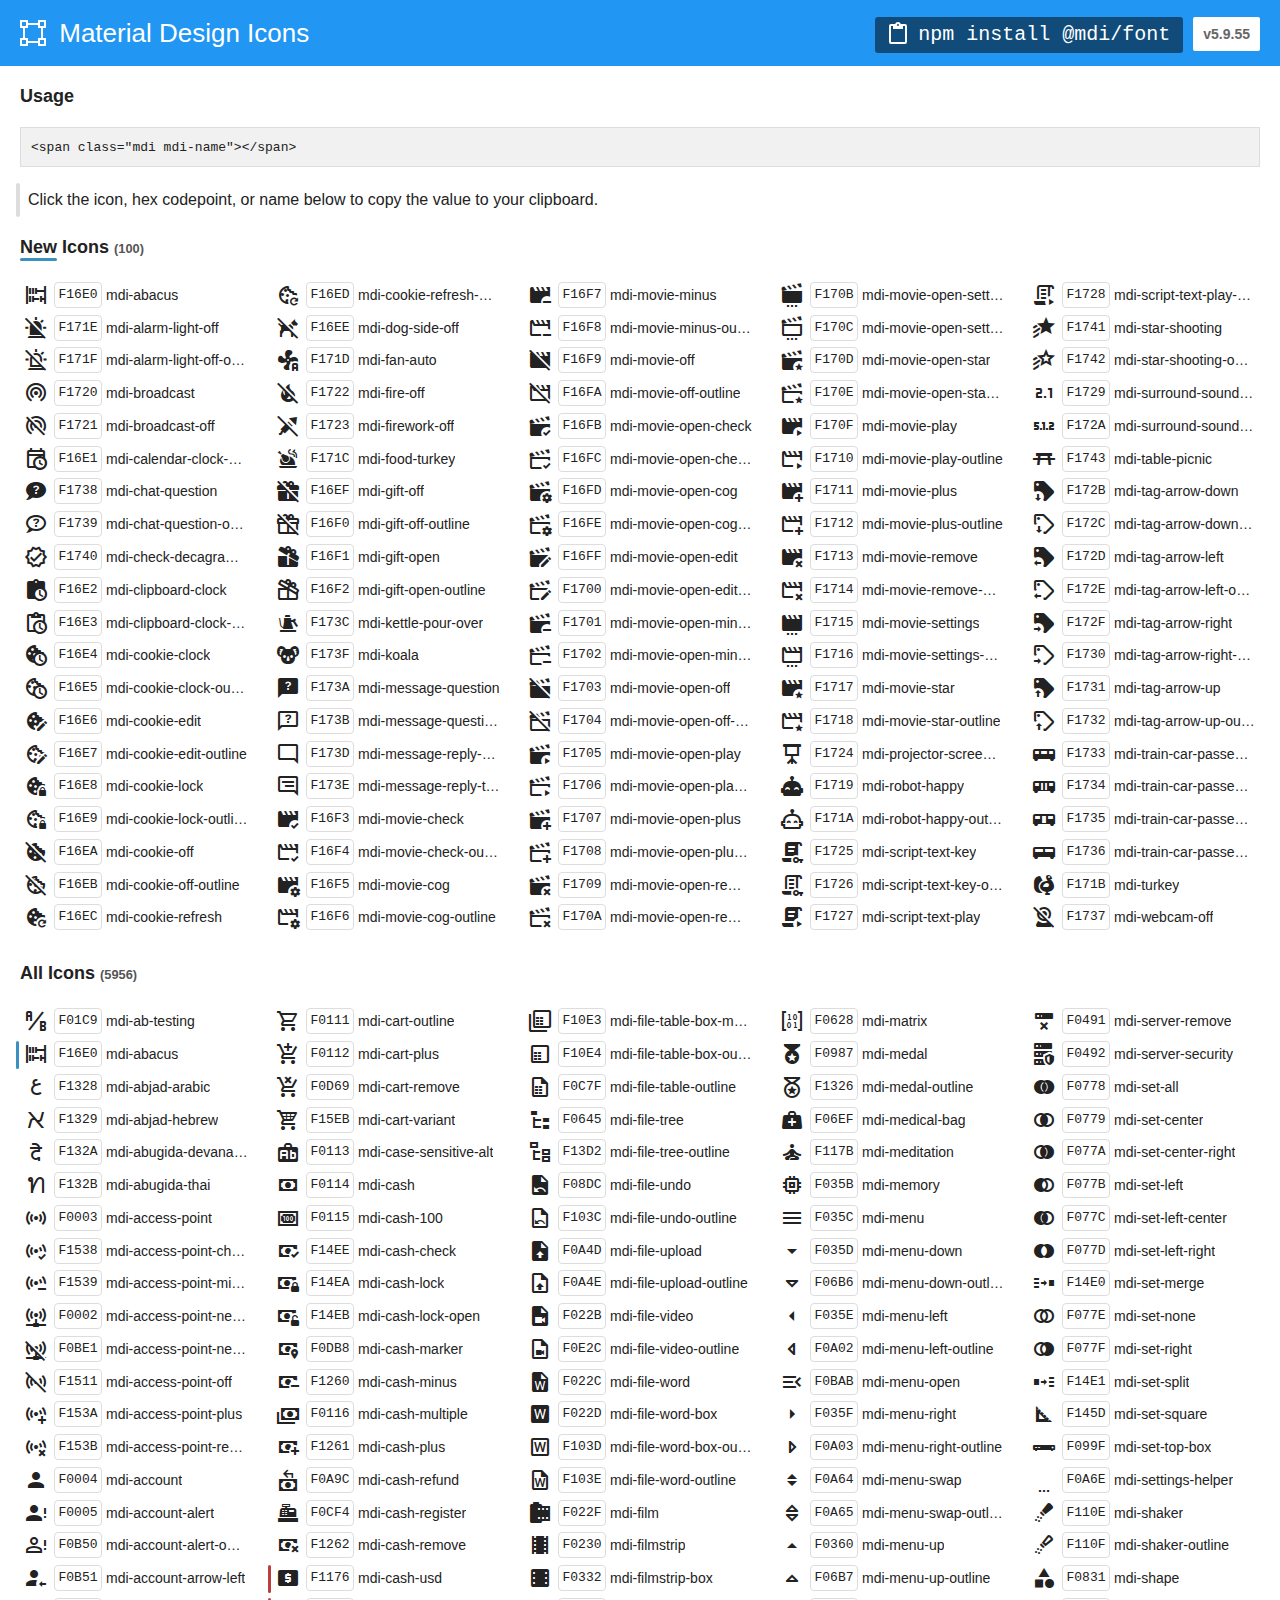
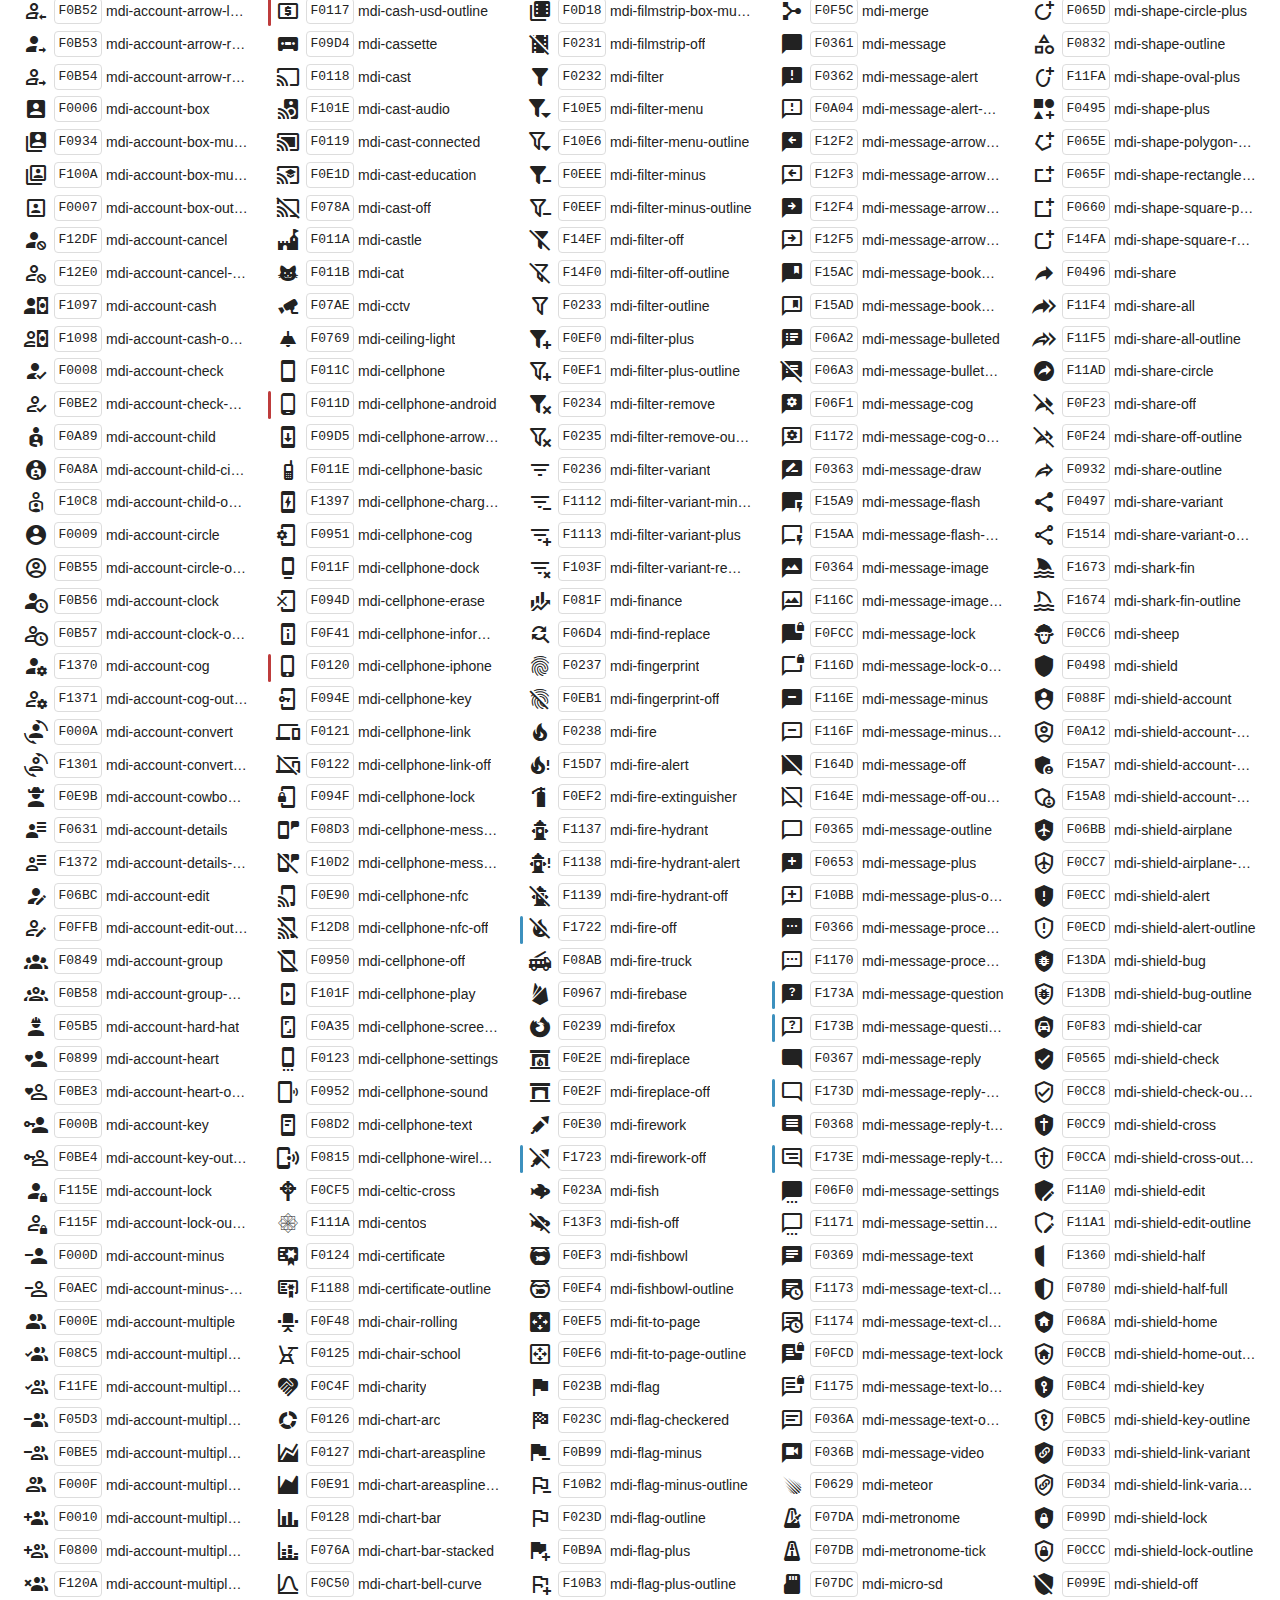
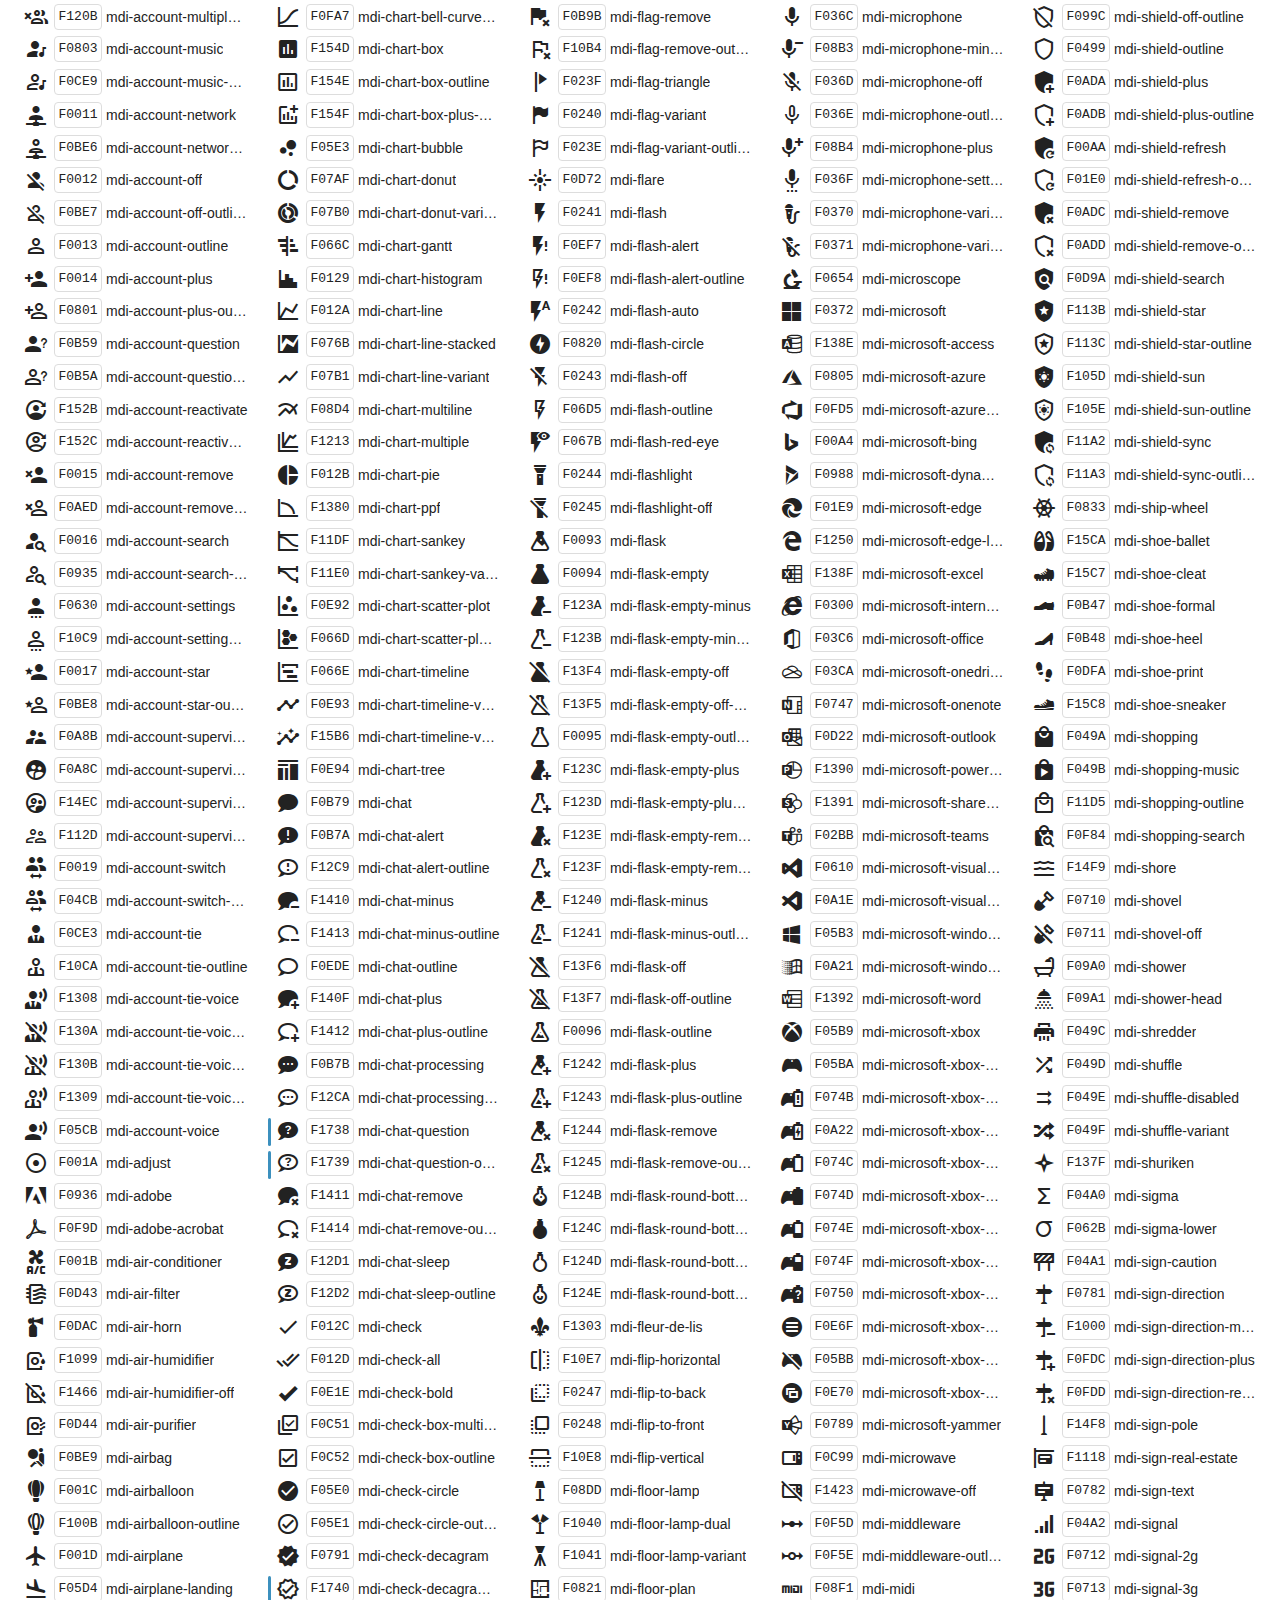
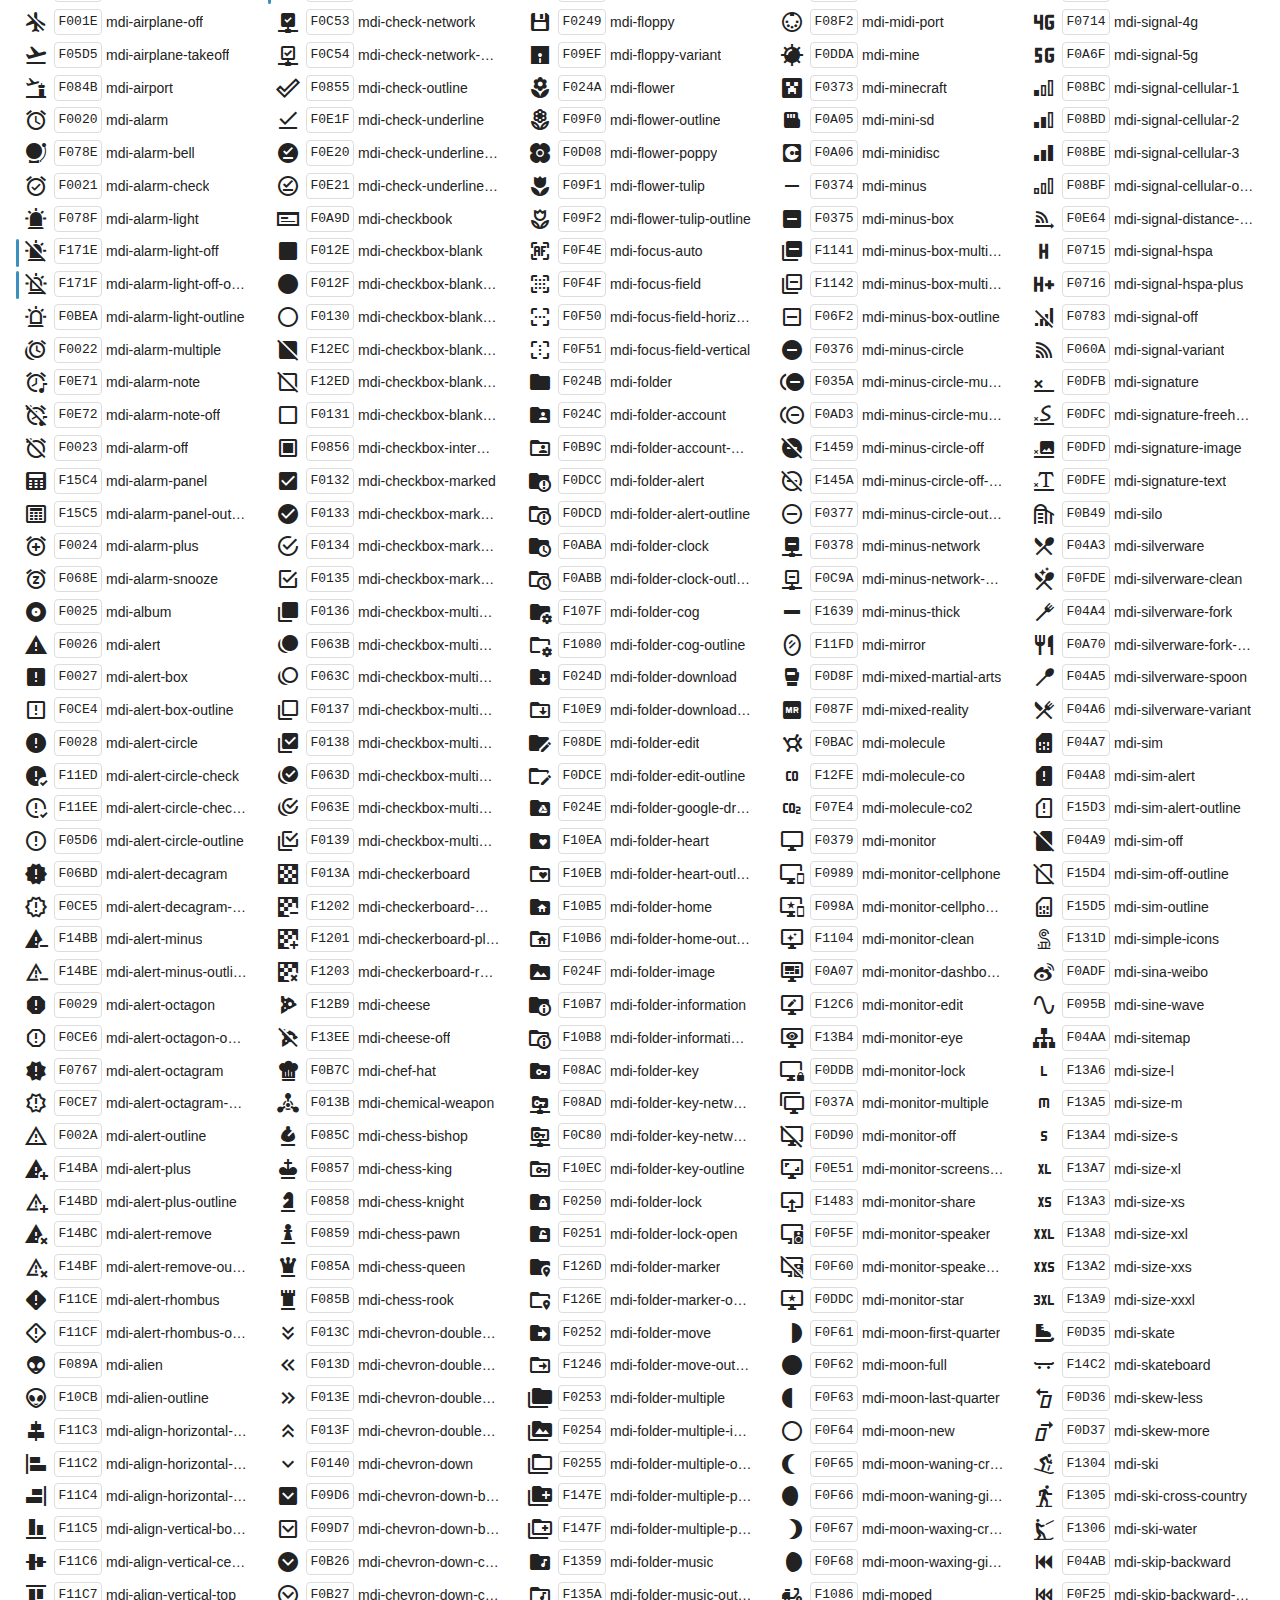
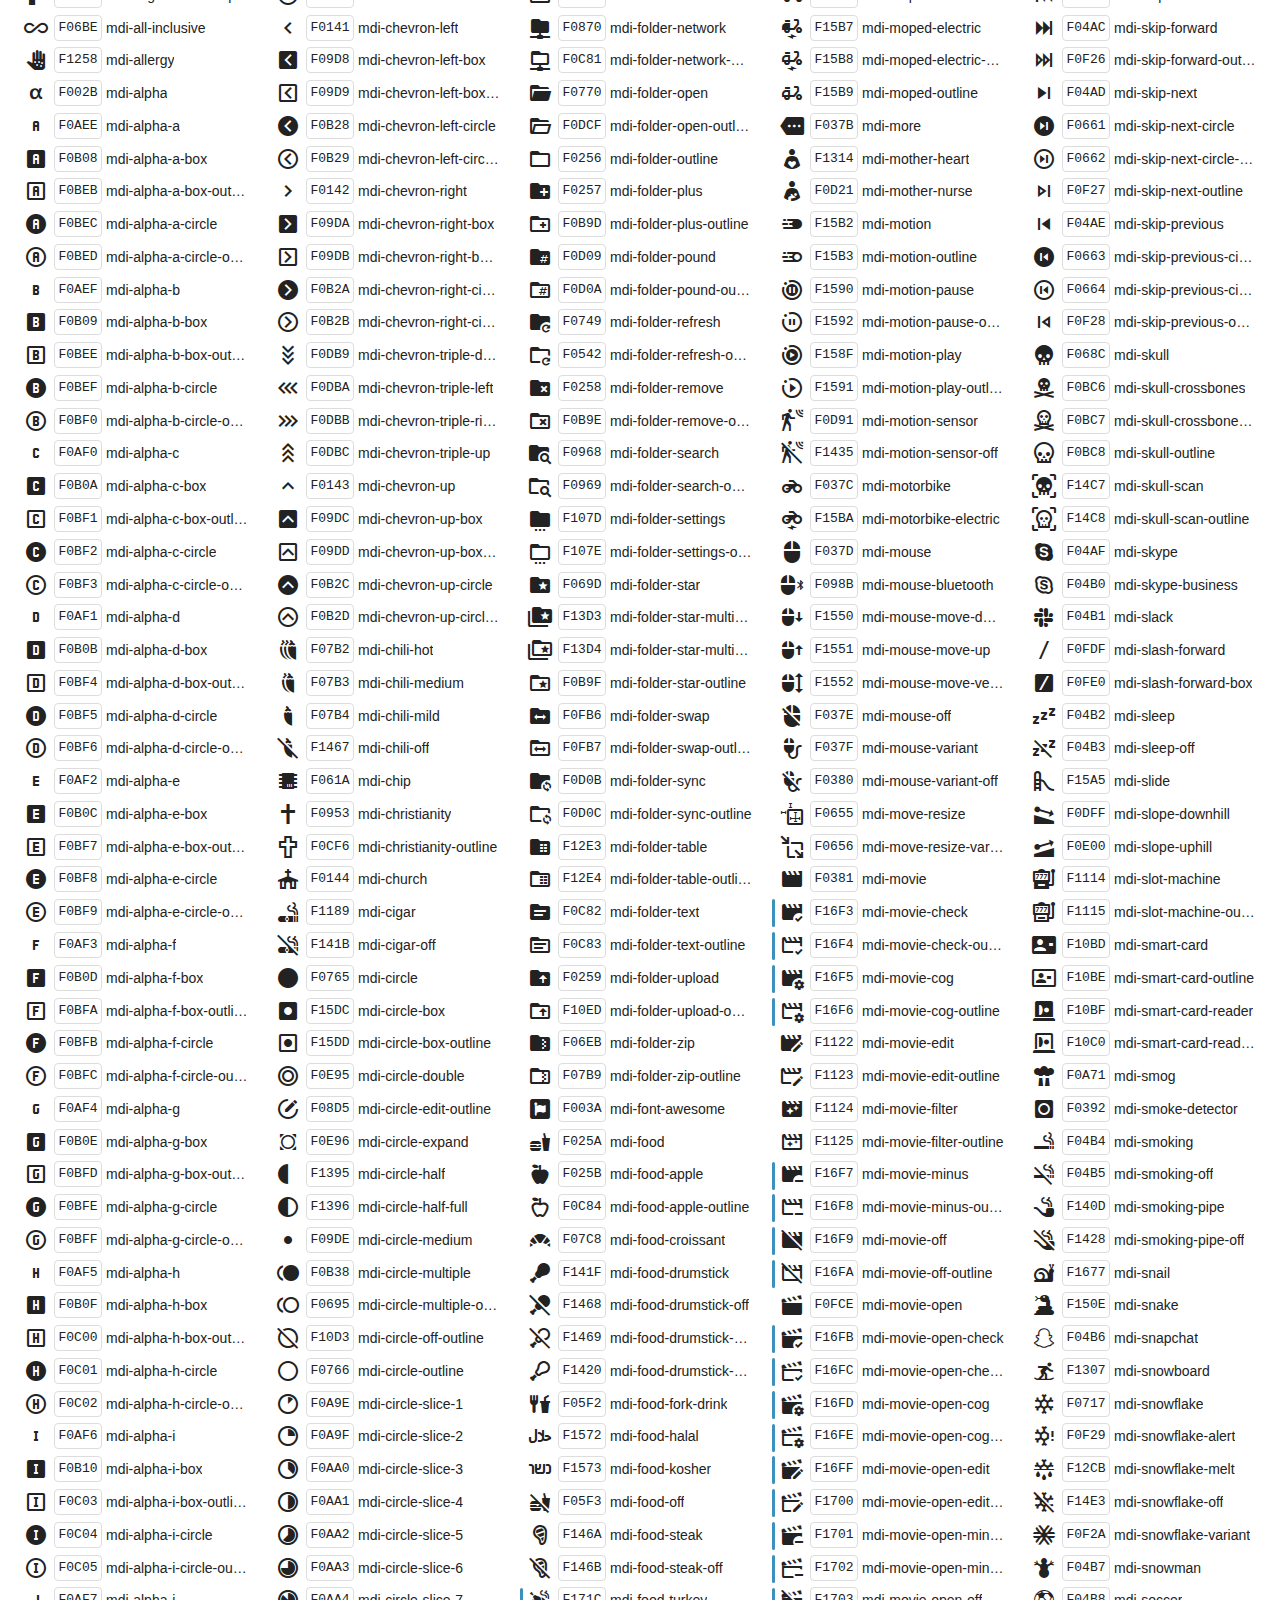
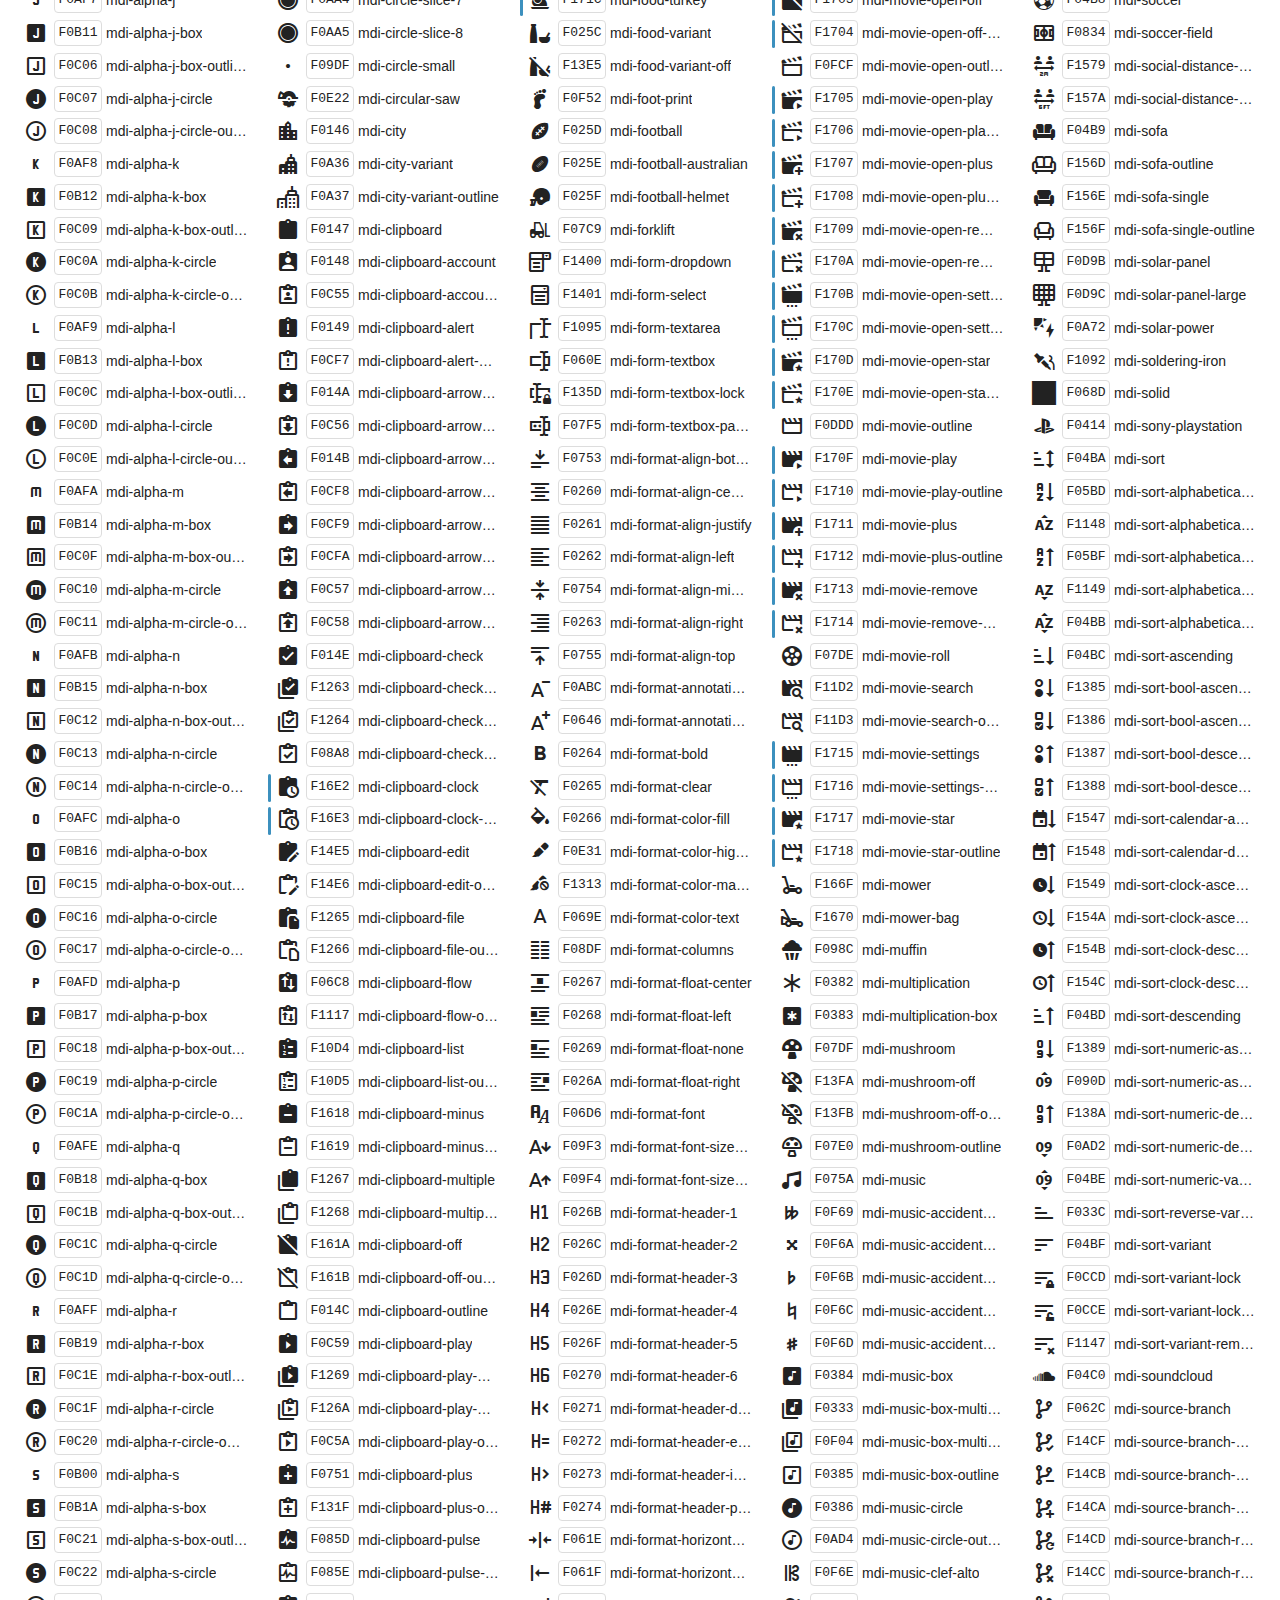
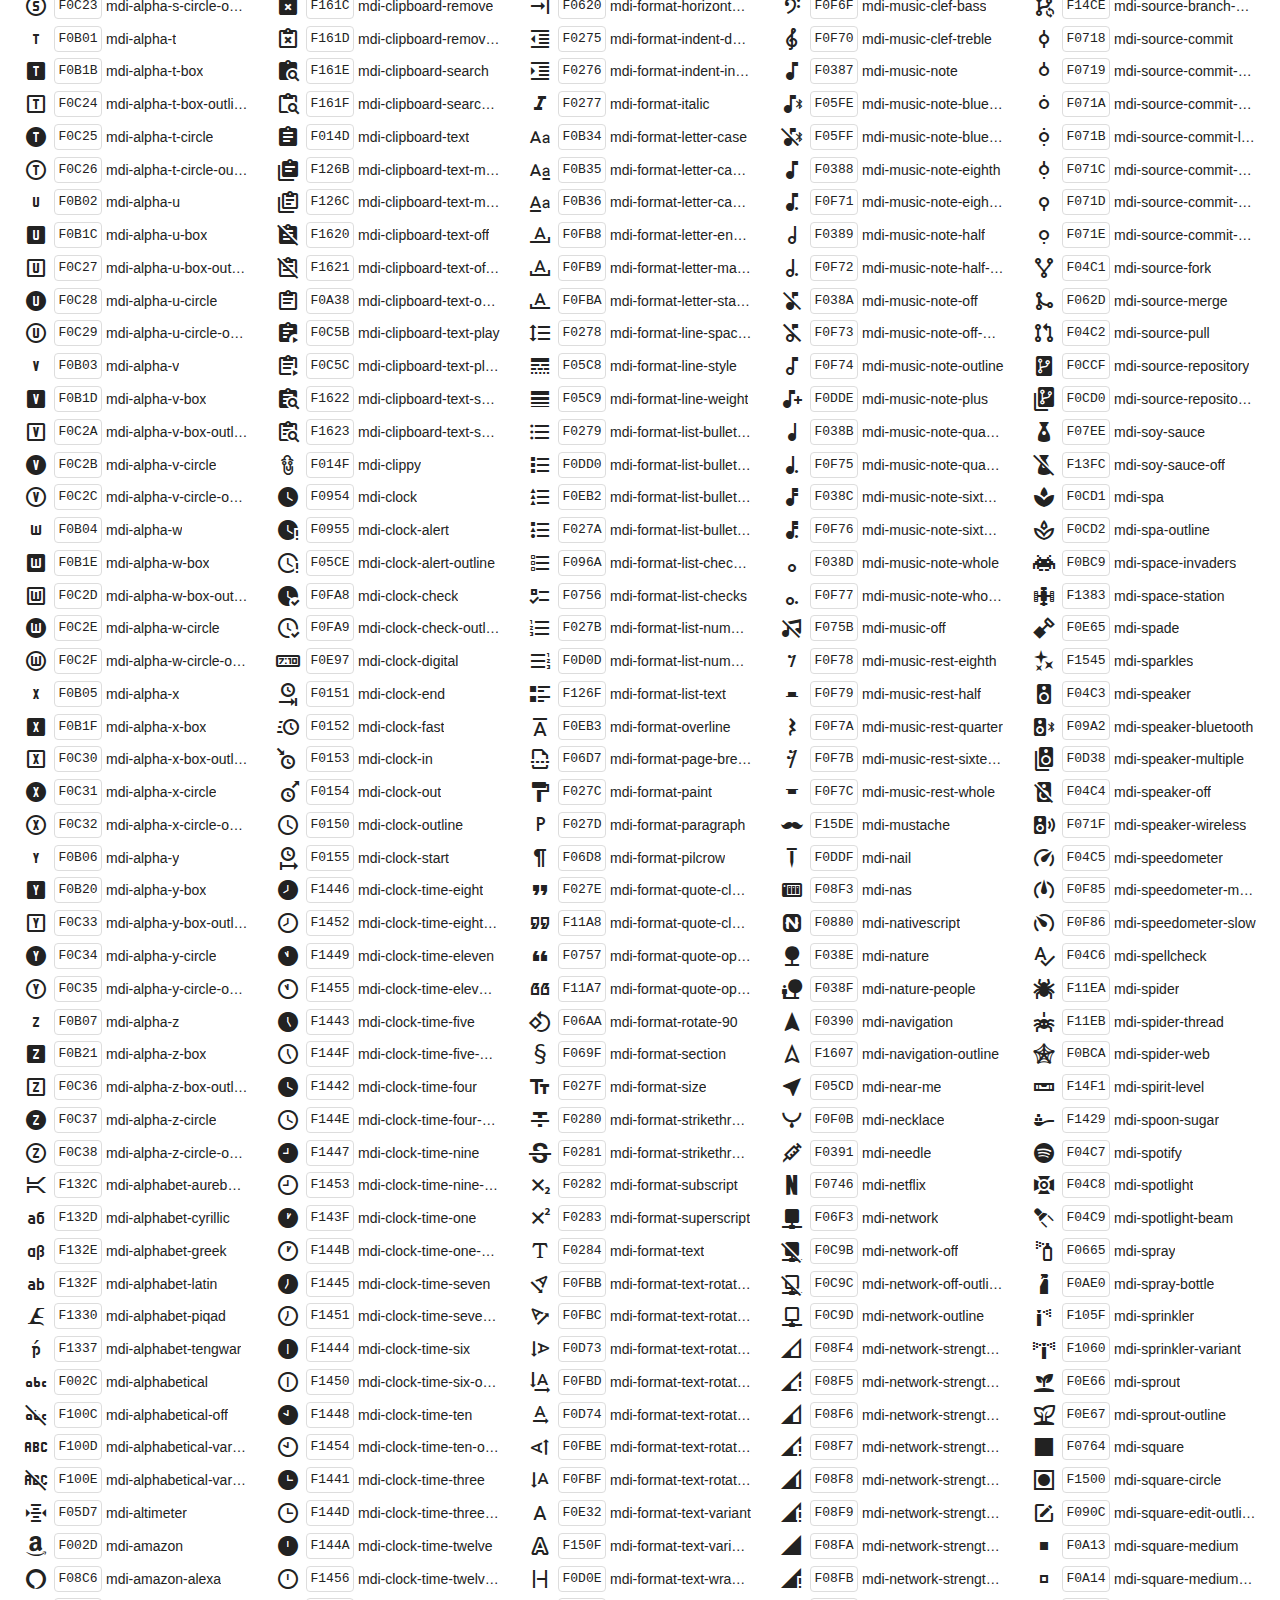
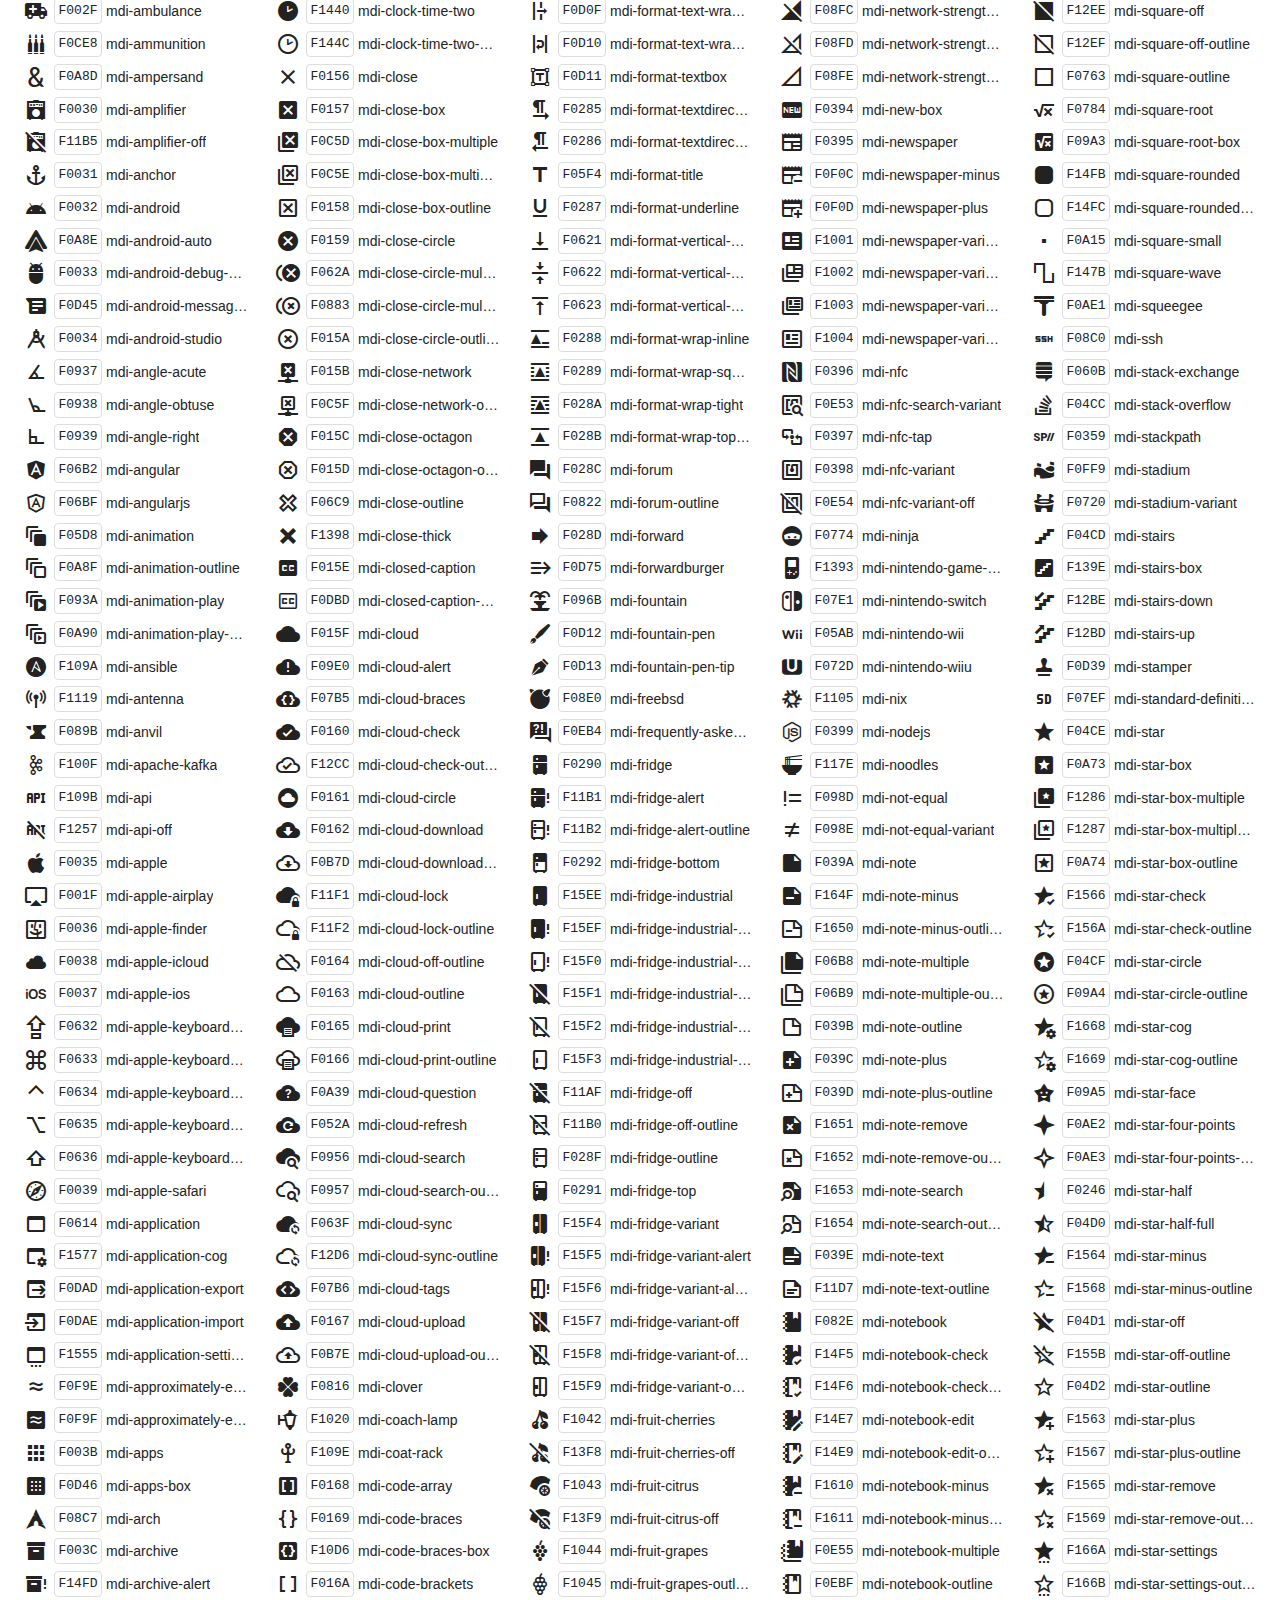
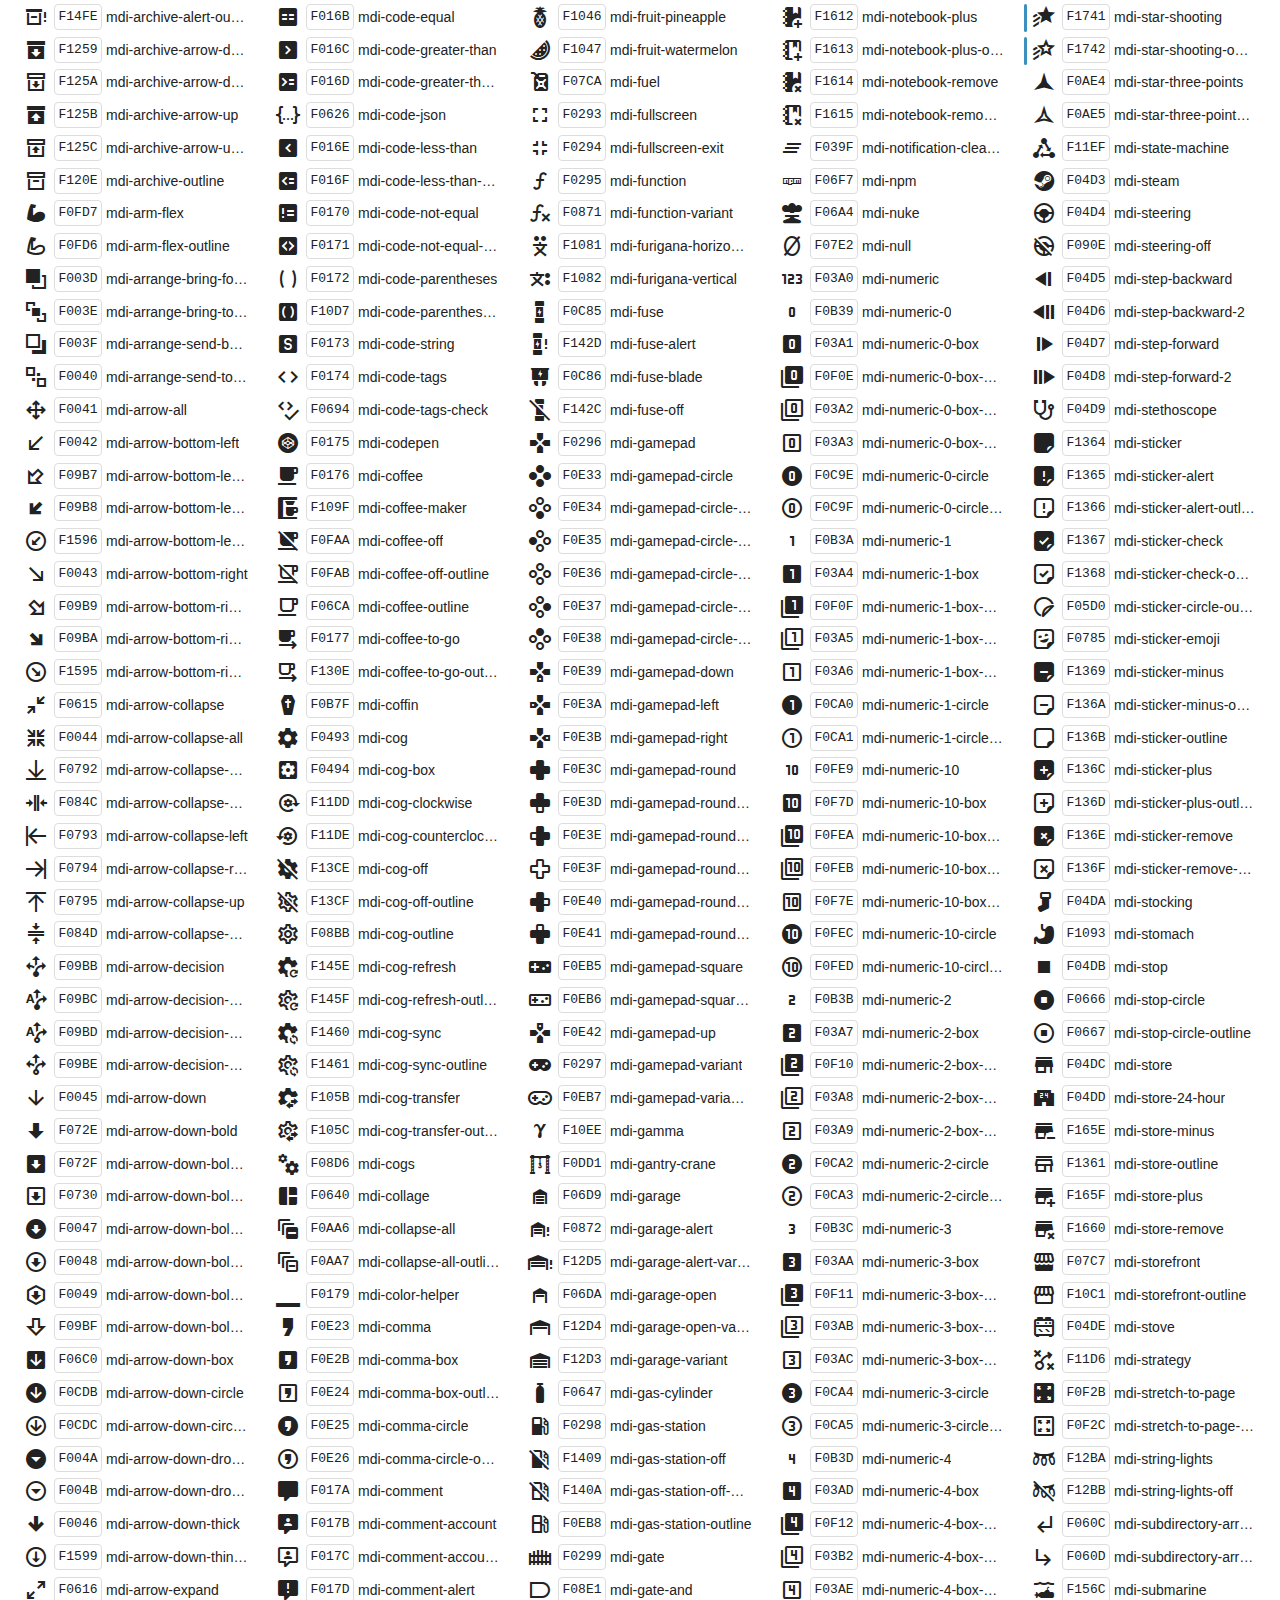
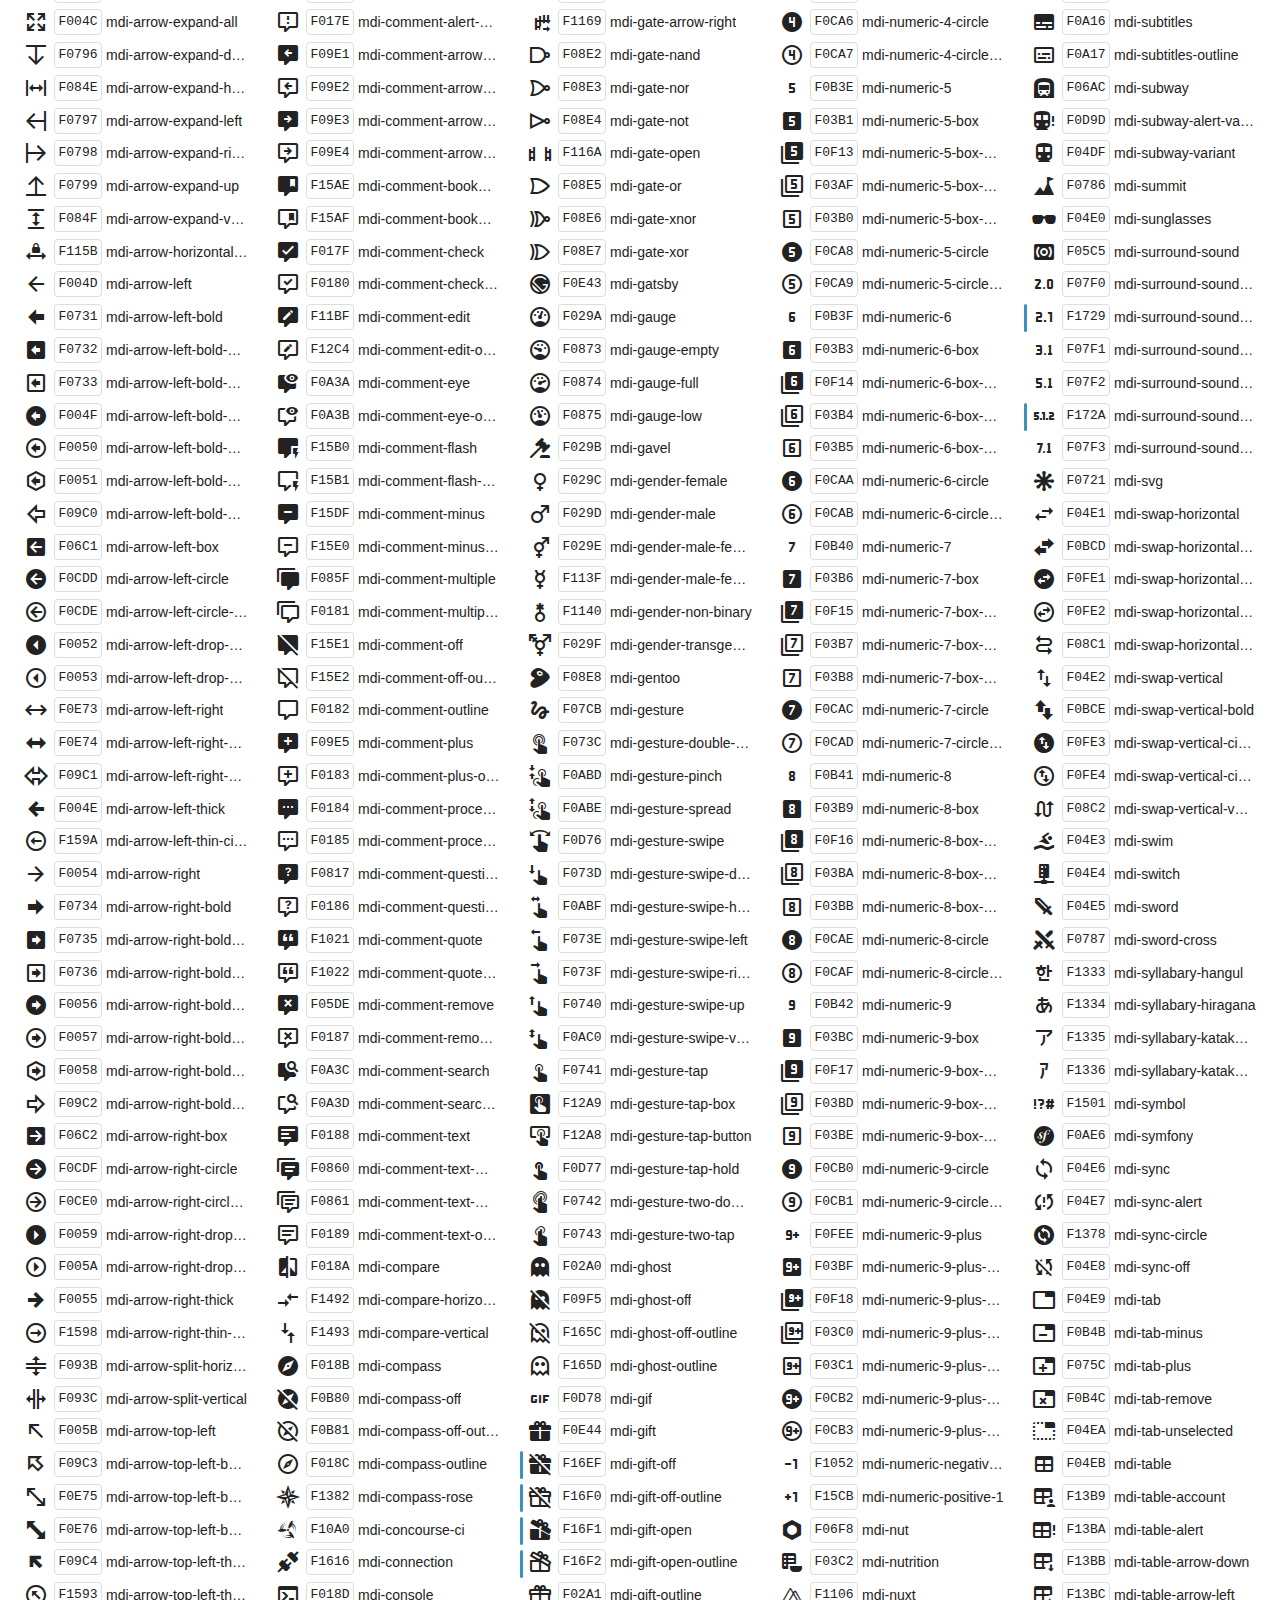
<file: libis/materialdesignericon/preview.html>
﻿<!doctype html>
<html lang="en">

<head>
    <meta charset="utf-8" />
    <meta name="google" content="notranslate">
    <title>Material Design Icons</title>
    <style>
        * {
            margin: 0;
            padding: 0;
        }

        body {
            margin: 0;
            padding: 0;
            background: #fff;
            color: #222;
        }

        h1,
        h2,
        h3,
        p,
        div,
        blockquote,
        footer {
            font-family: "Helvetica Neue", Arial, sans-serif;
        }

        h1 {
            padding: 20px 20px 16px 20px;
            font-size: 26px;
            line-height: 26px;
            font-weight: normal;
            color: #FFF;
            background-color: #2196F3;
        }

        h1 svg {
            vertical-align: middle;
            width: 26px;
            height: 26px;
            margin: 0 6px 4px 0;
        }

        h1 svg path {
            fill: #FFF;
        }

        h1 .version {
            font-size: 14px;
            background: #FFF;
            padding: 4px 10px;
            float: right;
            border-radius: 2px;
            margin: -3px 0 0 0;
            color: #666;
            font-weight: bold;
        }

        h1 .version::before {
            content: 'v';
        }

        h1 code {
            font-size: 20px;
            background: rgba(0, 0, 0, 0.5);
            padding: 4px 12px;
            border-radius: 3px;
            float: right;
            margin: -3px 10px 0 0;
            border: 1px solid transparent;
            cursor: pointer;
        }

        h1 code:hover {
            border: 1px solid #FFF;
        }

        h1 code svg {
            width: 24px;
            height: 24px;
            margin: -1px -4px 0 -2px
        }

        h2 {
            font-size: 18px;
            padding: 20px;
        }

        h2 small {
            color: #555;
            font-size: 0.8rem;
        }

        h2 small::before {
            content: '(';
        }

        h2 small::after {
            content: ')';
        }

        h2 span {
            position: relative;
        }

        h2.newicons span::before {
            position: absolute;
            content: ' ';
            width: 100%;
            height: 0.2rem;
            bottom: -0.25rem;
            background: #3C90BE;
            border-radius: 0.1rem;
        }

        h2.deprecatedicons span::before {
            position: absolute;
            content: ' ';
            width: 100%;
            height: 0.2rem;
            bottom: -0.25rem;
            background: #BE3C3C;
            border-radius: 0.1rem;
        }

        h3 {
            font-size: 14px;
            padding: 10px 20px 0 20px;
            font-weight: bold;
        }

        p {
            padding: 10px 20px;
        }

        p code {
            display: inline-block;
            vertical-align: middle;
            background: #F1F1F1;
            padding: 3px 5px;
            border-radius: 3px;
            border: 1px solid #DDD;
        }

        p i.mdi {
            vertical-align: middle;
            border-radius: 4px;
            display: inline-block;
        }

        p i.mdi.dark-demo {
            background: #333;
        }

        p.note {
            color: #999;
            font-size: 14px;
            padding: 0 20px 5px 20px;
        }

        p.deprecated {
            margin: -0.5rem 0 0.25rem 0;
        }

        p.extras {
            margin-top: -0.5rem;
        }

        div.icons {
            padding: 0 20px 10px 20px;
            -webkit-column-count: 5;
            -moz-column-count: 5;
            column-count: 5;
            -webkit-column-gap: 20px;
            -moz-column-gap: 20px;
            column-gap: 20px;
        }

        div.icons div {
            line-height: 2em;
        }

        div.icons div span {
            cursor: pointer;
            font-size: 14px;
            text-overflow: ellipsis;
            display: inline-block;
            max-width: calc(100% - 90px);
            overflow: hidden;
            vertical-align: middle;
            white-space: nowrap;
        }

        div.icons div code:hover,
        div.icons div span:hover,
        div.icons div i:hover {
            color: #3c90be;
        }

        div.icons div code:hover {
            border-color: #3c90be;
        }

        div.icons div code {
            border: 1px solid #DDD;
            width: 46px;
            margin-left: 2px;
            margin-right: 4px;
            border-radius: 4px;
            display: inline-block;
            vertical-align: middle;
            text-align: center;
            line-height: 24px;
            cursor: pointer;
        }

        div.icons div i {
            display: inline-block;
            width: 32px;
            height: 24px;
            text-align: center;
            vertical-align: middle;
            cursor: pointer;
            line-height: 24px;
        }

        div.icons .mdi::before {
            font-size: 24px;
        }

        div.icons div.new::before {
            content: ' ';
            width: 0.2rem;
            height: 1.75rem;
            position: absolute;
            margin-top: 0.25rem;
            margin-left: -0.25rem;
            background: #3C90BE;
            border-radius: 0.1rem;
        }

        div.icons div.deprecated::before {
            content: ' ';
            width: 0.2rem;
            height: 1.75rem;
            position: absolute;
            margin-top: 0.25rem;
            margin-left: -0.25rem;
            background: #BE3C3C;
            border-radius: 0.1rem;
        }

        pre {
            margin: 0 20px;
            font-family: Consolas, monospace;
            padding: 10px;
            border: 1px solid #DDD;
            background: #F1F1F1;
        }

        blockquote {
            position: relative;
            margin: 1rem 1rem 0 1rem;
            padding: 0.5rem 0.5rem 0.5rem 0.75rem;
        }

        blockquote.note::before {
            content: ' ';
            width: 0.25rem;
            height: 100%;
            background: #DDD;
            position: absolute;
            border-radius: 0.25rem;
            top: 0;
            left: 0;
        }

        blockquote.deprecated::before {
            content: ' ';
            width: 0.25rem;
            height: 100%;
            background: #BE3C3C;
            position: absolute;
            border-radius: 0.25rem;
            top: 0;
            left: 0;
        }

        div.copied {
            position: fixed;
            top: 100px;
            left: 50%;
            width: 200px;
            text-align: center;
            color: #3c763d;
            background-color: #dff0d8;
            border: 1px solid #d6e9c6;
            padding: 10px 15px;
            border-radius: 4px;
            margin-left: -100px;
            box-shadow: 0 0 10px rgba(0, 0, 0, 0.2);
        }

        div.examples {
            display: flex;
            flex-wrap: wrap;
            margin: 0.5rem 1.25rem;
        }

        div.examples > div {
            display: flex;
            margin-right: 0.5rem;
            margin-bottom: 0.5rem;
        }

        div.examples > div > div:first-child {
            display: flex;
            padding: 0.5rem;
            border-radius: 0.25rem;
            box-shadow: 0 0 0.25rem rgba(0, 0, 0, 0.4);
            background: #FFF;
            z-index: 1;
            align-items: center;
            justify-content: center;
        }

        div.examples > div > div:first-child + div {
            display: flex;
            margin-left: -0.25rem;
            padding: 0.5rem 0.75rem 0.5rem 1rem;
            background: #222;
            border-radius: 0 0.25rem 0.25rem 0;
        }

        div.examples > div > div:first-child + div > code {
            color: #FFF;
            align-self: center;
        }

        div.examples > div > div.dark:first-child {
            background: #444;
        }

        div.examples i {
            display: flex;
        }

        div.examples-size > div > div:first-child {
            min-width: 3rem;
        }

        footer {
            display: flex;
            padding: 20px;
            color: #666;
            border-top: 1px solid #DDD;
            background: #F1F1F1;
        }

        footer > div:first-child {
            flex: 1;
        }

        footer > div:last-child {
            text-align: right;
        }

        footer a {
            color: #e91e63;
            text-decoration: none;
        }

        footer a:hover {
            text-decoration: underline;
        }
    </style>
    <link href="css/materialdesignicons.min.css" media="all" rel="stylesheet" type="text/css" />
</head>

<body>
    <h1>
        <svg>
            <path d="M0,0H8V3H18V0H26V8H23V18H26V26H18V23H8V21H18V18H21V8H18V5H8V8H5V18H8V26H0V18H3V8H0V0M2,2V6H6V2H2M2,20V24H6V20H2M20,2V6H24V2H20M20,20V24H24V20H20Z"></path>
        </svg>
        Material Design Icons
        <span class="version">5.9.55</span>
        <code id="npm" title="Copy to Clipboard">
            <svg viewBox="0 0 24 24">
                <path d="M19,20H5V4H7V7H17V4H19M12,2A1,1 0 0,1 13,3A1,1 0 0,1 12,4A1,1 0 0,1 11,3A1,1 0 0,1 12,2M19,2H14.82C14.4,0.84 13.3,0 12,0C10.7,0 9.6,0.84 9.18,2H5A2,2 0 0,0 3,4V20A2,2 0 0,0 5,22H19A2,2 0 0,0 21,20V4A2,2 0 0,0 19,2Z" />
            </svg>
            npm install @mdi/font
        </code>
    </h1>

    <h2 class="usage">Usage</h2>
    <pre><code>&lt;span class=&quot;mdi mdi-<span id="name">name</span>&quot;&gt;&lt;/span&gt;</code></pre>

    <blockquote class="note">
        Click the icon, hex codepoint, or name below to copy the value to your clipboard.
    </blockquote>

    <h2 class="newicons"><span>New</span> Icons <small id="newIconsCount">-</small></h2>
    <div class="icons" id="newIcons"></div>

    <h2 class="icons">All Icons <small id="iconsCount">-</small></h2>
    <div class="icons" id="icons"></div>

    <h2 class="deprecatedicons"><span>Deprecated</span> Icons <small id="deprecatedIconsCount">-</small></h2>
    <p class="deprecated" id="deprecated">
        Deprecated icons will be removed in a future major release.
    </p>
    <div class="icons" id="deprecatedIcons"></div>

    <h2 class="extras">Extras</h2>

    <p class="extras">The helper CSS classes are listed below.</p>

    <section>
        <h3>Size</h3>

        <div class="examples examples-size">
            <div>
                <div>
                    <i class="mdi mdi-18px mdi-account"></i>
                </div>
                <div>
                    <code>mdi-18px</code>
                </div>
            </div>
            <div>
                <div>
                    <i class="mdi mdi-24px mdi-account"></i>
                </div>
                <div>
                    <code>mdi-24px</code>
                </div>
            </div>
            <div>
                <div>
                    <i class="mdi mdi-36px mdi-account"></i>
                </div>
                <div>
                    <code>mdi-36px</code>
                </div>
            </div>
            <div>
                <div>
                    <i class="mdi mdi-48px mdi-account"></i>
                </div>
                <div>
                    <code>mdi-48px</code>
                </div>
            </div>
        </div>
    </section>

    <h3>Rotate</h3>

    <div class="examples">
        <div>
            <div>
                <i class="mdi mdi-36px mdi-account"></i>
            </div>
        </div>
        <div>
            <div>
                <i class="mdi mdi-36px mdi-rotate-45 mdi-account"></i>
            </div>
            <div>
                <code>mdi-rotate-45</code> 
            </div>
        </div>
        <div>
            <div>
                <i class="mdi mdi-36px mdi-rotate-90 mdi-account"></i>
            </div>
            <div>
                <code>mdi-rotate-90</code>
            </div>
        </div>
        <div>
            <div>
                <i class="mdi mdi-36px mdi-rotate-135 mdi-account"></i>
            </div>
            <div>
                <code>mdi-rotate-135</code>
            </div>
        </div>
        <div>
            <div>
                <i class="mdi mdi-36px mdi-rotate-180 mdi-account"></i>
            </div>
            <div>
                <code>mdi-rotate-180</code>
            </div>
        </div>
        <div>
            <div>
                <i class="mdi mdi-36px mdi-rotate-225 mdi-account"></i>
            </div>
            <div>
                <code>mdi-rotate-225</code>
            </div>
        </div>
        <div>
            <div>
                <i class="mdi mdi-36px mdi-rotate-270 mdi-account"></i>
            </div>
            <div>
                <code>mdi-rotate-270</code>
            </div>
        </div>
        <div>
            <div>
                <i class="mdi mdi-36px mdi-rotate-315 mdi-account"></i>
            </div>
            <div>
                <code>mdi-rotate-315</code> 
            </div>
        </div>
    </div>

    <h3>Flip</h3>

    <div class="examples">
        <div>
            <div>
                <i class="mdi mdi-36px mdi-account-alert"></i>
            </div>
        </div>
        <div>
            <div>
                <i class="mdi mdi-36px mdi-flip-h mdi-account-alert"></i>
            </div>
            <div>
                <code>mdi-flip-h</code> 
            </div>
        </div>
        <div>
            <div>
                <i class="mdi mdi-36px mdi-flip-v mdi-account-alert"></i>
            </div>
            <div>
                <code>mdi-flip-v</code> 
            </div>
        </div>
    </div>

    <p class="note"><strong>Note:</strong> We do not include the ability to use <code>mdi-flip-*</code> and
        <code>mdi-rotate-*</code> at the same time.</p>

    <h3>Spin</h3>

    <div class="examples">
        <div>
            <div>
                <i class="mdi mdi-36px mdi-spin mdi-loading"></i>
            </div>
            <div>
                <code>mdi-spin</code>
            </div>
        </div>
        <div>
            <div>
                <i class="mdi mdi-36px mdi-spin mdi-star"></i>
            </div>
            <div>
                <code>mdi-spin</code>
            </div>
        </div>
    </div>

    <h3>Color</h3>

    <div class="examples">
        <div>
            <div class="dark">
                <i class="mdi mdi-36px mdi-light mdi-account dark-demo"></i>
            </div>
            <div>
                <code>mdi-light</code>
            </div>
        </div>
        <div>
            <div class="dark">
                <i class="mdi mdi-36px mdi-light mdi-inactive mdi-account dark-demo"></i>
            </div>
            <div>
                <code>mdi-light mdi-inactive</code>
            </div>
        </div>
        <div>
            <div>
                <i class="mdi mdi-36px mdi-dark mdi-account"></i>
            </div>
            <div>
                <code>mdi-dark</code>
            </div>
        </div>
        <div>
            <div>
                <i class="mdi mdi-36px mdi-dark mdi-inactive mdi-account"></i>
            </div>
            <div>
                <code>mdi-dark mdi-inactive</code> 
            </div>
        </div>
    </div>

    <footer>
        <div>
            Generated with <a href="https://npmjs.com/package/@mdi/font-build">@mdi/font-build</a>
            by <a href="http://MaterialDesignIcons.com/">MaterialDesignIcons.com</a>.
        </div>
        <div>
            <a href="https://www.npmjs.com/org/mdi" target="_blank">NPM @mdi Organization</a>
        </div>
    </footer>

    <script type="text/javascript">
        function isNew(icon) {
            return icon.version === '5.9.55';
        }
        function isDeprecated(icon) {
            return typeof icon.deprecated == 'undefined'
                ? false
                : icon.deprecated;
        }
        function copyText(text) {
            var copyFrom = document.createElement('textarea');
            copyFrom.setAttribute("style", "position:fixed;opacity:0;top:100px;left:100px;");
            copyFrom.value = text;
            document.body.appendChild(copyFrom);
            copyFrom.select();
            document.execCommand('copy');
            var copied = document.createElement('div');
            copied.setAttribute('class', 'copied');
            copied.appendChild(document.createTextNode('Copied to Clipboard'));
            document.body.appendChild(copied);
            setTimeout(function () {
                document.body.removeChild(copyFrom);
                document.body.removeChild(copied);
            }, 1500);
        };
        function getIconItem(icon, isNewIcon, isDeprecatedIcon) {
            var div = document.createElement('div'),
                i = document.createElement('i');
            i.className = 'mdi mdi-' + icon.name;
            div.appendChild(i);
            var code = document.createElement('code');
            code.appendChild(document.createTextNode(icon.hex));
            div.appendChild(code);
            var span = document.createElement('span');
            span.appendChild(document.createTextNode('mdi-' + icon.name));
            div.appendChild(span);
            span.onclick = function () {
                document.getElementById('name').innerHTML = icon.name;
            };
            i.onmouseup = function () {
                copyText(String.fromCodePoint(parseInt(icon.hex, 16)));
            };
            code.onmouseup = function () {
                copyText(icon.hex);
            };
            span.onmouseup = function () {
                copyText('mdi-' + icon.name);
            };
            if (isNewIcon) {
                div.className = 'new';
            }
            if (isDeprecatedIcon) {
                div.className = 'deprecated';
            }
            return div;
        }
        (function () {
            var iconsCount = 0;
            var newIconsCount = 0;
            var deprecatedIconsCount = 0;
            var icons = [{name:"ab-testing",hex:"F01C9",version:"4.0.96"},{name:"abacus",hex:"F16E0",version:"5.9.55"},{name:"abjad-arabic",hex:"F1328",version:"4.9.95"},{name:"abjad-hebrew",hex:"F1329",version:"4.9.95"},{name:"abugida-devanagari",hex:"F132A",version:"4.9.95"},{name:"abugida-thai",hex:"F132B",version:"4.9.95"},{name:"access-point",hex:"F0003",version:"1.5.54"},{name:"access-point-check",hex:"F1538",version:"5.4.55"},{name:"access-point-minus",hex:"F1539",version:"5.4.55"},{name:"access-point-network",hex:"F0002",version:"1.5.54"},{name:"access-point-network-off",hex:"F0BE1",version:"3.2.89"},{name:"access-point-off",hex:"F1511",version:"5.4.55"},{name:"access-point-plus",hex:"F153A",version:"5.4.55"},{name:"access-point-remove",hex:"F153B",version:"5.4.55"},{name:"account",hex:"F0004",version:"1.5.54"},{name:"account-alert",hex:"F0005",version:"1.5.54"},{name:"account-alert-outline",hex:"F0B50",version:"3.0.39"},{name:"account-arrow-left",hex:"F0B51",version:"3.0.39"},{name:"account-arrow-left-outline",hex:"F0B52",version:"3.0.39"},{name:"account-arrow-right",hex:"F0B53",version:"3.0.39"},{name:"account-arrow-right-outline",hex:"F0B54",version:"3.0.39"},{name:"account-box",hex:"F0006",version:"1.5.54"},{name:"account-box-multiple",hex:"F0934",version:"2.4.85"},{name:"account-box-multiple-outline",hex:"F100A",version:"4.1.95"},{name:"account-box-outline",hex:"F0007",version:"1.5.54"},{name:"account-cancel",hex:"F12DF",version:"4.8.95"},{name:"account-cancel-outline",hex:"F12E0",version:"4.8.95"},{name:"account-cash",hex:"F1097",version:"4.2.95"},{name:"account-cash-outline",hex:"F1098",version:"4.2.95"},{name:"account-check",hex:"F0008",version:"1.5.54"},{name:"account-check-outline",hex:"F0BE2",version:"3.2.89"},{name:"account-child",hex:"F0A89",version:"2.7.94"},{name:"account-child-circle",hex:"F0A8A",version:"2.7.94"},{name:"account-child-outline",hex:"F10C8",version:"4.3.95"},{name:"account-circle",hex:"F0009",version:"1.5.54"},{name:"account-circle-outline",hex:"F0B55",version:"3.0.39"},{name:"account-clock",hex:"F0B56",version:"3.0.39"},{name:"account-clock-outline",hex:"F0B57",version:"3.0.39"},{name:"account-cog",hex:"F1370",version:"4.9.95"},{name:"account-cog-outline",hex:"F1371",version:"4.9.95"},{name:"account-convert",hex:"F000A",version:"1.5.54"},{name:"account-convert-outline",hex:"F1301",version:"4.8.95"},{name:"account-cowboy-hat",hex:"F0E9B",version:"3.7.94"},{name:"account-details",hex:"F0631",version:"1.6.50"},{name:"account-details-outline",hex:"F1372",version:"4.9.95"},{name:"account-edit",hex:"F06BC",version:"1.8.36"},{name:"account-edit-outline",hex:"F0FFB",version:"4.0.96"},{name:"account-group",hex:"F0849",version:"2.1.99"},{name:"account-group-outline",hex:"F0B58",version:"3.0.39"},{name:"account-hard-hat",hex:"F05B5",version:"1.5.54"},{name:"account-heart",hex:"F0899",version:"2.2.43"},{name:"account-heart-outline",hex:"F0BE3",version:"3.2.89"},{name:"account-key",hex:"F000B",version:"1.5.54"},{name:"account-key-outline",hex:"F0BE4",version:"3.2.89"},{name:"account-lock",hex:"F115E",version:"4.4.95"},{name:"account-lock-outline",hex:"F115F",version:"4.4.95"},{name:"account-minus",hex:"F000D",version:"1.5.54"},{name:"account-minus-outline",hex:"F0AEC",version:"2.8.94"},{name:"account-multiple",hex:"F000E",version:"1.5.54"},{name:"account-multiple-check",hex:"F08C5",version:"2.3.50"},{name:"account-multiple-check-outline",hex:"F11FE",version:"4.6.95"},{name:"account-multiple-minus",hex:"F05D3",version:"1.5.54"},{name:"account-multiple-minus-outline",hex:"F0BE5",version:"3.2.89"},{name:"account-multiple-outline",hex:"F000F",version:"1.5.54"},{name:"account-multiple-plus",hex:"F0010",version:"1.5.54"},{name:"account-multiple-plus-outline",hex:"F0800",version:"2.1.19"},{name:"account-multiple-remove",hex:"F120A",version:"4.6.95"},{name:"account-multiple-remove-outline",hex:"F120B",version:"4.6.95"},{name:"account-music",hex:"F0803",version:"2.1.19"},{name:"account-music-outline",hex:"F0CE9",version:"3.3.92"},{name:"account-network",hex:"F0011",version:"1.5.54"},{name:"account-network-outline",hex:"F0BE6",version:"3.2.89"},{name:"account-off",hex:"F0012",version:"1.5.54"},{name:"account-off-outline",hex:"F0BE7",version:"3.2.89"},{name:"account-outline",hex:"F0013",version:"1.5.54"},{name:"account-plus",hex:"F0014",version:"1.5.54"},{name:"account-plus-outline",hex:"F0801",version:"2.1.19"},{name:"account-question",hex:"F0B59",version:"3.0.39"},{name:"account-question-outline",hex:"F0B5A",version:"3.0.39"},{name:"account-reactivate",hex:"F152B",version:"5.4.55"},{name:"account-reactivate-outline",hex:"F152C",version:"5.4.55"},{name:"account-remove",hex:"F0015",version:"1.5.54"},{name:"account-remove-outline",hex:"F0AED",version:"2.8.94"},{name:"account-search",hex:"F0016",version:"1.5.54"},{name:"account-search-outline",hex:"F0935",version:"2.4.85"},{name:"account-settings",hex:"F0630",version:"1.6.50"},{name:"account-settings-outline",hex:"F10C9",version:"4.3.95"},{name:"account-star",hex:"F0017",version:"1.5.54"},{name:"account-star-outline",hex:"F0BE8",version:"3.2.89"},{name:"account-supervisor",hex:"F0A8B",version:"2.7.94"},{name:"account-supervisor-circle",hex:"F0A8C",version:"2.7.94"},{name:"account-supervisor-circle-outline",hex:"F14EC",version:"5.4.55"},{name:"account-supervisor-outline",hex:"F112D",version:"4.4.95"},{name:"account-switch",hex:"F0019",version:"1.5.54"},{name:"account-switch-outline",hex:"F04CB",version:"1.5.54"},{name:"account-tie",hex:"F0CE3",version:"3.3.92"},{name:"account-tie-outline",hex:"F10CA",version:"4.3.95"},{name:"account-tie-voice",hex:"F1308",version:"4.8.95"},{name:"account-tie-voice-off",hex:"F130A",version:"4.8.95"},{name:"account-tie-voice-off-outline",hex:"F130B",version:"4.8.95"},{name:"account-tie-voice-outline",hex:"F1309",version:"4.8.95"},{name:"account-voice",hex:"F05CB",version:"1.5.54"},{name:"adjust",hex:"F001A",version:"1.5.54"},{name:"adobe",hex:"F0936",version:"2.4.85"},{name:"adobe-acrobat",hex:"F0F9D",version:"4.0.96"},{name:"air-conditioner",hex:"F001B",version:"1.5.54"},{name:"air-filter",hex:"F0D43",version:"3.4.93"},{name:"air-horn",hex:"F0DAC",version:"3.5.94"},{name:"air-humidifier",hex:"F1099",version:"4.2.95"},{name:"air-humidifier-off",hex:"F1466",version:"5.2.45"},{name:"air-purifier",hex:"F0D44",version:"3.4.93"},{name:"airbag",hex:"F0BE9",version:"3.2.89"},{name:"airballoon",hex:"F001C",version:"1.5.54"},{name:"airballoon-outline",hex:"F100B",version:"4.1.95"},{name:"airplane",hex:"F001D",version:"1.5.54"},{name:"airplane-landing",hex:"F05D4",version:"1.5.54"},{name:"airplane-off",hex:"F001E",version:"1.5.54"},{name:"airplane-takeoff",hex:"F05D5",version:"1.5.54"},{name:"airport",hex:"F084B",version:"2.1.99"},{name:"alarm",hex:"F0020",version:"1.5.54"},{name:"alarm-bell",hex:"F078E",version:"2.0.46"},{name:"alarm-check",hex:"F0021",version:"1.5.54"},{name:"alarm-light",hex:"F078F",version:"2.0.46"},{name:"alarm-light-off",hex:"F171E",version:"5.9.55"},{name:"alarm-light-off-outline",hex:"F171F",version:"5.9.55"},{name:"alarm-light-outline",hex:"F0BEA",version:"3.2.89"},{name:"alarm-multiple",hex:"F0022",version:"1.5.54"},{name:"alarm-note",hex:"F0E71",version:"3.7.94"},{name:"alarm-note-off",hex:"F0E72",version:"3.7.94"},{name:"alarm-off",hex:"F0023",version:"1.5.54"},{name:"alarm-panel",hex:"F15C4",version:"5.6.55"},{name:"alarm-panel-outline",hex:"F15C5",version:"5.6.55"},{name:"alarm-plus",hex:"F0024",version:"1.5.54"},{name:"alarm-snooze",hex:"F068E",version:"1.7.12"},{name:"album",hex:"F0025",version:"1.5.54"},{name:"alert",hex:"F0026",version:"1.5.54"},{name:"alert-box",hex:"F0027",version:"1.5.54"},{name:"alert-box-outline",hex:"F0CE4",version:"3.3.92"},{name:"alert-circle",hex:"F0028",version:"1.5.54"},{name:"alert-circle-check",hex:"F11ED",version:"4.5.95"},{name:"alert-circle-check-outline",hex:"F11EE",version:"4.5.95"},{name:"alert-circle-outline",hex:"F05D6",version:"1.5.54"},{name:"alert-decagram",hex:"F06BD",version:"1.8.36"},{name:"alert-decagram-outline",hex:"F0CE5",version:"3.3.92"},{name:"alert-minus",hex:"F14BB",version:"5.3.45"},{name:"alert-minus-outline",hex:"F14BE",version:"5.3.45"},{name:"alert-octagon",hex:"F0029",version:"1.5.54"},{name:"alert-octagon-outline",hex:"F0CE6",version:"3.3.92"},{name:"alert-octagram",hex:"F0767",version:"1.9.32"},{name:"alert-octagram-outline",hex:"F0CE7",version:"3.3.92"},{name:"alert-outline",hex:"F002A",version:"1.5.54"},{name:"alert-plus",hex:"F14BA",version:"5.3.45"},{name:"alert-plus-outline",hex:"F14BD",version:"5.3.45"},{name:"alert-remove",hex:"F14BC",version:"5.3.45"},{name:"alert-remove-outline",hex:"F14BF",version:"5.3.45"},{name:"alert-rhombus",hex:"F11CE",version:"4.5.95"},{name:"alert-rhombus-outline",hex:"F11CF",version:"4.5.95"},{name:"alien",hex:"F089A",version:"2.2.43"},{name:"alien-outline",hex:"F10CB",version:"4.3.95"},{name:"align-horizontal-center",hex:"F11C3",version:"4.5.95"},{name:"align-horizontal-left",hex:"F11C2",version:"4.5.95"},{name:"align-horizontal-right",hex:"F11C4",version:"4.5.95"},{name:"align-vertical-bottom",hex:"F11C5",version:"4.5.95"},{name:"align-vertical-center",hex:"F11C6",version:"4.5.95"},{name:"align-vertical-top",hex:"F11C7",version:"4.5.95"},{name:"all-inclusive",hex:"F06BE",version:"1.8.36"},{name:"allergy",hex:"F1258",version:"4.7.95"},{name:"alpha",hex:"F002B",version:"1.5.54"},{name:"alpha-a",hex:"F0AEE",version:"2.8.94"},{name:"alpha-a-box",hex:"F0B08",version:"2.8.94"},{name:"alpha-a-box-outline",hex:"F0BEB",version:"3.2.89"},{name:"alpha-a-circle",hex:"F0BEC",version:"3.2.89"},{name:"alpha-a-circle-outline",hex:"F0BED",version:"3.2.89"},{name:"alpha-b",hex:"F0AEF",version:"2.8.94"},{name:"alpha-b-box",hex:"F0B09",version:"2.8.94"},{name:"alpha-b-box-outline",hex:"F0BEE",version:"3.2.89"},{name:"alpha-b-circle",hex:"F0BEF",version:"3.2.89"},{name:"alpha-b-circle-outline",hex:"F0BF0",version:"3.2.89"},{name:"alpha-c",hex:"F0AF0",version:"2.8.94"},{name:"alpha-c-box",hex:"F0B0A",version:"2.8.94"},{name:"alpha-c-box-outline",hex:"F0BF1",version:"3.2.89"},{name:"alpha-c-circle",hex:"F0BF2",version:"3.2.89"},{name:"alpha-c-circle-outline",hex:"F0BF3",version:"3.2.89"},{name:"alpha-d",hex:"F0AF1",version:"2.8.94"},{name:"alpha-d-box",hex:"F0B0B",version:"2.8.94"},{name:"alpha-d-box-outline",hex:"F0BF4",version:"3.2.89"},{name:"alpha-d-circle",hex:"F0BF5",version:"3.2.89"},{name:"alpha-d-circle-outline",hex:"F0BF6",version:"3.2.89"},{name:"alpha-e",hex:"F0AF2",version:"2.8.94"},{name:"alpha-e-box",hex:"F0B0C",version:"2.8.94"},{name:"alpha-e-box-outline",hex:"F0BF7",version:"3.2.89"},{name:"alpha-e-circle",hex:"F0BF8",version:"3.2.89"},{name:"alpha-e-circle-outline",hex:"F0BF9",version:"3.2.89"},{name:"alpha-f",hex:"F0AF3",version:"2.8.94"},{name:"alpha-f-box",hex:"F0B0D",version:"2.8.94"},{name:"alpha-f-box-outline",hex:"F0BFA",version:"3.2.89"},{name:"alpha-f-circle",hex:"F0BFB",version:"3.2.89"},{name:"alpha-f-circle-outline",hex:"F0BFC",version:"3.2.89"},{name:"alpha-g",hex:"F0AF4",version:"2.8.94"},{name:"alpha-g-box",hex:"F0B0E",version:"2.8.94"},{name:"alpha-g-box-outline",hex:"F0BFD",version:"3.2.89"},{name:"alpha-g-circle",hex:"F0BFE",version:"3.2.89"},{name:"alpha-g-circle-outline",hex:"F0BFF",version:"3.2.89"},{name:"alpha-h",hex:"F0AF5",version:"2.8.94"},{name:"alpha-h-box",hex:"F0B0F",version:"2.8.94"},{name:"alpha-h-box-outline",hex:"F0C00",version:"3.2.89"},{name:"alpha-h-circle",hex:"F0C01",version:"3.2.89"},{name:"alpha-h-circle-outline",hex:"F0C02",version:"3.2.89"},{name:"alpha-i",hex:"F0AF6",version:"2.8.94"},{name:"alpha-i-box",hex:"F0B10",version:"2.8.94"},{name:"alpha-i-box-outline",hex:"F0C03",version:"3.2.89"},{name:"alpha-i-circle",hex:"F0C04",version:"3.2.89"},{name:"alpha-i-circle-outline",hex:"F0C05",version:"3.2.89"},{name:"alpha-j",hex:"F0AF7",version:"2.8.94"},{name:"alpha-j-box",hex:"F0B11",version:"2.8.94"},{name:"alpha-j-box-outline",hex:"F0C06",version:"3.2.89"},{name:"alpha-j-circle",hex:"F0C07",version:"3.2.89"},{name:"alpha-j-circle-outline",hex:"F0C08",version:"3.2.89"},{name:"alpha-k",hex:"F0AF8",version:"2.8.94"},{name:"alpha-k-box",hex:"F0B12",version:"2.8.94"},{name:"alpha-k-box-outline",hex:"F0C09",version:"3.2.89"},{name:"alpha-k-circle",hex:"F0C0A",version:"3.2.89"},{name:"alpha-k-circle-outline",hex:"F0C0B",version:"3.2.89"},{name:"alpha-l",hex:"F0AF9",version:"2.8.94"},{name:"alpha-l-box",hex:"F0B13",version:"2.8.94"},{name:"alpha-l-box-outline",hex:"F0C0C",version:"3.2.89"},{name:"alpha-l-circle",hex:"F0C0D",version:"3.2.89"},{name:"alpha-l-circle-outline",hex:"F0C0E",version:"3.2.89"},{name:"alpha-m",hex:"F0AFA",version:"2.8.94"},{name:"alpha-m-box",hex:"F0B14",version:"2.8.94"},{name:"alpha-m-box-outline",hex:"F0C0F",version:"3.2.89"},{name:"alpha-m-circle",hex:"F0C10",version:"3.2.89"},{name:"alpha-m-circle-outline",hex:"F0C11",version:"3.2.89"},{name:"alpha-n",hex:"F0AFB",version:"2.8.94"},{name:"alpha-n-box",hex:"F0B15",version:"2.8.94"},{name:"alpha-n-box-outline",hex:"F0C12",version:"3.2.89"},{name:"alpha-n-circle",hex:"F0C13",version:"3.2.89"},{name:"alpha-n-circle-outline",hex:"F0C14",version:"3.2.89"},{name:"alpha-o",hex:"F0AFC",version:"2.8.94"},{name:"alpha-o-box",hex:"F0B16",version:"2.8.94"},{name:"alpha-o-box-outline",hex:"F0C15",version:"3.2.89"},{name:"alpha-o-circle",hex:"F0C16",version:"3.2.89"},{name:"alpha-o-circle-outline",hex:"F0C17",version:"3.2.89"},{name:"alpha-p",hex:"F0AFD",version:"2.8.94"},{name:"alpha-p-box",hex:"F0B17",version:"2.8.94"},{name:"alpha-p-box-outline",hex:"F0C18",version:"3.2.89"},{name:"alpha-p-circle",hex:"F0C19",version:"3.2.89"},{name:"alpha-p-circle-outline",hex:"F0C1A",version:"3.2.89"},{name:"alpha-q",hex:"F0AFE",version:"2.8.94"},{name:"alpha-q-box",hex:"F0B18",version:"2.8.94"},{name:"alpha-q-box-outline",hex:"F0C1B",version:"3.2.89"},{name:"alpha-q-circle",hex:"F0C1C",version:"3.2.89"},{name:"alpha-q-circle-outline",hex:"F0C1D",version:"3.2.89"},{name:"alpha-r",hex:"F0AFF",version:"2.8.94"},{name:"alpha-r-box",hex:"F0B19",version:"2.8.94"},{name:"alpha-r-box-outline",hex:"F0C1E",version:"3.2.89"},{name:"alpha-r-circle",hex:"F0C1F",version:"3.2.89"},{name:"alpha-r-circle-outline",hex:"F0C20",version:"3.2.89"},{name:"alpha-s",hex:"F0B00",version:"2.8.94"},{name:"alpha-s-box",hex:"F0B1A",version:"2.8.94"},{name:"alpha-s-box-outline",hex:"F0C21",version:"3.2.89"},{name:"alpha-s-circle",hex:"F0C22",version:"3.2.89"},{name:"alpha-s-circle-outline",hex:"F0C23",version:"3.2.89"},{name:"alpha-t",hex:"F0B01",version:"2.8.94"},{name:"alpha-t-box",hex:"F0B1B",version:"2.8.94"},{name:"alpha-t-box-outline",hex:"F0C24",version:"3.2.89"},{name:"alpha-t-circle",hex:"F0C25",version:"3.2.89"},{name:"alpha-t-circle-outline",hex:"F0C26",version:"3.2.89"},{name:"alpha-u",hex:"F0B02",version:"2.8.94"},{name:"alpha-u-box",hex:"F0B1C",version:"2.8.94"},{name:"alpha-u-box-outline",hex:"F0C27",version:"3.2.89"},{name:"alpha-u-circle",hex:"F0C28",version:"3.2.89"},{name:"alpha-u-circle-outline",hex:"F0C29",version:"3.2.89"},{name:"alpha-v",hex:"F0B03",version:"2.8.94"},{name:"alpha-v-box",hex:"F0B1D",version:"2.8.94"},{name:"alpha-v-box-outline",hex:"F0C2A",version:"3.2.89"},{name:"alpha-v-circle",hex:"F0C2B",version:"3.2.89"},{name:"alpha-v-circle-outline",hex:"F0C2C",version:"3.2.89"},{name:"alpha-w",hex:"F0B04",version:"2.8.94"},{name:"alpha-w-box",hex:"F0B1E",version:"2.8.94"},{name:"alpha-w-box-outline",hex:"F0C2D",version:"3.2.89"},{name:"alpha-w-circle",hex:"F0C2E",version:"3.2.89"},{name:"alpha-w-circle-outline",hex:"F0C2F",version:"3.2.89"},{name:"alpha-x",hex:"F0B05",version:"2.8.94"},{name:"alpha-x-box",hex:"F0B1F",version:"2.8.94"},{name:"alpha-x-box-outline",hex:"F0C30",version:"3.2.89"},{name:"alpha-x-circle",hex:"F0C31",version:"3.2.89"},{name:"alpha-x-circle-outline",hex:"F0C32",version:"3.2.89"},{name:"alpha-y",hex:"F0B06",version:"2.8.94"},{name:"alpha-y-box",hex:"F0B20",version:"2.8.94"},{name:"alpha-y-box-outline",hex:"F0C33",version:"3.2.89"},{name:"alpha-y-circle",hex:"F0C34",version:"3.2.89"},{name:"alpha-y-circle-outline",hex:"F0C35",version:"3.2.89"},{name:"alpha-z",hex:"F0B07",version:"2.8.94"},{name:"alpha-z-box",hex:"F0B21",version:"2.8.94"},{name:"alpha-z-box-outline",hex:"F0C36",version:"3.2.89"},{name:"alpha-z-circle",hex:"F0C37",version:"3.2.89"},{name:"alpha-z-circle-outline",hex:"F0C38",version:"3.2.89"},{name:"alphabet-aurebesh",hex:"F132C",version:"4.9.95"},{name:"alphabet-cyrillic",hex:"F132D",version:"4.9.95"},{name:"alphabet-greek",hex:"F132E",version:"4.9.95"},{name:"alphabet-latin",hex:"F132F",version:"4.9.95"},{name:"alphabet-piqad",hex:"F1330",version:"4.9.95"},{name:"alphabet-tengwar",hex:"F1337",version:"4.9.95"},{name:"alphabetical",hex:"F002C",version:"1.5.54"},{name:"alphabetical-off",hex:"F100C",version:"4.1.95"},{name:"alphabetical-variant",hex:"F100D",version:"4.1.95"},{name:"alphabetical-variant-off",hex:"F100E",version:"4.1.95"},{name:"altimeter",hex:"F05D7",version:"1.5.54"},{name:"amazon",hex:"F002D",version:"1.5.54"},{name:"amazon-alexa",hex:"F08C6",version:"2.3.50"},{name:"ambulance",hex:"F002F",version:"1.5.54"},{name:"ammunition",hex:"F0CE8",version:"3.3.92"},{name:"ampersand",hex:"F0A8D",version:"2.7.94"},{name:"amplifier",hex:"F0030",version:"1.5.54"},{name:"amplifier-off",hex:"F11B5",version:"4.5.95"},{name:"anchor",hex:"F0031",version:"1.5.54"},{name:"android",hex:"F0032",version:"1.5.54"},{name:"android-auto",hex:"F0A8E",version:"2.7.94"},{name:"android-debug-bridge",hex:"F0033",version:"1.5.54"},{name:"android-messages",hex:"F0D45",version:"3.4.93"},{name:"android-studio",hex:"F0034",version:"1.5.54"},{name:"angle-acute",hex:"F0937",version:"2.4.85"},{name:"angle-obtuse",hex:"F0938",version:"2.4.85"},{name:"angle-right",hex:"F0939",version:"2.4.85"},{name:"angular",hex:"F06B2",version:"1.7.22"},{name:"angularjs",hex:"F06BF",version:"1.8.36"},{name:"animation",hex:"F05D8",version:"1.5.54"},{name:"animation-outline",hex:"F0A8F",version:"2.7.94"},{name:"animation-play",hex:"F093A",version:"2.4.85"},{name:"animation-play-outline",hex:"F0A90",version:"2.7.94"},{name:"ansible",hex:"F109A",version:"4.2.95"},{name:"antenna",hex:"F1119",version:"4.3.95"},{name:"anvil",hex:"F089B",version:"2.2.43"},{name:"apache-kafka",hex:"F100F",version:"4.1.95"},{name:"api",hex:"F109B",version:"4.2.95"},{name:"api-off",hex:"F1257",version:"4.6.95"},{name:"apple",hex:"F0035",version:"1.5.54"},{name:"apple-airplay",hex:"F001F",version:"1.5.54"},{name:"apple-finder",hex:"F0036",version:"1.5.54"},{name:"apple-icloud",hex:"F0038",version:"1.5.54"},{name:"apple-ios",hex:"F0037",version:"1.5.54"},{name:"apple-keyboard-caps",hex:"F0632",version:"1.6.50"},{name:"apple-keyboard-command",hex:"F0633",version:"1.6.50"},{name:"apple-keyboard-control",hex:"F0634",version:"1.6.50"},{name:"apple-keyboard-option",hex:"F0635",version:"1.6.50"},{name:"apple-keyboard-shift",hex:"F0636",version:"1.6.50"},{name:"apple-safari",hex:"F0039",version:"1.5.54"},{name:"application",hex:"F0614",version:"1.6.50"},{name:"application-cog",hex:"F1577",version:"5.5.55"},{name:"application-export",hex:"F0DAD",version:"3.5.94"},{name:"application-import",hex:"F0DAE",version:"3.5.94"},{name:"application-settings",hex:"F1555",version:"5.5.55"},{name:"approximately-equal",hex:"F0F9E",version:"4.0.96"},{name:"approximately-equal-box",hex:"F0F9F",version:"4.0.96"},{name:"apps",hex:"F003B",version:"1.5.54"},{name:"apps-box",hex:"F0D46",version:"3.4.93"},{name:"arch",hex:"F08C7",version:"2.3.50"},{name:"archive",hex:"F003C",version:"1.5.54"},{name:"archive-alert",hex:"F14FD",version:"5.4.55"},{name:"archive-alert-outline",hex:"F14FE",version:"5.4.55"},{name:"archive-arrow-down",hex:"F1259",version:"4.7.95"},{name:"archive-arrow-down-outline",hex:"F125A",version:"4.7.95"},{name:"archive-arrow-up",hex:"F125B",version:"4.7.95"},{name:"archive-arrow-up-outline",hex:"F125C",version:"4.7.95"},{name:"archive-outline",hex:"F120E",version:"4.6.95"},{name:"arm-flex",hex:"F0FD7",version:"4.2.95"},{name:"arm-flex-outline",hex:"F0FD6",version:"4.2.95"},{name:"arrange-bring-forward",hex:"F003D",version:"1.5.54"},{name:"arrange-bring-to-front",hex:"F003E",version:"1.5.54"},{name:"arrange-send-backward",hex:"F003F",version:"1.5.54"},{name:"arrange-send-to-back",hex:"F0040",version:"1.5.54"},{name:"arrow-all",hex:"F0041",version:"1.5.54"},{name:"arrow-bottom-left",hex:"F0042",version:"1.5.54"},{name:"arrow-bottom-left-bold-outline",hex:"F09B7",version:"2.5.94"},{name:"arrow-bottom-left-thick",hex:"F09B8",version:"2.5.94"},{name:"arrow-bottom-left-thin-circle-outline",hex:"F1596",version:"5.5.55"},{name:"arrow-bottom-right",hex:"F0043",version:"1.5.54"},{name:"arrow-bottom-right-bold-outline",hex:"F09B9",version:"2.5.94"},{name:"arrow-bottom-right-thick",hex:"F09BA",version:"2.5.94"},{name:"arrow-bottom-right-thin-circle-outline",hex:"F1595",version:"5.5.55"},{name:"arrow-collapse",hex:"F0615",version:"1.6.50"},{name:"arrow-collapse-all",hex:"F0044",version:"1.5.54"},{name:"arrow-collapse-down",hex:"F0792",version:"2.0.46"},{name:"arrow-collapse-horizontal",hex:"F084C",version:"2.1.99"},{name:"arrow-collapse-left",hex:"F0793",version:"2.0.46"},{name:"arrow-collapse-right",hex:"F0794",version:"2.0.46"},{name:"arrow-collapse-up",hex:"F0795",version:"2.0.46"},{name:"arrow-collapse-vertical",hex:"F084D",version:"2.1.99"},{name:"arrow-decision",hex:"F09BB",version:"2.5.94"},{name:"arrow-decision-auto",hex:"F09BC",version:"2.5.94"},{name:"arrow-decision-auto-outline",hex:"F09BD",version:"2.5.94"},{name:"arrow-decision-outline",hex:"F09BE",version:"2.5.94"},{name:"arrow-down",hex:"F0045",version:"1.5.54"},{name:"arrow-down-bold",hex:"F072E",version:"1.9.32"},{name:"arrow-down-bold-box",hex:"F072F",version:"1.9.32"},{name:"arrow-down-bold-box-outline",hex:"F0730",version:"1.9.32"},{name:"arrow-down-bold-circle",hex:"F0047",version:"1.5.54"},{name:"arrow-down-bold-circle-outline",hex:"F0048",version:"1.5.54"},{name:"arrow-down-bold-hexagon-outline",hex:"F0049",version:"1.5.54"},{name:"arrow-down-bold-outline",hex:"F09BF",version:"2.5.94"},{name:"arrow-down-box",hex:"F06C0",version:"1.8.36"},{name:"arrow-down-circle",hex:"F0CDB",version:"3.3.92"},{name:"arrow-down-circle-outline",hex:"F0CDC",version:"3.3.92"},{name:"arrow-down-drop-circle",hex:"F004A",version:"1.5.54"},{name:"arrow-down-drop-circle-outline",hex:"F004B",version:"1.5.54"},{name:"arrow-down-thick",hex:"F0046",version:"1.5.54"},{name:"arrow-down-thin-circle-outline",hex:"F1599",version:"5.5.55"},{name:"arrow-expand",hex:"F0616",version:"1.6.50"},{name:"arrow-expand-all",hex:"F004C",version:"1.5.54"},{name:"arrow-expand-down",hex:"F0796",version:"2.0.46"},{name:"arrow-expand-horizontal",hex:"F084E",version:"2.1.99"},{name:"arrow-expand-left",hex:"F0797",version:"2.0.46"},{name:"arrow-expand-right",hex:"F0798",version:"2.0.46"},{name:"arrow-expand-up",hex:"F0799",version:"2.0.46"},{name:"arrow-expand-vertical",hex:"F084F",version:"2.1.99"},{name:"arrow-horizontal-lock",hex:"F115B",version:"4.4.95"},{name:"arrow-left",hex:"F004D",version:"1.5.54"},{name:"arrow-left-bold",hex:"F0731",version:"1.9.32"},{name:"arrow-left-bold-box",hex:"F0732",version:"1.9.32"},{name:"arrow-left-bold-box-outline",hex:"F0733",version:"1.9.32"},{name:"arrow-left-bold-circle",hex:"F004F",version:"1.5.54"},{name:"arrow-left-bold-circle-outline",hex:"F0050",version:"1.5.54"},{name:"arrow-left-bold-hexagon-outline",hex:"F0051",version:"1.5.54"},{name:"arrow-left-bold-outline",hex:"F09C0",version:"2.5.94"},{name:"arrow-left-box",hex:"F06C1",version:"1.8.36"},{name:"arrow-left-circle",hex:"F0CDD",version:"3.3.92"},{name:"arrow-left-circle-outline",hex:"F0CDE",version:"3.3.92"},{name:"arrow-left-drop-circle",hex:"F0052",version:"1.5.54"},{name:"arrow-left-drop-circle-outline",hex:"F0053",version:"1.5.54"},{name:"arrow-left-right",hex:"F0E73",version:"3.7.94"},{name:"arrow-left-right-bold",hex:"F0E74",version:"3.7.94"},{name:"arrow-left-right-bold-outline",hex:"F09C1",version:"2.5.94"},{name:"arrow-left-thick",hex:"F004E",version:"1.5.54"},{name:"arrow-left-thin-circle-outline",hex:"F159A",version:"5.5.55"},{name:"arrow-right",hex:"F0054",version:"1.5.54"},{name:"arrow-right-bold",hex:"F0734",version:"1.9.32"},{name:"arrow-right-bold-box",hex:"F0735",version:"1.9.32"},{name:"arrow-right-bold-box-outline",hex:"F0736",version:"1.9.32"},{name:"arrow-right-bold-circle",hex:"F0056",version:"1.5.54"},{name:"arrow-right-bold-circle-outline",hex:"F0057",version:"1.5.54"},{name:"arrow-right-bold-hexagon-outline",hex:"F0058",version:"1.5.54"},{name:"arrow-right-bold-outline",hex:"F09C2",version:"2.5.94"},{name:"arrow-right-box",hex:"F06C2",version:"1.8.36"},{name:"arrow-right-circle",hex:"F0CDF",version:"3.3.92"},{name:"arrow-right-circle-outline",hex:"F0CE0",version:"3.3.92"},{name:"arrow-right-drop-circle",hex:"F0059",version:"1.5.54"},{name:"arrow-right-drop-circle-outline",hex:"F005A",version:"1.5.54"},{name:"arrow-right-thick",hex:"F0055",version:"1.5.54"},{name:"arrow-right-thin-circle-outline",hex:"F1598",version:"5.5.55"},{name:"arrow-split-horizontal",hex:"F093B",version:"2.4.85"},{name:"arrow-split-vertical",hex:"F093C",version:"2.4.85"},{name:"arrow-top-left",hex:"F005B",version:"1.5.54"},{name:"arrow-top-left-bold-outline",hex:"F09C3",version:"2.5.94"},{name:"arrow-top-left-bottom-right",hex:"F0E75",version:"3.7.94"},{name:"arrow-top-left-bottom-right-bold",hex:"F0E76",version:"3.7.94"},{name:"arrow-top-left-thick",hex:"F09C4",version:"2.5.94"},{name:"arrow-top-left-thin-circle-outline",hex:"F1593",version:"5.5.55"},{name:"arrow-top-right",hex:"F005C",version:"1.5.54"},{name:"arrow-top-right-bold-outline",hex:"F09C5",version:"2.5.94"},{name:"arrow-top-right-bottom-left",hex:"F0E77",version:"3.7.94"},{name:"arrow-top-right-bottom-left-bold",hex:"F0E78",version:"3.7.94"},{name:"arrow-top-right-thick",hex:"F09C6",version:"2.5.94"},{name:"arrow-top-right-thin-circle-outline",hex:"F1594",version:"5.5.55"},{name:"arrow-up",hex:"F005D",version:"1.5.54"},{name:"arrow-up-bold",hex:"F0737",version:"1.9.32"},{name:"arrow-up-bold-box",hex:"F0738",version:"1.9.32"},{name:"arrow-up-bold-box-outline",hex:"F0739",version:"1.9.32"},{name:"arrow-up-bold-circle",hex:"F005F",version:"1.5.54"},{name:"arrow-up-bold-circle-outline",hex:"F0060",version:"1.5.54"},{name:"arrow-up-bold-hexagon-outline",hex:"F0061",version:"1.5.54"},{name:"arrow-up-bold-outline",hex:"F09C7",version:"2.5.94"},{name:"arrow-up-box",hex:"F06C3",version:"1.8.36"},{name:"arrow-up-circle",hex:"F0CE1",version:"3.3.92"},{name:"arrow-up-circle-outline",hex:"F0CE2",version:"3.3.92"},{name:"arrow-up-down",hex:"F0E79",version:"3.7.94"},{name:"arrow-up-down-bold",hex:"F0E7A",version:"3.7.94"},{name:"arrow-up-down-bold-outline",hex:"F09C8",version:"2.5.94"},{name:"arrow-up-drop-circle",hex:"F0062",version:"1.5.54"},{name:"arrow-up-drop-circle-outline",hex:"F0063",version:"1.5.54"},{name:"arrow-up-thick",hex:"F005E",version:"1.5.54"},{name:"arrow-up-thin-circle-outline",hex:"F1597",version:"5.5.55"},{name:"arrow-vertical-lock",hex:"F115C",version:"4.4.95"},{name:"artstation",hex:"F0B5B",version:"3.0.39"},{name:"aspect-ratio",hex:"F0A24",version:"2.6.95"},{name:"assistant",hex:"F0064",version:"1.5.54"},{name:"asterisk",hex:"F06C4",version:"1.8.36"},{name:"at",hex:"F0065",version:"1.5.54"},{name:"atlassian",hex:"F0804",version:"2.1.19"},{name:"atm",hex:"F0D47",version:"3.4.93"},{name:"atom",hex:"F0768",version:"1.9.32"},{name:"atom-variant",hex:"F0E7B",version:"3.7.94"},{name:"attachment",hex:"F0066",version:"1.5.54"},{name:"audio-video",hex:"F093D",version:"2.4.85"},{name:"audio-video-off",hex:"F11B6",version:"4.5.95"},{name:"augmented-reality",hex:"F0850",version:"2.1.99"},{name:"auto-download",hex:"F137E",version:"4.9.95"},{name:"auto-fix",hex:"F0068",version:"1.5.54"},{name:"auto-upload",hex:"F0069",version:"1.5.54"},{name:"autorenew",hex:"F006A",version:"1.5.54"},{name:"av-timer",hex:"F006B",version:"1.5.54"},{name:"aws",hex:"F0E0F",version:"3.6.95"},{name:"axe",hex:"F08C8",version:"2.3.50"},{name:"axis",hex:"F0D48",version:"3.4.93"},{name:"axis-arrow",hex:"F0D49",version:"3.4.93"},{name:"axis-arrow-info",hex:"F140E",version:"5.1.45"},{name:"axis-arrow-lock",hex:"F0D4A",version:"3.4.93"},{name:"axis-lock",hex:"F0D4B",version:"3.4.93"},{name:"axis-x-arrow",hex:"F0D4C",version:"3.4.93"},{name:"axis-x-arrow-lock",hex:"F0D4D",version:"3.4.93"},{name:"axis-x-rotate-clockwise",hex:"F0D4E",version:"3.4.93"},{name:"axis-x-rotate-counterclockwise",hex:"F0D4F",version:"3.4.93"},{name:"axis-x-y-arrow-lock",hex:"F0D50",version:"3.4.93"},{name:"axis-y-arrow",hex:"F0D51",version:"3.4.93"},{name:"axis-y-arrow-lock",hex:"F0D52",version:"3.4.93"},{name:"axis-y-rotate-clockwise",hex:"F0D53",version:"3.4.93"},{name:"axis-y-rotate-counterclockwise",hex:"F0D54",version:"3.4.93"},{name:"axis-z-arrow",hex:"F0D55",version:"3.4.93"},{name:"axis-z-arrow-lock",hex:"F0D56",version:"3.4.93"},{name:"axis-z-rotate-clockwise",hex:"F0D57",version:"3.4.93"},{name:"axis-z-rotate-counterclockwise",hex:"F0D58",version:"3.4.93"},{name:"babel",hex:"F0A25",version:"2.6.95"},{name:"baby",hex:"F006C",version:"1.5.54"},{name:"baby-bottle",hex:"F0F39",version:"3.9.97"},{name:"baby-bottle-outline",hex:"F0F3A",version:"3.9.97"},{name:"baby-buggy",hex:"F13E0",version:"5.1.45"},{name:"baby-carriage",hex:"F068F",version:"1.7.12"},{name:"baby-carriage-off",hex:"F0FA0",version:"4.0.96"},{name:"baby-face",hex:"F0E7C",version:"3.7.94"},{name:"baby-face-outline",hex:"F0E7D",version:"3.7.94"},{name:"backburger",hex:"F006D",version:"1.5.54"},{name:"backspace",hex:"F006E",version:"1.5.54"},{name:"backspace-outline",hex:"F0B5C",version:"3.0.39"},{name:"backspace-reverse",hex:"F0E7E",version:"3.7.94"},{name:"backspace-reverse-outline",hex:"F0E7F",version:"3.7.94"},{name:"backup-restore",hex:"F006F",version:"1.5.54"},{name:"bacteria",hex:"F0ED5",version:"3.8.95"},{name:"bacteria-outline",hex:"F0ED6",version:"3.8.95"},{name:"badge-account",hex:"F0DA7",version:"3.5.94"},{name:"badge-account-alert",hex:"F0DA8",version:"3.5.94"},{name:"badge-account-alert-outline",hex:"F0DA9",version:"3.5.94"},{name:"badge-account-horizontal",hex:"F0E0D",version:"3.6.95"},{name:"badge-account-horizontal-outline",hex:"F0E0E",version:"3.6.95"},{name:"badge-account-outline",hex:"F0DAA",version:"3.5.94"},{name:"badminton",hex:"F0851",version:"2.1.99"},{name:"bag-carry-on",hex:"F0F3B",version:"3.9.97"},{name:"bag-carry-on-check",hex:"F0D65",version:"3.4.93"},{name:"bag-carry-on-off",hex:"F0F3C",version:"3.9.97"},{name:"bag-checked",hex:"F0F3D",version:"3.9.97"},{name:"bag-personal",hex:"F0E10",version:"3.6.95"},{name:"bag-personal-off",hex:"F0E11",version:"3.6.95"},{name:"bag-personal-off-outline",hex:"F0E12",version:"3.6.95"},{name:"bag-personal-outline",hex:"F0E13",version:"3.6.95"},{name:"bag-suitcase",hex:"F158B",version:"5.5.55"},{name:"bag-suitcase-off",hex:"F158D",version:"5.5.55"},{name:"bag-suitcase-off-outline",hex:"F158E",version:"5.5.55"},{name:"bag-suitcase-outline",hex:"F158C",version:"5.5.55"},{name:"baguette",hex:"F0F3E",version:"3.9.97"},{name:"balloon",hex:"F0A26",version:"2.6.95"},{name:"ballot",hex:"F09C9",version:"2.5.94"},{name:"ballot-outline",hex:"F09CA",version:"2.5.94"},{name:"ballot-recount",hex:"F0C39",version:"3.2.89"},{name:"ballot-recount-outline",hex:"F0C3A",version:"3.2.89"},{name:"bandage",hex:"F0DAF",version:"3.5.94"},{name:"bandcamp",hex:"F0675",version:"1.7.12"},{name:"bank",hex:"F0070",version:"1.5.54"},{name:"bank-check",hex:"F1655",version:"5.7.55"},{name:"bank-minus",hex:"F0DB0",version:"3.5.94"},{name:"bank-off",hex:"F1656",version:"5.7.55"},{name:"bank-off-outline",hex:"F1657",version:"5.7.55"},{name:"bank-outline",hex:"F0E80",version:"3.7.94"},{name:"bank-plus",hex:"F0DB1",version:"3.5.94"},{name:"bank-remove",hex:"F0DB2",version:"3.5.94"},{name:"bank-transfer",hex:"F0A27",version:"2.6.95"},{name:"bank-transfer-in",hex:"F0A28",version:"2.6.95"},{name:"bank-transfer-out",hex:"F0A29",version:"2.6.95"},{name:"barcode",hex:"F0071",version:"1.5.54"},{name:"barcode-off",hex:"F1236",version:"4.6.95"},{name:"barcode-scan",hex:"F0072",version:"1.5.54"},{name:"barley",hex:"F0073",version:"1.5.54"},{name:"barley-off",hex:"F0B5D",version:"3.0.39"},{name:"barn",hex:"F0B5E",version:"3.0.39"},{name:"barrel",hex:"F0074",version:"1.5.54"},{name:"baseball",hex:"F0852",version:"2.1.99"},{name:"baseball-bat",hex:"F0853",version:"2.1.99"},{name:"baseball-diamond",hex:"F15EC",version:"5.6.55"},{name:"baseball-diamond-outline",hex:"F15ED",version:"5.6.55"},{name:"bash",hex:"F1183",version:"4.4.95"},{name:"basket",hex:"F0076",version:"1.5.54"},{name:"basket-fill",hex:"F0077",version:"1.5.54"},{name:"basket-minus",hex:"F1523",version:"5.4.55"},{name:"basket-minus-outline",hex:"F1524",version:"5.4.55"},{name:"basket-off",hex:"F1525",version:"5.4.55"},{name:"basket-off-outline",hex:"F1526",version:"5.4.55"},{name:"basket-outline",hex:"F1181",version:"4.4.95"},{name:"basket-plus",hex:"F1527",version:"5.4.55"},{name:"basket-plus-outline",hex:"F1528",version:"5.4.55"},{name:"basket-remove",hex:"F1529",version:"5.4.55"},{name:"basket-remove-outline",hex:"F152A",version:"5.4.55"},{name:"basket-unfill",hex:"F0078",version:"1.5.54"},{name:"basketball",hex:"F0806",version:"2.1.19"},{name:"basketball-hoop",hex:"F0C3B",version:"3.2.89"},{name:"basketball-hoop-outline",hex:"F0C3C",version:"3.2.89"},{name:"bat",hex:"F0B5F",version:"3.0.39"},{name:"battery",hex:"F0079",version:"1.5.54"},{name:"battery-10",hex:"F007A",version:"1.5.54"},{name:"battery-10-bluetooth",hex:"F093E",version:"2.4.85"},{name:"battery-20",hex:"F007B",version:"1.5.54"},{name:"battery-20-bluetooth",hex:"F093F",version:"2.4.85"},{name:"battery-30",hex:"F007C",version:"1.5.54"},{name:"battery-30-bluetooth",hex:"F0940",version:"2.4.85"},{name:"battery-40",hex:"F007D",version:"1.5.54"},{name:"battery-40-bluetooth",hex:"F0941",version:"2.4.85"},{name:"battery-50",hex:"F007E",version:"1.5.54"},{name:"battery-50-bluetooth",hex:"F0942",version:"2.4.85"},{name:"battery-60",hex:"F007F",version:"1.5.54"},{name:"battery-60-bluetooth",hex:"F0943",version:"2.4.85"},{name:"battery-70",hex:"F0080",version:"1.5.54"},{name:"battery-70-bluetooth",hex:"F0944",version:"2.4.85"},{name:"battery-80",hex:"F0081",version:"1.5.54"},{name:"battery-80-bluetooth",hex:"F0945",version:"2.4.85"},{name:"battery-90",hex:"F0082",version:"1.5.54"},{name:"battery-90-bluetooth",hex:"F0946",version:"2.4.85"},{name:"battery-alert",hex:"F0083",version:"1.5.54"},{name:"battery-alert-bluetooth",hex:"F0947",version:"2.4.85"},{name:"battery-alert-variant",hex:"F10CC",version:"4.3.95"},{name:"battery-alert-variant-outline",hex:"F10CD",version:"4.3.95"},{name:"battery-bluetooth",hex:"F0948",version:"2.4.85"},{name:"battery-bluetooth-variant",hex:"F0949",version:"2.4.85"},{name:"battery-charging",hex:"F0084",version:"1.5.54"},{name:"battery-charging-10",hex:"F089C",version:"2.2.43"},{name:"battery-charging-100",hex:"F0085",version:"1.5.54"},{name:"battery-charging-20",hex:"F0086",version:"1.5.54"},{name:"battery-charging-30",hex:"F0087",version:"1.5.54"},{name:"battery-charging-40",hex:"F0088",version:"1.5.54"},{name:"battery-charging-50",hex:"F089D",version:"2.2.43"},{name:"battery-charging-60",hex:"F0089",version:"1.5.54"},{name:"battery-charging-70",hex:"F089E",version:"2.2.43"},{name:"battery-charging-80",hex:"F008A",version:"1.5.54"},{name:"battery-charging-90",hex:"F008B",version:"1.5.54"},{name:"battery-charging-high",hex:"F12A6",version:"4.7.95"},{name:"battery-charging-low",hex:"F12A4",version:"4.7.95"},{name:"battery-charging-medium",hex:"F12A5",version:"4.7.95"},{name:"battery-charging-outline",hex:"F089F",version:"2.2.43"},{name:"battery-charging-wireless",hex:"F0807",version:"2.1.19"},{name:"battery-charging-wireless-10",hex:"F0808",version:"2.1.19"},{name:"battery-charging-wireless-20",hex:"F0809",version:"2.1.19"},{name:"battery-charging-wireless-30",hex:"F080A",version:"2.1.19"},{name:"battery-charging-wireless-40",hex:"F080B",version:"2.1.19"},{name:"battery-charging-wireless-50",hex:"F080C",version:"2.1.19"},{name:"battery-charging-wireless-60",hex:"F080D",version:"2.1.19"},{name:"battery-charging-wireless-70",hex:"F080E",version:"2.1.19"},{name:"battery-charging-wireless-80",hex:"F080F",version:"2.1.19"},{name:"battery-charging-wireless-90",hex:"F0810",version:"2.1.19"},{name:"battery-charging-wireless-alert",hex:"F0811",version:"2.1.19"},{name:"battery-charging-wireless-outline",hex:"F0812",version:"2.1.19"},{name:"battery-heart",hex:"F120F",version:"4.6.95"},{name:"battery-heart-outline",hex:"F1210",version:"4.6.95"},{name:"battery-heart-variant",hex:"F1211",version:"4.6.95"},{name:"battery-high",hex:"F12A3",version:"4.7.95"},{name:"battery-low",hex:"F12A1",version:"4.7.95"},{name:"battery-medium",hex:"F12A2",version:"4.7.95"},{name:"battery-minus",hex:"F008C",version:"1.5.54"},{name:"battery-negative",hex:"F008D",version:"1.5.54"},{name:"battery-off",hex:"F125D",version:"4.7.95"},{name:"battery-off-outline",hex:"F125E",version:"4.7.95"},{name:"battery-outline",hex:"F008E",version:"1.5.54"},{name:"battery-plus",hex:"F008F",version:"1.5.54"},{name:"battery-positive",hex:"F0090",version:"1.5.54"},{name:"battery-unknown",hex:"F0091",version:"1.5.54"},{name:"battery-unknown-bluetooth",hex:"F094A",version:"2.4.85"},{name:"battlenet",hex:"F0B60",version:"3.0.39"},{name:"beach",hex:"F0092",version:"1.5.54"},{name:"beaker",hex:"F0CEA",version:"3.3.92"},{name:"beaker-alert",hex:"F1229",version:"4.6.95"},{name:"beaker-alert-outline",hex:"F122A",version:"4.6.95"},{name:"beaker-check",hex:"F122B",version:"4.6.95"},{name:"beaker-check-outline",hex:"F122C",version:"4.6.95"},{name:"beaker-minus",hex:"F122D",version:"4.6.95"},{name:"beaker-minus-outline",hex:"F122E",version:"4.6.95"},{name:"beaker-outline",hex:"F0690",version:"1.7.12"},{name:"beaker-plus",hex:"F122F",version:"4.6.95"},{name:"beaker-plus-outline",hex:"F1230",version:"4.6.95"},{name:"beaker-question",hex:"F1231",version:"4.6.95"},{name:"beaker-question-outline",hex:"F1232",version:"4.6.95"},{name:"beaker-remove",hex:"F1233",version:"4.6.95"},{name:"beaker-remove-outline",hex:"F1234",version:"4.6.95"},{name:"bed",hex:"F02E3",version:"1.5.54"},{name:"bed-double",hex:"F0FD4",version:"4.2.95"},{name:"bed-double-outline",hex:"F0FD3",version:"4.2.95"},{name:"bed-empty",hex:"F08A0",version:"2.2.43"},{name:"bed-king",hex:"F0FD2",version:"4.2.95"},{name:"bed-king-outline",hex:"F0FD1",version:"4.2.95"},{name:"bed-outline",hex:"F0099",version:"1.5.54"},{name:"bed-queen",hex:"F0FD0",version:"4.2.95"},{name:"bed-queen-outline",hex:"F0FDB",version:"4.2.95"},{name:"bed-single",hex:"F106D",version:"4.2.95"},{name:"bed-single-outline",hex:"F106E",version:"4.2.95"},{name:"bee",hex:"F0FA1",version:"4.0.96"},{name:"bee-flower",hex:"F0FA2",version:"4.0.96"},{name:"beehive-off-outline",hex:"F13ED",version:"5.1.45"},{name:"beehive-outline",hex:"F10CE",version:"4.3.95"},{name:"beekeeper",hex:"F14E2",version:"5.4.55"},{name:"beer",hex:"F0098",version:"1.5.54"},{name:"beer-outline",hex:"F130C",version:"4.8.95"},{name:"bell",hex:"F009A",version:"1.5.54"},{name:"bell-alert",hex:"F0D59",version:"3.4.93"},{name:"bell-alert-outline",hex:"F0E81",version:"3.7.94"},{name:"bell-cancel",hex:"F13E7",version:"5.1.45"},{name:"bell-cancel-outline",hex:"F13E8",version:"5.1.45"},{name:"bell-check",hex:"F11E5",version:"4.5.95"},{name:"bell-check-outline",hex:"F11E6",version:"4.5.95"},{name:"bell-circle",hex:"F0D5A",version:"3.4.93"},{name:"bell-circle-outline",hex:"F0D5B",version:"3.4.93"},{name:"bell-minus",hex:"F13E9",version:"5.1.45"},{name:"bell-minus-outline",hex:"F13EA",version:"5.1.45"},{name:"bell-off",hex:"F009B",version:"1.5.54"},{name:"bell-off-outline",hex:"F0A91",version:"2.7.94"},{name:"bell-outline",hex:"F009C",version:"1.5.54"},{name:"bell-plus",hex:"F009D",version:"1.5.54"},{name:"bell-plus-outline",hex:"F0A92",version:"2.7.94"},{name:"bell-remove",hex:"F13EB",version:"5.1.45"},{name:"bell-remove-outline",hex:"F13EC",version:"5.1.45"},{name:"bell-ring",hex:"F009E",version:"1.5.54"},{name:"bell-ring-outline",hex:"F009F",version:"1.5.54"},{name:"bell-sleep",hex:"F00A0",version:"1.5.54"},{name:"bell-sleep-outline",hex:"F0A93",version:"2.7.94"},{name:"beta",hex:"F00A1",version:"1.5.54"},{name:"betamax",hex:"F09CB",version:"2.5.94"},{name:"biathlon",hex:"F0E14",version:"3.6.95"},{name:"bicycle",hex:"F109C",version:"4.2.95"},{name:"bicycle-basket",hex:"F1235",version:"4.6.95"},{name:"bicycle-electric",hex:"F15B4",version:"5.6.55"},{name:"bicycle-penny-farthing",hex:"F15E9",version:"5.6.55"},{name:"bike",hex:"F00A3",version:"1.5.54"},{name:"bike-fast",hex:"F111F",version:"4.3.95"},{name:"billboard",hex:"F1010",version:"4.1.95"},{name:"billiards",hex:"F0B61",version:"3.0.39"},{name:"billiards-rack",hex:"F0B62",version:"3.0.39"},{name:"binoculars",hex:"F00A5",version:"1.5.54"},{name:"bio",hex:"F00A6",version:"1.5.54"},{name:"biohazard",hex:"F00A7",version:"1.5.54"},{name:"bird",hex:"F15C6",version:"5.6.55"},{name:"bitbucket",hex:"F00A8",version:"1.5.54"},{name:"bitcoin",hex:"F0813",version:"2.1.19"},{name:"black-mesa",hex:"F00A9",version:"1.5.54"},{name:"blender",hex:"F0CEB",version:"3.3.92"},{name:"blender-software",hex:"F00AB",version:"1.5.54"},{name:"blinds",hex:"F00AC",version:"1.5.54"},{name:"blinds-open",hex:"F1011",version:"4.1.95"},{name:"block-helper",hex:"F00AD",version:"1.5.54"},{name:"blogger",hex:"F00AE",version:"1.5.54"},{name:"blood-bag",hex:"F0CEC",version:"3.3.92"},{name:"bluetooth",hex:"F00AF",version:"1.5.54"},{name:"bluetooth-audio",hex:"F00B0",version:"1.5.54"},{name:"bluetooth-connect",hex:"F00B1",version:"1.5.54"},{name:"bluetooth-off",hex:"F00B2",version:"1.5.54"},{name:"bluetooth-settings",hex:"F00B3",version:"1.5.54"},{name:"bluetooth-transfer",hex:"F00B4",version:"1.5.54"},{name:"blur",hex:"F00B5",version:"1.5.54"},{name:"blur-linear",hex:"F00B6",version:"1.5.54"},{name:"blur-off",hex:"F00B7",version:"1.5.54"},{name:"blur-radial",hex:"F00B8",version:"1.5.54"},{name:"bolnisi-cross",hex:"F0CED",version:"3.3.92"},{name:"bolt",hex:"F0DB3",version:"3.5.94"},{name:"bomb",hex:"F0691",version:"1.7.12"},{name:"bomb-off",hex:"F06C5",version:"1.8.36"},{name:"bone",hex:"F00B9",version:"1.5.54"},{name:"book",hex:"F00BA",version:"1.5.54"},{name:"book-account",hex:"F13AD",version:"5.0.45"},{name:"book-account-outline",hex:"F13AE",version:"5.0.45"},{name:"book-alert",hex:"F167C",version:"5.8.55"},{name:"book-alert-outline",hex:"F167D",version:"5.8.55"},{name:"book-alphabet",hex:"F061D",version:"1.6.50"},{name:"book-arrow-down",hex:"F167E",version:"5.8.55"},{name:"book-arrow-down-outline",hex:"F167F",version:"5.8.55"},{name:"book-arrow-left",hex:"F1680",version:"5.8.55"},{name:"book-arrow-left-outline",hex:"F1681",version:"5.8.55"},{name:"book-arrow-right",hex:"F1682",version:"5.8.55"},{name:"book-arrow-right-outline",hex:"F1683",version:"5.8.55"},{name:"book-arrow-up",hex:"F1684",version:"5.8.55"},{name:"book-arrow-up-outline",hex:"F1685",version:"5.8.55"},{name:"book-cancel",hex:"F1686",version:"5.8.55"},{name:"book-cancel-outline",hex:"F1687",version:"5.8.55"},{name:"book-check",hex:"F14F3",version:"5.4.55"},{name:"book-check-outline",hex:"F14F4",version:"5.4.55"},{name:"book-clock",hex:"F1688",version:"5.8.55"},{name:"book-clock-outline",hex:"F1689",version:"5.8.55"},{name:"book-cog",hex:"F168A",version:"5.8.55"},{name:"book-cog-outline",hex:"F168B",version:"5.8.55"},{name:"book-cross",hex:"F00A2",version:"1.5.54"},{name:"book-edit",hex:"F168C",version:"5.8.55"},{name:"book-edit-outline",hex:"F168D",version:"5.8.55"},{name:"book-education",hex:"F16C9",version:"5.8.55"},{name:"book-education-outline",hex:"F16CA",version:"5.8.55"},{name:"book-information-variant",hex:"F106F",version:"4.2.95"},{name:"book-lock",hex:"F079A",version:"2.0.46"},{name:"book-lock-open",hex:"F079B",version:"2.0.46"},{name:"book-lock-open-outline",hex:"F168E",version:"5.8.55"},{name:"book-lock-outline",hex:"F168F",version:"5.8.55"},{name:"book-marker",hex:"F1690",version:"5.8.55"},{name:"book-marker-outline",hex:"F1691",version:"5.8.55"},{name:"book-minus",hex:"F05D9",version:"1.5.54"},{name:"book-minus-multiple",hex:"F0A94",version:"2.7.94"},{name:"book-minus-multiple-outline",hex:"F090B",version:"2.3.50"},{name:"book-minus-outline",hex:"F1692",version:"5.8.55"},{name:"book-multiple",hex:"F00BB",version:"1.5.54"},{name:"book-multiple-outline",hex:"F0436",version:"1.5.54"},{name:"book-music",hex:"F0067",version:"1.5.54"},{name:"book-music-outline",hex:"F1693",version:"5.8.55"},{name:"book-off",hex:"F1694",version:"5.8.55"},{name:"book-off-outline",hex:"F1695",version:"5.8.55"},{name:"book-open",hex:"F00BD",version:"1.5.54"},{name:"book-open-blank-variant",hex:"F00BE",version:"1.5.54"},{name:"book-open-outline",hex:"F0B63",version:"3.0.39"},{name:"book-open-page-variant",hex:"F05DA",version:"1.5.54"},{name:"book-open-page-variant-outline",hex:"F15D6",version:"5.6.55"},{name:"book-open-variant",hex:"F14F7",version:"5.4.55"},{name:"book-outline",hex:"F0B64",version:"3.0.39"},{name:"book-play",hex:"F0E82",version:"3.7.94"},{name:"book-play-outline",hex:"F0E83",version:"3.7.94"},{name:"book-plus",hex:"F05DB",version:"1.5.54"},{name:"book-plus-multiple",hex:"F0A95",version:"2.7.94"},{name:"book-plus-multiple-outline",hex:"F0ADE",version:"2.7.94"},{name:"book-plus-outline",hex:"F1696",version:"5.8.55"},{name:"book-refresh",hex:"F1697",version:"5.8.55"},{name:"book-refresh-outline",hex:"F1698",version:"5.8.55"},{name:"book-remove",hex:"F0A97",version:"2.7.94"},{name:"book-remove-multiple",hex:"F0A96",version:"2.7.94"},{name:"book-remove-multiple-outline",hex:"F04CA",version:"1.5.54"},{name:"book-remove-outline",hex:"F1699",version:"5.8.55"},{name:"book-search",hex:"F0E84",version:"3.7.94"},{name:"book-search-outline",hex:"F0E85",version:"3.7.94"},{name:"book-settings",hex:"F169A",version:"5.8.55"},{name:"book-settings-outline",hex:"F169B",version:"5.8.55"},{name:"book-sync",hex:"F169C",version:"5.8.55"},{name:"book-sync-outline",hex:"F16C8",version:"5.8.55"},{name:"book-variant",hex:"F00BF",version:"1.5.54"},{name:"book-variant-multiple",hex:"F00BC",version:"1.5.54"},{name:"bookmark",hex:"F00C0",version:"1.5.54"},{name:"bookmark-check",hex:"F00C1",version:"1.5.54"},{name:"bookmark-check-outline",hex:"F137B",version:"4.9.95"},{name:"bookmark-minus",hex:"F09CC",version:"2.5.94"},{name:"bookmark-minus-outline",hex:"F09CD",version:"2.5.94"},{name:"bookmark-multiple",hex:"F0E15",version:"3.6.95"},{name:"bookmark-multiple-outline",hex:"F0E16",version:"3.6.95"},{name:"bookmark-music",hex:"F00C2",version:"1.5.54"},{name:"bookmark-music-outline",hex:"F1379",version:"4.9.95"},{name:"bookmark-off",hex:"F09CE",version:"2.5.94"},{name:"bookmark-off-outline",hex:"F09CF",version:"2.5.94"},{name:"bookmark-outline",hex:"F00C3",version:"1.5.54"},{name:"bookmark-plus",hex:"F00C5",version:"1.5.54"},{name:"bookmark-plus-outline",hex:"F00C4",version:"1.5.54"},{name:"bookmark-remove",hex:"F00C6",version:"1.5.54"},{name:"bookmark-remove-outline",hex:"F137A",version:"4.9.95"},{name:"bookshelf",hex:"F125F",version:"4.7.95"},{name:"boom-gate",hex:"F0E86",version:"3.7.94"},{name:"boom-gate-alert",hex:"F0E87",version:"3.7.94"},{name:"boom-gate-alert-outline",hex:"F0E88",version:"3.7.94"},{name:"boom-gate-down",hex:"F0E89",version:"3.7.94"},{name:"boom-gate-down-outline",hex:"F0E8A",version:"3.7.94"},{name:"boom-gate-outline",hex:"F0E8B",version:"3.7.94"},{name:"boom-gate-up",hex:"F0E8C",version:"3.7.94"},{name:"boom-gate-up-outline",hex:"F0E8D",version:"3.7.94"},{name:"boombox",hex:"F05DC",version:"1.5.54"},{name:"boomerang",hex:"F10CF",version:"4.3.95"},{name:"bootstrap",hex:"F06C6",version:"1.8.36"},{name:"border-all",hex:"F00C7",version:"1.5.54"},{name:"border-all-variant",hex:"F08A1",version:"2.2.43"},{name:"border-bottom",hex:"F00C8",version:"1.5.54"},{name:"border-bottom-variant",hex:"F08A2",version:"2.2.43"},{name:"border-color",hex:"F00C9",version:"1.5.54"},{name:"border-horizontal",hex:"F00CA",version:"1.5.54"},{name:"border-inside",hex:"F00CB",version:"1.5.54"},{name:"border-left",hex:"F00CC",version:"1.5.54"},{name:"border-left-variant",hex:"F08A3",version:"2.2.43"},{name:"border-none",hex:"F00CD",version:"1.5.54"},{name:"border-none-variant",hex:"F08A4",version:"2.2.43"},{name:"border-outside",hex:"F00CE",version:"1.5.54"},{name:"border-right",hex:"F00CF",version:"1.5.54"},{name:"border-right-variant",hex:"F08A5",version:"2.2.43"},{name:"border-style",hex:"F00D0",version:"1.5.54"},{name:"border-top",hex:"F00D1",version:"1.5.54"},{name:"border-top-variant",hex:"F08A6",version:"2.2.43"},{name:"border-vertical",hex:"F00D2",version:"1.5.54"},{name:"bottle-soda",hex:"F1070",version:"4.2.95"},{name:"bottle-soda-classic",hex:"F1071",version:"4.2.95"},{name:"bottle-soda-classic-outline",hex:"F1363",version:"4.9.95"},{name:"bottle-soda-outline",hex:"F1072",version:"4.2.95"},{name:"bottle-tonic",hex:"F112E",version:"4.4.95"},{name:"bottle-tonic-outline",hex:"F112F",version:"4.4.95"},{name:"bottle-tonic-plus",hex:"F1130",version:"4.4.95"},{name:"bottle-tonic-plus-outline",hex:"F1131",version:"4.4.95"},{name:"bottle-tonic-skull",hex:"F1132",version:"4.4.95"},{name:"bottle-tonic-skull-outline",hex:"F1133",version:"4.4.95"},{name:"bottle-wine",hex:"F0854",version:"2.1.99"},{name:"bottle-wine-outline",hex:"F1310",version:"4.8.95"},{name:"bow-tie",hex:"F0678",version:"1.7.12"},{name:"bowl",hex:"F028E",version:"1.5.54"},{name:"bowl-mix",hex:"F0617",version:"1.6.50"},{name:"bowl-mix-outline",hex:"F02E4",version:"1.5.54"},{name:"bowl-outline",hex:"F02A9",version:"1.5.54"},{name:"bowling",hex:"F00D3",version:"1.5.54"},{name:"box",hex:"F00D4",version:"1.5.54"},{name:"box-cutter",hex:"F00D5",version:"1.5.54"},{name:"box-cutter-off",hex:"F0B4A",version:"2.8.94"},{name:"box-shadow",hex:"F0637",version:"1.6.50"},{name:"boxing-glove",hex:"F0B65",version:"3.0.39"},{name:"braille",hex:"F09D0",version:"2.5.94"},{name:"brain",hex:"F09D1",version:"2.5.94"},{name:"bread-slice",hex:"F0CEE",version:"3.3.92"},{name:"bread-slice-outline",hex:"F0CEF",version:"3.3.92"},{name:"bridge",hex:"F0618",version:"1.6.50"},{name:"briefcase",hex:"F00D6",version:"1.5.54"},{name:"briefcase-account",hex:"F0CF0",version:"3.3.92"},{name:"briefcase-account-outline",hex:"F0CF1",version:"3.3.92"},{name:"briefcase-check",hex:"F00D7",version:"1.5.54"},{name:"briefcase-check-outline",hex:"F131E",version:"4.8.95"},{name:"briefcase-clock",hex:"F10D0",version:"4.3.95"},{name:"briefcase-clock-outline",hex:"F10D1",version:"4.3.95"},{name:"briefcase-download",hex:"F00D8",version:"1.5.54"},{name:"briefcase-download-outline",hex:"F0C3D",version:"3.2.89"},{name:"briefcase-edit",hex:"F0A98",version:"2.7.94"},{name:"briefcase-edit-outline",hex:"F0C3E",version:"3.2.89"},{name:"briefcase-minus",hex:"F0A2A",version:"2.6.95"},{name:"briefcase-minus-outline",hex:"F0C3F",version:"3.2.89"},{name:"briefcase-off",hex:"F1658",version:"5.7.55"},{name:"briefcase-off-outline",hex:"F1659",version:"5.7.55"},{name:"briefcase-outline",hex:"F0814",version:"2.1.19"},{name:"briefcase-plus",hex:"F0A2B",version:"2.6.95"},{name:"briefcase-plus-outline",hex:"F0C40",version:"3.2.89"},{name:"briefcase-remove",hex:"F0A2C",version:"2.6.95"},{name:"briefcase-remove-outline",hex:"F0C41",version:"3.2.89"},{name:"briefcase-search",hex:"F0A2D",version:"2.6.95"},{name:"briefcase-search-outline",hex:"F0C42",version:"3.2.89"},{name:"briefcase-upload",hex:"F00D9",version:"1.5.54"},{name:"briefcase-upload-outline",hex:"F0C43",version:"3.2.89"},{name:"briefcase-variant",hex:"F1494",version:"5.3.45"},{name:"briefcase-variant-off",hex:"F165A",version:"5.7.55"},{name:"briefcase-variant-off-outline",hex:"F165B",version:"5.7.55"},{name:"briefcase-variant-outline",hex:"F1495",version:"5.3.45"},{name:"brightness-1",hex:"F00DA",version:"1.5.54"},{name:"brightness-2",hex:"F00DB",version:"1.5.54"},{name:"brightness-3",hex:"F00DC",version:"1.5.54"},{name:"brightness-4",hex:"F00DD",version:"1.5.54"},{name:"brightness-5",hex:"F00DE",version:"1.5.54"},{name:"brightness-6",hex:"F00DF",version:"1.5.54"},{name:"brightness-7",hex:"F00E0",version:"1.5.54"},{name:"brightness-auto",hex:"F00E1",version:"1.5.54"},{name:"brightness-percent",hex:"F0CF2",version:"3.3.92"},{name:"broadcast",hex:"F1720",version:"5.9.55"},{name:"broadcast-off",hex:"F1721",version:"5.9.55"},{name:"broom",hex:"F00E2",version:"1.5.54"},{name:"brush",hex:"F00E3",version:"1.5.54"},{name:"bucket",hex:"F1415",version:"5.1.45"},{name:"bucket-outline",hex:"F1416",version:"5.1.45"},{name:"buddhism",hex:"F094B",version:"2.4.85"},{name:"buffer",hex:"F0619",version:"1.6.50"},{name:"buffet",hex:"F0578",version:"1.5.54"},{name:"bug",hex:"F00E4",version:"1.5.54"},{name:"bug-check",hex:"F0A2E",version:"2.6.95"},{name:"bug-check-outline",hex:"F0A2F",version:"2.6.95"},{name:"bug-outline",hex:"F0A30",version:"2.6.95"},{name:"bugle",hex:"F0DB4",version:"3.5.94"},{name:"bulldozer",hex:"F0B22",version:"2.8.94"},{name:"bullet",hex:"F0CF3",version:"3.3.92"},{name:"bulletin-board",hex:"F00E5",version:"1.5.54"},{name:"bullhorn",hex:"F00E6",version:"1.5.54"},{name:"bullhorn-outline",hex:"F0B23",version:"2.8.94"},{name:"bullseye",hex:"F05DD",version:"1.5.54"},{name:"bullseye-arrow",hex:"F08C9",version:"2.3.50"},{name:"bulma",hex:"F12E7",version:"4.8.95"},{name:"bunk-bed",hex:"F1302",version:"4.8.95"},{name:"bunk-bed-outline",hex:"F0097",version:"1.5.54"},{name:"bus",hex:"F00E7",version:"1.5.54"},{name:"bus-alert",hex:"F0A99",version:"2.7.94"},{name:"bus-articulated-end",hex:"F079C",version:"2.0.46"},{name:"bus-articulated-front",hex:"F079D",version:"2.0.46"},{name:"bus-clock",hex:"F08CA",version:"2.3.50"},{name:"bus-double-decker",hex:"F079E",version:"2.0.46"},{name:"bus-marker",hex:"F1212",version:"4.6.95"},{name:"bus-multiple",hex:"F0F3F",version:"3.9.97"},{name:"bus-school",hex:"F079F",version:"2.0.46"},{name:"bus-side",hex:"F07A0",version:"2.0.46"},{name:"bus-stop",hex:"F1012",version:"4.1.95"},{name:"bus-stop-covered",hex:"F1013",version:"4.1.95"},{name:"bus-stop-uncovered",hex:"F1014",version:"4.1.95"},{name:"butterfly",hex:"F1589",version:"5.5.55"},{name:"butterfly-outline",hex:"F158A",version:"5.5.55"},{name:"cable-data",hex:"F1394",version:"5.0.45"},{name:"cached",hex:"F00E8",version:"1.5.54"},{name:"cactus",hex:"F0DB5",version:"3.5.94"},{name:"cake",hex:"F00E9",version:"1.5.54"},{name:"cake-layered",hex:"F00EA",version:"1.5.54"},{name:"cake-variant",hex:"F00EB",version:"1.5.54"},{name:"calculator",hex:"F00EC",version:"1.5.54"},{name:"calculator-variant",hex:"F0A9A",version:"2.7.94"},{name:"calculator-variant-outline",hex:"F15A6",version:"5.5.55"},{name:"calendar",hex:"F00ED",version:"1.5.54"},{name:"calendar-account",hex:"F0ED7",version:"3.8.95"},{name:"calendar-account-outline",hex:"F0ED8",version:"3.8.95"},{name:"calendar-alert",hex:"F0A31",version:"2.6.95"},{name:"calendar-arrow-left",hex:"F1134",version:"4.4.95"},{name:"calendar-arrow-right",hex:"F1135",version:"4.4.95"},{name:"calendar-blank",hex:"F00EE",version:"1.5.54"},{name:"calendar-blank-multiple",hex:"F1073",version:"4.2.95"},{name:"calendar-blank-outline",hex:"F0B66",version:"3.0.39"},{name:"calendar-check",hex:"F00EF",version:"1.5.54"},{name:"calendar-check-outline",hex:"F0C44",version:"3.2.89"},{name:"calendar-clock",hex:"F00F0",version:"1.5.54"},{name:"calendar-clock-outline",hex:"F16E1",version:"5.9.55"},{name:"calendar-cursor",hex:"F157B",version:"5.5.55"},{name:"calendar-edit",hex:"F08A7",version:"2.2.43"},{name:"calendar-end",hex:"F166C",version:"5.7.55"},{name:"calendar-export",hex:"F0B24",version:"2.8.94"},{name:"calendar-heart",hex:"F09D2",version:"2.5.94"},{name:"calendar-import",hex:"F0B25",version:"2.8.94"},{name:"calendar-lock",hex:"F1641",version:"5.7.55"},{name:"calendar-lock-outline",hex:"F1642",version:"5.7.55"},{name:"calendar-minus",hex:"F0D5C",version:"3.4.93"},{name:"calendar-month",hex:"F0E17",version:"3.6.95"},{name:"calendar-month-outline",hex:"F0E18",version:"3.6.95"},{name:"calendar-multiple",hex:"F00F1",version:"1.5.54"},{name:"calendar-multiple-check",hex:"F00F2",version:"1.5.54"},{name:"calendar-multiselect",hex:"F0A32",version:"2.6.95"},{name:"calendar-outline",hex:"F0B67",version:"3.0.39"},{name:"calendar-plus",hex:"F00F3",version:"1.5.54"},{name:"calendar-question",hex:"F0692",version:"1.7.12"},{name:"calendar-range",hex:"F0679",version:"1.7.12"},{name:"calendar-range-outline",hex:"F0B68",version:"3.0.39"},{name:"calendar-refresh",hex:"F01E1",version:"1.5.54"},{name:"calendar-refresh-outline",hex:"F0203",version:"1.5.54"},{name:"calendar-remove",hex:"F00F4",version:"1.5.54"},{name:"calendar-remove-outline",hex:"F0C45",version:"3.2.89"},{name:"calendar-search",hex:"F094C",version:"2.4.85"},{name:"calendar-star",hex:"F09D3",version:"2.5.94"},{name:"calendar-start",hex:"F166D",version:"5.7.55"},{name:"calendar-sync",hex:"F0E8E",version:"3.7.94"},{name:"calendar-sync-outline",hex:"F0E8F",version:"3.7.94"},{name:"calendar-text",hex:"F00F5",version:"1.5.54"},{name:"calendar-text-outline",hex:"F0C46",version:"3.2.89"},{name:"calendar-today",hex:"F00F6",version:"1.5.54"},{name:"calendar-week",hex:"F0A33",version:"2.6.95"},{name:"calendar-week-begin",hex:"F0A34",version:"2.6.95"},{name:"calendar-weekend",hex:"F0ED9",version:"3.8.95"},{name:"calendar-weekend-outline",hex:"F0EDA",version:"3.8.95"},{name:"call-made",hex:"F00F7",version:"1.5.54"},{name:"call-merge",hex:"F00F8",version:"1.5.54"},{name:"call-missed",hex:"F00F9",version:"1.5.54"},{name:"call-received",hex:"F00FA",version:"1.5.54"},{name:"call-split",hex:"F00FB",version:"1.5.54"},{name:"camcorder",hex:"F00FC",version:"1.5.54"},{name:"camcorder-off",hex:"F00FF",version:"1.5.54"},{name:"camera",hex:"F0100",version:"1.5.54"},{name:"camera-account",hex:"F08CB",version:"2.3.50"},{name:"camera-burst",hex:"F0693",version:"1.7.12"},{name:"camera-control",hex:"F0B69",version:"3.0.39"},{name:"camera-enhance",hex:"F0101",version:"1.5.54"},{name:"camera-enhance-outline",hex:"F0B6A",version:"3.0.39"},{name:"camera-flip",hex:"F15D9",version:"5.6.55"},{name:"camera-flip-outline",hex:"F15DA",version:"5.6.55"},{name:"camera-front",hex:"F0102",version:"1.5.54"},{name:"camera-front-variant",hex:"F0103",version:"1.5.54"},{name:"camera-gopro",hex:"F07A1",version:"2.0.46"},{name:"camera-image",hex:"F08CC",version:"2.3.50"},{name:"camera-iris",hex:"F0104",version:"1.5.54"},{name:"camera-metering-center",hex:"F07A2",version:"2.0.46"},{name:"camera-metering-matrix",hex:"F07A3",version:"2.0.46"},{name:"camera-metering-partial",hex:"F07A4",version:"2.0.46"},{name:"camera-metering-spot",hex:"F07A5",version:"2.0.46"},{name:"camera-off",hex:"F05DF",version:"1.5.54"},{name:"camera-outline",hex:"F0D5D",version:"3.4.93"},{name:"camera-party-mode",hex:"F0105",version:"1.5.54"},{name:"camera-plus",hex:"F0EDB",version:"3.8.95"},{name:"camera-plus-outline",hex:"F0EDC",version:"3.8.95"},{name:"camera-rear",hex:"F0106",version:"1.5.54"},{name:"camera-rear-variant",hex:"F0107",version:"1.5.54"},{name:"camera-retake",hex:"F0E19",version:"3.6.95"},{name:"camera-retake-outline",hex:"F0E1A",version:"3.6.95"},{name:"camera-switch",hex:"F0108",version:"1.5.54"},{name:"camera-switch-outline",hex:"F084A",version:"2.1.99"},{name:"camera-timer",hex:"F0109",version:"1.5.54"},{name:"camera-wireless",hex:"F0DB6",version:"3.5.94"},{name:"camera-wireless-outline",hex:"F0DB7",version:"3.5.94"},{name:"campfire",hex:"F0EDD",version:"3.8.95"},{name:"cancel",hex:"F073A",version:"1.9.32"},{name:"candle",hex:"F05E2",version:"1.5.54"},{name:"candycane",hex:"F010A",version:"1.5.54"},{name:"cannabis",hex:"F07A6",version:"2.0.46"},{name:"cannabis-off",hex:"F166E",version:"5.7.55"},{name:"caps-lock",hex:"F0A9B",version:"2.7.94"},{name:"car",hex:"F010B",version:"1.5.54"},{name:"car-2-plus",hex:"F1015",version:"4.1.95"},{name:"car-3-plus",hex:"F1016",version:"4.1.95"},{name:"car-arrow-left",hex:"F13B2",version:"5.0.45"},{name:"car-arrow-right",hex:"F13B3",version:"5.0.45"},{name:"car-back",hex:"F0E1B",version:"3.6.95"},{name:"car-battery",hex:"F010C",version:"1.5.54"},{name:"car-brake-abs",hex:"F0C47",version:"3.2.89"},{name:"car-brake-alert",hex:"F0C48",version:"3.2.89"},{name:"car-brake-hold",hex:"F0D5E",version:"3.4.93"},{name:"car-brake-parking",hex:"F0D5F",version:"3.4.93"},{name:"car-brake-retarder",hex:"F1017",version:"4.1.95"},{name:"car-child-seat",hex:"F0FA3",version:"4.0.96"},{name:"car-clutch",hex:"F1018",version:"4.1.95"},{name:"car-cog",hex:"F13CC",version:"5.1.45"},{name:"car-connected",hex:"F010D",version:"1.5.54"},{name:"car-convertible",hex:"F07A7",version:"2.0.46"},{name:"car-coolant-level",hex:"F1019",version:"4.1.95"},{name:"car-cruise-control",hex:"F0D60",version:"3.4.93"},{name:"car-defrost-front",hex:"F0D61",version:"3.4.93"},{name:"car-defrost-rear",hex:"F0D62",version:"3.4.93"},{name:"car-door",hex:"F0B6B",version:"3.0.39"},{name:"car-door-lock",hex:"F109D",version:"4.2.95"},{name:"car-electric",hex:"F0B6C",version:"3.0.39"},{name:"car-electric-outline",hex:"F15B5",version:"5.6.55"},{name:"car-emergency",hex:"F160F",version:"5.6.55"},{name:"car-esp",hex:"F0C49",version:"3.2.89"},{name:"car-estate",hex:"F07A8",version:"2.0.46"},{name:"car-hatchback",hex:"F07A9",version:"2.0.46"},{name:"car-info",hex:"F11BE",version:"4.5.95"},{name:"car-key",hex:"F0B6D",version:"3.0.39"},{name:"car-lifted-pickup",hex:"F152D",version:"5.4.55"},{name:"car-light-dimmed",hex:"F0C4A",version:"3.2.89"},{name:"car-light-fog",hex:"F0C4B",version:"3.2.89"},{name:"car-light-high",hex:"F0C4C",version:"3.2.89"},{name:"car-limousine",hex:"F08CD",version:"2.3.50"},{name:"car-multiple",hex:"F0B6E",version:"3.0.39"},{name:"car-off",hex:"F0E1C",version:"3.6.95"},{name:"car-outline",hex:"F14ED",version:"5.4.55"},{name:"car-parking-lights",hex:"F0D63",version:"3.4.93"},{name:"car-pickup",hex:"F07AA",version:"2.0.46"},{name:"car-seat",hex:"F0FA4",version:"4.0.96"},{name:"car-seat-cooler",hex:"F0FA5",version:"4.0.96"},{name:"car-seat-heater",hex:"F0FA6",version:"4.0.96"},{name:"car-settings",hex:"F13CD",version:"5.1.45"},{name:"car-shift-pattern",hex:"F0F40",version:"3.9.97"},{name:"car-side",hex:"F07AB",version:"2.0.46"},{name:"car-sports",hex:"F07AC",version:"2.0.46"},{name:"car-tire-alert",hex:"F0C4D",version:"3.2.89"},{name:"car-traction-control",hex:"F0D64",version:"3.4.93"},{name:"car-turbocharger",hex:"F101A",version:"4.1.95"},{name:"car-wash",hex:"F010E",version:"1.5.54"},{name:"car-windshield",hex:"F101B",version:"4.1.95"},{name:"car-windshield-outline",hex:"F101C",version:"4.1.95"},{name:"carabiner",hex:"F14C0",version:"5.3.45"},{name:"caravan",hex:"F07AD",version:"2.0.46"},{name:"card",hex:"F0B6F",version:"3.0.39"},{name:"card-account-details",hex:"F05D2",version:"1.5.54"},{name:"card-account-details-outline",hex:"F0DAB",version:"3.5.94"},{name:"card-account-details-star",hex:"F02A3",version:"1.5.54"},{name:"card-account-details-star-outline",hex:"F06DB",version:"1.8.36"},{name:"card-account-mail",hex:"F018E",version:"1.5.54"},{name:"card-account-mail-outline",hex:"F0E98",version:"3.7.94"},{name:"card-account-phone",hex:"F0E99",version:"3.7.94"},{name:"card-account-phone-outline",hex:"F0E9A",version:"3.7.94"},{name:"card-bulleted",hex:"F0B70",version:"3.0.39"},{name:"card-bulleted-off",hex:"F0B71",version:"3.0.39"},{name:"card-bulleted-off-outline",hex:"F0B72",version:"3.0.39"},{name:"card-bulleted-outline",hex:"F0B73",version:"3.0.39"},{name:"card-bulleted-settings",hex:"F0B74",version:"3.0.39"},{name:"card-bulleted-settings-outline",hex:"F0B75",version:"3.0.39"},{name:"card-minus",hex:"F1600",version:"5.6.55"},{name:"card-minus-outline",hex:"F1601",version:"5.6.55"},{name:"card-off",hex:"F1602",version:"5.6.55"},{name:"card-off-outline",hex:"F1603",version:"5.6.55"},{name:"card-outline",hex:"F0B76",version:"3.0.39"},{name:"card-plus",hex:"F11FF",version:"4.6.95"},{name:"card-plus-outline",hex:"F1200",version:"4.6.95"},{name:"card-remove",hex:"F1604",version:"5.6.55"},{name:"card-remove-outline",hex:"F1605",version:"5.6.55"},{name:"card-search",hex:"F1074",version:"4.2.95"},{name:"card-search-outline",hex:"F1075",version:"4.2.95"},{name:"card-text",hex:"F0B77",version:"3.0.39"},{name:"card-text-outline",hex:"F0B78",version:"3.0.39"},{name:"cards",hex:"F0638",version:"1.6.50"},{name:"cards-club",hex:"F08CE",version:"2.3.50"},{name:"cards-diamond",hex:"F08CF",version:"2.3.50"},{name:"cards-diamond-outline",hex:"F101D",version:"4.1.95"},{name:"cards-heart",hex:"F08D0",version:"2.3.50"},{name:"cards-outline",hex:"F0639",version:"1.6.50"},{name:"cards-playing-outline",hex:"F063A",version:"1.6.50"},{name:"cards-spade",hex:"F08D1",version:"2.3.50"},{name:"cards-variant",hex:"F06C7",version:"1.8.36"},{name:"carrot",hex:"F010F",version:"1.5.54"},{name:"cart",hex:"F0110",version:"1.5.54"},{name:"cart-arrow-down",hex:"F0D66",version:"3.4.93"},{name:"cart-arrow-right",hex:"F0C4E",version:"3.2.89"},{name:"cart-arrow-up",hex:"F0D67",version:"3.4.93"},{name:"cart-check",hex:"F15EA",version:"5.6.55"},{name:"cart-minus",hex:"F0D68",version:"3.4.93"},{name:"cart-off",hex:"F066B",version:"1.6.50"},{name:"cart-outline",hex:"F0111",version:"1.5.54"},{name:"cart-plus",hex:"F0112",version:"1.5.54"},{name:"cart-remove",hex:"F0D69",version:"3.4.93"},{name:"cart-variant",hex:"F15EB",version:"5.6.55"},{name:"case-sensitive-alt",hex:"F0113",version:"1.5.54"},{name:"cash",hex:"F0114",version:"1.5.54"},{name:"cash-100",hex:"F0115",version:"1.5.54"},{name:"cash-check",hex:"F14EE",version:"5.4.55"},{name:"cash-lock",hex:"F14EA",version:"5.4.55"},{name:"cash-lock-open",hex:"F14EB",version:"5.4.55"},{name:"cash-marker",hex:"F0DB8",version:"3.5.94"},{name:"cash-minus",hex:"F1260",version:"4.7.95"},{name:"cash-multiple",hex:"F0116",version:"1.5.54"},{name:"cash-plus",hex:"F1261",version:"4.7.95"},{name:"cash-refund",hex:"F0A9C",version:"2.7.94"},{name:"cash-register",hex:"F0CF4",version:"3.3.92"},{name:"cash-remove",hex:"F1262",version:"4.7.95"},{name:"cash-usd",hex:"F1176",version:"4.4.95",deprecated:true},{name:"cash-usd-outline",hex:"F0117",version:"1.5.54",deprecated:true},{name:"cassette",hex:"F09D4",version:"2.5.94"},{name:"cast",hex:"F0118",version:"1.5.54"},{name:"cast-audio",hex:"F101E",version:"4.1.95"},{name:"cast-connected",hex:"F0119",version:"1.5.54"},{name:"cast-education",hex:"F0E1D",version:"3.6.95"},{name:"cast-off",hex:"F078A",version:"1.9.32"},{name:"castle",hex:"F011A",version:"1.5.54"},{name:"cat",hex:"F011B",version:"1.5.54"},{name:"cctv",hex:"F07AE",version:"2.0.46"},{name:"ceiling-light",hex:"F0769",version:"1.9.32"},{name:"cellphone",hex:"F011C",version:"1.5.54"},{name:"cellphone-android",hex:"F011D",version:"1.5.54",deprecated:true},{name:"cellphone-arrow-down",hex:"F09D5",version:"2.5.94"},{name:"cellphone-basic",hex:"F011E",version:"1.5.54"},{name:"cellphone-charging",hex:"F1397",version:"5.0.45"},{name:"cellphone-cog",hex:"F0951",version:"2.4.85"},{name:"cellphone-dock",hex:"F011F",version:"1.5.54"},{name:"cellphone-erase",hex:"F094D",version:"2.4.85"},{name:"cellphone-information",hex:"F0F41",version:"3.9.97"},{name:"cellphone-iphone",hex:"F0120",version:"1.5.54",deprecated:true},{name:"cellphone-key",hex:"F094E",version:"2.4.85"},{name:"cellphone-link",hex:"F0121",version:"1.5.54"},{name:"cellphone-link-off",hex:"F0122",version:"1.5.54"},{name:"cellphone-lock",hex:"F094F",version:"2.4.85"},{name:"cellphone-message",hex:"F08D3",version:"2.3.50"},{name:"cellphone-message-off",hex:"F10D2",version:"4.3.95"},{name:"cellphone-nfc",hex:"F0E90",version:"3.7.94"},{name:"cellphone-nfc-off",hex:"F12D8",version:"4.8.95"},{name:"cellphone-off",hex:"F0950",version:"2.4.85"},{name:"cellphone-play",hex:"F101F",version:"4.1.95"},{name:"cellphone-screenshot",hex:"F0A35",version:"2.6.95"},{name:"cellphone-settings",hex:"F0123",version:"1.5.54"},{name:"cellphone-sound",hex:"F0952",version:"2.4.85"},{name:"cellphone-text",hex:"F08D2",version:"2.3.50"},{name:"cellphone-wireless",hex:"F0815",version:"2.1.19"},{name:"celtic-cross",hex:"F0CF5",version:"3.3.92"},{name:"centos",hex:"F111A",version:"4.3.95"},{name:"certificate",hex:"F0124",version:"1.5.54"},{name:"certificate-outline",hex:"F1188",version:"4.4.95"},{name:"chair-rolling",hex:"F0F48",version:"3.9.97"},{name:"chair-school",hex:"F0125",version:"1.5.54"},{name:"charity",hex:"F0C4F",version:"3.2.89"},{name:"chart-arc",hex:"F0126",version:"1.5.54"},{name:"chart-areaspline",hex:"F0127",version:"1.5.54"},{name:"chart-areaspline-variant",hex:"F0E91",version:"3.7.94"},{name:"chart-bar",hex:"F0128",version:"1.5.54"},{name:"chart-bar-stacked",hex:"F076A",version:"1.9.32"},{name:"chart-bell-curve",hex:"F0C50",version:"3.2.89"},{name:"chart-bell-curve-cumulative",hex:"F0FA7",version:"4.0.96"},{name:"chart-box",hex:"F154D",version:"5.4.55"},{name:"chart-box-outline",hex:"F154E",version:"5.4.55"},{name:"chart-box-plus-outline",hex:"F154F",version:"5.4.55"},{name:"chart-bubble",hex:"F05E3",version:"1.5.54"},{name:"chart-donut",hex:"F07AF",version:"2.0.46"},{name:"chart-donut-variant",hex:"F07B0",version:"2.0.46"},{name:"chart-gantt",hex:"F066C",version:"1.6.50"},{name:"chart-histogram",hex:"F0129",version:"1.5.54"},{name:"chart-line",hex:"F012A",version:"1.5.54"},{name:"chart-line-stacked",hex:"F076B",version:"1.9.32"},{name:"chart-line-variant",hex:"F07B1",version:"2.0.46"},{name:"chart-multiline",hex:"F08D4",version:"2.3.50"},{name:"chart-multiple",hex:"F1213",version:"4.6.95"},{name:"chart-pie",hex:"F012B",version:"1.5.54"},{name:"chart-ppf",hex:"F1380",version:"4.9.95"},{name:"chart-sankey",hex:"F11DF",version:"4.5.95"},{name:"chart-sankey-variant",hex:"F11E0",version:"4.5.95"},{name:"chart-scatter-plot",hex:"F0E92",version:"3.7.94"},{name:"chart-scatter-plot-hexbin",hex:"F066D",version:"1.6.50"},{name:"chart-timeline",hex:"F066E",version:"1.6.50"},{name:"chart-timeline-variant",hex:"F0E93",version:"3.7.94"},{name:"chart-timeline-variant-shimmer",hex:"F15B6",version:"5.6.55"},{name:"chart-tree",hex:"F0E94",version:"3.7.94"},{name:"chat",hex:"F0B79",version:"3.0.39"},{name:"chat-alert",hex:"F0B7A",version:"3.0.39"},{name:"chat-alert-outline",hex:"F12C9",version:"4.8.95"},{name:"chat-minus",hex:"F1410",version:"5.1.45"},{name:"chat-minus-outline",hex:"F1413",version:"5.1.45"},{name:"chat-outline",hex:"F0EDE",version:"3.8.95"},{name:"chat-plus",hex:"F140F",version:"5.1.45"},{name:"chat-plus-outline",hex:"F1412",version:"5.1.45"},{name:"chat-processing",hex:"F0B7B",version:"3.0.39"},{name:"chat-processing-outline",hex:"F12CA",version:"4.8.95"},{name:"chat-question",hex:"F1738",version:"5.9.55"},{name:"chat-question-outline",hex:"F1739",version:"5.9.55"},{name:"chat-remove",hex:"F1411",version:"5.1.45"},{name:"chat-remove-outline",hex:"F1414",version:"5.1.45"},{name:"chat-sleep",hex:"F12D1",version:"4.8.95"},{name:"chat-sleep-outline",hex:"F12D2",version:"4.8.95"},{name:"check",hex:"F012C",version:"1.5.54"},{name:"check-all",hex:"F012D",version:"1.5.54"},{name:"check-bold",hex:"F0E1E",version:"3.6.95"},{name:"check-box-multiple-outline",hex:"F0C51",version:"3.2.89"},{name:"check-box-outline",hex:"F0C52",version:"3.2.89"},{name:"check-circle",hex:"F05E0",version:"1.5.54"},{name:"check-circle-outline",hex:"F05E1",version:"1.5.54"},{name:"check-decagram",hex:"F0791",version:"2.0.46"},{name:"check-decagram-outline",hex:"F1740",version:"5.9.55"},{name:"check-network",hex:"F0C53",version:"3.2.89"},{name:"check-network-outline",hex:"F0C54",version:"3.2.89"},{name:"check-outline",hex:"F0855",version:"2.1.99"},{name:"check-underline",hex:"F0E1F",version:"3.6.95"},{name:"check-underline-circle",hex:"F0E20",version:"3.6.95"},{name:"check-underline-circle-outline",hex:"F0E21",version:"3.6.95"},{name:"checkbook",hex:"F0A9D",version:"2.7.94"},{name:"checkbox-blank",hex:"F012E",version:"1.5.54"},{name:"checkbox-blank-circle",hex:"F012F",version:"1.5.54"},{name:"checkbox-blank-circle-outline",hex:"F0130",version:"1.5.54"},{name:"checkbox-blank-off",hex:"F12EC",version:"4.8.95"},{name:"checkbox-blank-off-outline",hex:"F12ED",version:"4.8.95"},{name:"checkbox-blank-outline",hex:"F0131",version:"1.5.54"},{name:"checkbox-intermediate",hex:"F0856",version:"2.1.99"},{name:"checkbox-marked",hex:"F0132",version:"1.5.54"},{name:"checkbox-marked-circle",hex:"F0133",version:"1.5.54"},{name:"checkbox-marked-circle-outline",hex:"F0134",version:"1.5.54"},{name:"checkbox-marked-outline",hex:"F0135",version:"1.5.54"},{name:"checkbox-multiple-blank",hex:"F0136",version:"1.5.54"},{name:"checkbox-multiple-blank-circle",hex:"F063B",version:"1.6.50"},{name:"checkbox-multiple-blank-circle-outline",hex:"F063C",version:"1.6.50"},{name:"checkbox-multiple-blank-outline",hex:"F0137",version:"1.5.54"},{name:"checkbox-multiple-marked",hex:"F0138",version:"1.5.54"},{name:"checkbox-multiple-marked-circle",hex:"F063D",version:"1.6.50"},{name:"checkbox-multiple-marked-circle-outline",hex:"F063E",version:"1.6.50"},{name:"checkbox-multiple-marked-outline",hex:"F0139",version:"1.5.54"},{name:"checkerboard",hex:"F013A",version:"1.5.54"},{name:"checkerboard-minus",hex:"F1202",version:"4.6.95"},{name:"checkerboard-plus",hex:"F1201",version:"4.6.95"},{name:"checkerboard-remove",hex:"F1203",version:"4.6.95"},{name:"cheese",hex:"F12B9",version:"4.7.95"},{name:"cheese-off",hex:"F13EE",version:"5.1.45"},{name:"chef-hat",hex:"F0B7C",version:"3.0.39"},{name:"chemical-weapon",hex:"F013B",version:"1.5.54"},{name:"chess-bishop",hex:"F085C",version:"2.1.99"},{name:"chess-king",hex:"F0857",version:"2.1.99"},{name:"chess-knight",hex:"F0858",version:"2.1.99"},{name:"chess-pawn",hex:"F0859",version:"2.1.99"},{name:"chess-queen",hex:"F085A",version:"2.1.99"},{name:"chess-rook",hex:"F085B",version:"2.1.99"},{name:"chevron-double-down",hex:"F013C",version:"1.5.54"},{name:"chevron-double-left",hex:"F013D",version:"1.5.54"},{name:"chevron-double-right",hex:"F013E",version:"1.5.54"},{name:"chevron-double-up",hex:"F013F",version:"1.5.54"},{name:"chevron-down",hex:"F0140",version:"1.5.54"},{name:"chevron-down-box",hex:"F09D6",version:"2.5.94"},{name:"chevron-down-box-outline",hex:"F09D7",version:"2.5.94"},{name:"chevron-down-circle",hex:"F0B26",version:"2.8.94"},{name:"chevron-down-circle-outline",hex:"F0B27",version:"2.8.94"},{name:"chevron-left",hex:"F0141",version:"1.5.54"},{name:"chevron-left-box",hex:"F09D8",version:"2.5.94"},{name:"chevron-left-box-outline",hex:"F09D9",version:"2.5.94"},{name:"chevron-left-circle",hex:"F0B28",version:"2.8.94"},{name:"chevron-left-circle-outline",hex:"F0B29",version:"2.8.94"},{name:"chevron-right",hex:"F0142",version:"1.5.54"},{name:"chevron-right-box",hex:"F09DA",version:"2.5.94"},{name:"chevron-right-box-outline",hex:"F09DB",version:"2.5.94"},{name:"chevron-right-circle",hex:"F0B2A",version:"2.8.94"},{name:"chevron-right-circle-outline",hex:"F0B2B",version:"2.8.94"},{name:"chevron-triple-down",hex:"F0DB9",version:"3.5.94"},{name:"chevron-triple-left",hex:"F0DBA",version:"3.5.94"},{name:"chevron-triple-right",hex:"F0DBB",version:"3.5.94"},{name:"chevron-triple-up",hex:"F0DBC",version:"3.5.94"},{name:"chevron-up",hex:"F0143",version:"1.5.54"},{name:"chevron-up-box",hex:"F09DC",version:"2.5.94"},{name:"chevron-up-box-outline",hex:"F09DD",version:"2.5.94"},{name:"chevron-up-circle",hex:"F0B2C",version:"2.8.94"},{name:"chevron-up-circle-outline",hex:"F0B2D",version:"2.8.94"},{name:"chili-hot",hex:"F07B2",version:"2.0.46"},{name:"chili-medium",hex:"F07B3",version:"2.0.46"},{name:"chili-mild",hex:"F07B4",version:"2.0.46"},{name:"chili-off",hex:"F1467",version:"5.2.45"},{name:"chip",hex:"F061A",version:"1.6.50"},{name:"christianity",hex:"F0953",version:"2.4.85"},{name:"christianity-outline",hex:"F0CF6",version:"3.3.92"},{name:"church",hex:"F0144",version:"1.5.54"},{name:"cigar",hex:"F1189",version:"4.4.95"},{name:"cigar-off",hex:"F141B",version:"5.2.45"},{name:"circle",hex:"F0765",version:"1.9.32"},{name:"circle-box",hex:"F15DC",version:"5.6.55"},{name:"circle-box-outline",hex:"F15DD",version:"5.6.55"},{name:"circle-double",hex:"F0E95",version:"3.7.94"},{name:"circle-edit-outline",hex:"F08D5",version:"2.3.50"},{name:"circle-expand",hex:"F0E96",version:"3.7.94"},{name:"circle-half",hex:"F1395",version:"5.0.45"},{name:"circle-half-full",hex:"F1396",version:"5.0.45"},{name:"circle-medium",hex:"F09DE",version:"2.5.94"},{name:"circle-multiple",hex:"F0B38",version:"2.8.94"},{name:"circle-multiple-outline",hex:"F0695",version:"1.7.12"},{name:"circle-off-outline",hex:"F10D3",version:"4.3.95"},{name:"circle-outline",hex:"F0766",version:"1.9.32"},{name:"circle-slice-1",hex:"F0A9E",version:"2.7.94"},{name:"circle-slice-2",hex:"F0A9F",version:"2.7.94"},{name:"circle-slice-3",hex:"F0AA0",version:"2.7.94"},{name:"circle-slice-4",hex:"F0AA1",version:"2.7.94"},{name:"circle-slice-5",hex:"F0AA2",version:"2.7.94"},{name:"circle-slice-6",hex:"F0AA3",version:"2.7.94"},{name:"circle-slice-7",hex:"F0AA4",version:"2.7.94"},{name:"circle-slice-8",hex:"F0AA5",version:"2.7.94"},{name:"circle-small",hex:"F09DF",version:"2.5.94"},{name:"circular-saw",hex:"F0E22",version:"3.6.95"},{name:"city",hex:"F0146",version:"1.5.54"},{name:"city-variant",hex:"F0A36",version:"2.6.95"},{name:"city-variant-outline",hex:"F0A37",version:"2.6.95"},{name:"clipboard",hex:"F0147",version:"1.5.54"},{name:"clipboard-account",hex:"F0148",version:"1.5.54"},{name:"clipboard-account-outline",hex:"F0C55",version:"3.2.89"},{name:"clipboard-alert",hex:"F0149",version:"1.5.54"},{name:"clipboard-alert-outline",hex:"F0CF7",version:"3.3.92"},{name:"clipboard-arrow-down",hex:"F014A",version:"1.5.54"},{name:"clipboard-arrow-down-outline",hex:"F0C56",version:"3.2.89"},{name:"clipboard-arrow-left",hex:"F014B",version:"1.5.54"},{name:"clipboard-arrow-left-outline",hex:"F0CF8",version:"3.3.92"},{name:"clipboard-arrow-right",hex:"F0CF9",version:"3.3.92"},{name:"clipboard-arrow-right-outline",hex:"F0CFA",version:"3.3.92"},{name:"clipboard-arrow-up",hex:"F0C57",version:"3.2.89"},{name:"clipboard-arrow-up-outline",hex:"F0C58",version:"3.2.89"},{name:"clipboard-check",hex:"F014E",version:"1.5.54"},{name:"clipboard-check-multiple",hex:"F1263",version:"4.7.95"},{name:"clipboard-check-multiple-outline",hex:"F1264",version:"4.7.95"},{name:"clipboard-check-outline",hex:"F08A8",version:"2.2.43"},{name:"clipboard-clock",hex:"F16E2",version:"5.9.55"},{name:"clipboard-clock-outline",hex:"F16E3",version:"5.9.55"},{name:"clipboard-edit",hex:"F14E5",version:"5.4.55"},{name:"clipboard-edit-outline",hex:"F14E6",version:"5.4.55"},{name:"clipboard-file",hex:"F1265",version:"4.7.95"},{name:"clipboard-file-outline",hex:"F1266",version:"4.7.95"},{name:"clipboard-flow",hex:"F06C8",version:"1.8.36"},{name:"clipboard-flow-outline",hex:"F1117",version:"4.3.95"},{name:"clipboard-list",hex:"F10D4",version:"4.3.95"},{name:"clipboard-list-outline",hex:"F10D5",version:"4.3.95"},{name:"clipboard-minus",hex:"F1618",version:"5.7.55"},{name:"clipboard-minus-outline",hex:"F1619",version:"5.7.55"},{name:"clipboard-multiple",hex:"F1267",version:"4.7.95"},{name:"clipboard-multiple-outline",hex:"F1268",version:"4.7.95"},{name:"clipboard-off",hex:"F161A",version:"5.7.55"},{name:"clipboard-off-outline",hex:"F161B",version:"5.7.55"},{name:"clipboard-outline",hex:"F014C",version:"1.5.54"},{name:"clipboard-play",hex:"F0C59",version:"3.2.89"},{name:"clipboard-play-multiple",hex:"F1269",version:"4.7.95"},{name:"clipboard-play-multiple-outline",hex:"F126A",version:"4.7.95"},{name:"clipboard-play-outline",hex:"F0C5A",version:"3.2.89"},{name:"clipboard-plus",hex:"F0751",version:"1.9.32"},{name:"clipboard-plus-outline",hex:"F131F",version:"4.8.95"},{name:"clipboard-pulse",hex:"F085D",version:"2.1.99"},{name:"clipboard-pulse-outline",hex:"F085E",version:"2.1.99"},{name:"clipboard-remove",hex:"F161C",version:"5.7.55"},{name:"clipboard-remove-outline",hex:"F161D",version:"5.7.55"},{name:"clipboard-search",hex:"F161E",version:"5.7.55"},{name:"clipboard-search-outline",hex:"F161F",version:"5.7.55"},{name:"clipboard-text",hex:"F014D",version:"1.5.54"},{name:"clipboard-text-multiple",hex:"F126B",version:"4.7.95"},{name:"clipboard-text-multiple-outline",hex:"F126C",version:"4.7.95"},{name:"clipboard-text-off",hex:"F1620",version:"5.7.55"},{name:"clipboard-text-off-outline",hex:"F1621",version:"5.7.55"},{name:"clipboard-text-outline",hex:"F0A38",version:"2.6.95"},{name:"clipboard-text-play",hex:"F0C5B",version:"3.2.89"},{name:"clipboard-text-play-outline",hex:"F0C5C",version:"3.2.89"},{name:"clipboard-text-search",hex:"F1622",version:"5.7.55"},{name:"clipboard-text-search-outline",hex:"F1623",version:"5.7.55"},{name:"clippy",hex:"F014F",version:"1.5.54"},{name:"clock",hex:"F0954",version:"2.4.85"},{name:"clock-alert",hex:"F0955",version:"2.4.85"},{name:"clock-alert-outline",hex:"F05CE",version:"1.5.54"},{name:"clock-check",hex:"F0FA8",version:"4.0.96"},{name:"clock-check-outline",hex:"F0FA9",version:"4.0.96"},{name:"clock-digital",hex:"F0E97",version:"3.7.94"},{name:"clock-end",hex:"F0151",version:"1.5.54"},{name:"clock-fast",hex:"F0152",version:"1.5.54"},{name:"clock-in",hex:"F0153",version:"1.5.54"},{name:"clock-out",hex:"F0154",version:"1.5.54"},{name:"clock-outline",hex:"F0150",version:"1.5.54"},{name:"clock-start",hex:"F0155",version:"1.5.54"},{name:"clock-time-eight",hex:"F1446",version:"5.2.45"},{name:"clock-time-eight-outline",hex:"F1452",version:"5.2.45"},{name:"clock-time-eleven",hex:"F1449",version:"5.2.45"},{name:"clock-time-eleven-outline",hex:"F1455",version:"5.2.45"},{name:"clock-time-five",hex:"F1443",version:"5.2.45"},{name:"clock-time-five-outline",hex:"F144F",version:"5.2.45"},{name:"clock-time-four",hex:"F1442",version:"5.2.45"},{name:"clock-time-four-outline",hex:"F144E",version:"5.2.45"},{name:"clock-time-nine",hex:"F1447",version:"5.2.45"},{name:"clock-time-nine-outline",hex:"F1453",version:"5.2.45"},{name:"clock-time-one",hex:"F143F",version:"5.2.45"},{name:"clock-time-one-outline",hex:"F144B",version:"5.2.45"},{name:"clock-time-seven",hex:"F1445",version:"5.2.45"},{name:"clock-time-seven-outline",hex:"F1451",version:"5.2.45"},{name:"clock-time-six",hex:"F1444",version:"5.2.45"},{name:"clock-time-six-outline",hex:"F1450",version:"5.2.45"},{name:"clock-time-ten",hex:"F1448",version:"5.2.45"},{name:"clock-time-ten-outline",hex:"F1454",version:"5.2.45"},{name:"clock-time-three",hex:"F1441",version:"5.2.45"},{name:"clock-time-three-outline",hex:"F144D",version:"5.2.45"},{name:"clock-time-twelve",hex:"F144A",version:"5.2.45"},{name:"clock-time-twelve-outline",hex:"F1456",version:"5.2.45"},{name:"clock-time-two",hex:"F1440",version:"5.2.45"},{name:"clock-time-two-outline",hex:"F144C",version:"5.2.45"},{name:"close",hex:"F0156",version:"1.5.54"},{name:"close-box",hex:"F0157",version:"1.5.54"},{name:"close-box-multiple",hex:"F0C5D",version:"3.2.89"},{name:"close-box-multiple-outline",hex:"F0C5E",version:"3.2.89"},{name:"close-box-outline",hex:"F0158",version:"1.5.54"},{name:"close-circle",hex:"F0159",version:"1.5.54"},{name:"close-circle-multiple",hex:"F062A",version:"1.6.50"},{name:"close-circle-multiple-outline",hex:"F0883",version:"2.1.99"},{name:"close-circle-outline",hex:"F015A",version:"1.5.54"},{name:"close-network",hex:"F015B",version:"1.5.54"},{name:"close-network-outline",hex:"F0C5F",version:"3.2.89"},{name:"close-octagon",hex:"F015C",version:"1.5.54"},{name:"close-octagon-outline",hex:"F015D",version:"1.5.54"},{name:"close-outline",hex:"F06C9",version:"1.8.36"},{name:"close-thick",hex:"F1398",version:"5.0.45"},{name:"closed-caption",hex:"F015E",version:"1.5.54"},{name:"closed-caption-outline",hex:"F0DBD",version:"3.5.94"},{name:"cloud",hex:"F015F",version:"1.5.54"},{name:"cloud-alert",hex:"F09E0",version:"2.5.94"},{name:"cloud-braces",hex:"F07B5",version:"2.0.46"},{name:"cloud-check",hex:"F0160",version:"1.5.54"},{name:"cloud-check-outline",hex:"F12CC",version:"4.8.95"},{name:"cloud-circle",hex:"F0161",version:"1.5.54"},{name:"cloud-download",hex:"F0162",version:"1.5.54"},{name:"cloud-download-outline",hex:"F0B7D",version:"3.0.39"},{name:"cloud-lock",hex:"F11F1",version:"4.5.95"},{name:"cloud-lock-outline",hex:"F11F2",version:"4.5.95"},{name:"cloud-off-outline",hex:"F0164",version:"1.5.54"},{name:"cloud-outline",hex:"F0163",version:"1.5.54"},{name:"cloud-print",hex:"F0165",version:"1.5.54"},{name:"cloud-print-outline",hex:"F0166",version:"1.5.54"},{name:"cloud-question",hex:"F0A39",version:"2.6.95"},{name:"cloud-refresh",hex:"F052A",version:"1.5.54"},{name:"cloud-search",hex:"F0956",version:"2.4.85"},{name:"cloud-search-outline",hex:"F0957",version:"2.4.85"},{name:"cloud-sync",hex:"F063F",version:"1.6.50"},{name:"cloud-sync-outline",hex:"F12D6",version:"4.8.95"},{name:"cloud-tags",hex:"F07B6",version:"2.0.46"},{name:"cloud-upload",hex:"F0167",version:"1.5.54"},{name:"cloud-upload-outline",hex:"F0B7E",version:"3.0.39"},{name:"clover",hex:"F0816",version:"2.1.19"},{name:"coach-lamp",hex:"F1020",version:"4.1.95"},{name:"coat-rack",hex:"F109E",version:"4.2.95"},{name:"code-array",hex:"F0168",version:"1.5.54"},{name:"code-braces",hex:"F0169",version:"1.5.54"},{name:"code-braces-box",hex:"F10D6",version:"4.3.95"},{name:"code-brackets",hex:"F016A",version:"1.5.54"},{name:"code-equal",hex:"F016B",version:"1.5.54"},{name:"code-greater-than",hex:"F016C",version:"1.5.54"},{name:"code-greater-than-or-equal",hex:"F016D",version:"1.5.54"},{name:"code-json",hex:"F0626",version:"1.6.50"},{name:"code-less-than",hex:"F016E",version:"1.5.54"},{name:"code-less-than-or-equal",hex:"F016F",version:"1.5.54"},{name:"code-not-equal",hex:"F0170",version:"1.5.54"},{name:"code-not-equal-variant",hex:"F0171",version:"1.5.54"},{name:"code-parentheses",hex:"F0172",version:"1.5.54"},{name:"code-parentheses-box",hex:"F10D7",version:"4.3.95"},{name:"code-string",hex:"F0173",version:"1.5.54"},{name:"code-tags",hex:"F0174",version:"1.5.54"},{name:"code-tags-check",hex:"F0694",version:"1.7.12"},{name:"codepen",hex:"F0175",version:"1.5.54"},{name:"coffee",hex:"F0176",version:"1.5.54"},{name:"coffee-maker",hex:"F109F",version:"4.2.95"},{name:"coffee-off",hex:"F0FAA",version:"3.9.97"},{name:"coffee-off-outline",hex:"F0FAB",version:"3.9.97"},{name:"coffee-outline",hex:"F06CA",version:"1.8.36"},{name:"coffee-to-go",hex:"F0177",version:"1.5.54"},{name:"coffee-to-go-outline",hex:"F130E",version:"4.8.95"},{name:"coffin",hex:"F0B7F",version:"3.0.39"},{name:"cog",hex:"F0493",version:"1.5.54"},{name:"cog-box",hex:"F0494",version:"1.5.54"},{name:"cog-clockwise",hex:"F11DD",version:"4.5.95"},{name:"cog-counterclockwise",hex:"F11DE",version:"4.5.95"},{name:"cog-off",hex:"F13CE",version:"5.1.45"},{name:"cog-off-outline",hex:"F13CF",version:"5.1.45"},{name:"cog-outline",hex:"F08BB",version:"2.2.43"},{name:"cog-refresh",hex:"F145E",version:"5.2.45"},{name:"cog-refresh-outline",hex:"F145F",version:"5.2.45"},{name:"cog-sync",hex:"F1460",version:"5.2.45"},{name:"cog-sync-outline",hex:"F1461",version:"5.2.45"},{name:"cog-transfer",hex:"F105B",version:"4.1.95"},{name:"cog-transfer-outline",hex:"F105C",version:"4.1.95"},{name:"cogs",hex:"F08D6",version:"2.3.50"},{name:"collage",hex:"F0640",version:"1.6.50"},{name:"collapse-all",hex:"F0AA6",version:"2.7.94"},{name:"collapse-all-outline",hex:"F0AA7",version:"2.7.94"},{name:"color-helper",hex:"F0179",version:"1.5.54"},{name:"comma",hex:"F0E23",version:"3.6.95"},{name:"comma-box",hex:"F0E2B",version:"3.6.95"},{name:"comma-box-outline",hex:"F0E24",version:"3.6.95"},{name:"comma-circle",hex:"F0E25",version:"3.6.95"},{name:"comma-circle-outline",hex:"F0E26",version:"3.6.95"},{name:"comment",hex:"F017A",version:"1.5.54"},{name:"comment-account",hex:"F017B",version:"1.5.54"},{name:"comment-account-outline",hex:"F017C",version:"1.5.54"},{name:"comment-alert",hex:"F017D",version:"1.5.54"},{name:"comment-alert-outline",hex:"F017E",version:"1.5.54"},{name:"comment-arrow-left",hex:"F09E1",version:"2.5.94"},{name:"comment-arrow-left-outline",hex:"F09E2",version:"2.5.94"},{name:"comment-arrow-right",hex:"F09E3",version:"2.5.94"},{name:"comment-arrow-right-outline",hex:"F09E4",version:"2.5.94"},{name:"comment-bookmark",hex:"F15AE",version:"5.5.55"},{name:"comment-bookmark-outline",hex:"F15AF",version:"5.5.55"},{name:"comment-check",hex:"F017F",version:"1.5.54"},{name:"comment-check-outline",hex:"F0180",version:"1.5.54"},{name:"comment-edit",hex:"F11BF",version:"4.5.95"},{name:"comment-edit-outline",hex:"F12C4",version:"4.8.95"},{name:"comment-eye",hex:"F0A3A",version:"2.6.95"},{name:"comment-eye-outline",hex:"F0A3B",version:"2.6.95"},{name:"comment-flash",hex:"F15B0",version:"5.5.55"},{name:"comment-flash-outline",hex:"F15B1",version:"5.5.55"},{name:"comment-minus",hex:"F15DF",version:"5.6.55"},{name:"comment-minus-outline",hex:"F15E0",version:"5.6.55"},{name:"comment-multiple",hex:"F085F",version:"2.1.99"},{name:"comment-multiple-outline",hex:"F0181",version:"1.5.54"},{name:"comment-off",hex:"F15E1",version:"5.6.55"},{name:"comment-off-outline",hex:"F15E2",version:"5.6.55"},{name:"comment-outline",hex:"F0182",version:"1.5.54"},{name:"comment-plus",hex:"F09E5",version:"2.5.94"},{name:"comment-plus-outline",hex:"F0183",version:"1.5.54"},{name:"comment-processing",hex:"F0184",version:"1.5.54"},{name:"comment-processing-outline",hex:"F0185",version:"1.5.54"},{name:"comment-question",hex:"F0817",version:"2.1.19"},{name:"comment-question-outline",hex:"F0186",version:"1.5.54"},{name:"comment-quote",hex:"F1021",version:"4.1.95"},{name:"comment-quote-outline",hex:"F1022",version:"4.1.95"},{name:"comment-remove",hex:"F05DE",version:"1.5.54"},{name:"comment-remove-outline",hex:"F0187",version:"1.5.54"},{name:"comment-search",hex:"F0A3C",version:"2.6.95"},{name:"comment-search-outline",hex:"F0A3D",version:"2.6.95"},{name:"comment-text",hex:"F0188",version:"1.5.54"},{name:"comment-text-multiple",hex:"F0860",version:"2.1.99"},{name:"comment-text-multiple-outline",hex:"F0861",version:"2.1.99"},{name:"comment-text-outline",hex:"F0189",version:"1.5.54"},{name:"compare",hex:"F018A",version:"1.5.54"},{name:"compare-horizontal",hex:"F1492",version:"5.3.45"},{name:"compare-vertical",hex:"F1493",version:"5.3.45"},{name:"compass",hex:"F018B",version:"1.5.54"},{name:"compass-off",hex:"F0B80",version:"3.0.39"},{name:"compass-off-outline",hex:"F0B81",version:"3.0.39"},{name:"compass-outline",hex:"F018C",version:"1.5.54"},{name:"compass-rose",hex:"F1382",version:"4.9.95"},{name:"concourse-ci",hex:"F10A0",version:"4.2.95"},{name:"connection",hex:"F1616",version:"5.6.55"},{name:"console",hex:"F018D",version:"1.5.54"},{name:"console-line",hex:"F07B7",version:"2.0.46"},{name:"console-network",hex:"F08A9",version:"2.2.43"},{name:"console-network-outline",hex:"F0C60",version:"3.2.89"},{name:"consolidate",hex:"F10D8",version:"4.3.95"},{name:"contactless-payment",hex:"F0D6A",version:"3.4.93"},{name:"contactless-payment-circle",hex:"F0321",version:"1.5.54"},{name:"contactless-payment-circle-outline",hex:"F0408",version:"1.5.54"},{name:"contacts",hex:"F06CB",version:"1.8.36"},{name:"contacts-outline",hex:"F05B8",version:"1.5.54"},{name:"contain",hex:"F0A3E",version:"2.6.95"},{name:"contain-end",hex:"F0A3F",version:"2.6.95"},{name:"contain-start",hex:"F0A40",version:"2.6.95"},{name:"content-copy",hex:"F018F",version:"1.5.54"},{name:"content-cut",hex:"F0190",version:"1.5.54"},{name:"content-duplicate",hex:"F0191",version:"1.5.54"},{name:"content-paste",hex:"F0192",version:"1.5.54"},{name:"content-save",hex:"F0193",version:"1.5.54"},{name:"content-save-alert",hex:"F0F42",version:"3.9.97"},{name:"content-save-alert-outline",hex:"F0F43",version:"3.9.97"},{name:"content-save-all",hex:"F0194",version:"1.5.54"},{name:"content-save-all-outline",hex:"F0F44",version:"3.9.97"},{name:"content-save-cog",hex:"F145B",version:"5.2.45"},{name:"content-save-cog-outline",hex:"F145C",version:"5.2.45"},{name:"content-save-edit",hex:"F0CFB",version:"3.3.92"},{name:"content-save-edit-outline",hex:"F0CFC",version:"3.3.92"},{name:"content-save-move",hex:"F0E27",version:"3.6.95"},{name:"content-save-move-outline",hex:"F0E28",version:"3.6.95"},{name:"content-save-off",hex:"F1643",version:"5.7.55"},{name:"content-save-off-outline",hex:"F1644",version:"5.7.55"},{name:"content-save-outline",hex:"F0818",version:"2.1.19"},{name:"content-save-settings",hex:"F061B",version:"1.6.50"},{name:"content-save-settings-outline",hex:"F0B2E",version:"2.8.94"},{name:"contrast",hex:"F0195",version:"1.5.54"},{name:"contrast-box",hex:"F0196",version:"1.5.54"},{name:"contrast-circle",hex:"F0197",version:"1.5.54"},{name:"controller-classic",hex:"F0B82",version:"3.0.39"},{name:"controller-classic-outline",hex:"F0B83",version:"3.0.39"},{name:"cookie",hex:"F0198",version:"1.5.54"},{name:"cookie-alert",hex:"F16D0",version:"5.8.55"},{name:"cookie-alert-outline",hex:"F16D1",version:"5.8.55"},{name:"cookie-check",hex:"F16D2",version:"5.8.55"},{name:"cookie-check-outline",hex:"F16D3",version:"5.8.55"},{name:"cookie-clock",hex:"F16E4",version:"5.9.55"},{name:"cookie-clock-outline",hex:"F16E5",version:"5.9.55"},{name:"cookie-cog",hex:"F16D4",version:"5.8.55"},{name:"cookie-cog-outline",hex:"F16D5",version:"5.8.55"},{name:"cookie-edit",hex:"F16E6",version:"5.9.55"},{name:"cookie-edit-outline",hex:"F16E7",version:"5.9.55"},{name:"cookie-lock",hex:"F16E8",version:"5.9.55"},{name:"cookie-lock-outline",hex:"F16E9",version:"5.9.55"},{name:"cookie-minus",hex:"F16DA",version:"5.8.55"},{name:"cookie-minus-outline",hex:"F16DB",version:"5.8.55"},{name:"cookie-off",hex:"F16EA",version:"5.9.55"},{name:"cookie-off-outline",hex:"F16EB",version:"5.9.55"},{name:"cookie-outline",hex:"F16DE",version:"5.8.55"},{name:"cookie-plus",hex:"F16D6",version:"5.8.55"},{name:"cookie-plus-outline",hex:"F16D7",version:"5.8.55"},{name:"cookie-refresh",hex:"F16EC",version:"5.9.55"},{name:"cookie-refresh-outline",hex:"F16ED",version:"5.9.55"},{name:"cookie-remove",hex:"F16D8",version:"5.8.55"},{name:"cookie-remove-outline",hex:"F16D9",version:"5.8.55"},{name:"cookie-settings",hex:"F16DC",version:"5.8.55"},{name:"cookie-settings-outline",hex:"F16DD",version:"5.8.55"},{name:"coolant-temperature",hex:"F03C8",version:"1.5.54"},{name:"copyright",hex:"F05E6",version:"1.5.54"},{name:"cordova",hex:"F0958",version:"2.4.85"},{name:"corn",hex:"F07B8",version:"2.0.46"},{name:"corn-off",hex:"F13EF",version:"5.1.45"},{name:"cosine-wave",hex:"F1479",version:"5.2.45"},{name:"counter",hex:"F0199",version:"1.5.54"},{name:"cow",hex:"F019A",version:"1.5.54"},{name:"cpu-32-bit",hex:"F0EDF",version:"3.8.95"},{name:"cpu-64-bit",hex:"F0EE0",version:"3.8.95"},{name:"crane",hex:"F0862",version:"2.1.99"},{name:"creation",hex:"F0674",version:"1.7.12"},{name:"creative-commons",hex:"F0D6B",version:"3.4.93"},{name:"credit-card",hex:"F0FEF",version:"4.0.96"},{name:"credit-card-check",hex:"F13D0",version:"5.1.45"},{name:"credit-card-check-outline",hex:"F13D1",version:"5.1.45"},{name:"credit-card-clock",hex:"F0EE1",version:"3.8.95"},{name:"credit-card-clock-outline",hex:"F0EE2",version:"3.8.95"},{name:"credit-card-marker",hex:"F06A8",version:"1.7.12"},{name:"credit-card-marker-outline",hex:"F0DBE",version:"3.5.94"},{name:"credit-card-minus",hex:"F0FAC",version:"4.0.96"},{name:"credit-card-minus-outline",hex:"F0FAD",version:"4.0.96"},{name:"credit-card-multiple",hex:"F0FF0",version:"4.0.96"},{name:"credit-card-multiple-outline",hex:"F019C",version:"1.5.54"},{name:"credit-card-off",hex:"F0FF1",version:"4.0.96"},{name:"credit-card-off-outline",hex:"F05E4",version:"1.5.54"},{name:"credit-card-outline",hex:"F019B",version:"1.5.54"},{name:"credit-card-plus",hex:"F0FF2",version:"4.0.96"},{name:"credit-card-plus-outline",hex:"F0676",version:"1.7.12"},{name:"credit-card-refresh",hex:"F1645",version:"5.7.55"},{name:"credit-card-refresh-outline",hex:"F1646",version:"5.7.55"},{name:"credit-card-refund",hex:"F0FF3",version:"4.0.96"},{name:"credit-card-refund-outline",hex:"F0AA8",version:"2.7.94"},{name:"credit-card-remove",hex:"F0FAE",version:"4.0.96"},{name:"credit-card-remove-outline",hex:"F0FAF",version:"4.0.96"},{name:"credit-card-scan",hex:"F0FF4",version:"4.0.96"},{name:"credit-card-scan-outline",hex:"F019D",version:"1.5.54"},{name:"credit-card-search",hex:"F1647",version:"5.7.55"},{name:"credit-card-search-outline",hex:"F1648",version:"5.7.55"},{name:"credit-card-settings",hex:"F0FF5",version:"4.0.96"},{name:"credit-card-settings-outline",hex:"F08D7",version:"2.3.50"},{name:"credit-card-sync",hex:"F1649",version:"5.7.55"},{name:"credit-card-sync-outline",hex:"F164A",version:"5.7.55"},{name:"credit-card-wireless",hex:"F0802",version:"2.1.19"},{name:"credit-card-wireless-off",hex:"F057A",version:"1.5.54"},{name:"credit-card-wireless-off-outline",hex:"F057B",version:"1.5.54"},{name:"credit-card-wireless-outline",hex:"F0D6C",version:"3.4.93"},{name:"cricket",hex:"F0D6D",version:"3.4.93"},{name:"crop",hex:"F019E",version:"1.5.54"},{name:"crop-free",hex:"F019F",version:"1.5.54"},{name:"crop-landscape",hex:"F01A0",version:"1.5.54"},{name:"crop-portrait",hex:"F01A1",version:"1.5.54"},{name:"crop-rotate",hex:"F0696",version:"1.7.12"},{name:"crop-square",hex:"F01A2",version:"1.5.54"},{name:"crosshairs",hex:"F01A3",version:"1.5.54"},{name:"crosshairs-gps",hex:"F01A4",version:"1.5.54"},{name:"crosshairs-off",hex:"F0F45",version:"3.9.97"},{name:"crosshairs-question",hex:"F1136",version:"4.4.95"},{name:"crown",hex:"F01A5",version:"1.5.54"},{name:"crown-outline",hex:"F11D0",version:"4.5.95"},{name:"cryengine",hex:"F0959",version:"2.4.85"},{name:"crystal-ball",hex:"F0B2F",version:"2.8.94"},{name:"cube",hex:"F01A6",version:"1.5.54"},{name:"cube-off",hex:"F141C",version:"5.2.45"},{name:"cube-off-outline",hex:"F141D",version:"5.2.45"},{name:"cube-outline",hex:"F01A7",version:"1.5.54"},{name:"cube-scan",hex:"F0B84",version:"3.0.39"},{name:"cube-send",hex:"F01A8",version:"1.5.54"},{name:"cube-unfolded",hex:"F01A9",version:"1.5.54"},{name:"cup",hex:"F01AA",version:"1.5.54"},{name:"cup-off",hex:"F05E5",version:"1.5.54"},{name:"cup-off-outline",hex:"F137D",version:"4.9.95"},{name:"cup-outline",hex:"F130F",version:"4.8.95"},{name:"cup-water",hex:"F01AB",version:"1.5.54"},{name:"cupboard",hex:"F0F46",version:"3.9.97"},{name:"cupboard-outline",hex:"F0F47",version:"3.9.97"},{name:"cupcake",hex:"F095A",version:"2.4.85"},{name:"curling",hex:"F0863",version:"2.1.99"},{name:"currency-bdt",hex:"F0864",version:"2.1.99"},{name:"currency-brl",hex:"F0B85",version:"3.0.39"},{name:"currency-btc",hex:"F01AC",version:"1.5.54"},{name:"currency-cny",hex:"F07BA",version:"2.0.46"},{name:"currency-eth",hex:"F07BB",version:"2.0.46"},{name:"currency-eur",hex:"F01AD",version:"1.5.54"},{name:"currency-eur-off",hex:"F1315",version:"4.8.95"},{name:"currency-gbp",hex:"F01AE",version:"1.5.54"},{name:"currency-ils",hex:"F0C61",version:"3.2.89"},{name:"currency-inr",hex:"F01AF",version:"1.5.54"},{name:"currency-jpy",hex:"F07BC",version:"2.0.46"},{name:"currency-krw",hex:"F07BD",version:"2.0.46"},{name:"currency-kzt",hex:"F0865",version:"2.1.99"},{name:"currency-mnt",hex:"F1512",version:"5.4.55"},{name:"currency-ngn",hex:"F01B0",version:"1.5.54"},{name:"currency-php",hex:"F09E6",version:"2.5.94"},{name:"currency-rial",hex:"F0E9C",version:"3.7.94"},{name:"currency-rub",hex:"F01B1",version:"1.5.54"},{name:"currency-sign",hex:"F07BE",version:"2.0.46"},{name:"currency-try",hex:"F01B2",version:"1.5.54"},{name:"currency-twd",hex:"F07BF",version:"2.0.46"},{name:"currency-usd",hex:"F01C1",version:"1.5.54"},{name:"currency-usd-circle",hex:"F116B",version:"4.4.95",deprecated:true},{name:"currency-usd-circle-outline",hex:"F0178",version:"1.5.54",deprecated:true},{name:"currency-usd-off",hex:"F067A",version:"1.7.12"},{name:"current-ac",hex:"F1480",version:"5.3.45"},{name:"current-dc",hex:"F095C",version:"2.4.85"},{name:"cursor-default",hex:"F01C0",version:"1.5.54"},{name:"cursor-default-click",hex:"F0CFD",version:"3.3.92"},{name:"cursor-default-click-outline",hex:"F0CFE",version:"3.3.92"},{name:"cursor-default-gesture",hex:"F1127",version:"4.3.95"},{name:"cursor-default-gesture-outline",hex:"F1128",version:"4.3.95"},{name:"cursor-default-outline",hex:"F01BF",version:"1.5.54"},{name:"cursor-move",hex:"F01BE",version:"1.5.54"},{name:"cursor-pointer",hex:"F01BD",version:"1.5.54"},{name:"cursor-text",hex:"F05E7",version:"1.5.54"},{name:"dance-ballroom",hex:"F15FB",version:"5.6.55"},{name:"dance-pole",hex:"F1578",version:"5.5.55"},{name:"data-matrix",hex:"F153C",version:"5.4.55"},{name:"data-matrix-edit",hex:"F153D",version:"5.4.55"},{name:"data-matrix-minus",hex:"F153E",version:"5.4.55"},{name:"data-matrix-plus",hex:"F153F",version:"5.4.55"},{name:"data-matrix-remove",hex:"F1540",version:"5.4.55"},{name:"data-matrix-scan",hex:"F1541",version:"5.4.55"},{name:"database",hex:"F01BC",version:"1.5.54"},{name:"database-alert",hex:"F163A",version:"5.7.55"},{name:"database-alert-outline",hex:"F1624",version:"5.7.55"},{name:"database-arrow-down",hex:"F163B",version:"5.7.55"},{name:"database-arrow-down-outline",hex:"F1625",version:"5.7.55"},{name:"database-arrow-left",hex:"F163C",version:"5.7.55"},{name:"database-arrow-left-outline",hex:"F1626",version:"5.7.55"},{name:"database-arrow-right",hex:"F163D",version:"5.7.55"},{name:"database-arrow-right-outline",hex:"F1627",version:"5.7.55"},{name:"database-arrow-up",hex:"F163E",version:"5.7.55"},{name:"database-arrow-up-outline",hex:"F1628",version:"5.7.55"},{name:"database-check",hex:"F0AA9",version:"2.7.94"},{name:"database-check-outline",hex:"F1629",version:"5.7.55"},{name:"database-clock",hex:"F163F",version:"5.7.55"},{name:"database-clock-outline",hex:"F162A",version:"5.7.55"},{name:"database-cog",hex:"F164B",version:"5.7.55"},{name:"database-cog-outline",hex:"F164C",version:"5.7.55"},{name:"database-edit",hex:"F0B86",version:"3.0.39"},{name:"database-edit-outline",hex:"F162B",version:"5.7.55"},{name:"database-export",hex:"F095E",version:"2.4.85"},{name:"database-export-outline",hex:"F162C",version:"5.7.55"},{name:"database-import",hex:"F095D",version:"2.4.85"},{name:"database-import-outline",hex:"F162D",version:"5.7.55"},{name:"database-lock",hex:"F0AAA",version:"2.7.94"},{name:"database-lock-outline",hex:"F162E",version:"5.7.55"},{name:"database-marker",hex:"F12F6",version:"4.8.95"},{name:"database-marker-outline",hex:"F162F",version:"5.7.55"},{name:"database-minus",hex:"F01BB",version:"1.5.54"},{name:"database-minus-outline",hex:"F1630",version:"5.7.55"},{name:"database-off",hex:"F1640",version:"5.7.55"},{name:"database-off-outline",hex:"F1631",version:"5.7.55"},{name:"database-outline",hex:"F1632",version:"5.7.55"},{name:"database-plus",hex:"F01BA",version:"1.5.54"},{name:"database-plus-outline",hex:"F1633",version:"5.7.55"},{name:"database-refresh",hex:"F05C2",version:"1.5.54"},{name:"database-refresh-outline",hex:"F1634",version:"5.7.55"},{name:"database-remove",hex:"F0D00",version:"3.3.92"},{name:"database-remove-outline",hex:"F1635",version:"5.7.55"},{name:"database-search",hex:"F0866",version:"2.1.99"},{name:"database-search-outline",hex:"F1636",version:"5.7.55"},{name:"database-settings",hex:"F0D01",version:"3.3.92"},{name:"database-settings-outline",hex:"F1637",version:"5.7.55"},{name:"database-sync",hex:"F0CFF",version:"3.3.92"},{name:"database-sync-outline",hex:"F1638",version:"5.7.55"},{name:"death-star",hex:"F08D8",version:"2.3.50"},{name:"death-star-variant",hex:"F08D9",version:"2.3.50"},{name:"deathly-hallows",hex:"F0B87",version:"3.0.39"},{name:"debian",hex:"F08DA",version:"2.3.50"},{name:"debug-step-into",hex:"F01B9",version:"1.5.54"},{name:"debug-step-out",hex:"F01B8",version:"1.5.54"},{name:"debug-step-over",hex:"F01B7",version:"1.5.54"},{name:"decagram",hex:"F076C",version:"1.9.32"},{name:"decagram-outline",hex:"F076D",version:"1.9.32"},{name:"decimal",hex:"F10A1",version:"4.2.95"},{name:"decimal-comma",hex:"F10A2",version:"4.2.95"},{name:"decimal-comma-decrease",hex:"F10A3",version:"4.2.95"},{name:"decimal-comma-increase",hex:"F10A4",version:"4.2.95"},{name:"decimal-decrease",hex:"F01B6",version:"1.5.54"},{name:"decimal-increase",hex:"F01B5",version:"1.5.54"},{name:"delete",hex:"F01B4",version:"1.5.54"},{name:"delete-alert",hex:"F10A5",version:"4.2.95"},{name:"delete-alert-outline",hex:"F10A6",version:"4.2.95"},{name:"delete-circle",hex:"F0683",version:"1.7.12"},{name:"delete-circle-outline",hex:"F0B88",version:"3.0.39"},{name:"delete-clock",hex:"F1556",version:"5.5.55"},{name:"delete-clock-outline",hex:"F1557",version:"5.5.55"},{name:"delete-empty",hex:"F06CC",version:"1.8.36"},{name:"delete-empty-outline",hex:"F0E9D",version:"3.7.94"},{name:"delete-forever",hex:"F05E8",version:"1.5.54"},{name:"delete-forever-outline",hex:"F0B89",version:"3.0.39"},{name:"delete-off",hex:"F10A7",version:"4.2.95"},{name:"delete-off-outline",hex:"F10A8",version:"4.2.95"},{name:"delete-outline",hex:"F09E7",version:"2.5.94"},{name:"delete-restore",hex:"F0819",version:"2.1.19"},{name:"delete-sweep",hex:"F05E9",version:"1.5.54"},{name:"delete-sweep-outline",hex:"F0C62",version:"3.2.89"},{name:"delete-variant",hex:"F01B3",version:"1.5.54"},{name:"delta",hex:"F01C2",version:"1.5.54"},{name:"desk",hex:"F1239",version:"4.6.95"},{name:"desk-lamp",hex:"F095F",version:"2.4.85"},{name:"deskphone",hex:"F01C3",version:"1.5.54"},{name:"desktop-classic",hex:"F07C0",version:"2.0.46"},{name:"desktop-mac",hex:"F01C4",version:"1.5.54"},{name:"desktop-mac-dashboard",hex:"F09E8",version:"2.5.94"},{name:"desktop-tower",hex:"F01C5",version:"1.5.54"},{name:"desktop-tower-monitor",hex:"F0AAB",version:"2.7.94"},{name:"details",hex:"F01C6",version:"1.5.54"},{name:"dev-to",hex:"F0D6E",version:"3.4.93"},{name:"developer-board",hex:"F0697",version:"1.7.12"},{name:"deviantart",hex:"F01C7",version:"1.5.54"},{name:"devices",hex:"F0FB0",version:"4.0.96"},{name:"diabetes",hex:"F1126",version:"4.3.95"},{name:"dialpad",hex:"F061C",version:"1.6.50"},{name:"diameter",hex:"F0C63",version:"3.2.89"},{name:"diameter-outline",hex:"F0C64",version:"3.2.89"},{name:"diameter-variant",hex:"F0C65",version:"3.2.89"},{name:"diamond",hex:"F0B8A",version:"3.0.39"},{name:"diamond-outline",hex:"F0B8B",version:"3.0.39"},{name:"diamond-stone",hex:"F01C8",version:"1.5.54"},{name:"dice-1",hex:"F01CA",version:"1.5.54"},{name:"dice-1-outline",hex:"F114A",version:"4.4.95"},{name:"dice-2",hex:"F01CB",version:"1.5.54"},{name:"dice-2-outline",hex:"F114B",version:"4.4.95"},{name:"dice-3",hex:"F01CC",version:"1.5.54"},{name:"dice-3-outline",hex:"F114C",version:"4.4.95"},{name:"dice-4",hex:"F01CD",version:"1.5.54"},{name:"dice-4-outline",hex:"F114D",version:"4.4.95"},{name:"dice-5",hex:"F01CE",version:"1.5.54"},{name:"dice-5-outline",hex:"F114E",version:"4.4.95"},{name:"dice-6",hex:"F01CF",version:"1.5.54"},{name:"dice-6-outline",hex:"F114F",version:"4.4.95"},{name:"dice-d10",hex:"F1153",version:"4.4.95"},{name:"dice-d10-outline",hex:"F076F",version:"1.9.32"},{name:"dice-d12",hex:"F1154",version:"4.4.95"},{name:"dice-d12-outline",hex:"F0867",version:"2.1.99"},{name:"dice-d20",hex:"F1155",version:"4.4.95"},{name:"dice-d20-outline",hex:"F05EA",version:"1.5.54"},{name:"dice-d4",hex:"F1150",version:"4.4.95"},{name:"dice-d4-outline",hex:"F05EB",version:"1.5.54"},{name:"dice-d6",hex:"F1151",version:"4.4.95"},{name:"dice-d6-outline",hex:"F05ED",version:"1.5.54"},{name:"dice-d8",hex:"F1152",version:"4.4.95"},{name:"dice-d8-outline",hex:"F05EC",version:"1.5.54"},{name:"dice-multiple",hex:"F076E",version:"1.9.32"},{name:"dice-multiple-outline",hex:"F1156",version:"4.4.95"},{name:"digital-ocean",hex:"F1237",version:"4.6.95"},{name:"dip-switch",hex:"F07C1",version:"2.0.46"},{name:"directions",hex:"F01D0",version:"1.5.54"},{name:"directions-fork",hex:"F0641",version:"1.6.50"},{name:"disc",hex:"F05EE",version:"1.5.54"},{name:"disc-alert",hex:"F01D1",version:"1.5.54"},{name:"disc-player",hex:"F0960",version:"2.4.85"},{name:"discord",hex:"F066F",version:"1.6.50"},{name:"dishwasher",hex:"F0AAC",version:"2.7.94"},{name:"dishwasher-alert",hex:"F11B8",version:"4.5.95"},{name:"dishwasher-off",hex:"F11B9",version:"4.5.95"},{name:"disqus",hex:"F01D2",version:"1.5.54"},{name:"distribute-horizontal-center",hex:"F11C9",version:"4.5.95"},{name:"distribute-horizontal-left",hex:"F11C8",version:"4.5.95"},{name:"distribute-horizontal-right",hex:"F11CA",version:"4.5.95"},{name:"distribute-vertical-bottom",hex:"F11CB",version:"4.5.95"},{name:"distribute-vertical-center",hex:"F11CC",version:"4.5.95"},{name:"distribute-vertical-top",hex:"F11CD",version:"4.5.95"},{name:"diving-flippers",hex:"F0DBF",version:"3.5.94"},{name:"diving-helmet",hex:"F0DC0",version:"3.5.94"},{name:"diving-scuba",hex:"F0DC1",version:"3.5.94"},{name:"diving-scuba-flag",hex:"F0DC2",version:"3.5.94"},{name:"diving-scuba-tank",hex:"F0DC3",version:"3.5.94"},{name:"diving-scuba-tank-multiple",hex:"F0DC4",version:"3.5.94"},{name:"diving-snorkel",hex:"F0DC5",version:"3.5.94"},{name:"division",hex:"F01D4",version:"1.5.54"},{name:"division-box",hex:"F01D5",version:"1.5.54"},{name:"dlna",hex:"F0A41",version:"2.6.95"},{name:"dna",hex:"F0684",version:"1.7.12"},{name:"dns",hex:"F01D6",version:"1.5.54"},{name:"dns-outline",hex:"F0B8C",version:"3.0.39"},{name:"do-not-disturb",hex:"F0698",version:"1.7.12",deprecated:true},{name:"do-not-disturb-off",hex:"F0699",version:"1.7.12",deprecated:true},{name:"dock-bottom",hex:"F10A9",version:"4.2.95"},{name:"dock-left",hex:"F10AA",version:"4.2.95"},{name:"dock-right",hex:"F10AB",version:"4.2.95"},{name:"dock-top",hex:"F1513",version:"5.4.55"},{name:"dock-window",hex:"F10AC",version:"4.2.95"},{name:"docker",hex:"F0868",version:"2.1.99"},{name:"doctor",hex:"F0A42",version:"2.6.95"},{name:"dog",hex:"F0A43",version:"2.6.95"},{name:"dog-service",hex:"F0AAD",version:"2.7.94"},{name:"dog-side",hex:"F0A44",version:"2.6.95"},{name:"dog-side-off",hex:"F16EE",version:"5.9.55"},{name:"dolby",hex:"F06B3",version:"1.7.22"},{name:"dolly",hex:"F0E9E",version:"3.7.94"},{name:"domain",hex:"F01D7",version:"1.5.54"},{name:"domain-off",hex:"F0D6F",version:"3.4.93"},{name:"domain-plus",hex:"F10AD",version:"4.2.95"},{name:"domain-remove",hex:"F10AE",version:"4.2.95"},{name:"dome-light",hex:"F141E",version:"5.2.45"},{name:"domino-mask",hex:"F1023",version:"4.1.95"},{name:"donkey",hex:"F07C2",version:"2.0.46"},{name:"door",hex:"F081A",version:"2.1.19"},{name:"door-closed",hex:"F081B",version:"2.1.19"},{name:"door-closed-lock",hex:"F10AF",version:"4.2.95"},{name:"door-open",hex:"F081C",version:"2.1.19"},{name:"doorbell",hex:"F12E6",version:"4.8.95"},{name:"doorbell-video",hex:"F0869",version:"2.1.99"},{name:"dot-net",hex:"F0AAE",version:"2.7.94"},{name:"dots-grid",hex:"F15FC",version:"5.6.55"},{name:"dots-hexagon",hex:"F15FF",version:"5.6.55"},{name:"dots-horizontal",hex:"F01D8",version:"1.5.54"},{name:"dots-horizontal-circle",hex:"F07C3",version:"2.0.46"},{name:"dots-horizontal-circle-outline",hex:"F0B8D",version:"3.0.39"},{name:"dots-square",hex:"F15FD",version:"5.6.55"},{name:"dots-triangle",hex:"F15FE",version:"5.6.55"},{name:"dots-vertical",hex:"F01D9",version:"1.5.54"},{name:"dots-vertical-circle",hex:"F07C4",version:"2.0.46"},{name:"dots-vertical-circle-outline",hex:"F0B8E",version:"3.0.39"},{name:"douban",hex:"F069A",version:"1.7.12"},{name:"download",hex:"F01DA",version:"1.5.54"},{name:"download-box",hex:"F1462",version:"5.2.45"},{name:"download-box-outline",hex:"F1463",version:"5.2.45"},{name:"download-circle",hex:"F1464",version:"5.2.45"},{name:"download-circle-outline",hex:"F1465",version:"5.2.45"},{name:"download-lock",hex:"F1320",version:"4.9.95"},{name:"download-lock-outline",hex:"F1321",version:"4.9.95"},{name:"download-multiple",hex:"F09E9",version:"2.5.94"},{name:"download-network",hex:"F06F4",version:"1.8.36"},{name:"download-network-outline",hex:"F0C66",version:"3.2.89"},{name:"download-off",hex:"F10B0",version:"4.2.95"},{name:"download-off-outline",hex:"F10B1",version:"4.2.95"},{name:"download-outline",hex:"F0B8F",version:"3.0.39"},{name:"drag",hex:"F01DB",version:"1.5.54"},{name:"drag-horizontal",hex:"F01DC",version:"1.5.54"},{name:"drag-horizontal-variant",hex:"F12F0",version:"4.8.95"},{name:"drag-variant",hex:"F0B90",version:"3.0.39"},{name:"drag-vertical",hex:"F01DD",version:"1.5.54"},{name:"drag-vertical-variant",hex:"F12F1",version:"4.8.95"},{name:"drama-masks",hex:"F0D02",version:"3.3.92"},{name:"draw",hex:"F0F49",version:"3.9.97"},{name:"drawing",hex:"F01DE",version:"1.5.54"},{name:"drawing-box",hex:"F01DF",version:"1.5.54"},{name:"dresser",hex:"F0F4A",version:"3.9.97"},{name:"dresser-outline",hex:"F0F4B",version:"3.9.97"},{name:"drone",hex:"F01E2",version:"1.5.54"},{name:"dropbox",hex:"F01E3",version:"1.5.54"},{name:"drupal",hex:"F01E4",version:"1.5.54"},{name:"duck",hex:"F01E5",version:"1.5.54"},{name:"dumbbell",hex:"F01E6",version:"1.5.54"},{name:"dump-truck",hex:"F0C67",version:"3.2.89"},{name:"ear-hearing",hex:"F07C5",version:"2.0.46"},{name:"ear-hearing-off",hex:"F0A45",version:"2.6.95"},{name:"earth",hex:"F01E7",version:"1.5.54"},{name:"earth-arrow-right",hex:"F1311",version:"4.8.95"},{name:"earth-box",hex:"F06CD",version:"1.8.36"},{name:"earth-box-minus",hex:"F1407",version:"5.1.45"},{name:"earth-box-off",hex:"F06CE",version:"1.8.36"},{name:"earth-box-plus",hex:"F1406",version:"5.1.45"},{name:"earth-box-remove",hex:"F1408",version:"5.1.45"},{name:"earth-minus",hex:"F1404",version:"5.1.45"},{name:"earth-off",hex:"F01E8",version:"1.5.54"},{name:"earth-plus",hex:"F1403",version:"5.1.45"},{name:"earth-remove",hex:"F1405",version:"5.1.45"},{name:"egg",hex:"F0AAF",version:"2.7.94"},{name:"egg-easter",hex:"F0AB0",version:"2.7.94"},{name:"egg-off",hex:"F13F0",version:"5.1.45"},{name:"egg-off-outline",hex:"F13F1",version:"5.1.45"},{name:"egg-outline",hex:"F13F2",version:"5.1.45"},{name:"eiffel-tower",hex:"F156B",version:"5.5.55"},{name:"eight-track",hex:"F09EA",version:"2.5.94"},{name:"eject",hex:"F01EA",version:"1.5.54"},{name:"eject-outline",hex:"F0B91",version:"3.0.39"},{name:"electric-switch",hex:"F0E9F",version:"3.7.94"},{name:"electric-switch-closed",hex:"F10D9",version:"4.3.95"},{name:"electron-framework",hex:"F1024",version:"4.1.95"},{name:"elephant",hex:"F07C6",version:"2.0.46"},{name:"elevation-decline",hex:"F01EB",version:"1.5.54"},{name:"elevation-rise",hex:"F01EC",version:"1.5.54"},{name:"elevator",hex:"F01ED",version:"1.5.54"},{name:"elevator-down",hex:"F12C2",version:"4.8.95"},{name:"elevator-passenger",hex:"F1381",version:"4.9.95"},{name:"elevator-up",hex:"F12C1",version:"4.8.95"},{name:"ellipse",hex:"F0EA0",version:"3.7.94"},{name:"ellipse-outline",hex:"F0EA1",version:"3.7.94"},{name:"email",hex:"F01EE",version:"1.5.54"},{name:"email-alert",hex:"F06CF",version:"1.8.36"},{name:"email-alert-outline",hex:"F0D42",version:"3.4.93"},{name:"email-box",hex:"F0D03",version:"3.3.92"},{name:"email-check",hex:"F0AB1",version:"2.7.94"},{name:"email-check-outline",hex:"F0AB2",version:"2.7.94"},{name:"email-edit",hex:"F0EE3",version:"3.8.95"},{name:"email-edit-outline",hex:"F0EE4",version:"3.8.95"},{name:"email-lock",hex:"F01F1",version:"1.5.54"},{name:"email-mark-as-unread",hex:"F0B92",version:"3.0.39"},{name:"email-minus",hex:"F0EE5",version:"3.8.95"},{name:"email-minus-outline",hex:"F0EE6",version:"3.8.95"},{name:"email-multiple",hex:"F0EE7",version:"3.8.95"},{name:"email-multiple-outline",hex:"F0EE8",version:"3.8.95"},{name:"email-newsletter",hex:"F0FB1",version:"4.0.96"},{name:"email-off",hex:"F13E3",version:"5.1.45"},{name:"email-off-outline",hex:"F13E4",version:"5.1.45"},{name:"email-open",hex:"F01EF",version:"1.5.54"},{name:"email-open-multiple",hex:"F0EE9",version:"3.8.95"},{name:"email-open-multiple-outline",hex:"F0EEA",version:"3.8.95"},{name:"email-open-outline",hex:"F05EF",version:"1.5.54"},{name:"email-outline",hex:"F01F0",version:"1.5.54"},{name:"email-plus",hex:"F09EB",version:"2.5.94"},{name:"email-plus-outline",hex:"F09EC",version:"2.5.94"},{name:"email-receive",hex:"F10DA",version:"4.3.95"},{name:"email-receive-outline",hex:"F10DB",version:"4.3.95"},{name:"email-remove",hex:"F1661",version:"5.7.55"},{name:"email-remove-outline",hex:"F1662",version:"5.7.55"},{name:"email-search",hex:"F0961",version:"2.4.85"},{name:"email-search-outline",hex:"F0962",version:"2.4.85"},{name:"email-send",hex:"F10DC",version:"4.3.95"},{name:"email-send-outline",hex:"F10DD",version:"4.3.95"},{name:"email-sync",hex:"F12C7",version:"4.8.95"},{name:"email-sync-outline",hex:"F12C8",version:"4.8.95"},{name:"email-variant",hex:"F05F0",version:"1.5.54"},{name:"ember",hex:"F0B30",version:"2.8.94"},{name:"emby",hex:"F06B4",version:"1.7.22"},{name:"emoticon",hex:"F0C68",version:"3.2.89"},{name:"emoticon-angry",hex:"F0C69",version:"3.2.89"},{name:"emoticon-angry-outline",hex:"F0C6A",version:"3.2.89"},{name:"emoticon-confused",hex:"F10DE",version:"4.3.95"},{name:"emoticon-confused-outline",hex:"F10DF",version:"4.3.95"},{name:"emoticon-cool",hex:"F0C6B",version:"3.2.89"},{name:"emoticon-cool-outline",hex:"F01F3",version:"1.5.54"},{name:"emoticon-cry",hex:"F0C6C",version:"3.2.89"},{name:"emoticon-cry-outline",hex:"F0C6D",version:"3.2.89"},{name:"emoticon-dead",hex:"F0C6E",version:"3.2.89"},{name:"emoticon-dead-outline",hex:"F069B",version:"1.7.12"},{name:"emoticon-devil",hex:"F0C6F",version:"3.2.89"},{name:"emoticon-devil-outline",hex:"F01F4",version:"1.5.54"},{name:"emoticon-excited",hex:"F0C70",version:"3.2.89"},{name:"emoticon-excited-outline",hex:"F069C",version:"1.7.12"},{name:"emoticon-frown",hex:"F0F4C",version:"3.9.97"},{name:"emoticon-frown-outline",hex:"F0F4D",version:"3.9.97"},{name:"emoticon-happy",hex:"F0C71",version:"3.2.89"},{name:"emoticon-happy-outline",hex:"F01F5",version:"1.5.54"},{name:"emoticon-kiss",hex:"F0C72",version:"3.2.89"},{name:"emoticon-kiss-outline",hex:"F0C73",version:"3.2.89"},{name:"emoticon-lol",hex:"F1214",version:"4.6.95"},{name:"emoticon-lol-outline",hex:"F1215",version:"4.6.95"},{name:"emoticon-neutral",hex:"F0C74",version:"3.2.89"},{name:"emoticon-neutral-outline",hex:"F01F6",version:"1.5.54"},{name:"emoticon-outline",hex:"F01F2",version:"1.5.54"},{name:"emoticon-poop",hex:"F01F7",version:"1.5.54"},{name:"emoticon-poop-outline",hex:"F0C75",version:"3.2.89"},{name:"emoticon-sad",hex:"F0C76",version:"3.2.89"},{name:"emoticon-sad-outline",hex:"F01F8",version:"1.5.54"},{name:"emoticon-sick",hex:"F157C",version:"5.5.55"},{name:"emoticon-sick-outline",hex:"F157D",version:"5.5.55"},{name:"emoticon-tongue",hex:"F01F9",version:"1.5.54"},{name:"emoticon-tongue-outline",hex:"F0C77",version:"3.2.89"},{name:"emoticon-wink",hex:"F0C78",version:"3.2.89"},{name:"emoticon-wink-outline",hex:"F0C79",version:"3.2.89"},{name:"engine",hex:"F01FA",version:"1.5.54"},{name:"engine-off",hex:"F0A46",version:"2.6.95"},{name:"engine-off-outline",hex:"F0A47",version:"2.6.95"},{name:"engine-outline",hex:"F01FB",version:"1.5.54"},{name:"epsilon",hex:"F10E0",version:"4.3.95"},{name:"equal",hex:"F01FC",version:"1.5.54"},{name:"equal-box",hex:"F01FD",version:"1.5.54"},{name:"equalizer",hex:"F0EA2",version:"3.7.94"},{name:"equalizer-outline",hex:"F0EA3",version:"3.7.94"},{name:"eraser",hex:"F01FE",version:"1.5.54"},{name:"eraser-variant",hex:"F0642",version:"1.6.50"},{name:"escalator",hex:"F01FF",version:"1.5.54"},{name:"escalator-box",hex:"F1399",version:"5.0.45"},{name:"escalator-down",hex:"F12C0",version:"4.8.95"},{name:"escalator-up",hex:"F12BF",version:"4.8.95"},{name:"eslint",hex:"F0C7A",version:"3.2.89"},{name:"et",hex:"F0AB3",version:"2.7.94"},{name:"ethereum",hex:"F086A",version:"2.1.99"},{name:"ethernet",hex:"F0200",version:"1.5.54"},{name:"ethernet-cable",hex:"F0201",version:"1.5.54"},{name:"ethernet-cable-off",hex:"F0202",version:"1.5.54"},{name:"ev-plug-ccs1",hex:"F1519",version:"5.4.55"},{name:"ev-plug-ccs2",hex:"F151A",version:"5.4.55"},{name:"ev-plug-chademo",hex:"F151B",version:"5.4.55"},{name:"ev-plug-tesla",hex:"F151C",version:"5.4.55"},{name:"ev-plug-type1",hex:"F151D",version:"5.4.55"},{name:"ev-plug-type2",hex:"F151E",version:"5.4.55"},{name:"ev-station",hex:"F05F1",version:"1.5.54"},{name:"evernote",hex:"F0204",version:"1.5.54"},{name:"excavator",hex:"F1025",version:"4.1.95"},{name:"exclamation",hex:"F0205",version:"1.5.54"},{name:"exclamation-thick",hex:"F1238",version:"4.6.95"},{name:"exit-run",hex:"F0A48",version:"2.6.95"},{name:"exit-to-app",hex:"F0206",version:"1.5.54"},{name:"expand-all",hex:"F0AB4",version:"2.7.94"},{name:"expand-all-outline",hex:"F0AB5",version:"2.7.94"},{name:"expansion-card",hex:"F08AE",version:"2.2.43"},{name:"expansion-card-variant",hex:"F0FB2",version:"4.0.96"},{name:"exponent",hex:"F0963",version:"2.4.85"},{name:"exponent-box",hex:"F0964",version:"2.4.85"},{name:"export",hex:"F0207",version:"1.5.54"},{name:"export-variant",hex:"F0B93",version:"3.0.39"},{name:"eye",hex:"F0208",version:"1.5.54"},{name:"eye-check",hex:"F0D04",version:"3.3.92"},{name:"eye-check-outline",hex:"F0D05",version:"3.3.92"},{name:"eye-circle",hex:"F0B94",version:"3.0.39"},{name:"eye-circle-outline",hex:"F0B95",version:"3.0.39"},{name:"eye-minus",hex:"F1026",version:"4.1.95"},{name:"eye-minus-outline",hex:"F1027",version:"4.1.95"},{name:"eye-off",hex:"F0209",version:"1.5.54"},{name:"eye-off-outline",hex:"F06D1",version:"1.8.36"},{name:"eye-outline",hex:"F06D0",version:"1.8.36"},{name:"eye-plus",hex:"F086B",version:"2.1.99"},{name:"eye-plus-outline",hex:"F086C",version:"2.1.99"},{name:"eye-remove",hex:"F15E3",version:"5.6.55"},{name:"eye-remove-outline",hex:"F15E4",version:"5.6.55"},{name:"eye-settings",hex:"F086D",version:"2.1.99"},{name:"eye-settings-outline",hex:"F086E",version:"2.1.99"},{name:"eyedropper",hex:"F020A",version:"1.5.54"},{name:"eyedropper-minus",hex:"F13DD",version:"5.1.45"},{name:"eyedropper-off",hex:"F13DF",version:"5.1.45"},{name:"eyedropper-plus",hex:"F13DC",version:"5.1.45"},{name:"eyedropper-remove",hex:"F13DE",version:"5.1.45"},{name:"eyedropper-variant",hex:"F020B",version:"1.5.54"},{name:"face",hex:"F0643",version:"1.6.50"},{name:"face-agent",hex:"F0D70",version:"3.4.93"},{name:"face-mask",hex:"F1586",version:"5.5.55"},{name:"face-mask-outline",hex:"F1587",version:"5.5.55"},{name:"face-outline",hex:"F0B96",version:"3.0.39"},{name:"face-profile",hex:"F0644",version:"1.6.50"},{name:"face-profile-woman",hex:"F1076",version:"4.2.95"},{name:"face-recognition",hex:"F0C7B",version:"3.2.89"},{name:"face-shimmer",hex:"F15CC",version:"5.6.55"},{name:"face-shimmer-outline",hex:"F15CD",version:"5.6.55"},{name:"face-woman",hex:"F1077",version:"4.2.95"},{name:"face-woman-outline",hex:"F1078",version:"4.2.95"},{name:"face-woman-shimmer",hex:"F15CE",version:"5.6.55"},{name:"face-woman-shimmer-outline",hex:"F15CF",version:"5.6.55"},{name:"facebook",hex:"F020C",version:"1.5.54"},{name:"facebook-gaming",hex:"F07DD",version:"2.0.46"},{name:"facebook-messenger",hex:"F020E",version:"1.5.54"},{name:"facebook-workplace",hex:"F0B31",version:"2.8.94"},{name:"factory",hex:"F020F",version:"1.5.54"},{name:"family-tree",hex:"F160E",version:"5.6.55"},{name:"fan",hex:"F0210",version:"1.5.54"},{name:"fan-alert",hex:"F146C",version:"5.2.45"},{name:"fan-auto",hex:"F171D",version:"5.9.55"},{name:"fan-chevron-down",hex:"F146D",version:"5.2.45"},{name:"fan-chevron-up",hex:"F146E",version:"5.2.45"},{name:"fan-minus",hex:"F1470",version:"5.2.45"},{name:"fan-off",hex:"F081D",version:"2.1.19"},{name:"fan-plus",hex:"F146F",version:"5.2.45"},{name:"fan-remove",hex:"F1471",version:"5.2.45"},{name:"fan-speed-1",hex:"F1472",version:"5.2.45"},{name:"fan-speed-2",hex:"F1473",version:"5.2.45"},{name:"fan-speed-3",hex:"F1474",version:"5.2.45"},{name:"fast-forward",hex:"F0211",version:"1.5.54"},{name:"fast-forward-10",hex:"F0D71",version:"3.4.93"},{name:"fast-forward-30",hex:"F0D06",version:"3.3.92"},{name:"fast-forward-5",hex:"F11F8",version:"4.6.95"},{name:"fast-forward-60",hex:"F160B",version:"5.6.55"},{name:"fast-forward-outline",hex:"F06D2",version:"1.8.36"},{name:"fax",hex:"F0212",version:"1.5.54"},{name:"feather",hex:"F06D3",version:"1.8.36"},{name:"feature-search",hex:"F0A49",version:"2.6.95"},{name:"feature-search-outline",hex:"F0A4A",version:"2.6.95"},{name:"fedora",hex:"F08DB",version:"2.3.50"},{name:"fencing",hex:"F14C1",version:"5.3.45"},{name:"ferris-wheel",hex:"F0EA4",version:"3.7.94"},{name:"ferry",hex:"F0213",version:"1.5.54"},{name:"file",hex:"F0214",version:"1.5.54"},{name:"file-account",hex:"F073B",version:"1.9.32"},{name:"file-account-outline",hex:"F1028",version:"4.1.95"},{name:"file-alert",hex:"F0A4B",version:"2.6.95"},{name:"file-alert-outline",hex:"F0A4C",version:"2.6.95"},{name:"file-cabinet",hex:"F0AB6",version:"2.7.94"},{name:"file-cad",hex:"F0EEB",version:"3.8.95"},{name:"file-cad-box",hex:"F0EEC",version:"3.8.95"},{name:"file-cancel",hex:"F0DC6",version:"3.5.94"},{name:"file-cancel-outline",hex:"F0DC7",version:"3.5.94"},{name:"file-certificate",hex:"F1186",version:"4.4.95"},{name:"file-certificate-outline",hex:"F1187",version:"4.4.95"},{name:"file-chart",hex:"F0215",version:"1.5.54"},{name:"file-chart-outline",hex:"F1029",version:"4.1.95"},{name:"file-check",hex:"F0216",version:"1.5.54"},{name:"file-check-outline",hex:"F0E29",version:"3.6.95"},{name:"file-clock",hex:"F12E1",version:"4.8.95"},{name:"file-clock-outline",hex:"F12E2",version:"4.8.95"},{name:"file-cloud",hex:"F0217",version:"1.5.54"},{name:"file-cloud-outline",hex:"F102A",version:"4.1.95"},{name:"file-code",hex:"F022E",version:"1.5.54"},{name:"file-code-outline",hex:"F102B",version:"4.1.95"},{name:"file-cog",hex:"F107B",version:"4.2.95"},{name:"file-cog-outline",hex:"F107C",version:"4.2.95"},{name:"file-compare",hex:"F08AA",version:"2.2.43"},{name:"file-delimited",hex:"F0218",version:"1.5.54"},{name:"file-delimited-outline",hex:"F0EA5",version:"3.7.94"},{name:"file-document",hex:"F0219",version:"1.5.54"},{name:"file-document-edit",hex:"F0DC8",version:"3.5.94"},{name:"file-document-edit-outline",hex:"F0DC9",version:"3.5.94"},{name:"file-document-multiple",hex:"F1517",version:"5.4.55"},{name:"file-document-multiple-outline",hex:"F1518",version:"5.4.55"},{name:"file-document-outline",hex:"F09EE",version:"2.5.94"},{name:"file-download",hex:"F0965",version:"2.4.85"},{name:"file-download-outline",hex:"F0966",version:"2.4.85"},{name:"file-edit",hex:"F11E7",version:"4.5.95"},{name:"file-edit-outline",hex:"F11E8",version:"4.5.95"},{name:"file-excel",hex:"F021B",version:"1.5.54"},{name:"file-excel-box",hex:"F021C",version:"1.5.54"},{name:"file-excel-box-outline",hex:"F102C",version:"4.1.95"},{name:"file-excel-outline",hex:"F102D",version:"4.1.95"},{name:"file-export",hex:"F021D",version:"1.5.54"},{name:"file-export-outline",hex:"F102E",version:"4.1.95"},{name:"file-eye",hex:"F0DCA",version:"3.5.94"},{name:"file-eye-outline",hex:"F0DCB",version:"3.5.94"},{name:"file-find",hex:"F021E",version:"1.5.54"},{name:"file-find-outline",hex:"F0B97",version:"3.0.39"},{name:"file-hidden",hex:"F0613",version:"1.5.54"},{name:"file-image",hex:"F021F",version:"1.5.54"},{name:"file-image-outline",hex:"F0EB0",version:"3.7.94"},{name:"file-import",hex:"F0220",version:"1.5.54"},{name:"file-import-outline",hex:"F102F",version:"4.1.95"},{name:"file-key",hex:"F1184",version:"4.4.95"},{name:"file-key-outline",hex:"F1185",version:"4.4.95"},{name:"file-link",hex:"F1177",version:"4.4.95"},{name:"file-link-outline",hex:"F1178",version:"4.4.95"},{name:"file-lock",hex:"F0221",version:"1.5.54"},{name:"file-lock-outline",hex:"F1030",version:"4.1.95"},{name:"file-move",hex:"F0AB9",version:"2.7.94"},{name:"file-move-outline",hex:"F1031",version:"4.1.95"},{name:"file-multiple",hex:"F0222",version:"1.5.54"},{name:"file-multiple-outline",hex:"F1032",version:"4.1.95"},{name:"file-music",hex:"F0223",version:"1.5.54"},{name:"file-music-outline",hex:"F0E2A",version:"3.6.95"},{name:"file-outline",hex:"F0224",version:"1.5.54"},{name:"file-pdf",hex:"F0225",version:"1.5.54"},{name:"file-pdf-box",hex:"F0226",version:"1.5.54"},{name:"file-pdf-box-outline",hex:"F0FB3",version:"4.0.96"},{name:"file-pdf-outline",hex:"F0E2D",version:"3.6.95"},{name:"file-percent",hex:"F081E",version:"2.1.19"},{name:"file-percent-outline",hex:"F1033",version:"4.1.95"},{name:"file-phone",hex:"F1179",version:"4.4.95"},{name:"file-phone-outline",hex:"F117A",version:"4.4.95"},{name:"file-plus",hex:"F0752",version:"1.9.32"},{name:"file-plus-outline",hex:"F0EED",version:"3.8.95"},{name:"file-powerpoint",hex:"F0227",version:"1.5.54"},{name:"file-powerpoint-box",hex:"F0228",version:"1.5.54"},{name:"file-powerpoint-box-outline",hex:"F1034",version:"4.1.95"},{name:"file-powerpoint-outline",hex:"F1035",version:"4.1.95"},{name:"file-presentation-box",hex:"F0229",version:"1.5.54"},{name:"file-question",hex:"F086F",version:"2.1.99"},{name:"file-question-outline",hex:"F1036",version:"4.1.95"},{name:"file-refresh",hex:"F0918",version:"2.3.50"},{name:"file-refresh-outline",hex:"F0541",version:"1.5.54"},{name:"file-remove",hex:"F0B98",version:"3.0.39"},{name:"file-remove-outline",hex:"F1037",version:"4.1.95"},{name:"file-replace",hex:"F0B32",version:"2.8.94"},{name:"file-replace-outline",hex:"F0B33",version:"2.8.94"},{name:"file-restore",hex:"F0670",version:"1.6.50"},{name:"file-restore-outline",hex:"F1038",version:"4.1.95"},{name:"file-search",hex:"F0C7C",version:"3.2.89"},{name:"file-search-outline",hex:"F0C7D",version:"3.2.89"},{name:"file-send",hex:"F022A",version:"1.5.54"},{name:"file-send-outline",hex:"F1039",version:"4.1.95"},{name:"file-settings",hex:"F1079",version:"4.2.95"},{name:"file-settings-outline",hex:"F107A",version:"4.2.95"},{name:"file-star",hex:"F103A",version:"4.1.95"},{name:"file-star-outline",hex:"F103B",version:"4.1.95"},{name:"file-swap",hex:"F0FB4",version:"4.0.96"},{name:"file-swap-outline",hex:"F0FB5",version:"4.0.96"},{name:"file-sync",hex:"F1216",version:"4.6.95"},{name:"file-sync-outline",hex:"F1217",version:"4.6.95"},{name:"file-table",hex:"F0C7E",version:"3.2.89"},{name:"file-table-box",hex:"F10E1",version:"4.3.95"},{name:"file-table-box-multiple",hex:"F10E2",version:"4.3.95"},{name:"file-table-box-multiple-outline",hex:"F10E3",version:"4.3.95"},{name:"file-table-box-outline",hex:"F10E4",version:"4.3.95"},{name:"file-table-outline",hex:"F0C7F",version:"3.2.89"},{name:"file-tree",hex:"F0645",version:"1.6.50"},{name:"file-tree-outline",hex:"F13D2",version:"5.1.45"},{name:"file-undo",hex:"F08DC",version:"2.3.50"},{name:"file-undo-outline",hex:"F103C",version:"4.1.95"},{name:"file-upload",hex:"F0A4D",version:"2.6.95"},{name:"file-upload-outline",hex:"F0A4E",version:"2.6.95"},{name:"file-video",hex:"F022B",version:"1.5.54"},{name:"file-video-outline",hex:"F0E2C",version:"3.6.95"},{name:"file-word",hex:"F022C",version:"1.5.54"},{name:"file-word-box",hex:"F022D",version:"1.5.54"},{name:"file-word-box-outline",hex:"F103D",version:"4.1.95"},{name:"file-word-outline",hex:"F103E",version:"4.1.95"},{name:"film",hex:"F022F",version:"1.5.54"},{name:"filmstrip",hex:"F0230",version:"1.5.54"},{name:"filmstrip-box",hex:"F0332",version:"1.5.54"},{name:"filmstrip-box-multiple",hex:"F0D18",version:"3.3.92"},{name:"filmstrip-off",hex:"F0231",version:"1.5.54"},{name:"filter",hex:"F0232",version:"1.5.54"},{name:"filter-menu",hex:"F10E5",version:"4.3.95"},{name:"filter-menu-outline",hex:"F10E6",version:"4.3.95"},{name:"filter-minus",hex:"F0EEE",version:"3.8.95"},{name:"filter-minus-outline",hex:"F0EEF",version:"3.8.95"},{name:"filter-off",hex:"F14EF",version:"5.4.55"},{name:"filter-off-outline",hex:"F14F0",version:"5.4.55"},{name:"filter-outline",hex:"F0233",version:"1.5.54"},{name:"filter-plus",hex:"F0EF0",version:"3.8.95"},{name:"filter-plus-outline",hex:"F0EF1",version:"3.8.95"},{name:"filter-remove",hex:"F0234",version:"1.5.54"},{name:"filter-remove-outline",hex:"F0235",version:"1.5.54"},{name:"filter-variant",hex:"F0236",version:"1.5.54"},{name:"filter-variant-minus",hex:"F1112",version:"4.3.95"},{name:"filter-variant-plus",hex:"F1113",version:"4.3.95"},{name:"filter-variant-remove",hex:"F103F",version:"4.1.95"},{name:"finance",hex:"F081F",version:"2.1.19"},{name:"find-replace",hex:"F06D4",version:"1.8.36"},{name:"fingerprint",hex:"F0237",version:"1.5.54"},{name:"fingerprint-off",hex:"F0EB1",version:"3.7.94"},{name:"fire",hex:"F0238",version:"1.5.54"},{name:"fire-alert",hex:"F15D7",version:"5.6.55"},{name:"fire-extinguisher",hex:"F0EF2",version:"3.8.95"},{name:"fire-hydrant",hex:"F1137",version:"4.4.95"},{name:"fire-hydrant-alert",hex:"F1138",version:"4.4.95"},{name:"fire-hydrant-off",hex:"F1139",version:"4.4.95"},{name:"fire-off",hex:"F1722",version:"5.9.55"},{name:"fire-truck",hex:"F08AB",version:"2.2.43"},{name:"firebase",hex:"F0967",version:"2.4.85"},{name:"firefox",hex:"F0239",version:"1.5.54"},{name:"fireplace",hex:"F0E2E",version:"3.6.95"},{name:"fireplace-off",hex:"F0E2F",version:"3.6.95"},{name:"firework",hex:"F0E30",version:"3.6.95"},{name:"firework-off",hex:"F1723",version:"5.9.55"},{name:"fish",hex:"F023A",version:"1.5.54"},{name:"fish-off",hex:"F13F3",version:"5.1.45"},{name:"fishbowl",hex:"F0EF3",version:"3.8.95"},{name:"fishbowl-outline",hex:"F0EF4",version:"3.8.95"},{name:"fit-to-page",hex:"F0EF5",version:"3.8.95"},{name:"fit-to-page-outline",hex:"F0EF6",version:"3.8.95"},{name:"flag",hex:"F023B",version:"1.5.54"},{name:"flag-checkered",hex:"F023C",version:"1.5.54"},{name:"flag-minus",hex:"F0B99",version:"3.0.39"},{name:"flag-minus-outline",hex:"F10B2",version:"4.2.95"},{name:"flag-outline",hex:"F023D",version:"1.5.54"},{name:"flag-plus",hex:"F0B9A",version:"3.0.39"},{name:"flag-plus-outline",hex:"F10B3",version:"4.2.95"},{name:"flag-remove",hex:"F0B9B",version:"3.0.39"},{name:"flag-remove-outline",hex:"F10B4",version:"4.2.95"},{name:"flag-triangle",hex:"F023F",version:"1.5.54"},{name:"flag-variant",hex:"F0240",version:"1.5.54"},{name:"flag-variant-outline",hex:"F023E",version:"1.5.54"},{name:"flare",hex:"F0D72",version:"3.4.93"},{name:"flash",hex:"F0241",version:"1.5.54"},{name:"flash-alert",hex:"F0EF7",version:"3.8.95"},{name:"flash-alert-outline",hex:"F0EF8",version:"3.8.95"},{name:"flash-auto",hex:"F0242",version:"1.5.54"},{name:"flash-circle",hex:"F0820",version:"2.1.19"},{name:"flash-off",hex:"F0243",version:"1.5.54"},{name:"flash-outline",hex:"F06D5",version:"1.8.36"},{name:"flash-red-eye",hex:"F067B",version:"1.7.12"},{name:"flashlight",hex:"F0244",version:"1.5.54"},{name:"flashlight-off",hex:"F0245",version:"1.5.54"},{name:"flask",hex:"F0093",version:"1.5.54"},{name:"flask-empty",hex:"F0094",version:"1.5.54"},{name:"flask-empty-minus",hex:"F123A",version:"4.6.95"},{name:"flask-empty-minus-outline",hex:"F123B",version:"4.6.95"},{name:"flask-empty-off",hex:"F13F4",version:"5.1.45"},{name:"flask-empty-off-outline",hex:"F13F5",version:"5.1.45"},{name:"flask-empty-outline",hex:"F0095",version:"1.5.54"},{name:"flask-empty-plus",hex:"F123C",version:"4.6.95"},{name:"flask-empty-plus-outline",hex:"F123D",version:"4.6.95"},{name:"flask-empty-remove",hex:"F123E",version:"4.6.95"},{name:"flask-empty-remove-outline",hex:"F123F",version:"4.6.95"},{name:"flask-minus",hex:"F1240",version:"4.6.95"},{name:"flask-minus-outline",hex:"F1241",version:"4.6.95"},{name:"flask-off",hex:"F13F6",version:"5.1.45"},{name:"flask-off-outline",hex:"F13F7",version:"5.1.45"},{name:"flask-outline",hex:"F0096",version:"1.5.54"},{name:"flask-plus",hex:"F1242",version:"4.6.95"},{name:"flask-plus-outline",hex:"F1243",version:"4.6.95"},{name:"flask-remove",hex:"F1244",version:"4.6.95"},{name:"flask-remove-outline",hex:"F1245",version:"4.6.95"},{name:"flask-round-bottom",hex:"F124B",version:"4.6.95"},{name:"flask-round-bottom-empty",hex:"F124C",version:"4.6.95"},{name:"flask-round-bottom-empty-outline",hex:"F124D",version:"4.6.95"},{name:"flask-round-bottom-outline",hex:"F124E",version:"4.6.95"},{name:"fleur-de-lis",hex:"F1303",version:"4.8.95"},{name:"flip-horizontal",hex:"F10E7",version:"4.3.95"},{name:"flip-to-back",hex:"F0247",version:"1.5.54"},{name:"flip-to-front",hex:"F0248",version:"1.5.54"},{name:"flip-vertical",hex:"F10E8",version:"4.3.95"},{name:"floor-lamp",hex:"F08DD",version:"2.3.50"},{name:"floor-lamp-dual",hex:"F1040",version:"4.1.95"},{name:"floor-lamp-variant",hex:"F1041",version:"4.1.95"},{name:"floor-plan",hex:"F0821",version:"2.1.19"},{name:"floppy",hex:"F0249",version:"1.5.54"},{name:"floppy-variant",hex:"F09EF",version:"2.5.94"},{name:"flower",hex:"F024A",version:"1.5.54"},{name:"flower-outline",hex:"F09F0",version:"2.5.94"},{name:"flower-poppy",hex:"F0D08",version:"3.3.92"},{name:"flower-tulip",hex:"F09F1",version:"2.5.94"},{name:"flower-tulip-outline",hex:"F09F2",version:"2.5.94"},{name:"focus-auto",hex:"F0F4E",version:"3.9.97"},{name:"focus-field",hex:"F0F4F",version:"3.9.97"},{name:"focus-field-horizontal",hex:"F0F50",version:"3.9.97"},{name:"focus-field-vertical",hex:"F0F51",version:"3.9.97"},{name:"folder",hex:"F024B",version:"1.5.54"},{name:"folder-account",hex:"F024C",version:"1.5.54"},{name:"folder-account-outline",hex:"F0B9C",version:"3.0.39"},{name:"folder-alert",hex:"F0DCC",version:"3.5.94"},{name:"folder-alert-outline",hex:"F0DCD",version:"3.5.94"},{name:"folder-clock",hex:"F0ABA",version:"2.7.94"},{name:"folder-clock-outline",hex:"F0ABB",version:"2.7.94"},{name:"folder-cog",hex:"F107F",version:"4.2.95"},{name:"folder-cog-outline",hex:"F1080",version:"4.2.95"},{name:"folder-download",hex:"F024D",version:"1.5.54"},{name:"folder-download-outline",hex:"F10E9",version:"4.3.95"},{name:"folder-edit",hex:"F08DE",version:"2.3.50"},{name:"folder-edit-outline",hex:"F0DCE",version:"3.5.94"},{name:"folder-google-drive",hex:"F024E",version:"1.5.54"},{name:"folder-heart",hex:"F10EA",version:"4.3.95"},{name:"folder-heart-outline",hex:"F10EB",version:"4.3.95"},{name:"folder-home",hex:"F10B5",version:"4.2.95"},{name:"folder-home-outline",hex:"F10B6",version:"4.2.95"},{name:"folder-image",hex:"F024F",version:"1.5.54"},{name:"folder-information",hex:"F10B7",version:"4.2.95"},{name:"folder-information-outline",hex:"F10B8",version:"4.2.95"},{name:"folder-key",hex:"F08AC",version:"2.2.43"},{name:"folder-key-network",hex:"F08AD",version:"2.2.43"},{name:"folder-key-network-outline",hex:"F0C80",version:"3.2.89"},{name:"folder-key-outline",hex:"F10EC",version:"4.3.95"},{name:"folder-lock",hex:"F0250",version:"1.5.54"},{name:"folder-lock-open",hex:"F0251",version:"1.5.54"},{name:"folder-marker",hex:"F126D",version:"4.7.95"},{name:"folder-marker-outline",hex:"F126E",version:"4.7.95"},{name:"folder-move",hex:"F0252",version:"1.5.54"},{name:"folder-move-outline",hex:"F1246",version:"4.6.95"},{name:"folder-multiple",hex:"F0253",version:"1.5.54"},{name:"folder-multiple-image",hex:"F0254",version:"1.5.54"},{name:"folder-multiple-outline",hex:"F0255",version:"1.5.54"},{name:"folder-multiple-plus",hex:"F147E",version:"5.3.45"},{name:"folder-multiple-plus-outline",hex:"F147F",version:"5.3.45"},{name:"folder-music",hex:"F1359",version:"4.9.95"},{name:"folder-music-outline",hex:"F135A",version:"4.9.95"},{name:"folder-network",hex:"F0870",version:"2.1.99"},{name:"folder-network-outline",hex:"F0C81",version:"3.2.89"},{name:"folder-open",hex:"F0770",version:"1.9.32"},{name:"folder-open-outline",hex:"F0DCF",version:"3.5.94"},{name:"folder-outline",hex:"F0256",version:"1.5.54"},{name:"folder-plus",hex:"F0257",version:"1.5.54"},{name:"folder-plus-outline",hex:"F0B9D",version:"3.0.39"},{name:"folder-pound",hex:"F0D09",version:"3.3.92"},{name:"folder-pound-outline",hex:"F0D0A",version:"3.3.92"},{name:"folder-refresh",hex:"F0749",version:"1.9.32"},{name:"folder-refresh-outline",hex:"F0542",version:"1.5.54"},{name:"folder-remove",hex:"F0258",version:"1.5.54"},{name:"folder-remove-outline",hex:"F0B9E",version:"3.0.39"},{name:"folder-search",hex:"F0968",version:"2.4.85"},{name:"folder-search-outline",hex:"F0969",version:"2.4.85"},{name:"folder-settings",hex:"F107D",version:"4.2.95"},{name:"folder-settings-outline",hex:"F107E",version:"4.2.95"},{name:"folder-star",hex:"F069D",version:"1.7.12"},{name:"folder-star-multiple",hex:"F13D3",version:"5.1.45"},{name:"folder-star-multiple-outline",hex:"F13D4",version:"5.1.45"},{name:"folder-star-outline",hex:"F0B9F",version:"3.0.39"},{name:"folder-swap",hex:"F0FB6",version:"4.0.96"},{name:"folder-swap-outline",hex:"F0FB7",version:"4.0.96"},{name:"folder-sync",hex:"F0D0B",version:"3.3.92"},{name:"folder-sync-outline",hex:"F0D0C",version:"3.3.92"},{name:"folder-table",hex:"F12E3",version:"4.8.95"},{name:"folder-table-outline",hex:"F12E4",version:"4.8.95"},{name:"folder-text",hex:"F0C82",version:"3.2.89"},{name:"folder-text-outline",hex:"F0C83",version:"3.2.89"},{name:"folder-upload",hex:"F0259",version:"1.5.54"},{name:"folder-upload-outline",hex:"F10ED",version:"4.3.95"},{name:"folder-zip",hex:"F06EB",version:"1.8.36"},{name:"folder-zip-outline",hex:"F07B9",version:"2.0.46"},{name:"font-awesome",hex:"F003A",version:"1.5.54"},{name:"food",hex:"F025A",version:"1.5.54"},{name:"food-apple",hex:"F025B",version:"1.5.54"},{name:"food-apple-outline",hex:"F0C84",version:"3.2.89"},{name:"food-croissant",hex:"F07C8",version:"2.0.46"},{name:"food-drumstick",hex:"F141F",version:"5.2.45"},{name:"food-drumstick-off",hex:"F1468",version:"5.2.45"},{name:"food-drumstick-off-outline",hex:"F1469",version:"5.2.45"},{name:"food-drumstick-outline",hex:"F1420",version:"5.2.45"},{name:"food-fork-drink",hex:"F05F2",version:"1.5.54"},{name:"food-halal",hex:"F1572",version:"5.5.55"},{name:"food-kosher",hex:"F1573",version:"5.5.55"},{name:"food-off",hex:"F05F3",version:"1.5.54"},{name:"food-steak",hex:"F146A",version:"5.2.45"},{name:"food-steak-off",hex:"F146B",version:"5.2.45"},{name:"food-turkey",hex:"F171C",version:"5.9.55"},{name:"food-variant",hex:"F025C",version:"1.5.54"},{name:"food-variant-off",hex:"F13E5",version:"5.1.45"},{name:"foot-print",hex:"F0F52",version:"3.9.97"},{name:"football",hex:"F025D",version:"1.5.54"},{name:"football-australian",hex:"F025E",version:"1.5.54"},{name:"football-helmet",hex:"F025F",version:"1.5.54"},{name:"forklift",hex:"F07C9",version:"2.0.46"},{name:"form-dropdown",hex:"F1400",version:"5.1.45"},{name:"form-select",hex:"F1401",version:"5.1.45"},{name:"form-textarea",hex:"F1095",version:"4.2.95"},{name:"form-textbox",hex:"F060E",version:"1.5.54"},{name:"form-textbox-lock",hex:"F135D",version:"4.9.95"},{name:"form-textbox-password",hex:"F07F5",version:"2.0.46"},{name:"format-align-bottom",hex:"F0753",version:"1.9.32"},{name:"format-align-center",hex:"F0260",version:"1.5.54"},{name:"format-align-justify",hex:"F0261",version:"1.5.54"},{name:"format-align-left",hex:"F0262",version:"1.5.54"},{name:"format-align-middle",hex:"F0754",version:"1.9.32"},{name:"format-align-right",hex:"F0263",version:"1.5.54"},{name:"format-align-top",hex:"F0755",version:"1.9.32"},{name:"format-annotation-minus",hex:"F0ABC",version:"2.7.94"},{name:"format-annotation-plus",hex:"F0646",version:"1.6.50"},{name:"format-bold",hex:"F0264",version:"1.5.54"},{name:"format-clear",hex:"F0265",version:"1.5.54"},{name:"format-color-fill",hex:"F0266",version:"1.5.54"},{name:"format-color-highlight",hex:"F0E31",version:"3.6.95"},{name:"format-color-marker-cancel",hex:"F1313",version:"4.8.95"},{name:"format-color-text",hex:"F069E",version:"1.7.12"},{name:"format-columns",hex:"F08DF",version:"2.3.50"},{name:"format-float-center",hex:"F0267",version:"1.5.54"},{name:"format-float-left",hex:"F0268",version:"1.5.54"},{name:"format-float-none",hex:"F0269",version:"1.5.54"},{name:"format-float-right",hex:"F026A",version:"1.5.54"},{name:"format-font",hex:"F06D6",version:"1.8.36"},{name:"format-font-size-decrease",hex:"F09F3",version:"2.5.94"},{name:"format-font-size-increase",hex:"F09F4",version:"2.5.94"},{name:"format-header-1",hex:"F026B",version:"1.5.54"},{name:"format-header-2",hex:"F026C",version:"1.5.54"},{name:"format-header-3",hex:"F026D",version:"1.5.54"},{name:"format-header-4",hex:"F026E",version:"1.5.54"},{name:"format-header-5",hex:"F026F",version:"1.5.54"},{name:"format-header-6",hex:"F0270",version:"1.5.54"},{name:"format-header-decrease",hex:"F0271",version:"1.5.54"},{name:"format-header-equal",hex:"F0272",version:"1.5.54"},{name:"format-header-increase",hex:"F0273",version:"1.5.54"},{name:"format-header-pound",hex:"F0274",version:"1.5.54"},{name:"format-horizontal-align-center",hex:"F061E",version:"1.6.50"},{name:"format-horizontal-align-left",hex:"F061F",version:"1.6.50"},{name:"format-horizontal-align-right",hex:"F0620",version:"1.6.50"},{name:"format-indent-decrease",hex:"F0275",version:"1.5.54"},{name:"format-indent-increase",hex:"F0276",version:"1.5.54"},{name:"format-italic",hex:"F0277",version:"1.5.54"},{name:"format-letter-case",hex:"F0B34",version:"2.8.94"},{name:"format-letter-case-lower",hex:"F0B35",version:"2.8.94"},{name:"format-letter-case-upper",hex:"F0B36",version:"2.8.94"},{name:"format-letter-ends-with",hex:"F0FB8",version:"4.0.96"},{name:"format-letter-matches",hex:"F0FB9",version:"4.0.96"},{name:"format-letter-starts-with",hex:"F0FBA",version:"4.0.96"},{name:"format-line-spacing",hex:"F0278",version:"1.5.54"},{name:"format-line-style",hex:"F05C8",version:"1.5.54"},{name:"format-line-weight",hex:"F05C9",version:"1.5.54"},{name:"format-list-bulleted",hex:"F0279",version:"1.5.54"},{name:"format-list-bulleted-square",hex:"F0DD0",version:"3.5.94"},{name:"format-list-bulleted-triangle",hex:"F0EB2",version:"3.7.94"},{name:"format-list-bulleted-type",hex:"F027A",version:"1.5.54"},{name:"format-list-checkbox",hex:"F096A",version:"2.4.85"},{name:"format-list-checks",hex:"F0756",version:"1.9.32"},{name:"format-list-numbered",hex:"F027B",version:"1.5.54"},{name:"format-list-numbered-rtl",hex:"F0D0D",version:"3.3.92"},{name:"format-list-text",hex:"F126F",version:"4.7.95"},{name:"format-overline",hex:"F0EB3",version:"3.7.94"},{name:"format-page-break",hex:"F06D7",version:"1.8.36"},{name:"format-paint",hex:"F027C",version:"1.5.54"},{name:"format-paragraph",hex:"F027D",version:"1.5.54"},{name:"format-pilcrow",hex:"F06D8",version:"1.8.36"},{name:"format-quote-close",hex:"F027E",version:"1.5.54"},{name:"format-quote-close-outline",hex:"F11A8",version:"4.5.95"},{name:"format-quote-open",hex:"F0757",version:"1.9.32"},{name:"format-quote-open-outline",hex:"F11A7",version:"4.5.95"},{name:"format-rotate-90",hex:"F06AA",version:"1.7.12"},{name:"format-section",hex:"F069F",version:"1.7.12"},{name:"format-size",hex:"F027F",version:"1.5.54"},{name:"format-strikethrough",hex:"F0280",version:"1.5.54"},{name:"format-strikethrough-variant",hex:"F0281",version:"1.5.54"},{name:"format-subscript",hex:"F0282",version:"1.5.54"},{name:"format-superscript",hex:"F0283",version:"1.5.54"},{name:"format-text",hex:"F0284",version:"1.5.54"},{name:"format-text-rotation-angle-down",hex:"F0FBB",version:"4.0.96"},{name:"format-text-rotation-angle-up",hex:"F0FBC",version:"4.0.96"},{name:"format-text-rotation-down",hex:"F0D73",version:"3.4.93"},{name:"format-text-rotation-down-vertical",hex:"F0FBD",version:"4.0.96"},{name:"format-text-rotation-none",hex:"F0D74",version:"3.4.93"},{name:"format-text-rotation-up",hex:"F0FBE",version:"4.0.96"},{name:"format-text-rotation-vertical",hex:"F0FBF",version:"4.0.96"},{name:"format-text-variant",hex:"F0E32",version:"3.6.95"},{name:"format-text-variant-outline",hex:"F150F",version:"5.4.55"},{name:"format-text-wrapping-clip",hex:"F0D0E",version:"3.3.92"},{name:"format-text-wrapping-overflow",hex:"F0D0F",version:"3.3.92"},{name:"format-text-wrapping-wrap",hex:"F0D10",version:"3.3.92"},{name:"format-textbox",hex:"F0D11",version:"3.3.92"},{name:"format-textdirection-l-to-r",hex:"F0285",version:"1.5.54"},{name:"format-textdirection-r-to-l",hex:"F0286",version:"1.5.54"},{name:"format-title",hex:"F05F4",version:"1.5.54"},{name:"format-underline",hex:"F0287",version:"1.5.54"},{name:"format-vertical-align-bottom",hex:"F0621",version:"1.6.50"},{name:"format-vertical-align-center",hex:"F0622",version:"1.6.50"},{name:"format-vertical-align-top",hex:"F0623",version:"1.6.50"},{name:"format-wrap-inline",hex:"F0288",version:"1.5.54"},{name:"format-wrap-square",hex:"F0289",version:"1.5.54"},{name:"format-wrap-tight",hex:"F028A",version:"1.5.54"},{name:"format-wrap-top-bottom",hex:"F028B",version:"1.5.54"},{name:"forum",hex:"F028C",version:"1.5.54"},{name:"forum-outline",hex:"F0822",version:"2.1.19"},{name:"forward",hex:"F028D",version:"1.5.54"},{name:"forwardburger",hex:"F0D75",version:"3.4.93"},{name:"fountain",hex:"F096B",version:"2.4.85"},{name:"fountain-pen",hex:"F0D12",version:"3.3.92"},{name:"fountain-pen-tip",hex:"F0D13",version:"3.3.92"},{name:"freebsd",hex:"F08E0",version:"2.3.50"},{name:"frequently-asked-questions",hex:"F0EB4",version:"3.7.94"},{name:"fridge",hex:"F0290",version:"1.5.54"},{name:"fridge-alert",hex:"F11B1",version:"4.5.95"},{name:"fridge-alert-outline",hex:"F11B2",version:"4.5.95"},{name:"fridge-bottom",hex:"F0292",version:"1.5.54"},{name:"fridge-industrial",hex:"F15EE",version:"5.6.55"},{name:"fridge-industrial-alert",hex:"F15EF",version:"5.6.55"},{name:"fridge-industrial-alert-outline",hex:"F15F0",version:"5.6.55"},{name:"fridge-industrial-off",hex:"F15F1",version:"5.6.55"},{name:"fridge-industrial-off-outline",hex:"F15F2",version:"5.6.55"},{name:"fridge-industrial-outline",hex:"F15F3",version:"5.6.55"},{name:"fridge-off",hex:"F11AF",version:"4.5.95"},{name:"fridge-off-outline",hex:"F11B0",version:"4.5.95"},{name:"fridge-outline",hex:"F028F",version:"1.5.54"},{name:"fridge-top",hex:"F0291",version:"1.5.54"},{name:"fridge-variant",hex:"F15F4",version:"5.6.55"},{name:"fridge-variant-alert",hex:"F15F5",version:"5.6.55"},{name:"fridge-variant-alert-outline",hex:"F15F6",version:"5.6.55"},{name:"fridge-variant-off",hex:"F15F7",version:"5.6.55"},{name:"fridge-variant-off-outline",hex:"F15F8",version:"5.6.55"},{name:"fridge-variant-outline",hex:"F15F9",version:"5.6.55"},{name:"fruit-cherries",hex:"F1042",version:"4.1.95"},{name:"fruit-cherries-off",hex:"F13F8",version:"5.1.45"},{name:"fruit-citrus",hex:"F1043",version:"4.1.95"},{name:"fruit-citrus-off",hex:"F13F9",version:"5.1.45"},{name:"fruit-grapes",hex:"F1044",version:"4.1.95"},{name:"fruit-grapes-outline",hex:"F1045",version:"4.1.95"},{name:"fruit-pineapple",hex:"F1046",version:"4.1.95"},{name:"fruit-watermelon",hex:"F1047",version:"4.1.95"},{name:"fuel",hex:"F07CA",version:"2.0.46"},{name:"fullscreen",hex:"F0293",version:"1.5.54"},{name:"fullscreen-exit",hex:"F0294",version:"1.5.54"},{name:"function",hex:"F0295",version:"1.5.54"},{name:"function-variant",hex:"F0871",version:"2.1.99"},{name:"furigana-horizontal",hex:"F1081",version:"4.2.95"},{name:"furigana-vertical",hex:"F1082",version:"4.2.95"},{name:"fuse",hex:"F0C85",version:"3.2.89"},{name:"fuse-alert",hex:"F142D",version:"5.2.45"},{name:"fuse-blade",hex:"F0C86",version:"3.2.89"},{name:"fuse-off",hex:"F142C",version:"5.2.45"},{name:"gamepad",hex:"F0296",version:"1.5.54"},{name:"gamepad-circle",hex:"F0E33",version:"3.6.95"},{name:"gamepad-circle-down",hex:"F0E34",version:"3.6.95"},{name:"gamepad-circle-left",hex:"F0E35",version:"3.6.95"},{name:"gamepad-circle-outline",hex:"F0E36",version:"3.6.95"},{name:"gamepad-circle-right",hex:"F0E37",version:"3.6.95"},{name:"gamepad-circle-up",hex:"F0E38",version:"3.6.95"},{name:"gamepad-down",hex:"F0E39",version:"3.6.95"},{name:"gamepad-left",hex:"F0E3A",version:"3.6.95"},{name:"gamepad-right",hex:"F0E3B",version:"3.6.95"},{name:"gamepad-round",hex:"F0E3C",version:"3.6.95"},{name:"gamepad-round-down",hex:"F0E3D",version:"3.6.95"},{name:"gamepad-round-left",hex:"F0E3E",version:"3.6.95"},{name:"gamepad-round-outline",hex:"F0E3F",version:"3.6.95"},{name:"gamepad-round-right",hex:"F0E40",version:"3.6.95"},{name:"gamepad-round-up",hex:"F0E41",version:"3.6.95"},{name:"gamepad-square",hex:"F0EB5",version:"3.7.94"},{name:"gamepad-square-outline",hex:"F0EB6",version:"3.7.94"},{name:"gamepad-up",hex:"F0E42",version:"3.6.95"},{name:"gamepad-variant",hex:"F0297",version:"1.5.54"},{name:"gamepad-variant-outline",hex:"F0EB7",version:"3.7.94"},{name:"gamma",hex:"F10EE",version:"4.3.95"},{name:"gantry-crane",hex:"F0DD1",version:"3.5.94"},{name:"garage",hex:"F06D9",version:"1.8.36"},{name:"garage-alert",hex:"F0872",version:"2.1.99"},{name:"garage-alert-variant",hex:"F12D5",version:"4.8.95"},{name:"garage-open",hex:"F06DA",version:"1.8.36"},{name:"garage-open-variant",hex:"F12D4",version:"4.8.95"},{name:"garage-variant",hex:"F12D3",version:"4.8.95"},{name:"gas-cylinder",hex:"F0647",version:"1.6.50"},{name:"gas-station",hex:"F0298",version:"1.5.54"},{name:"gas-station-off",hex:"F1409",version:"5.1.45"},{name:"gas-station-off-outline",hex:"F140A",version:"5.1.45"},{name:"gas-station-outline",hex:"F0EB8",version:"3.7.94"},{name:"gate",hex:"F0299",version:"1.5.54"},{name:"gate-and",hex:"F08E1",version:"2.3.50"},{name:"gate-arrow-right",hex:"F1169",version:"4.4.95"},{name:"gate-nand",hex:"F08E2",version:"2.3.50"},{name:"gate-nor",hex:"F08E3",version:"2.3.50"},{name:"gate-not",hex:"F08E4",version:"2.3.50"},{name:"gate-open",hex:"F116A",version:"4.4.95"},{name:"gate-or",hex:"F08E5",version:"2.3.50"},{name:"gate-xnor",hex:"F08E6",version:"2.3.50"},{name:"gate-xor",hex:"F08E7",version:"2.3.50"},{name:"gatsby",hex:"F0E43",version:"3.6.95"},{name:"gauge",hex:"F029A",version:"1.5.54"},{name:"gauge-empty",hex:"F0873",version:"2.1.99"},{name:"gauge-full",hex:"F0874",version:"2.1.99"},{name:"gauge-low",hex:"F0875",version:"2.1.99"},{name:"gavel",hex:"F029B",version:"1.5.54"},{name:"gender-female",hex:"F029C",version:"1.5.54"},{name:"gender-male",hex:"F029D",version:"1.5.54"},{name:"gender-male-female",hex:"F029E",version:"1.5.54"},{name:"gender-male-female-variant",hex:"F113F",version:"4.4.95"},{name:"gender-non-binary",hex:"F1140",version:"4.4.95"},{name:"gender-transgender",hex:"F029F",version:"1.5.54"},{name:"gentoo",hex:"F08E8",version:"2.3.50"},{name:"gesture",hex:"F07CB",version:"2.0.46"},{name:"gesture-double-tap",hex:"F073C",version:"1.9.32"},{name:"gesture-pinch",hex:"F0ABD",version:"2.7.94"},{name:"gesture-spread",hex:"F0ABE",version:"2.7.94"},{name:"gesture-swipe",hex:"F0D76",version:"3.4.93"},{name:"gesture-swipe-down",hex:"F073D",version:"1.9.32"},{name:"gesture-swipe-horizontal",hex:"F0ABF",version:"2.7.94"},{name:"gesture-swipe-left",hex:"F073E",version:"1.9.32"},{name:"gesture-swipe-right",hex:"F073F",version:"1.9.32"},{name:"gesture-swipe-up",hex:"F0740",version:"1.9.32"},{name:"gesture-swipe-vertical",hex:"F0AC0",version:"2.7.94"},{name:"gesture-tap",hex:"F0741",version:"1.9.32"},{name:"gesture-tap-box",hex:"F12A9",version:"4.7.95"},{name:"gesture-tap-button",hex:"F12A8",version:"4.7.95"},{name:"gesture-tap-hold",hex:"F0D77",version:"3.4.93"},{name:"gesture-two-double-tap",hex:"F0742",version:"1.9.32"},{name:"gesture-two-tap",hex:"F0743",version:"1.9.32"},{name:"ghost",hex:"F02A0",version:"1.5.54"},{name:"ghost-off",hex:"F09F5",version:"2.5.94"},{name:"ghost-off-outline",hex:"F165C",version:"5.7.55"},{name:"ghost-outline",hex:"F165D",version:"5.7.55"},{name:"gif",hex:"F0D78",version:"3.4.93"},{name:"gift",hex:"F0E44",version:"3.6.95"},{name:"gift-off",hex:"F16EF",version:"5.9.55"},{name:"gift-off-outline",hex:"F16F0",version:"5.9.55"},{name:"gift-open",hex:"F16F1",version:"5.9.55"},{name:"gift-open-outline",hex:"F16F2",version:"5.9.55"},{name:"gift-outline",hex:"F02A1",version:"1.5.54"},{name:"git",hex:"F02A2",version:"1.5.54"},{name:"github",hex:"F02A4",version:"1.5.54"},{name:"gitlab",hex:"F0BA0",version:"3.0.39"},{name:"glass-cocktail",hex:"F0356",version:"1.5.54"},{name:"glass-cocktail-off",hex:"F15E6",version:"5.6.55"},{name:"glass-flute",hex:"F02A5",version:"1.5.54"},{name:"glass-mug",hex:"F02A6",version:"1.5.54"},{name:"glass-mug-off",hex:"F15E7",version:"5.6.55"},{name:"glass-mug-variant",hex:"F1116",version:"4.3.95"},{name:"glass-mug-variant-off",hex:"F15E8",version:"5.6.55"},{name:"glass-pint-outline",hex:"F130D",version:"4.8.95"},{name:"glass-stange",hex:"F02A7",version:"1.5.54"},{name:"glass-tulip",hex:"F02A8",version:"1.5.54"},{name:"glass-wine",hex:"F0876",version:"2.1.99"},{name:"glasses",hex:"F02AA",version:"1.5.54"},{name:"globe-light",hex:"F12D7",version:"4.8.95"},{name:"globe-model",hex:"F08E9",version:"2.3.50"},{name:"gmail",hex:"F02AB",version:"1.5.54"},{name:"gnome",hex:"F02AC",version:"1.5.54"},{name:"go-kart",hex:"F0D79",version:"3.4.93"},{name:"go-kart-track",hex:"F0D7A",version:"3.4.93"},{name:"gog",hex:"F0BA1",version:"3.0.39"},{name:"gold",hex:"F124F",version:"4.6.95"},{name:"golf",hex:"F0823",version:"2.1.19"},{name:"golf-cart",hex:"F11A4",version:"4.5.95"},{name:"golf-tee",hex:"F1083",version:"4.2.95"},{name:"gondola",hex:"F0686",version:"1.7.12"},{name:"goodreads",hex:"F0D7B",version:"3.4.93"},{name:"google",hex:"F02AD",version:"1.5.54"},{name:"google-ads",hex:"F0C87",version:"3.2.89"},{name:"google-analytics",hex:"F07CC",version:"2.0.46"},{name:"google-assistant",hex:"F07CD",version:"2.0.46"},{name:"google-cardboard",hex:"F02AE",version:"1.5.54"},{name:"google-chrome",hex:"F02AF",version:"1.5.54"},{name:"google-circles",hex:"F02B0",version:"1.5.54"},{name:"google-circles-communities",hex:"F02B1",version:"1.5.54"},{name:"google-circles-extended",hex:"F02B2",version:"1.5.54"},{name:"google-circles-group",hex:"F02B3",version:"1.5.54"},{name:"google-classroom",hex:"F02C0",version:"1.5.54"},{name:"google-cloud",hex:"F11F6",version:"4.6.95"},{name:"google-controller",hex:"F02B4",version:"1.5.54"},{name:"google-controller-off",hex:"F02B5",version:"1.5.54"},{name:"google-downasaur",hex:"F1362",version:"4.9.95"},{name:"google-drive",hex:"F02B6",version:"1.5.54"},{name:"google-earth",hex:"F02B7",version:"1.5.54"},{name:"google-fit",hex:"F096C",version:"2.4.85"},{name:"google-glass",hex:"F02B8",version:"1.5.54"},{name:"google-hangouts",hex:"F02C9",version:"1.5.54"},{name:"google-home",hex:"F0824",version:"2.1.19"},{name:"google-keep",hex:"F06DC",version:"1.8.36"},{name:"google-lens",hex:"F09F6",version:"2.5.94"},{name:"google-maps",hex:"F05F5",version:"1.5.54"},{name:"google-my-business",hex:"F1048",version:"4.1.95"},{name:"google-nearby",hex:"F02B9",version:"1.5.54"},{name:"google-photos",hex:"F06DD",version:"1.8.36"},{name:"google-play",hex:"F02BC",version:"1.5.54"},{name:"google-plus",hex:"F02BD",version:"1.5.54"},{name:"google-podcast",hex:"F0EB9",version:"3.7.94"},{name:"google-spreadsheet",hex:"F09F7",version:"2.5.94"},{name:"google-street-view",hex:"F0C88",version:"3.2.89"},{name:"google-translate",hex:"F02BF",version:"1.5.54"},{name:"gradient",hex:"F06A0",version:"1.7.12"},{name:"grain",hex:"F0D7C",version:"3.4.93"},{name:"graph",hex:"F1049",version:"4.1.95"},{name:"graph-outline",hex:"F104A",version:"4.1.95"},{name:"graphql",hex:"F0877",version:"2.1.99"},{name:"grass",hex:"F1510",version:"5.4.55"},{name:"grave-stone",hex:"F0BA2",version:"3.0.39"},{name:"grease-pencil",hex:"F0648",version:"1.6.50"},{name:"greater-than",hex:"F096D",version:"2.4.85"},{name:"greater-than-or-equal",hex:"F096E",version:"2.4.85"},{name:"grid",hex:"F02C1",version:"1.5.54"},{name:"grid-large",hex:"F0758",version:"1.9.32"},{name:"grid-off",hex:"F02C2",version:"1.5.54"},{name:"grill",hex:"F0E45",version:"3.6.95"},{name:"grill-outline",hex:"F118A",version:"4.4.95"},{name:"group",hex:"F02C3",version:"1.5.54"},{name:"guitar-acoustic",hex:"F0771",version:"1.9.32"},{name:"guitar-electric",hex:"F02C4",version:"1.5.54"},{name:"guitar-pick",hex:"F02C5",version:"1.5.54"},{name:"guitar-pick-outline",hex:"F02C6",version:"1.5.54"},{name:"guy-fawkes-mask",hex:"F0825",version:"2.1.19"},{name:"hail",hex:"F0AC1",version:"2.7.94"},{name:"hair-dryer",hex:"F10EF",version:"4.3.95"},{name:"hair-dryer-outline",hex:"F10F0",version:"4.3.95"},{name:"halloween",hex:"F0BA3",version:"3.0.39"},{name:"hamburger",hex:"F0685",version:"1.7.12"},{name:"hammer",hex:"F08EA",version:"2.3.50"},{name:"hammer-screwdriver",hex:"F1322",version:"4.9.95"},{name:"hammer-wrench",hex:"F1323",version:"4.9.95"},{name:"hand",hex:"F0A4F",version:"2.6.95"},{name:"hand-heart",hex:"F10F1",version:"4.3.95"},{name:"hand-heart-outline",hex:"F157E",version:"5.5.55"},{name:"hand-left",hex:"F0E46",version:"3.6.95"},{name:"hand-okay",hex:"F0A50",version:"2.6.95"},{name:"hand-peace",hex:"F0A51",version:"2.6.95"},{name:"hand-peace-variant",hex:"F0A52",version:"2.6.95"},{name:"hand-pointing-down",hex:"F0A53",version:"2.6.95"},{name:"hand-pointing-left",hex:"F0A54",version:"2.6.95"},{name:"hand-pointing-right",hex:"F02C7",version:"1.5.54"},{name:"hand-pointing-up",hex:"F0A55",version:"2.6.95"},{name:"hand-right",hex:"F0E47",version:"3.6.95"},{name:"hand-saw",hex:"F0E48",version:"3.6.95"},{name:"hand-wash",hex:"F157F",version:"5.5.55"},{name:"hand-wash-outline",hex:"F1580",version:"5.5.55"},{name:"hand-water",hex:"F139F",version:"5.0.45"},{name:"handball",hex:"F0F53",version:"3.9.97"},{name:"handcuffs",hex:"F113E",version:"4.4.95"},{name:"handshake",hex:"F1218",version:"4.6.95"},{name:"handshake-outline",hex:"F15A1",version:"5.5.55"},{name:"hanger",hex:"F02C8",version:"1.5.54"},{name:"hard-hat",hex:"F096F",version:"2.4.85"},{name:"harddisk",hex:"F02CA",version:"1.5.54"},{name:"harddisk-plus",hex:"F104B",version:"4.1.95"},{name:"harddisk-remove",hex:"F104C",version:"4.1.95"},{name:"hat-fedora",hex:"F0BA4",version:"3.0.39"},{name:"hazard-lights",hex:"F0C89",version:"3.2.89"},{name:"hdr",hex:"F0D7D",version:"3.4.93"},{name:"hdr-off",hex:"F0D7E",version:"3.4.93"},{name:"head",hex:"F135E",version:"4.9.95"},{name:"head-alert",hex:"F1338",version:"4.9.95"},{name:"head-alert-outline",hex:"F1339",version:"4.9.95"},{name:"head-check",hex:"F133A",version:"4.9.95"},{name:"head-check-outline",hex:"F133B",version:"4.9.95"},{name:"head-cog",hex:"F133C",version:"4.9.95"},{name:"head-cog-outline",hex:"F133D",version:"4.9.95"},{name:"head-dots-horizontal",hex:"F133E",version:"4.9.95"},{name:"head-dots-horizontal-outline",hex:"F133F",version:"4.9.95"},{name:"head-flash",hex:"F1340",version:"4.9.95"},{name:"head-flash-outline",hex:"F1341",version:"4.9.95"},{name:"head-heart",hex:"F1342",version:"4.9.95"},{name:"head-heart-outline",hex:"F1343",version:"4.9.95"},{name:"head-lightbulb",hex:"F1344",version:"4.9.95"},{name:"head-lightbulb-outline",hex:"F1345",version:"4.9.95"},{name:"head-minus",hex:"F1346",version:"4.9.95"},{name:"head-minus-outline",hex:"F1347",version:"4.9.95"},{name:"head-outline",hex:"F135F",version:"4.9.95"},{name:"head-plus",hex:"F1348",version:"4.9.95"},{name:"head-plus-outline",hex:"F1349",version:"4.9.95"},{name:"head-question",hex:"F134A",version:"4.9.95"},{name:"head-question-outline",hex:"F134B",version:"4.9.95"},{name:"head-remove",hex:"F134C",version:"4.9.95"},{name:"head-remove-outline",hex:"F134D",version:"4.9.95"},{name:"head-snowflake",hex:"F134E",version:"4.9.95"},{name:"head-snowflake-outline",hex:"F134F",version:"4.9.95"},{name:"head-sync",hex:"F1350",version:"4.9.95"},{name:"head-sync-outline",hex:"F1351",version:"4.9.95"},{name:"headphones",hex:"F02CB",version:"1.5.54"},{name:"headphones-bluetooth",hex:"F0970",version:"2.4.85"},{name:"headphones-box",hex:"F02CC",version:"1.5.54"},{name:"headphones-off",hex:"F07CE",version:"2.0.46"},{name:"headphones-settings",hex:"F02CD",version:"1.5.54"},{name:"headset",hex:"F02CE",version:"1.5.54"},{name:"headset-dock",hex:"F02CF",version:"1.5.54"},{name:"headset-off",hex:"F02D0",version:"1.5.54"},{name:"heart",hex:"F02D1",version:"1.5.54"},{name:"heart-box",hex:"F02D2",version:"1.5.54"},{name:"heart-box-outline",hex:"F02D3",version:"1.5.54"},{name:"heart-broken",hex:"F02D4",version:"1.5.54"},{name:"heart-broken-outline",hex:"F0D14",version:"3.3.92"},{name:"heart-circle",hex:"F0971",version:"2.4.85"},{name:"heart-circle-outline",hex:"F0972",version:"2.4.85"},{name:"heart-cog",hex:"F1663",version:"5.7.55"},{name:"heart-cog-outline",hex:"F1664",version:"5.7.55"},{name:"heart-flash",hex:"F0EF9",version:"3.8.95"},{name:"heart-half",hex:"F06DF",version:"1.8.36"},{name:"heart-half-full",hex:"F06DE",version:"1.8.36"},{name:"heart-half-outline",hex:"F06E0",version:"1.8.36"},{name:"heart-minus",hex:"F142F",version:"5.2.45"},{name:"heart-minus-outline",hex:"F1432",version:"5.2.45"},{name:"heart-multiple",hex:"F0A56",version:"2.6.95"},{name:"heart-multiple-outline",hex:"F0A57",version:"2.6.95"},{name:"heart-off",hex:"F0759",version:"1.9.32"},{name:"heart-off-outline",hex:"F1434",version:"5.2.45"},{name:"heart-outline",hex:"F02D5",version:"1.5.54"},{name:"heart-plus",hex:"F142E",version:"5.2.45"},{name:"heart-plus-outline",hex:"F1431",version:"5.2.45"},{name:"heart-pulse",hex:"F05F6",version:"1.5.54"},{name:"heart-remove",hex:"F1430",version:"5.2.45"},{name:"heart-remove-outline",hex:"F1433",version:"5.2.45"},{name:"heart-settings",hex:"F1665",version:"5.7.55"},{name:"heart-settings-outline",hex:"F1666",version:"5.7.55"},{name:"helicopter",hex:"F0AC2",version:"2.7.94"},{name:"help",hex:"F02D6",version:"1.5.54"},{name:"help-box",hex:"F078B",version:"1.9.32"},{name:"help-circle",hex:"F02D7",version:"1.5.54"},{name:"help-circle-outline",hex:"F0625",version:"1.6.50"},{name:"help-network",hex:"F06F5",version:"1.8.36"},{name:"help-network-outline",hex:"F0C8A",version:"3.2.89"},{name:"help-rhombus",hex:"F0BA5",version:"3.0.39"},{name:"help-rhombus-outline",hex:"F0BA6",version:"3.0.39"},{name:"hexadecimal",hex:"F12A7",version:"4.7.95"},{name:"hexagon",hex:"F02D8",version:"1.5.54"},{name:"hexagon-multiple",hex:"F06E1",version:"1.8.36"},{name:"hexagon-multiple-outline",hex:"F10F2",version:"4.3.95"},{name:"hexagon-outline",hex:"F02D9",version:"1.5.54"},{name:"hexagon-slice-1",hex:"F0AC3",version:"2.7.94"},{name:"hexagon-slice-2",hex:"F0AC4",version:"2.7.94"},{name:"hexagon-slice-3",hex:"F0AC5",version:"2.7.94"},{name:"hexagon-slice-4",hex:"F0AC6",version:"2.7.94"},{name:"hexagon-slice-5",hex:"F0AC7",version:"2.7.94"},{name:"hexagon-slice-6",hex:"F0AC8",version:"2.7.94"},{name:"hexagram",hex:"F0AC9",version:"2.7.94"},{name:"hexagram-outline",hex:"F0ACA",version:"2.7.94"},{name:"high-definition",hex:"F07CF",version:"2.0.46"},{name:"high-definition-box",hex:"F0878",version:"2.1.99"},{name:"highway",hex:"F05F7",version:"1.5.54"},{name:"hiking",hex:"F0D7F",version:"3.4.93"},{name:"hinduism",hex:"F0973",version:"2.4.85"},{name:"history",hex:"F02DA",version:"1.5.54"},{name:"hockey-puck",hex:"F0879",version:"2.1.99"},{name:"hockey-sticks",hex:"F087A",version:"2.1.99"},{name:"hololens",hex:"F02DB",version:"1.5.54"},{name:"home",hex:"F02DC",version:"1.5.54"},{name:"home-account",hex:"F0826",version:"2.1.19"},{name:"home-alert",hex:"F087B",version:"2.1.99"},{name:"home-alert-outline",hex:"F15D0",version:"5.6.55"},{name:"home-analytics",hex:"F0EBA",version:"3.7.94"},{name:"home-assistant",hex:"F07D0",version:"2.0.46"},{name:"home-automation",hex:"F07D1",version:"2.0.46"},{name:"home-circle",hex:"F07D2",version:"2.0.46"},{name:"home-circle-outline",hex:"F104D",version:"4.1.95"},{name:"home-city",hex:"F0D15",version:"3.3.92"},{name:"home-city-outline",hex:"F0D16",version:"3.3.92"},{name:"home-currency-usd",hex:"F08AF",version:"2.2.43",deprecated:true},{name:"home-edit",hex:"F1159",version:"4.4.95"},{name:"home-edit-outline",hex:"F115A",version:"4.4.95"},{name:"home-export-outline",hex:"F0F9B",version:"3.9.97"},{name:"home-flood",hex:"F0EFA",version:"3.8.95"},{name:"home-floor-0",hex:"F0DD2",version:"3.5.94"},{name:"home-floor-1",hex:"F0D80",version:"3.4.93"},{name:"home-floor-2",hex:"F0D81",version:"3.4.93"},{name:"home-floor-3",hex:"F0D82",version:"3.4.93"},{name:"home-floor-a",hex:"F0D83",version:"3.4.93"},{name:"home-floor-b",hex:"F0D84",version:"3.4.93"},{name:"home-floor-g",hex:"F0D85",version:"3.4.93"},{name:"home-floor-l",hex:"F0D86",version:"3.4.93"},{name:"home-floor-negative-1",hex:"F0DD3",version:"3.5.94"},{name:"home-group",hex:"F0DD4",version:"3.5.94"},{name:"home-heart",hex:"F0827",version:"2.1.19"},{name:"home-import-outline",hex:"F0F9C",version:"3.9.97"},{name:"home-lightbulb",hex:"F1251",version:"4.6.95"},{name:"home-lightbulb-outline",hex:"F1252",version:"4.6.95"},{name:"home-lock",hex:"F08EB",version:"2.3.50"},{name:"home-lock-open",hex:"F08EC",version:"2.3.50"},{name:"home-map-marker",hex:"F05F8",version:"1.5.54"},{name:"home-minus",hex:"F0974",version:"2.4.85"},{name:"home-minus-outline",hex:"F13D5",version:"5.1.45"},{name:"home-modern",hex:"F02DD",version:"1.5.54"},{name:"home-outline",hex:"F06A1",version:"1.7.12"},{name:"home-plus",hex:"F0975",version:"2.4.85"},{name:"home-plus-outline",hex:"F13D6",version:"5.1.45"},{name:"home-remove",hex:"F1247",version:"4.6.95"},{name:"home-remove-outline",hex:"F13D7",version:"5.1.45"},{name:"home-roof",hex:"F112B",version:"4.3.95"},{name:"home-search",hex:"F13B0",version:"5.0.45"},{name:"home-search-outline",hex:"F13B1",version:"5.0.45"},{name:"home-thermometer",hex:"F0F54",version:"3.9.97"},{name:"home-thermometer-outline",hex:"F0F55",version:"3.9.97"},{name:"home-variant",hex:"F02DE",version:"1.5.54"},{name:"home-variant-outline",hex:"F0BA7",version:"3.0.39"},{name:"hook",hex:"F06E2",version:"1.8.36"},{name:"hook-off",hex:"F06E3",version:"1.8.36"},{name:"hops",hex:"F02DF",version:"1.5.54"},{name:"horizontal-rotate-clockwise",hex:"F10F3",version:"4.3.95"},{name:"horizontal-rotate-counterclockwise",hex:"F10F4",version:"4.3.95"},{name:"horse",hex:"F15BF",version:"5.6.55"},{name:"horse-human",hex:"F15C0",version:"5.6.55"},{name:"horse-variant",hex:"F15C1",version:"5.6.55"},{name:"horseshoe",hex:"F0A58",version:"2.6.95"},{name:"hospital",hex:"F0FF6",version:"4.0.96"},{name:"hospital-box",hex:"F02E0",version:"1.5.54"},{name:"hospital-box-outline",hex:"F0FF7",version:"4.0.96"},{name:"hospital-building",hex:"F02E1",version:"1.5.54"},{name:"hospital-marker",hex:"F02E2",version:"1.5.54"},{name:"hot-tub",hex:"F0828",version:"2.1.19"},{name:"hours-24",hex:"F1478",version:"5.2.45"},{name:"hubspot",hex:"F0D17",version:"3.3.92"},{name:"hulu",hex:"F0829",version:"2.1.19"},{name:"human",hex:"F02E6",version:"1.5.54"},{name:"human-baby-changing-table",hex:"F138B",version:"5.0.45"},{name:"human-cane",hex:"F1581",version:"5.5.55"},{name:"human-capacity-decrease",hex:"F159B",version:"5.5.55"},{name:"human-capacity-increase",hex:"F159C",version:"5.5.55"},{name:"human-child",hex:"F02E7",version:"1.5.54"},{name:"human-edit",hex:"F14E8",version:"5.4.55"},{name:"human-female",hex:"F0649",version:"1.6.50"},{name:"human-female-boy",hex:"F0A59",version:"2.6.95"},{name:"human-female-dance",hex:"F15C9",version:"5.6.55"},{name:"human-female-female",hex:"F0A5A",version:"2.6.95"},{name:"human-female-girl",hex:"F0A5B",version:"2.6.95"},{name:"human-greeting",hex:"F064A",version:"1.6.50"},{name:"human-greeting-proximity",hex:"F159D",version:"5.5.55"},{name:"human-handsdown",hex:"F064B",version:"1.6.50"},{name:"human-handsup",hex:"F064C",version:"1.6.50"},{name:"human-male",hex:"F064D",version:"1.6.50"},{name:"human-male-boy",hex:"F0A5C",version:"2.6.95"},{name:"human-male-child",hex:"F138C",version:"5.0.45"},{name:"human-male-female",hex:"F02E8",version:"1.5.54"},{name:"human-male-girl",hex:"F0A5D",version:"2.6.95"},{name:"human-male-height",hex:"F0EFB",version:"3.8.95"},{name:"human-male-height-variant",hex:"F0EFC",version:"3.8.95"},{name:"human-male-male",hex:"F0A5E",version:"2.6.95"},{name:"human-pregnant",hex:"F05CF",version:"1.5.54"},{name:"human-queue",hex:"F1571",version:"5.5.55"},{name:"human-scooter",hex:"F11E9",version:"4.5.95"},{name:"human-wheelchair",hex:"F138D",version:"5.0.45"},{name:"humble-bundle",hex:"F0744",version:"1.9.32"},{name:"hvac",hex:"F1352",version:"4.9.95"},{name:"hvac-off",hex:"F159E",version:"5.5.55"},{name:"hydraulic-oil-level",hex:"F1324",version:"4.9.95"},{name:"hydraulic-oil-temperature",hex:"F1325",version:"4.9.95"},{name:"hydro-power",hex:"F12E5",version:"4.8.95"},{name:"ice-cream",hex:"F082A",version:"2.1.19"},{name:"ice-cream-off",hex:"F0E52",version:"3.6.95"},{name:"ice-pop",hex:"F0EFD",version:"3.8.95"},{name:"id-card",hex:"F0FC0",version:"4.0.96"},{name:"identifier",hex:"F0EFE",version:"3.8.95"},{name:"ideogram-cjk",hex:"F1331",version:"4.9.95"},{name:"ideogram-cjk-variant",hex:"F1332",version:"4.9.95"},{name:"iframe",hex:"F0C8B",version:"3.2.89"},{name:"iframe-array",hex:"F10F5",version:"4.3.95"},{name:"iframe-array-outline",hex:"F10F6",version:"4.3.95"},{name:"iframe-braces",hex:"F10F7",version:"4.3.95"},{name:"iframe-braces-outline",hex:"F10F8",version:"4.3.95"},{name:"iframe-outline",hex:"F0C8C",version:"3.2.89"},{name:"iframe-parentheses",hex:"F10F9",version:"4.3.95"},{name:"iframe-parentheses-outline",hex:"F10FA",version:"4.3.95"},{name:"iframe-variable",hex:"F10FB",version:"4.3.95"},{name:"iframe-variable-outline",hex:"F10FC",version:"4.3.95"},{name:"image",hex:"F02E9",version:"1.5.54"},{name:"image-album",hex:"F02EA",version:"1.5.54"},{name:"image-area",hex:"F02EB",version:"1.5.54"},{name:"image-area-close",hex:"F02EC",version:"1.5.54"},{name:"image-auto-adjust",hex:"F0FC1",version:"4.0.96"},{name:"image-broken",hex:"F02ED",version:"1.5.54"},{name:"image-broken-variant",hex:"F02EE",version:"1.5.54"},{name:"image-edit",hex:"F11E3",version:"4.5.95"},{name:"image-edit-outline",hex:"F11E4",version:"4.5.95"},{name:"image-filter-black-white",hex:"F02F0",version:"1.5.54"},{name:"image-filter-center-focus",hex:"F02F1",version:"1.5.54"},{name:"image-filter-center-focus-strong",hex:"F0EFF",version:"3.8.95"},{name:"image-filter-center-focus-strong-outline",hex:"F0F00",version:"3.8.95"},{name:"image-filter-center-focus-weak",hex:"F02F2",version:"1.5.54"},{name:"image-filter-drama",hex:"F02F3",version:"1.5.54"},{name:"image-filter-frames",hex:"F02F4",version:"1.5.54"},{name:"image-filter-hdr",hex:"F02F5",version:"1.5.54"},{name:"image-filter-none",hex:"F02F6",version:"1.5.54"},{name:"image-filter-tilt-shift",hex:"F02F7",version:"1.5.54"},{name:"image-filter-vintage",hex:"F02F8",version:"1.5.54"},{name:"image-frame",hex:"F0E49",version:"3.6.95"},{name:"image-minus",hex:"F1419",version:"5.1.45"},{name:"image-move",hex:"F09F8",version:"2.5.94"},{name:"image-multiple",hex:"F02F9",version:"1.5.54"},{name:"image-multiple-outline",hex:"F02EF",version:"1.5.54"},{name:"image-off",hex:"F082B",version:"2.1.19"},{name:"image-off-outline",hex:"F11D1",version:"4.5.95"},{name:"image-outline",hex:"F0976",version:"2.4.85"},{name:"image-plus",hex:"F087C",version:"2.1.99"},{name:"image-remove",hex:"F1418",version:"5.1.45"},{name:"image-search",hex:"F0977",version:"2.4.85"},{name:"image-search-outline",hex:"F0978",version:"2.4.85"},{name:"image-size-select-actual",hex:"F0C8D",version:"3.2.89"},{name:"image-size-select-large",hex:"F0C8E",version:"3.2.89"},{name:"image-size-select-small",hex:"F0C8F",version:"3.2.89"},{name:"image-text",hex:"F160D",version:"5.6.55"},{name:"import",hex:"F02FA",version:"1.5.54"},{name:"inbox",hex:"F0687",version:"1.7.12"},{name:"inbox-arrow-down",hex:"F02FB",version:"1.5.54"},{name:"inbox-arrow-down-outline",hex:"F1270",version:"4.7.95"},{name:"inbox-arrow-up",hex:"F03D1",version:"1.5.54"},{name:"inbox-arrow-up-outline",hex:"F1271",version:"4.7.95"},{name:"inbox-full",hex:"F1272",version:"4.7.95"},{name:"inbox-full-outline",hex:"F1273",version:"4.7.95"},{name:"inbox-multiple",hex:"F08B0",version:"2.2.43"},{name:"inbox-multiple-outline",hex:"F0BA8",version:"3.0.39"},{name:"inbox-outline",hex:"F1274",version:"4.7.95"},{name:"inbox-remove",hex:"F159F",version:"5.5.55"},{name:"inbox-remove-outline",hex:"F15A0",version:"5.5.55"},{name:"incognito",hex:"F05F9",version:"1.5.54"},{name:"incognito-circle",hex:"F1421",version:"5.2.45"},{name:"incognito-circle-off",hex:"F1422",version:"5.2.45"},{name:"incognito-off",hex:"F0075",version:"1.5.54"},{name:"infinity",hex:"F06E4",version:"1.8.36"},{name:"information",hex:"F02FC",version:"1.5.54"},{name:"information-outline",hex:"F02FD",version:"1.5.54"},{name:"information-variant",hex:"F064E",version:"1.6.50"},{name:"instagram",hex:"F02FE",version:"1.5.54"},{name:"instrument-triangle",hex:"F104E",version:"4.1.95"},{name:"invert-colors",hex:"F0301",version:"1.5.54"},{name:"invert-colors-off",hex:"F0E4A",version:"3.6.95"},{name:"iobroker",hex:"F12E8",version:"4.8.95"},{name:"ip",hex:"F0A5F",version:"2.6.95"},{name:"ip-network",hex:"F0A60",version:"2.6.95"},{name:"ip-network-outline",hex:"F0C90",version:"3.2.89"},{name:"ipod",hex:"F0C91",version:"3.2.89"},{name:"islam",hex:"F0979",version:"2.4.85"},{name:"island",hex:"F104F",version:"4.1.95"},{name:"iv-bag",hex:"F10B9",version:"4.2.95"},{name:"jabber",hex:"F0DD5",version:"3.5.94"},{name:"jeepney",hex:"F0302",version:"1.5.54"},{name:"jellyfish",hex:"F0F01",version:"3.8.95"},{name:"jellyfish-outline",hex:"F0F02",version:"3.8.95"},{name:"jira",hex:"F0303",version:"1.5.54"},{name:"jquery",hex:"F087D",version:"2.1.99"},{name:"jsfiddle",hex:"F0304",version:"1.5.54"},{name:"judaism",hex:"F097A",version:"2.4.85"},{name:"jump-rope",hex:"F12FF",version:"4.8.95"},{name:"kabaddi",hex:"F0D87",version:"3.4.93"},{name:"kangaroo",hex:"F1558",version:"5.5.55"},{name:"karate",hex:"F082C",version:"2.1.19"},{name:"keg",hex:"F0305",version:"1.5.54"},{name:"kettle",hex:"F05FA",version:"1.5.54"},{name:"kettle-alert",hex:"F1317",version:"4.8.95"},{name:"kettle-alert-outline",hex:"F1318",version:"4.8.95"},{name:"kettle-off",hex:"F131B",version:"4.8.95"},{name:"kettle-off-outline",hex:"F131C",version:"4.8.95"},{name:"kettle-outline",hex:"F0F56",version:"3.9.97"},{name:"kettle-pour-over",hex:"F173C",version:"5.9.55"},{name:"kettle-steam",hex:"F1319",version:"4.8.95"},{name:"kettle-steam-outline",hex:"F131A",version:"4.8.95"},{name:"kettlebell",hex:"F1300",version:"4.8.95"},{name:"key",hex:"F0306",version:"1.5.54"},{name:"key-arrow-right",hex:"F1312",version:"4.8.95"},{name:"key-chain",hex:"F1574",version:"5.5.55"},{name:"key-chain-variant",hex:"F1575",version:"5.5.55"},{name:"key-change",hex:"F0307",version:"1.5.54"},{name:"key-link",hex:"F119F",version:"4.4.95"},{name:"key-minus",hex:"F0308",version:"1.5.54"},{name:"key-outline",hex:"F0DD6",version:"3.5.94"},{name:"key-plus",hex:"F0309",version:"1.5.54"},{name:"key-remove",hex:"F030A",version:"1.5.54"},{name:"key-star",hex:"F119E",version:"4.4.95"},{name:"key-variant",hex:"F030B",version:"1.5.54"},{name:"key-wireless",hex:"F0FC2",version:"4.0.96"},{name:"keyboard",hex:"F030C",version:"1.5.54"},{name:"keyboard-backspace",hex:"F030D",version:"1.5.54"},{name:"keyboard-caps",hex:"F030E",version:"1.5.54"},{name:"keyboard-close",hex:"F030F",version:"1.5.54"},{name:"keyboard-esc",hex:"F12B7",version:"4.7.95"},{name:"keyboard-f1",hex:"F12AB",version:"4.7.95"},{name:"keyboard-f10",hex:"F12B4",version:"4.7.95"},{name:"keyboard-f11",hex:"F12B5",version:"4.7.95"},{name:"keyboard-f12",hex:"F12B6",version:"4.7.95"},{name:"keyboard-f2",hex:"F12AC",version:"4.7.95"},{name:"keyboard-f3",hex:"F12AD",version:"4.7.95"},{name:"keyboard-f4",hex:"F12AE",version:"4.7.95"},{name:"keyboard-f5",hex:"F12AF",version:"4.7.95"},{name:"keyboard-f6",hex:"F12B0",version:"4.7.95"},{name:"keyboard-f7",hex:"F12B1",version:"4.7.95"},{name:"keyboard-f8",hex:"F12B2",version:"4.7.95"},{name:"keyboard-f9",hex:"F12B3",version:"4.7.95"},{name:"keyboard-off",hex:"F0310",version:"1.5.54"},{name:"keyboard-off-outline",hex:"F0E4B",version:"3.6.95"},{name:"keyboard-outline",hex:"F097B",version:"2.4.85"},{name:"keyboard-return",hex:"F0311",version:"1.5.54"},{name:"keyboard-settings",hex:"F09F9",version:"2.5.94"},{name:"keyboard-settings-outline",hex:"F09FA",version:"2.5.94"},{name:"keyboard-space",hex:"F1050",version:"4.1.95"},{name:"keyboard-tab",hex:"F0312",version:"1.5.54"},{name:"keyboard-variant",hex:"F0313",version:"1.5.54"},{name:"khanda",hex:"F10FD",version:"4.3.95"},{name:"kickstarter",hex:"F0745",version:"1.9.32"},{name:"klingon",hex:"F135B",version:"4.9.95"},{name:"knife",hex:"F09FB",version:"2.5.94"},{name:"knife-military",hex:"F09FC",version:"2.5.94"},{name:"koala",hex:"F173F",version:"5.9.55"},{name:"kodi",hex:"F0314",version:"1.5.54"},{name:"kubernetes",hex:"F10FE",version:"4.3.95"},{name:"label",hex:"F0315",version:"1.5.54"},{name:"label-multiple",hex:"F1375",version:"4.9.95"},{name:"label-multiple-outline",hex:"F1376",version:"4.9.95"},{name:"label-off",hex:"F0ACB",version:"2.7.94"},{name:"label-off-outline",hex:"F0ACC",version:"2.7.94"},{name:"label-outline",hex:"F0316",version:"1.5.54"},{name:"label-percent",hex:"F12EA",version:"4.8.95"},{name:"label-percent-outline",hex:"F12EB",version:"4.8.95"},{name:"label-variant",hex:"F0ACD",version:"2.7.94"},{name:"label-variant-outline",hex:"F0ACE",version:"2.7.94"},{name:"ladder",hex:"F15A2",version:"5.5.55"},{name:"ladybug",hex:"F082D",version:"2.1.19"},{name:"lambda",hex:"F0627",version:"1.6.50"},{name:"lamp",hex:"F06B5",version:"1.7.22"},{name:"lamps",hex:"F1576",version:"5.5.55"},{name:"lan",hex:"F0317",version:"1.5.54"},{name:"lan-check",hex:"F12AA",version:"4.7.95"},{name:"lan-connect",hex:"F0318",version:"1.5.54"},{name:"lan-disconnect",hex:"F0319",version:"1.5.54"},{name:"lan-pending",hex:"F031A",version:"1.5.54"},{name:"language-c",hex:"F0671",version:"1.6.50"},{name:"language-cpp",hex:"F0672",version:"1.6.50"},{name:"language-csharp",hex:"F031B",version:"1.5.54"},{name:"language-css3",hex:"F031C",version:"1.5.54"},{name:"language-fortran",hex:"F121A",version:"4.6.95"},{name:"language-go",hex:"F07D3",version:"2.0.46"},{name:"language-haskell",hex:"F0C92",version:"3.2.89"},{name:"language-html5",hex:"F031D",version:"1.5.54"},{name:"language-java",hex:"F0B37",version:"2.8.94"},{name:"language-javascript",hex:"F031E",version:"1.5.54"},{name:"language-kotlin",hex:"F1219",version:"4.6.95"},{name:"language-lua",hex:"F08B1",version:"2.2.43"},{name:"language-markdown",hex:"F0354",version:"1.5.54"},{name:"language-markdown-outline",hex:"F0F5B",version:"3.9.97"},{name:"language-php",hex:"F031F",version:"1.5.54"},{name:"language-python",hex:"F0320",version:"1.5.54"},{name:"language-r",hex:"F07D4",version:"2.0.46"},{name:"language-ruby",hex:"F0D2D",version:"3.3.92"},{name:"language-ruby-on-rails",hex:"F0ACF",version:"2.7.94"},{name:"language-rust",hex:"F1617",version:"5.6.55"},{name:"language-swift",hex:"F06E5",version:"1.8.36"},{name:"language-typescript",hex:"F06E6",version:"1.8.36"},{name:"language-xaml",hex:"F0673",version:"1.6.50"},{name:"laptop",hex:"F0322",version:"1.5.54"},{name:"laptop-chromebook",hex:"F0323",version:"1.5.54",deprecated:true},{name:"laptop-mac",hex:"F0324",version:"1.5.54",deprecated:true},{name:"laptop-off",hex:"F06E7",version:"1.8.36"},{name:"laptop-windows",hex:"F0325",version:"1.5.54",deprecated:true},{name:"laravel",hex:"F0AD0",version:"2.7.94"},{name:"laser-pointer",hex:"F1484",version:"5.3.45"},{name:"lasso",hex:"F0F03",version:"3.8.95"},{name:"lastpass",hex:"F0446",version:"1.5.54"},{name:"latitude",hex:"F0F57",version:"3.9.97"},{name:"launch",hex:"F0327",version:"1.5.54"},{name:"lava-lamp",hex:"F07D5",version:"2.0.46"},{name:"layers",hex:"F0328",version:"1.5.54"},{name:"layers-minus",hex:"F0E4C",version:"3.6.95"},{name:"layers-off",hex:"F0329",version:"1.5.54"},{name:"layers-off-outline",hex:"F09FD",version:"2.5.94"},{name:"layers-outline",hex:"F09FE",version:"2.5.94"},{name:"layers-plus",hex:"F0E4D",version:"3.6.95"},{name:"layers-remove",hex:"F0E4E",version:"3.6.95"},{name:"layers-search",hex:"F1206",version:"4.6.95"},{name:"layers-search-outline",hex:"F1207",version:"4.6.95"},{name:"layers-triple",hex:"F0F58",version:"3.9.97"},{name:"layers-triple-outline",hex:"F0F59",version:"3.9.97"},{name:"lead-pencil",hex:"F064F",version:"1.6.50"},{name:"leaf",hex:"F032A",version:"1.5.54"},{name:"leaf-maple",hex:"F0C93",version:"3.2.89"},{name:"leaf-maple-off",hex:"F12DA",version:"4.8.95"},{name:"leaf-off",hex:"F12D9",version:"4.8.95"},{name:"leak",hex:"F0DD7",version:"3.5.94"},{name:"leak-off",hex:"F0DD8",version:"3.5.94"},{name:"led-off",hex:"F032B",version:"1.5.54"},{name:"led-on",hex:"F032C",version:"1.5.54"},{name:"led-outline",hex:"F032D",version:"1.5.54"},{name:"led-strip",hex:"F07D6",version:"2.0.46"},{name:"led-strip-variant",hex:"F1051",version:"4.1.95"},{name:"led-variant-off",hex:"F032E",version:"1.5.54"},{name:"led-variant-on",hex:"F032F",version:"1.5.54"},{name:"led-variant-outline",hex:"F0330",version:"1.5.54"},{name:"leek",hex:"F117D",version:"4.4.95"},{name:"less-than",hex:"F097C",version:"2.4.85"},{name:"less-than-or-equal",hex:"F097D",version:"2.4.85"},{name:"library",hex:"F0331",version:"1.5.54"},{name:"library-shelves",hex:"F0BA9",version:"3.0.39"},{name:"license",hex:"F0FC3",version:"4.0.96"},{name:"lifebuoy",hex:"F087E",version:"2.1.99"},{name:"light-switch",hex:"F097E",version:"2.4.85"},{name:"lightbulb",hex:"F0335",version:"1.5.54"},{name:"lightbulb-cfl",hex:"F1208",version:"4.6.95"},{name:"lightbulb-cfl-off",hex:"F1209",version:"4.6.95"},{name:"lightbulb-cfl-spiral",hex:"F1275",version:"4.7.95"},{name:"lightbulb-cfl-spiral-off",hex:"F12C3",version:"4.8.95"},{name:"lightbulb-group",hex:"F1253",version:"4.6.95"},{name:"lightbulb-group-off",hex:"F12CD",version:"4.8.95"},{name:"lightbulb-group-off-outline",hex:"F12CE",version:"4.8.95"},{name:"lightbulb-group-outline",hex:"F1254",version:"4.6.95"},{name:"lightbulb-multiple",hex:"F1255",version:"4.6.95"},{name:"lightbulb-multiple-off",hex:"F12CF",version:"4.8.95"},{name:"lightbulb-multiple-off-outline",hex:"F12D0",version:"4.8.95"},{name:"lightbulb-multiple-outline",hex:"F1256",version:"4.6.95"},{name:"lightbulb-off",hex:"F0E4F",version:"3.6.95"},{name:"lightbulb-off-outline",hex:"F0E50",version:"3.6.95"},{name:"lightbulb-on",hex:"F06E8",version:"1.8.36"},{name:"lightbulb-on-outline",hex:"F06E9",version:"1.8.36"},{name:"lightbulb-outline",hex:"F0336",version:"1.5.54"},{name:"lighthouse",hex:"F09FF",version:"2.5.94"},{name:"lighthouse-on",hex:"F0A00",version:"2.5.94"},{name:"lightning-bolt",hex:"F140B",version:"5.1.45"},{name:"lightning-bolt-outline",hex:"F140C",version:"5.1.45"},{name:"lingerie",hex:"F1476",version:"5.2.45"},{name:"link",hex:"F0337",version:"1.5.54"},{name:"link-box",hex:"F0D1A",version:"3.3.92"},{name:"link-box-outline",hex:"F0D1B",version:"3.3.92"},{name:"link-box-variant",hex:"F0D1C",version:"3.3.92"},{name:"link-box-variant-outline",hex:"F0D1D",version:"3.3.92"},{name:"link-lock",hex:"F10BA",version:"4.2.95"},{name:"link-off",hex:"F0338",version:"1.5.54"},{name:"link-plus",hex:"F0C94",version:"3.2.89"},{name:"link-variant",hex:"F0339",version:"1.5.54"},{name:"link-variant-minus",hex:"F10FF",version:"4.3.95"},{name:"link-variant-off",hex:"F033A",version:"1.5.54"},{name:"link-variant-plus",hex:"F1100",version:"4.3.95"},{name:"link-variant-remove",hex:"F1101",version:"4.3.95"},{name:"linkedin",hex:"F033B",version:"1.5.54"},{name:"linux",hex:"F033D",version:"1.5.54"},{name:"linux-mint",hex:"F08ED",version:"2.3.50"},{name:"lipstick",hex:"F13B5",version:"5.0.45"},{name:"list-status",hex:"F15AB",version:"5.5.55"},{name:"litecoin",hex:"F0A61",version:"2.6.95"},{name:"loading",hex:"F0772",version:"1.9.32"},{name:"location-enter",hex:"F0FC4",version:"4.0.96"},{name:"location-exit",hex:"F0FC5",version:"4.0.96"},{name:"lock",hex:"F033E",version:"1.5.54"},{name:"lock-alert",hex:"F08EE",version:"2.3.50"},{name:"lock-alert-outline",hex:"F15D1",version:"5.6.55"},{name:"lock-check",hex:"F139A",version:"5.0.45"},{name:"lock-check-outline",hex:"F16A8",version:"5.8.55"},{name:"lock-clock",hex:"F097F",version:"2.4.85"},{name:"lock-minus",hex:"F16A9",version:"5.8.55"},{name:"lock-minus-outline",hex:"F16AA",version:"5.8.55"},{name:"lock-off",hex:"F1671",version:"5.7.55"},{name:"lock-off-outline",hex:"F1672",version:"5.7.55"},{name:"lock-open",hex:"F033F",version:"1.5.54"},{name:"lock-open-alert",hex:"F139B",version:"5.0.45"},{name:"lock-open-alert-outline",hex:"F15D2",version:"5.6.55"},{name:"lock-open-check",hex:"F139C",version:"5.0.45"},{name:"lock-open-check-outline",hex:"F16AB",version:"5.8.55"},{name:"lock-open-minus",hex:"F16AC",version:"5.8.55"},{name:"lock-open-minus-outline",hex:"F16AD",version:"5.8.55"},{name:"lock-open-outline",hex:"F0340",version:"1.5.54"},{name:"lock-open-plus",hex:"F16AE",version:"5.8.55"},{name:"lock-open-plus-outline",hex:"F16AF",version:"5.8.55"},{name:"lock-open-remove",hex:"F16B0",version:"5.8.55"},{name:"lock-open-remove-outline",hex:"F16B1",version:"5.8.55"},{name:"lock-open-variant",hex:"F0FC6",version:"4.0.96"},{name:"lock-open-variant-outline",hex:"F0FC7",version:"4.0.96"},{name:"lock-outline",hex:"F0341",version:"1.5.54"},{name:"lock-pattern",hex:"F06EA",version:"1.8.36"},{name:"lock-plus",hex:"F05FB",version:"1.5.54"},{name:"lock-plus-outline",hex:"F16B2",version:"5.8.55"},{name:"lock-question",hex:"F08EF",version:"2.3.50"},{name:"lock-remove",hex:"F16B3",version:"5.8.55"},{name:"lock-remove-outline",hex:"F16B4",version:"5.8.55"},{name:"lock-reset",hex:"F0773",version:"1.9.32"},{name:"lock-smart",hex:"F08B2",version:"2.2.43"},{name:"locker",hex:"F07D7",version:"2.0.46"},{name:"locker-multiple",hex:"F07D8",version:"2.0.46"},{name:"login",hex:"F0342",version:"1.5.54"},{name:"login-variant",hex:"F05FC",version:"1.5.54"},{name:"logout",hex:"F0343",version:"1.5.54"},{name:"logout-variant",hex:"F05FD",version:"1.5.54"},{name:"longitude",hex:"F0F5A",version:"3.9.97"},{name:"looks",hex:"F0344",version:"1.5.54"},{name:"lotion",hex:"F1582",version:"5.5.55"},{name:"lotion-outline",hex:"F1583",version:"5.5.55"},{name:"lotion-plus",hex:"F1584",version:"5.5.55"},{name:"lotion-plus-outline",hex:"F1585",version:"5.5.55"},{name:"loupe",hex:"F0345",version:"1.5.54"},{name:"lumx",hex:"F0346",version:"1.5.54"},{name:"lungs",hex:"F1084",version:"4.2.95"},{name:"magnet",hex:"F0347",version:"1.5.54"},{name:"magnet-on",hex:"F0348",version:"1.5.54"},{name:"magnify",hex:"F0349",version:"1.5.54"},{name:"magnify-close",hex:"F0980",version:"2.4.85"},{name:"magnify-minus",hex:"F034A",version:"1.5.54"},{name:"magnify-minus-cursor",hex:"F0A62",version:"2.6.95"},{name:"magnify-minus-outline",hex:"F06EC",version:"1.8.36"},{name:"magnify-plus",hex:"F034B",version:"1.5.54"},{name:"magnify-plus-cursor",hex:"F0A63",version:"2.6.95"},{name:"magnify-plus-outline",hex:"F06ED",version:"1.8.36"},{name:"magnify-remove-cursor",hex:"F120C",version:"4.6.95"},{name:"magnify-remove-outline",hex:"F120D",version:"4.6.95"},{name:"magnify-scan",hex:"F1276",version:"4.7.95"},{name:"mail",hex:"F0EBB",version:"3.7.94"},{name:"mailbox",hex:"F06EE",version:"1.8.36"},{name:"mailbox-open",hex:"F0D88",version:"3.4.93"},{name:"mailbox-open-outline",hex:"F0D89",version:"3.4.93"},{name:"mailbox-open-up",hex:"F0D8A",version:"3.4.93"},{name:"mailbox-open-up-outline",hex:"F0D8B",version:"3.4.93"},{name:"mailbox-outline",hex:"F0D8C",version:"3.4.93"},{name:"mailbox-up",hex:"F0D8D",version:"3.4.93"},{name:"mailbox-up-outline",hex:"F0D8E",version:"3.4.93"},{name:"manjaro",hex:"F160A",version:"5.6.55"},{name:"map",hex:"F034D",version:"1.5.54"},{name:"map-check",hex:"F0EBC",version:"3.7.94"},{name:"map-check-outline",hex:"F0EBD",version:"3.7.94"},{name:"map-clock",hex:"F0D1E",version:"3.3.92"},{name:"map-clock-outline",hex:"F0D1F",version:"3.3.92"},{name:"map-legend",hex:"F0A01",version:"2.5.94"},{name:"map-marker",hex:"F034E",version:"1.5.54"},{name:"map-marker-alert",hex:"F0F05",version:"3.8.95"},{name:"map-marker-alert-outline",hex:"F0F06",version:"3.8.95"},{name:"map-marker-check",hex:"F0C95",version:"3.2.89"},{name:"map-marker-check-outline",hex:"F12FB",version:"4.8.95"},{name:"map-marker-circle",hex:"F034F",version:"1.5.54"},{name:"map-marker-distance",hex:"F08F0",version:"2.3.50"},{name:"map-marker-down",hex:"F1102",version:"4.3.95"},{name:"map-marker-left",hex:"F12DB",version:"4.8.95"},{name:"map-marker-left-outline",hex:"F12DD",version:"4.8.95"},{name:"map-marker-minus",hex:"F0650",version:"1.6.50"},{name:"map-marker-minus-outline",hex:"F12F9",version:"4.8.95"},{name:"map-marker-multiple",hex:"F0350",version:"1.5.54"},{name:"map-marker-multiple-outline",hex:"F1277",version:"4.7.95"},{name:"map-marker-off",hex:"F0351",version:"1.5.54"},{name:"map-marker-off-outline",hex:"F12FD",version:"4.8.95"},{name:"map-marker-outline",hex:"F07D9",version:"2.0.46"},{name:"map-marker-path",hex:"F0D20",version:"3.3.92"},{name:"map-marker-plus",hex:"F0651",version:"1.6.50"},{name:"map-marker-plus-outline",hex:"F12F8",version:"4.8.95"},{name:"map-marker-question",hex:"F0F07",version:"3.8.95"},{name:"map-marker-question-outline",hex:"F0F08",version:"3.8.95"},{name:"map-marker-radius",hex:"F0352",version:"1.5.54"},{name:"map-marker-radius-outline",hex:"F12FC",version:"4.8.95"},{name:"map-marker-remove",hex:"F0F09",version:"3.8.95"},{name:"map-marker-remove-outline",hex:"F12FA",version:"4.8.95"},{name:"map-marker-remove-variant",hex:"F0F0A",version:"3.8.95"},{name:"map-marker-right",hex:"F12DC",version:"4.8.95"},{name:"map-marker-right-outline",hex:"F12DE",version:"4.8.95"},{name:"map-marker-star",hex:"F1608",version:"5.6.55"},{name:"map-marker-star-outline",hex:"F1609",version:"5.6.55"},{name:"map-marker-up",hex:"F1103",version:"4.3.95"},{name:"map-minus",hex:"F0981",version:"2.4.85"},{name:"map-outline",hex:"F0982",version:"2.4.85"},{name:"map-plus",hex:"F0983",version:"2.4.85"},{name:"map-search",hex:"F0984",version:"2.4.85"},{name:"map-search-outline",hex:"F0985",version:"2.4.85"},{name:"mapbox",hex:"F0BAA",version:"3.0.39"},{name:"margin",hex:"F0353",version:"1.5.54"},{name:"marker",hex:"F0652",version:"1.6.50"},{name:"marker-cancel",hex:"F0DD9",version:"3.5.94"},{name:"marker-check",hex:"F0355",version:"1.5.54"},{name:"mastodon",hex:"F0AD1",version:"2.7.94"},{name:"material-design",hex:"F0986",version:"2.4.85"},{name:"material-ui",hex:"F0357",version:"1.5.54"},{name:"math-compass",hex:"F0358",version:"1.5.54"},{name:"math-cos",hex:"F0C96",version:"3.2.89"},{name:"math-integral",hex:"F0FC8",version:"4.0.96"},{name:"math-integral-box",hex:"F0FC9",version:"4.0.96"},{name:"math-log",hex:"F1085",version:"4.2.95"},{name:"math-norm",hex:"F0FCA",version:"4.0.96"},{name:"math-norm-box",hex:"F0FCB",version:"4.0.96"},{name:"math-sin",hex:"F0C97",version:"3.2.89"},{name:"math-tan",hex:"F0C98",version:"3.2.89"},{name:"matrix",hex:"F0628",version:"1.6.50"},{name:"medal",hex:"F0987",version:"2.4.85"},{name:"medal-outline",hex:"F1326",version:"4.9.95"},{name:"medical-bag",hex:"F06EF",version:"1.8.36"},{name:"meditation",hex:"F117B",version:"4.4.95"},{name:"memory",hex:"F035B",version:"1.5.54"},{name:"menu",hex:"F035C",version:"1.5.54"},{name:"menu-down",hex:"F035D",version:"1.5.54"},{name:"menu-down-outline",hex:"F06B6",version:"1.7.22"},{name:"menu-left",hex:"F035E",version:"1.5.54"},{name:"menu-left-outline",hex:"F0A02",version:"2.5.94"},{name:"menu-open",hex:"F0BAB",version:"3.0.39"},{name:"menu-right",hex:"F035F",version:"1.5.54"},{name:"menu-right-outline",hex:"F0A03",version:"2.5.94"},{name:"menu-swap",hex:"F0A64",version:"2.6.95"},{name:"menu-swap-outline",hex:"F0A65",version:"2.6.95"},{name:"menu-up",hex:"F0360",version:"1.5.54"},{name:"menu-up-outline",hex:"F06B7",version:"1.7.22"},{name:"merge",hex:"F0F5C",version:"3.9.97"},{name:"message",hex:"F0361",version:"1.5.54"},{name:"message-alert",hex:"F0362",version:"1.5.54"},{name:"message-alert-outline",hex:"F0A04",version:"2.5.94"},{name:"message-arrow-left",hex:"F12F2",version:"4.8.95"},{name:"message-arrow-left-outline",hex:"F12F3",version:"4.8.95"},{name:"message-arrow-right",hex:"F12F4",version:"4.8.95"},{name:"message-arrow-right-outline",hex:"F12F5",version:"4.8.95"},{name:"message-bookmark",hex:"F15AC",version:"5.5.55"},{name:"message-bookmark-outline",hex:"F15AD",version:"5.5.55"},{name:"message-bulleted",hex:"F06A2",version:"1.7.12"},{name:"message-bulleted-off",hex:"F06A3",version:"1.7.12"},{name:"message-cog",hex:"F06F1",version:"1.8.36"},{name:"message-cog-outline",hex:"F1172",version:"4.4.95"},{name:"message-draw",hex:"F0363",version:"1.5.54"},{name:"message-flash",hex:"F15A9",version:"5.5.55"},{name:"message-flash-outline",hex:"F15AA",version:"5.5.55"},{name:"message-image",hex:"F0364",version:"1.5.54"},{name:"message-image-outline",hex:"F116C",version:"4.4.95"},{name:"message-lock",hex:"F0FCC",version:"4.0.96"},{name:"message-lock-outline",hex:"F116D",version:"4.4.95"},{name:"message-minus",hex:"F116E",version:"4.4.95"},{name:"message-minus-outline",hex:"F116F",version:"4.4.95"},{name:"message-off",hex:"F164D",version:"5.7.55"},{name:"message-off-outline",hex:"F164E",version:"5.7.55"},{name:"message-outline",hex:"F0365",version:"1.5.54"},{name:"message-plus",hex:"F0653",version:"1.6.50"},{name:"message-plus-outline",hex:"F10BB",version:"4.2.95"},{name:"message-processing",hex:"F0366",version:"1.5.54"},{name:"message-processing-outline",hex:"F1170",version:"4.4.95"},{name:"message-question",hex:"F173A",version:"5.9.55"},{name:"message-question-outline",hex:"F173B",version:"5.9.55"},{name:"message-reply",hex:"F0367",version:"1.5.54"},{name:"message-reply-outline",hex:"F173D",version:"5.9.55"},{name:"message-reply-text",hex:"F0368",version:"1.5.54"},{name:"message-reply-text-outline",hex:"F173E",version:"5.9.55"},{name:"message-settings",hex:"F06F0",version:"1.8.36"},{name:"message-settings-outline",hex:"F1171",version:"4.4.95"},{name:"message-text",hex:"F0369",version:"1.5.54"},{name:"message-text-clock",hex:"F1173",version:"4.4.95"},{name:"message-text-clock-outline",hex:"F1174",version:"4.4.95"},{name:"message-text-lock",hex:"F0FCD",version:"4.0.96"},{name:"message-text-lock-outline",hex:"F1175",version:"4.4.95"},{name:"message-text-outline",hex:"F036A",version:"1.5.54"},{name:"message-video",hex:"F036B",version:"1.5.54"},{name:"meteor",hex:"F0629",version:"1.6.50"},{name:"metronome",hex:"F07DA",version:"2.0.46"},{name:"metronome-tick",hex:"F07DB",version:"2.0.46"},{name:"micro-sd",hex:"F07DC",version:"2.0.46"},{name:"microphone",hex:"F036C",version:"1.5.54"},{name:"microphone-minus",hex:"F08B3",version:"2.2.43"},{name:"microphone-off",hex:"F036D",version:"1.5.54"},{name:"microphone-outline",hex:"F036E",version:"1.5.54"},{name:"microphone-plus",hex:"F08B4",version:"2.2.43"},{name:"microphone-settings",hex:"F036F",version:"1.5.54"},{name:"microphone-variant",hex:"F0370",version:"1.5.54"},{name:"microphone-variant-off",hex:"F0371",version:"1.5.54"},{name:"microscope",hex:"F0654",version:"1.6.50"},{name:"microsoft",hex:"F0372",version:"1.5.54"},{name:"microsoft-access",hex:"F138E",version:"5.0.45"},{name:"microsoft-azure",hex:"F0805",version:"2.1.19"},{name:"microsoft-azure-devops",hex:"F0FD5",version:"4.2.95"},{name:"microsoft-bing",hex:"F00A4",version:"1.5.54"},{name:"microsoft-dynamics-365",hex:"F0988",version:"2.4.85"},{name:"microsoft-edge",hex:"F01E9",version:"1.5.54"},{name:"microsoft-edge-legacy",hex:"F1250",version:"4.6.95"},{name:"microsoft-excel",hex:"F138F",version:"5.0.45"},{name:"microsoft-internet-explorer",hex:"F0300",version:"1.5.54"},{name:"microsoft-office",hex:"F03C6",version:"1.5.54"},{name:"microsoft-onedrive",hex:"F03CA",version:"1.5.54"},{name:"microsoft-onenote",hex:"F0747",version:"1.9.32"},{name:"microsoft-outlook",hex:"F0D22",version:"3.3.92"},{name:"microsoft-powerpoint",hex:"F1390",version:"5.0.45"},{name:"microsoft-sharepoint",hex:"F1391",version:"5.0.45"},{name:"microsoft-teams",hex:"F02BB",version:"1.5.54"},{name:"microsoft-visual-studio",hex:"F0610",version:"1.5.54"},{name:"microsoft-visual-studio-code",hex:"F0A1E",version:"2.5.94"},{name:"microsoft-windows",hex:"F05B3",version:"1.5.54"},{name:"microsoft-windows-classic",hex:"F0A21",version:"2.5.94"},{name:"microsoft-word",hex:"F1392",version:"5.0.45"},{name:"microsoft-xbox",hex:"F05B9",version:"1.5.54"},{name:"microsoft-xbox-controller",hex:"F05BA",version:"1.5.54"},{name:"microsoft-xbox-controller-battery-alert",hex:"F074B",version:"1.9.32"},{name:"microsoft-xbox-controller-battery-charging",hex:"F0A22",version:"2.5.94"},{name:"microsoft-xbox-controller-battery-empty",hex:"F074C",version:"1.9.32"},{name:"microsoft-xbox-controller-battery-full",hex:"F074D",version:"1.9.32"},{name:"microsoft-xbox-controller-battery-low",hex:"F074E",version:"1.9.32"},{name:"microsoft-xbox-controller-battery-medium",hex:"F074F",version:"1.9.32"},{name:"microsoft-xbox-controller-battery-unknown",hex:"F0750",version:"1.9.32"},{name:"microsoft-xbox-controller-menu",hex:"F0E6F",version:"3.6.95"},{name:"microsoft-xbox-controller-off",hex:"F05BB",version:"1.5.54"},{name:"microsoft-xbox-controller-view",hex:"F0E70",version:"3.6.95"},{name:"microsoft-yammer",hex:"F0789",version:"1.9.32"},{name:"microwave",hex:"F0C99",version:"3.2.89"},{name:"microwave-off",hex:"F1423",version:"5.2.45"},{name:"middleware",hex:"F0F5D",version:"3.9.97"},{name:"middleware-outline",hex:"F0F5E",version:"3.9.97"},{name:"midi",hex:"F08F1",version:"2.3.50"},{name:"midi-port",hex:"F08F2",version:"2.3.50"},{name:"mine",hex:"F0DDA",version:"3.5.94"},{name:"minecraft",hex:"F0373",version:"1.5.54"},{name:"mini-sd",hex:"F0A05",version:"2.5.94"},{name:"minidisc",hex:"F0A06",version:"2.5.94"},{name:"minus",hex:"F0374",version:"1.5.54"},{name:"minus-box",hex:"F0375",version:"1.5.54"},{name:"minus-box-multiple",hex:"F1141",version:"4.4.95"},{name:"minus-box-multiple-outline",hex:"F1142",version:"4.4.95"},{name:"minus-box-outline",hex:"F06F2",version:"1.8.36"},{name:"minus-circle",hex:"F0376",version:"1.5.54"},{name:"minus-circle-multiple",hex:"F035A",version:"1.5.54"},{name:"minus-circle-multiple-outline",hex:"F0AD3",version:"2.7.94"},{name:"minus-circle-off",hex:"F1459",version:"5.2.45"},{name:"minus-circle-off-outline",hex:"F145A",version:"5.2.45"},{name:"minus-circle-outline",hex:"F0377",version:"1.5.54"},{name:"minus-network",hex:"F0378",version:"1.5.54"},{name:"minus-network-outline",hex:"F0C9A",version:"3.2.89"},{name:"minus-thick",hex:"F1639",version:"5.7.55"},{name:"mirror",hex:"F11FD",version:"4.6.95"},{name:"mixed-martial-arts",hex:"F0D8F",version:"3.4.93"},{name:"mixed-reality",hex:"F087F",version:"2.1.99"},{name:"molecule",hex:"F0BAC",version:"3.0.39"},{name:"molecule-co",hex:"F12FE",version:"4.8.95"},{name:"molecule-co2",hex:"F07E4",version:"2.0.46"},{name:"monitor",hex:"F0379",version:"1.5.54"},{name:"monitor-cellphone",hex:"F0989",version:"2.4.85"},{name:"monitor-cellphone-star",hex:"F098A",version:"2.4.85"},{name:"monitor-clean",hex:"F1104",version:"4.3.95"},{name:"monitor-dashboard",hex:"F0A07",version:"2.5.94"},{name:"monitor-edit",hex:"F12C6",version:"4.8.95"},{name:"monitor-eye",hex:"F13B4",version:"5.0.45"},{name:"monitor-lock",hex:"F0DDB",version:"3.5.94"},{name:"monitor-multiple",hex:"F037A",version:"1.5.54"},{name:"monitor-off",hex:"F0D90",version:"3.4.93"},{name:"monitor-screenshot",hex:"F0E51",version:"3.6.95"},{name:"monitor-share",hex:"F1483",version:"5.3.45"},{name:"monitor-speaker",hex:"F0F5F",version:"3.9.97"},{name:"monitor-speaker-off",hex:"F0F60",version:"3.9.97"},{name:"monitor-star",hex:"F0DDC",version:"3.5.94"},{name:"moon-first-quarter",hex:"F0F61",version:"3.9.97"},{name:"moon-full",hex:"F0F62",version:"3.9.97"},{name:"moon-last-quarter",hex:"F0F63",version:"3.9.97"},{name:"moon-new",hex:"F0F64",version:"3.9.97"},{name:"moon-waning-crescent",hex:"F0F65",version:"3.9.97"},{name:"moon-waning-gibbous",hex:"F0F66",version:"3.9.97"},{name:"moon-waxing-crescent",hex:"F0F67",version:"3.9.97"},{name:"moon-waxing-gibbous",hex:"F0F68",version:"3.9.97"},{name:"moped",hex:"F1086",version:"4.2.95"},{name:"moped-electric",hex:"F15B7",version:"5.6.55"},{name:"moped-electric-outline",hex:"F15B8",version:"5.6.55"},{name:"moped-outline",hex:"F15B9",version:"5.6.55"},{name:"more",hex:"F037B",version:"1.5.54"},{name:"mother-heart",hex:"F1314",version:"4.8.95"},{name:"mother-nurse",hex:"F0D21",version:"3.3.92"},{name:"motion",hex:"F15B2",version:"5.5.55"},{name:"motion-outline",hex:"F15B3",version:"5.5.55"},{name:"motion-pause",hex:"F1590",version:"5.5.55"},{name:"motion-pause-outline",hex:"F1592",version:"5.5.55"},{name:"motion-play",hex:"F158F",version:"5.5.55"},{name:"motion-play-outline",hex:"F1591",version:"5.5.55"},{name:"motion-sensor",hex:"F0D91",version:"3.4.93"},{name:"motion-sensor-off",hex:"F1435",version:"5.2.45"},{name:"motorbike",hex:"F037C",version:"1.5.54"},{name:"motorbike-electric",hex:"F15BA",version:"5.6.55"},{name:"mouse",hex:"F037D",version:"1.5.54"},{name:"mouse-bluetooth",hex:"F098B",version:"2.4.85"},{name:"mouse-move-down",hex:"F1550",version:"5.5.55"},{name:"mouse-move-up",hex:"F1551",version:"5.5.55"},{name:"mouse-move-vertical",hex:"F1552",version:"5.5.55"},{name:"mouse-off",hex:"F037E",version:"1.5.54"},{name:"mouse-variant",hex:"F037F",version:"1.5.54"},{name:"mouse-variant-off",hex:"F0380",version:"1.5.54"},{name:"move-resize",hex:"F0655",version:"1.6.50"},{name:"move-resize-variant",hex:"F0656",version:"1.6.50"},{name:"movie",hex:"F0381",version:"1.5.54"},{name:"movie-check",hex:"F16F3",version:"5.9.55"},{name:"movie-check-outline",hex:"F16F4",version:"5.9.55"},{name:"movie-cog",hex:"F16F5",version:"5.9.55"},{name:"movie-cog-outline",hex:"F16F6",version:"5.9.55"},{name:"movie-edit",hex:"F1122",version:"4.3.95"},{name:"movie-edit-outline",hex:"F1123",version:"4.3.95"},{name:"movie-filter",hex:"F1124",version:"4.3.95"},{name:"movie-filter-outline",hex:"F1125",version:"4.3.95"},{name:"movie-minus",hex:"F16F7",version:"5.9.55"},{name:"movie-minus-outline",hex:"F16F8",version:"5.9.55"},{name:"movie-off",hex:"F16F9",version:"5.9.55"},{name:"movie-off-outline",hex:"F16FA",version:"5.9.55"},{name:"movie-open",hex:"F0FCE",version:"4.0.96"},{name:"movie-open-check",hex:"F16FB",version:"5.9.55"},{name:"movie-open-check-outline",hex:"F16FC",version:"5.9.55"},{name:"movie-open-cog",hex:"F16FD",version:"5.9.55"},{name:"movie-open-cog-outline",hex:"F16FE",version:"5.9.55"},{name:"movie-open-edit",hex:"F16FF",version:"5.9.55"},{name:"movie-open-edit-outline",hex:"F1700",version:"5.9.55"},{name:"movie-open-minus",hex:"F1701",version:"5.9.55"},{name:"movie-open-minus-outline",hex:"F1702",version:"5.9.55"},{name:"movie-open-off",hex:"F1703",version:"5.9.55"},{name:"movie-open-off-outline",hex:"F1704",version:"5.9.55"},{name:"movie-open-outline",hex:"F0FCF",version:"4.0.96"},{name:"movie-open-play",hex:"F1705",version:"5.9.55"},{name:"movie-open-play-outline",hex:"F1706",version:"5.9.55"},{name:"movie-open-plus",hex:"F1707",version:"5.9.55"},{name:"movie-open-plus-outline",hex:"F1708",version:"5.9.55"},{name:"movie-open-remove",hex:"F1709",version:"5.9.55"},{name:"movie-open-remove-outline",hex:"F170A",version:"5.9.55"},{name:"movie-open-settings",hex:"F170B",version:"5.9.55"},{name:"movie-open-settings-outline",hex:"F170C",version:"5.9.55"},{name:"movie-open-star",hex:"F170D",version:"5.9.55"},{name:"movie-open-star-outline",hex:"F170E",version:"5.9.55"},{name:"movie-outline",hex:"F0DDD",version:"3.5.94"},{name:"movie-play",hex:"F170F",version:"5.9.55"},{name:"movie-play-outline",hex:"F1710",version:"5.9.55"},{name:"movie-plus",hex:"F1711",version:"5.9.55"},{name:"movie-plus-outline",hex:"F1712",version:"5.9.55"},{name:"movie-remove",hex:"F1713",version:"5.9.55"},{name:"movie-remove-outline",hex:"F1714",version:"5.9.55"},{name:"movie-roll",hex:"F07DE",version:"2.0.46"},{name:"movie-search",hex:"F11D2",version:"4.5.95"},{name:"movie-search-outline",hex:"F11D3",version:"4.5.95"},{name:"movie-settings",hex:"F1715",version:"5.9.55"},{name:"movie-settings-outline",hex:"F1716",version:"5.9.55"},{name:"movie-star",hex:"F1717",version:"5.9.55"},{name:"movie-star-outline",hex:"F1718",version:"5.9.55"},{name:"mower",hex:"F166F",version:"5.7.55"},{name:"mower-bag",hex:"F1670",version:"5.7.55"},{name:"muffin",hex:"F098C",version:"2.4.85"},{name:"multiplication",hex:"F0382",version:"1.5.54"},{name:"multiplication-box",hex:"F0383",version:"1.5.54"},{name:"mushroom",hex:"F07DF",version:"2.0.46"},{name:"mushroom-off",hex:"F13FA",version:"5.1.45"},{name:"mushroom-off-outline",hex:"F13FB",version:"5.1.45"},{name:"mushroom-outline",hex:"F07E0",version:"2.0.46"},{name:"music",hex:"F075A",version:"1.9.32"},{name:"music-accidental-double-flat",hex:"F0F69",version:"3.9.97"},{name:"music-accidental-double-sharp",hex:"F0F6A",version:"3.9.97"},{name:"music-accidental-flat",hex:"F0F6B",version:"3.9.97"},{name:"music-accidental-natural",hex:"F0F6C",version:"3.9.97"},{name:"music-accidental-sharp",hex:"F0F6D",version:"3.9.97"},{name:"music-box",hex:"F0384",version:"1.5.54"},{name:"music-box-multiple",hex:"F0333",version:"1.5.54"},{name:"music-box-multiple-outline",hex:"F0F04",version:"3.8.95"},{name:"music-box-outline",hex:"F0385",version:"1.5.54"},{name:"music-circle",hex:"F0386",version:"1.5.54"},{name:"music-circle-outline",hex:"F0AD4",version:"2.7.94"},{name:"music-clef-alto",hex:"F0F6E",version:"3.9.97"},{name:"music-clef-bass",hex:"F0F6F",version:"3.9.97"},{name:"music-clef-treble",hex:"F0F70",version:"3.9.97"},{name:"music-note",hex:"F0387",version:"1.5.54"},{name:"music-note-bluetooth",hex:"F05FE",version:"1.5.54"},{name:"music-note-bluetooth-off",hex:"F05FF",version:"1.5.54"},{name:"music-note-eighth",hex:"F0388",version:"1.5.54"},{name:"music-note-eighth-dotted",hex:"F0F71",version:"3.9.97"},{name:"music-note-half",hex:"F0389",version:"1.5.54"},{name:"music-note-half-dotted",hex:"F0F72",version:"3.9.97"},{name:"music-note-off",hex:"F038A",version:"1.5.54"},{name:"music-note-off-outline",hex:"F0F73",version:"3.9.97"},{name:"music-note-outline",hex:"F0F74",version:"3.9.97"},{name:"music-note-plus",hex:"F0DDE",version:"3.5.94"},{name:"music-note-quarter",hex:"F038B",version:"1.5.54"},{name:"music-note-quarter-dotted",hex:"F0F75",version:"3.9.97"},{name:"music-note-sixteenth",hex:"F038C",version:"1.5.54"},{name:"music-note-sixteenth-dotted",hex:"F0F76",version:"3.9.97"},{name:"music-note-whole",hex:"F038D",version:"1.5.54"},{name:"music-note-whole-dotted",hex:"F0F77",version:"3.9.97"},{name:"music-off",hex:"F075B",version:"1.9.32"},{name:"music-rest-eighth",hex:"F0F78",version:"3.9.97"},{name:"music-rest-half",hex:"F0F79",version:"3.9.97"},{name:"music-rest-quarter",hex:"F0F7A",version:"3.9.97"},{name:"music-rest-sixteenth",hex:"F0F7B",version:"3.9.97"},{name:"music-rest-whole",hex:"F0F7C",version:"3.9.97"},{name:"mustache",hex:"F15DE",version:"5.6.55"},{name:"nail",hex:"F0DDF",version:"3.5.94"},{name:"nas",hex:"F08F3",version:"2.3.50"},{name:"nativescript",hex:"F0880",version:"2.1.99"},{name:"nature",hex:"F038E",version:"1.5.54"},{name:"nature-people",hex:"F038F",version:"1.5.54"},{name:"navigation",hex:"F0390",version:"1.5.54"},{name:"navigation-outline",hex:"F1607",version:"5.6.55"},{name:"near-me",hex:"F05CD",version:"1.5.54"},{name:"necklace",hex:"F0F0B",version:"3.8.95"},{name:"needle",hex:"F0391",version:"1.5.54"},{name:"netflix",hex:"F0746",version:"1.9.32"},{name:"network",hex:"F06F3",version:"1.8.36"},{name:"network-off",hex:"F0C9B",version:"3.2.89"},{name:"network-off-outline",hex:"F0C9C",version:"3.2.89"},{name:"network-outline",hex:"F0C9D",version:"3.2.89"},{name:"network-strength-1",hex:"F08F4",version:"2.3.50"},{name:"network-strength-1-alert",hex:"F08F5",version:"2.3.50"},{name:"network-strength-2",hex:"F08F6",version:"2.3.50"},{name:"network-strength-2-alert",hex:"F08F7",version:"2.3.50"},{name:"network-strength-3",hex:"F08F8",version:"2.3.50"},{name:"network-strength-3-alert",hex:"F08F9",version:"2.3.50"},{name:"network-strength-4",hex:"F08FA",version:"2.3.50"},{name:"network-strength-4-alert",hex:"F08FB",version:"2.3.50"},{name:"network-strength-off",hex:"F08FC",version:"2.3.50"},{name:"network-strength-off-outline",hex:"F08FD",version:"2.3.50"},{name:"network-strength-outline",hex:"F08FE",version:"2.3.50"},{name:"new-box",hex:"F0394",version:"1.5.54"},{name:"newspaper",hex:"F0395",version:"1.5.54"},{name:"newspaper-minus",hex:"F0F0C",version:"3.8.95"},{name:"newspaper-plus",hex:"F0F0D",version:"3.8.95"},{name:"newspaper-variant",hex:"F1001",version:"4.0.96"},{name:"newspaper-variant-multiple",hex:"F1002",version:"4.0.96"},{name:"newspaper-variant-multiple-outline",hex:"F1003",version:"4.0.96"},{name:"newspaper-variant-outline",hex:"F1004",version:"4.0.96"},{name:"nfc",hex:"F0396",version:"1.5.54"},{name:"nfc-search-variant",hex:"F0E53",version:"3.6.95"},{name:"nfc-tap",hex:"F0397",version:"1.5.54"},{name:"nfc-variant",hex:"F0398",version:"1.5.54"},{name:"nfc-variant-off",hex:"F0E54",version:"3.6.95"},{name:"ninja",hex:"F0774",version:"1.9.32"},{name:"nintendo-game-boy",hex:"F1393",version:"5.0.45"},{name:"nintendo-switch",hex:"F07E1",version:"2.0.46"},{name:"nintendo-wii",hex:"F05AB",version:"1.5.54"},{name:"nintendo-wiiu",hex:"F072D",version:"1.8.36"},{name:"nix",hex:"F1105",version:"4.3.95"},{name:"nodejs",hex:"F0399",version:"1.5.54"},{name:"noodles",hex:"F117E",version:"4.4.95"},{name:"not-equal",hex:"F098D",version:"2.4.85"},{name:"not-equal-variant",hex:"F098E",version:"2.4.85"},{name:"note",hex:"F039A",version:"1.5.54"},{name:"note-minus",hex:"F164F",version:"5.7.55"},{name:"note-minus-outline",hex:"F1650",version:"5.7.55"},{name:"note-multiple",hex:"F06B8",version:"1.7.22"},{name:"note-multiple-outline",hex:"F06B9",version:"1.7.22"},{name:"note-outline",hex:"F039B",version:"1.5.54"},{name:"note-plus",hex:"F039C",version:"1.5.54"},{name:"note-plus-outline",hex:"F039D",version:"1.5.54"},{name:"note-remove",hex:"F1651",version:"5.7.55"},{name:"note-remove-outline",hex:"F1652",version:"5.7.55"},{name:"note-search",hex:"F1653",version:"5.7.55"},{name:"note-search-outline",hex:"F1654",version:"5.7.55"},{name:"note-text",hex:"F039E",version:"1.5.54"},{name:"note-text-outline",hex:"F11D7",version:"4.5.95"},{name:"notebook",hex:"F082E",version:"2.1.19"},{name:"notebook-check",hex:"F14F5",version:"5.4.55"},{name:"notebook-check-outline",hex:"F14F6",version:"5.4.55"},{name:"notebook-edit",hex:"F14E7",version:"5.4.55"},{name:"notebook-edit-outline",hex:"F14E9",version:"5.4.55"},{name:"notebook-minus",hex:"F1610",version:"5.6.55"},{name:"notebook-minus-outline",hex:"F1611",version:"5.6.55"},{name:"notebook-multiple",hex:"F0E55",version:"3.6.95"},{name:"notebook-outline",hex:"F0EBF",version:"3.7.94"},{name:"notebook-plus",hex:"F1612",version:"5.6.55"},{name:"notebook-plus-outline",hex:"F1613",version:"5.6.55"},{name:"notebook-remove",hex:"F1614",version:"5.6.55"},{name:"notebook-remove-outline",hex:"F1615",version:"5.6.55"},{name:"notification-clear-all",hex:"F039F",version:"1.5.54"},{name:"npm",hex:"F06F7",version:"1.8.36"},{name:"nuke",hex:"F06A4",version:"1.7.12"},{name:"null",hex:"F07E2",version:"2.0.46"},{name:"numeric",hex:"F03A0",version:"1.5.54"},{name:"numeric-0",hex:"F0B39",version:"2.8.94"},{name:"numeric-0-box",hex:"F03A1",version:"1.5.54"},{name:"numeric-0-box-multiple",hex:"F0F0E",version:"3.8.95"},{name:"numeric-0-box-multiple-outline",hex:"F03A2",version:"1.5.54"},{name:"numeric-0-box-outline",hex:"F03A3",version:"1.5.54"},{name:"numeric-0-circle",hex:"F0C9E",version:"3.2.89"},{name:"numeric-0-circle-outline",hex:"F0C9F",version:"3.2.89"},{name:"numeric-1",hex:"F0B3A",version:"2.8.94"},{name:"numeric-1-box",hex:"F03A4",version:"1.5.54"},{name:"numeric-1-box-multiple",hex:"F0F0F",version:"3.8.95"},{name:"numeric-1-box-multiple-outline",hex:"F03A5",version:"1.5.54"},{name:"numeric-1-box-outline",hex:"F03A6",version:"1.5.54"},{name:"numeric-1-circle",hex:"F0CA0",version:"3.2.89"},{name:"numeric-1-circle-outline",hex:"F0CA1",version:"3.2.89"},{name:"numeric-10",hex:"F0FE9",version:"4.0.96"},{name:"numeric-10-box",hex:"F0F7D",version:"3.9.97"},{name:"numeric-10-box-multiple",hex:"F0FEA",version:"4.0.96"},{name:"numeric-10-box-multiple-outline",hex:"F0FEB",version:"4.0.96"},{name:"numeric-10-box-outline",hex:"F0F7E",version:"3.9.97"},{name:"numeric-10-circle",hex:"F0FEC",version:"4.0.96"},{name:"numeric-10-circle-outline",hex:"F0FED",version:"4.0.96"},{name:"numeric-2",hex:"F0B3B",version:"2.8.94"},{name:"numeric-2-box",hex:"F03A7",version:"1.5.54"},{name:"numeric-2-box-multiple",hex:"F0F10",version:"3.8.95"},{name:"numeric-2-box-multiple-outline",hex:"F03A8",version:"1.5.54"},{name:"numeric-2-box-outline",hex:"F03A9",version:"1.5.54"},{name:"numeric-2-circle",hex:"F0CA2",version:"3.2.89"},{name:"numeric-2-circle-outline",hex:"F0CA3",version:"3.2.89"},{name:"numeric-3",hex:"F0B3C",version:"2.8.94"},{name:"numeric-3-box",hex:"F03AA",version:"1.5.54"},{name:"numeric-3-box-multiple",hex:"F0F11",version:"3.8.95"},{name:"numeric-3-box-multiple-outline",hex:"F03AB",version:"1.5.54"},{name:"numeric-3-box-outline",hex:"F03AC",version:"1.5.54"},{name:"numeric-3-circle",hex:"F0CA4",version:"3.2.89"},{name:"numeric-3-circle-outline",hex:"F0CA5",version:"3.2.89"},{name:"numeric-4",hex:"F0B3D",version:"2.8.94"},{name:"numeric-4-box",hex:"F03AD",version:"1.5.54"},{name:"numeric-4-box-multiple",hex:"F0F12",version:"3.8.95"},{name:"numeric-4-box-multiple-outline",hex:"F03B2",version:"1.5.54"},{name:"numeric-4-box-outline",hex:"F03AE",version:"1.5.54"},{name:"numeric-4-circle",hex:"F0CA6",version:"3.2.89"},{name:"numeric-4-circle-outline",hex:"F0CA7",version:"3.2.89"},{name:"numeric-5",hex:"F0B3E",version:"2.8.94"},{name:"numeric-5-box",hex:"F03B1",version:"1.5.54"},{name:"numeric-5-box-multiple",hex:"F0F13",version:"3.8.95"},{name:"numeric-5-box-multiple-outline",hex:"F03AF",version:"1.5.54"},{name:"numeric-5-box-outline",hex:"F03B0",version:"1.5.54"},{name:"numeric-5-circle",hex:"F0CA8",version:"3.2.89"},{name:"numeric-5-circle-outline",hex:"F0CA9",version:"3.2.89"},{name:"numeric-6",hex:"F0B3F",version:"2.8.94"},{name:"numeric-6-box",hex:"F03B3",version:"1.5.54"},{name:"numeric-6-box-multiple",hex:"F0F14",version:"3.8.95"},{name:"numeric-6-box-multiple-outline",hex:"F03B4",version:"1.5.54"},{name:"numeric-6-box-outline",hex:"F03B5",version:"1.5.54"},{name:"numeric-6-circle",hex:"F0CAA",version:"3.2.89"},{name:"numeric-6-circle-outline",hex:"F0CAB",version:"3.2.89"},{name:"numeric-7",hex:"F0B40",version:"2.8.94"},{name:"numeric-7-box",hex:"F03B6",version:"1.5.54"},{name:"numeric-7-box-multiple",hex:"F0F15",version:"3.8.95"},{name:"numeric-7-box-multiple-outline",hex:"F03B7",version:"1.5.54"},{name:"numeric-7-box-outline",hex:"F03B8",version:"1.5.54"},{name:"numeric-7-circle",hex:"F0CAC",version:"3.2.89"},{name:"numeric-7-circle-outline",hex:"F0CAD",version:"3.2.89"},{name:"numeric-8",hex:"F0B41",version:"2.8.94"},{name:"numeric-8-box",hex:"F03B9",version:"1.5.54"},{name:"numeric-8-box-multiple",hex:"F0F16",version:"3.8.95"},{name:"numeric-8-box-multiple-outline",hex:"F03BA",version:"1.5.54"},{name:"numeric-8-box-outline",hex:"F03BB",version:"1.5.54"},{name:"numeric-8-circle",hex:"F0CAE",version:"3.2.89"},{name:"numeric-8-circle-outline",hex:"F0CAF",version:"3.2.89"},{name:"numeric-9",hex:"F0B42",version:"2.8.94"},{name:"numeric-9-box",hex:"F03BC",version:"1.5.54"},{name:"numeric-9-box-multiple",hex:"F0F17",version:"3.8.95"},{name:"numeric-9-box-multiple-outline",hex:"F03BD",version:"1.5.54"},{name:"numeric-9-box-outline",hex:"F03BE",version:"1.5.54"},{name:"numeric-9-circle",hex:"F0CB0",version:"3.2.89"},{name:"numeric-9-circle-outline",hex:"F0CB1",version:"3.2.89"},{name:"numeric-9-plus",hex:"F0FEE",version:"4.0.96"},{name:"numeric-9-plus-box",hex:"F03BF",version:"1.5.54"},{name:"numeric-9-plus-box-multiple",hex:"F0F18",version:"3.8.95"},{name:"numeric-9-plus-box-multiple-outline",hex:"F03C0",version:"1.5.54"},{name:"numeric-9-plus-box-outline",hex:"F03C1",version:"1.5.54"},{name:"numeric-9-plus-circle",hex:"F0CB2",version:"3.2.89"},{name:"numeric-9-plus-circle-outline",hex:"F0CB3",version:"3.2.89"},{name:"numeric-negative-1",hex:"F1052",version:"4.1.95"},{name:"numeric-positive-1",hex:"F15CB",version:"5.6.55"},{name:"nut",hex:"F06F8",version:"1.8.36"},{name:"nutrition",hex:"F03C2",version:"1.5.54"},{name:"nuxt",hex:"F1106",version:"4.3.95"},{name:"oar",hex:"F067C",version:"1.7.12"},{name:"ocarina",hex:"F0DE0",version:"3.5.94"},{name:"oci",hex:"F12E9",version:"4.8.95"},{name:"ocr",hex:"F113A",version:"4.4.95"},{name:"octagon",hex:"F03C3",version:"1.5.54"},{name:"octagon-outline",hex:"F03C4",version:"1.5.54"},{name:"octagram",hex:"F06F9",version:"1.8.36"},{name:"octagram-outline",hex:"F0775",version:"1.9.32"},{name:"odnoklassniki",hex:"F03C5",version:"1.5.54"},{name:"offer",hex:"F121B",version:"4.6.95"},{name:"office-building",hex:"F0991",version:"2.4.85"},{name:"office-building-marker",hex:"F1520",version:"5.4.55"},{name:"office-building-marker-outline",hex:"F1521",version:"5.4.55"},{name:"office-building-outline",hex:"F151F",version:"5.4.55"},{name:"oil",hex:"F03C7",version:"1.5.54"},{name:"oil-lamp",hex:"F0F19",version:"3.8.95"},{name:"oil-level",hex:"F1053",version:"4.1.95"},{name:"oil-temperature",hex:"F0FF8",version:"4.0.96"},{name:"omega",hex:"F03C9",version:"1.5.54"},{name:"one-up",hex:"F0BAD",version:"3.0.39"},{name:"onepassword",hex:"F0881",version:"2.1.99"},{name:"opacity",hex:"F05CC",version:"1.5.54"},{name:"open-in-app",hex:"F03CB",version:"1.5.54"},{name:"open-in-new",hex:"F03CC",version:"1.5.54"},{name:"open-source-initiative",hex:"F0BAE",version:"3.0.39"},{name:"openid",hex:"F03CD",version:"1.5.54"},{name:"opera",hex:"F03CE",version:"1.5.54"},{name:"orbit",hex:"F0018",version:"1.5.54"},{name:"orbit-variant",hex:"F15DB",version:"5.6.55"},{name:"order-alphabetical-ascending",hex:"F020D",version:"1.5.54"},{name:"order-alphabetical-descending",hex:"F0D07",version:"3.3.92"},{name:"order-bool-ascending",hex:"F02BE",version:"1.5.54"},{name:"order-bool-ascending-variant",hex:"F098F",version:"2.4.85"},{name:"order-bool-descending",hex:"F1384",version:"5.0.45"},{name:"order-bool-descending-variant",hex:"F0990",version:"2.4.85"},{name:"order-numeric-ascending",hex:"F0545",version:"1.5.54"},{name:"order-numeric-descending",hex:"F0546",version:"1.5.54"},{name:"origin",hex:"F0B43",version:"2.8.94"},{name:"ornament",hex:"F03CF",version:"1.5.54"},{name:"ornament-variant",hex:"F03D0",version:"1.5.54"},{name:"outdoor-lamp",hex:"F1054",version:"4.1.95"},{name:"overscan",hex:"F1005",version:"4.0.96"},{name:"owl",hex:"F03D2",version:"1.5.54"},{name:"pac-man",hex:"F0BAF",version:"3.0.39"},{name:"package",hex:"F03D3",version:"1.5.54"},{name:"package-down",hex:"F03D4",version:"1.5.54"},{name:"package-up",hex:"F03D5",version:"1.5.54"},{name:"package-variant",hex:"F03D6",version:"1.5.54"},{name:"package-variant-closed",hex:"F03D7",version:"1.5.54"},{name:"page-first",hex:"F0600",version:"1.5.54"},{name:"page-last",hex:"F0601",version:"1.5.54"},{name:"page-layout-body",hex:"F06FA",version:"1.8.36"},{name:"page-layout-footer",hex:"F06FB",version:"1.8.36"},{name:"page-layout-header",hex:"F06FC",version:"1.8.36"},{name:"page-layout-header-footer",hex:"F0F7F",version:"3.9.97"},{name:"page-layout-sidebar-left",hex:"F06FD",version:"1.8.36"},{name:"page-layout-sidebar-right",hex:"F06FE",version:"1.8.36"},{name:"page-next",hex:"F0BB0",version:"3.0.39"},{name:"page-next-outline",hex:"F0BB1",version:"3.0.39"},{name:"page-previous",hex:"F0BB2",version:"3.0.39"},{name:"page-previous-outline",hex:"F0BB3",version:"3.0.39"},{name:"pail",hex:"F1417",version:"5.1.45"},{name:"pail-minus",hex:"F1437",version:"5.2.45"},{name:"pail-minus-outline",hex:"F143C",version:"5.2.45"},{name:"pail-off",hex:"F1439",version:"5.2.45"},{name:"pail-off-outline",hex:"F143E",version:"5.2.45"},{name:"pail-outline",hex:"F143A",version:"5.2.45"},{name:"pail-plus",hex:"F1436",version:"5.2.45"},{name:"pail-plus-outline",hex:"F143B",version:"5.2.45"},{name:"pail-remove",hex:"F1438",version:"5.2.45"},{name:"pail-remove-outline",hex:"F143D",version:"5.2.45"},{name:"palette",hex:"F03D8",version:"1.5.54"},{name:"palette-advanced",hex:"F03D9",version:"1.5.54"},{name:"palette-outline",hex:"F0E0C",version:"3.5.95"},{name:"palette-swatch",hex:"F08B5",version:"2.2.43"},{name:"palette-swatch-outline",hex:"F135C",version:"4.9.95"},{name:"palm-tree",hex:"F1055",version:"4.1.95"},{name:"pan",hex:"F0BB4",version:"3.0.39"},{name:"pan-bottom-left",hex:"F0BB5",version:"3.0.39"},{name:"pan-bottom-right",hex:"F0BB6",version:"3.0.39"},{name:"pan-down",hex:"F0BB7",version:"3.0.39"},{name:"pan-horizontal",hex:"F0BB8",version:"3.0.39"},{name:"pan-left",hex:"F0BB9",version:"3.0.39"},{name:"pan-right",hex:"F0BBA",version:"3.0.39"},{name:"pan-top-left",hex:"F0BBB",version:"3.0.39"},{name:"pan-top-right",hex:"F0BBC",version:"3.0.39"},{name:"pan-up",hex:"F0BBD",version:"3.0.39"},{name:"pan-vertical",hex:"F0BBE",version:"3.0.39"},{name:"panda",hex:"F03DA",version:"1.5.54"},{name:"pandora",hex:"F03DB",version:"1.5.54"},{name:"panorama",hex:"F03DC",version:"1.5.54"},{name:"panorama-fisheye",hex:"F03DD",version:"1.5.54"},{name:"panorama-horizontal",hex:"F03DE",version:"1.5.54"},{name:"panorama-vertical",hex:"F03DF",version:"1.5.54"},{name:"panorama-wide-angle",hex:"F03E0",version:"1.5.54"},{name:"paper-cut-vertical",hex:"F03E1",version:"1.5.54"},{name:"paper-roll",hex:"F1157",version:"4.4.95"},{name:"paper-roll-outline",hex:"F1158",version:"4.4.95"},{name:"paperclip",hex:"F03E2",version:"1.5.54"},{name:"parachute",hex:"F0CB4",version:"3.2.89"},{name:"parachute-outline",hex:"F0CB5",version:"3.2.89"},{name:"parking",hex:"F03E3",version:"1.5.54"},{name:"party-popper",hex:"F1056",version:"4.1.95"},{name:"passport",hex:"F07E3",version:"2.0.46"},{name:"passport-biometric",hex:"F0DE1",version:"3.5.94"},{name:"pasta",hex:"F1160",version:"4.4.95"},{name:"patio-heater",hex:"F0F80",version:"3.9.97"},{name:"patreon",hex:"F0882",version:"2.1.99"},{name:"pause",hex:"F03E4",version:"1.5.54"},{name:"pause-circle",hex:"F03E5",version:"1.5.54"},{name:"pause-circle-outline",hex:"F03E6",version:"1.5.54"},{name:"pause-octagon",hex:"F03E7",version:"1.5.54"},{name:"pause-octagon-outline",hex:"F03E8",version:"1.5.54"},{name:"paw",hex:"F03E9",version:"1.5.54"},{name:"paw-off",hex:"F0657",version:"1.6.50"},{name:"paw-off-outline",hex:"F1676",version:"5.7.55"},{name:"paw-outline",hex:"F1675",version:"5.7.55"},{name:"pdf-box",hex:"F0E56",version:"3.6.95"},{name:"peace",hex:"F0884",version:"2.1.99"},{name:"peanut",hex:"F0FFC",version:"4.0.96"},{name:"peanut-off",hex:"F0FFD",version:"4.0.96"},{name:"peanut-off-outline",hex:"F0FFF",version:"4.0.96"},{name:"peanut-outline",hex:"F0FFE",version:"4.0.96"},{name:"pen",hex:"F03EA",version:"1.5.54"},{name:"pen-lock",hex:"F0DE2",version:"3.5.94"},{name:"pen-minus",hex:"F0DE3",version:"3.5.94"},{name:"pen-off",hex:"F0DE4",version:"3.5.94"},{name:"pen-plus",hex:"F0DE5",version:"3.5.94"},{name:"pen-remove",hex:"F0DE6",version:"3.5.94"},{name:"pencil",hex:"F03EB",version:"1.5.54"},{name:"pencil-box",hex:"F03EC",version:"1.5.54"},{name:"pencil-box-multiple",hex:"F1144",version:"4.4.95"},{name:"pencil-box-multiple-outline",hex:"F1145",version:"4.4.95"},{name:"pencil-box-outline",hex:"F03ED",version:"1.5.54"},{name:"pencil-circle",hex:"F06FF",version:"1.8.36"},{name:"pencil-circle-outline",hex:"F0776",version:"1.9.32"},{name:"pencil-lock",hex:"F03EE",version:"1.5.54"},{name:"pencil-lock-outline",hex:"F0DE7",version:"3.5.94"},{name:"pencil-minus",hex:"F0DE8",version:"3.5.94"},{name:"pencil-minus-outline",hex:"F0DE9",version:"3.5.94"},{name:"pencil-off",hex:"F03EF",version:"1.5.54"},{name:"pencil-off-outline",hex:"F0DEA",version:"3.5.94"},{name:"pencil-outline",hex:"F0CB6",version:"3.2.89"},{name:"pencil-plus",hex:"F0DEB",version:"3.5.94"},{name:"pencil-plus-outline",hex:"F0DEC",version:"3.5.94"},{name:"pencil-remove",hex:"F0DED",version:"3.5.94"},{name:"pencil-remove-outline",hex:"F0DEE",version:"3.5.94"},{name:"pencil-ruler",hex:"F1353",version:"4.9.95"},{name:"penguin",hex:"F0EC0",version:"3.7.94"},{name:"pentagon",hex:"F0701",version:"1.8.36"},{name:"pentagon-outline",hex:"F0700",version:"1.8.36"},{name:"pentagram",hex:"F1667",version:"5.7.55"},{name:"percent",hex:"F03F0",version:"1.5.54"},{name:"percent-outline",hex:"F1278",version:"4.7.95"},{name:"periodic-table",hex:"F08B6",version:"2.2.43"},{name:"perspective-less",hex:"F0D23",version:"3.3.92"},{name:"perspective-more",hex:"F0D24",version:"3.3.92"},{name:"pharmacy",hex:"F03F1",version:"1.5.54"},{name:"phone",hex:"F03F2",version:"1.5.54"},{name:"phone-alert",hex:"F0F1A",version:"3.8.95"},{name:"phone-alert-outline",hex:"F118E",version:"4.5.95"},{name:"phone-bluetooth",hex:"F03F3",version:"1.5.54"},{name:"phone-bluetooth-outline",hex:"F118F",version:"4.5.95"},{name:"phone-cancel",hex:"F10BC",version:"4.2.95"},{name:"phone-cancel-outline",hex:"F1190",version:"4.5.95"},{name:"phone-check",hex:"F11A9",version:"4.5.95"},{name:"phone-check-outline",hex:"F11AA",version:"4.5.95"},{name:"phone-classic",hex:"F0602",version:"1.5.54"},{name:"phone-classic-off",hex:"F1279",version:"4.7.95"},{name:"phone-dial",hex:"F1559",version:"5.5.55"},{name:"phone-dial-outline",hex:"F155A",version:"5.5.55"},{name:"phone-forward",hex:"F03F4",version:"1.5.54"},{name:"phone-forward-outline",hex:"F1191",version:"4.5.95"},{name:"phone-hangup",hex:"F03F5",version:"1.5.54"},{name:"phone-hangup-outline",hex:"F1192",version:"4.5.95"},{name:"phone-in-talk",hex:"F03F6",version:"1.5.54"},{name:"phone-in-talk-outline",hex:"F1182",version:"4.4.95"},{name:"phone-incoming",hex:"F03F7",version:"1.5.54"},{name:"phone-incoming-outline",hex:"F1193",version:"4.5.95"},{name:"phone-lock",hex:"F03F8",version:"1.5.54"},{name:"phone-lock-outline",hex:"F1194",version:"4.5.95"},{name:"phone-log",hex:"F03F9",version:"1.5.54"},{name:"phone-log-outline",hex:"F1195",version:"4.5.95"},{name:"phone-message",hex:"F1196",version:"4.5.95"},{name:"phone-message-outline",hex:"F1197",version:"4.5.95"},{name:"phone-minus",hex:"F0658",version:"1.6.50"},{name:"phone-minus-outline",hex:"F1198",version:"4.5.95"},{name:"phone-missed",hex:"F03FA",version:"1.5.54"},{name:"phone-missed-outline",hex:"F11A5",version:"4.5.95"},{name:"phone-off",hex:"F0DEF",version:"3.5.94"},{name:"phone-off-outline",hex:"F11A6",version:"4.5.95"},{name:"phone-outgoing",hex:"F03FB",version:"1.5.54"},{name:"phone-outgoing-outline",hex:"F1199",version:"4.5.95"},{name:"phone-outline",hex:"F0DF0",version:"3.5.94"},{name:"phone-paused",hex:"F03FC",version:"1.5.54"},{name:"phone-paused-outline",hex:"F119A",version:"4.5.95"},{name:"phone-plus",hex:"F0659",version:"1.6.50"},{name:"phone-plus-outline",hex:"F119B",version:"4.5.95"},{name:"phone-remove",hex:"F152F",version:"5.4.55"},{name:"phone-remove-outline",hex:"F1530",version:"5.4.55"},{name:"phone-return",hex:"F082F",version:"2.1.19"},{name:"phone-return-outline",hex:"F119C",version:"4.5.95"},{name:"phone-ring",hex:"F11AB",version:"4.5.95"},{name:"phone-ring-outline",hex:"F11AC",version:"4.5.95"},{name:"phone-rotate-landscape",hex:"F0885",version:"2.1.99"},{name:"phone-rotate-portrait",hex:"F0886",version:"2.1.99"},{name:"phone-settings",hex:"F03FD",version:"1.5.54"},{name:"phone-settings-outline",hex:"F119D",version:"4.5.95"},{name:"phone-voip",hex:"F03FE",version:"1.5.54"},{name:"pi",hex:"F03FF",version:"1.5.54"},{name:"pi-box",hex:"F0400",version:"1.5.54"},{name:"pi-hole",hex:"F0DF1",version:"3.5.94"},{name:"piano",hex:"F067D",version:"1.7.12"},{name:"pickaxe",hex:"F08B7",version:"2.2.43"},{name:"picture-in-picture-bottom-right",hex:"F0E57",version:"3.6.95"},{name:"picture-in-picture-bottom-right-outline",hex:"F0E58",version:"3.6.95"},{name:"picture-in-picture-top-right",hex:"F0E59",version:"3.6.95"},{name:"picture-in-picture-top-right-outline",hex:"F0E5A",version:"3.6.95"},{name:"pier",hex:"F0887",version:"2.1.99"},{name:"pier-crane",hex:"F0888",version:"2.1.99"},{name:"pig",hex:"F0401",version:"1.5.54"},{name:"pig-variant",hex:"F1006",version:"4.0.96"},{name:"pig-variant-outline",hex:"F1678",version:"5.7.55"},{name:"piggy-bank",hex:"F1007",version:"4.0.96"},{name:"piggy-bank-outline",hex:"F1679",version:"5.7.55"},{name:"pill",hex:"F0402",version:"1.5.54"},{name:"pillar",hex:"F0702",version:"1.8.36"},{name:"pin",hex:"F0403",version:"1.5.54"},{name:"pin-off",hex:"F0404",version:"1.5.54"},{name:"pin-off-outline",hex:"F0930",version:"2.3.54"},{name:"pin-outline",hex:"F0931",version:"2.3.54"},{name:"pine-tree",hex:"F0405",version:"1.5.54"},{name:"pine-tree-box",hex:"F0406",version:"1.5.54"},{name:"pine-tree-fire",hex:"F141A",version:"5.2.45"},{name:"pinterest",hex:"F0407",version:"1.5.54"},{name:"pinwheel",hex:"F0AD5",version:"2.7.94"},{name:"pinwheel-outline",hex:"F0AD6",version:"2.7.94"},{name:"pipe",hex:"F07E5",version:"2.0.46"},{name:"pipe-disconnected",hex:"F07E6",version:"2.0.46"},{name:"pipe-leak",hex:"F0889",version:"2.1.99"},{name:"pipe-wrench",hex:"F1354",version:"4.9.95"},{name:"pirate",hex:"F0A08",version:"2.5.94"},{name:"pistol",hex:"F0703",version:"1.8.36"},{name:"piston",hex:"F088A",version:"2.1.99"},{name:"pitchfork",hex:"F1553",version:"5.5.55"},{name:"pizza",hex:"F0409",version:"1.5.54"},{name:"play",hex:"F040A",version:"1.5.54"},{name:"play-box",hex:"F127A",version:"4.7.95"},{name:"play-box-multiple",hex:"F0D19",version:"3.3.92"},{name:"play-box-multiple-outline",hex:"F13E6",version:"5.1.45"},{name:"play-box-outline",hex:"F040B",version:"1.5.54"},{name:"play-circle",hex:"F040C",version:"1.5.54"},{name:"play-circle-outline",hex:"F040D",version:"1.5.54"},{name:"play-network",hex:"F088B",version:"2.1.99"},{name:"play-network-outline",hex:"F0CB7",version:"3.2.89"},{name:"play-outline",hex:"F0F1B",version:"3.8.95"},{name:"play-pause",hex:"F040E",version:"1.5.54"},{name:"play-protected-content",hex:"F040F",version:"1.5.54"},{name:"play-speed",hex:"F08FF",version:"2.3.50"},{name:"playlist-check",hex:"F05C7",version:"1.5.54"},{name:"playlist-edit",hex:"F0900",version:"2.3.50"},{name:"playlist-minus",hex:"F0410",version:"1.5.54"},{name:"playlist-music",hex:"F0CB8",version:"3.2.89"},{name:"playlist-music-outline",hex:"F0CB9",version:"3.2.89"},{name:"playlist-play",hex:"F0411",version:"1.5.54"},{name:"playlist-plus",hex:"F0412",version:"1.5.54"},{name:"playlist-remove",hex:"F0413",version:"1.5.54"},{name:"playlist-star",hex:"F0DF2",version:"3.5.94"},{name:"plex",hex:"F06BA",version:"1.7.22"},{name:"plus",hex:"F0415",version:"1.5.54"},{name:"plus-box",hex:"F0416",version:"1.5.54"},{name:"plus-box-multiple",hex:"F0334",version:"1.5.54"},{name:"plus-box-multiple-outline",hex:"F1143",version:"4.4.95"},{name:"plus-box-outline",hex:"F0704",version:"1.8.36"},{name:"plus-circle",hex:"F0417",version:"1.5.54"},{name:"plus-circle-multiple",hex:"F034C",version:"1.5.54"},{name:"plus-circle-multiple-outline",hex:"F0418",version:"1.5.54"},{name:"plus-circle-outline",hex:"F0419",version:"1.5.54"},{name:"plus-minus",hex:"F0992",version:"2.4.85"},{name:"plus-minus-box",hex:"F0993",version:"2.4.85"},{name:"plus-minus-variant",hex:"F14C9",version:"5.3.45"},{name:"plus-network",hex:"F041A",version:"1.5.54"},{name:"plus-network-outline",hex:"F0CBA",version:"3.2.89"},{name:"plus-one",hex:"F041B",version:"1.5.54",deprecated:true},{name:"plus-outline",hex:"F0705",version:"1.8.36"},{name:"plus-thick",hex:"F11EC",version:"4.5.95"},{name:"podcast",hex:"F0994",version:"2.4.85"},{name:"podium",hex:"F0D25",version:"3.3.92"},{name:"podium-bronze",hex:"F0D26",version:"3.3.92"},{name:"podium-gold",hex:"F0D27",version:"3.3.92"},{name:"podium-silver",hex:"F0D28",version:"3.3.92"},{name:"point-of-sale",hex:"F0D92",version:"3.4.93"},{name:"pokeball",hex:"F041D",version:"1.5.54"},{name:"pokemon-go",hex:"F0A09",version:"2.5.94"},{name:"poker-chip",hex:"F0830",version:"2.1.19"},{name:"polaroid",hex:"F041E",version:"1.5.54"},{name:"police-badge",hex:"F1167",version:"4.4.95"},{name:"police-badge-outline",hex:"F1168",version:"4.4.95"},{name:"poll",hex:"F041F",version:"1.5.54"},{name:"poll-box",hex:"F0420",version:"1.5.54"},{name:"poll-box-outline",hex:"F127B",version:"4.7.95"},{name:"polo",hex:"F14C3",version:"5.3.45"},{name:"polymer",hex:"F0421",version:"1.5.54"},{name:"pool",hex:"F0606",version:"1.5.54"},{name:"popcorn",hex:"F0422",version:"1.5.54"},{name:"post",hex:"F1008",version:"4.0.96"},{name:"post-outline",hex:"F1009",version:"4.0.96"},{name:"postage-stamp",hex:"F0CBB",version:"3.2.89"},{name:"pot",hex:"F02E5",version:"1.5.54"},{name:"pot-mix",hex:"F065B",version:"1.6.50"},{name:"pot-mix-outline",hex:"F0677",version:"1.7.12"},{name:"pot-outline",hex:"F02FF",version:"1.5.54"},{name:"pot-steam",hex:"F065A",version:"1.6.50"},{name:"pot-steam-outline",hex:"F0326",version:"1.5.54"},{name:"pound",hex:"F0423",version:"1.5.54"},{name:"pound-box",hex:"F0424",version:"1.5.54"},{name:"pound-box-outline",hex:"F117F",version:"4.4.95"},{name:"power",hex:"F0425",version:"1.5.54"},{name:"power-cycle",hex:"F0901",version:"2.3.50"},{name:"power-off",hex:"F0902",version:"2.3.50"},{name:"power-on",hex:"F0903",version:"2.3.50"},{name:"power-plug",hex:"F06A5",version:"1.7.12"},{name:"power-plug-off",hex:"F06A6",version:"1.7.12"},{name:"power-plug-off-outline",hex:"F1424",version:"5.2.45"},{name:"power-plug-outline",hex:"F1425",version:"5.2.45"},{name:"power-settings",hex:"F0426",version:"1.5.54"},{name:"power-sleep",hex:"F0904",version:"2.3.50"},{name:"power-socket",hex:"F0427",version:"1.5.54"},{name:"power-socket-au",hex:"F0905",version:"2.3.50"},{name:"power-socket-de",hex:"F1107",version:"4.3.95"},{name:"power-socket-eu",hex:"F07E7",version:"2.0.46"},{name:"power-socket-fr",hex:"F1108",version:"4.3.95"},{name:"power-socket-it",hex:"F14FF",version:"5.4.55"},{name:"power-socket-jp",hex:"F1109",version:"4.3.95"},{name:"power-socket-uk",hex:"F07E8",version:"2.0.46"},{name:"power-socket-us",hex:"F07E9",version:"2.0.46"},{name:"power-standby",hex:"F0906",version:"2.3.50"},{name:"powershell",hex:"F0A0A",version:"2.5.94"},{name:"prescription",hex:"F0706",version:"1.8.36"},{name:"presentation",hex:"F0428",version:"1.5.54"},{name:"presentation-play",hex:"F0429",version:"1.5.54"},{name:"pretzel",hex:"F1562",version:"5.5.55"},{name:"printer",hex:"F042A",version:"1.5.54"},{name:"printer-3d",hex:"F042B",version:"1.5.54"},{name:"printer-3d-nozzle",hex:"F0E5B",version:"3.6.95"},{name:"printer-3d-nozzle-alert",hex:"F11C0",version:"4.5.95"},{name:"printer-3d-nozzle-alert-outline",hex:"F11C1",version:"4.5.95"},{name:"printer-3d-nozzle-outline",hex:"F0E5C",version:"3.6.95"},{name:"printer-alert",hex:"F042C",version:"1.5.54"},{name:"printer-check",hex:"F1146",version:"4.4.95"},{name:"printer-eye",hex:"F1458",version:"5.2.45"},{name:"printer-off",hex:"F0E5D",version:"3.6.95"},{name:"printer-pos",hex:"F1057",version:"4.1.95"},{name:"printer-search",hex:"F1457",version:"5.2.45"},{name:"printer-settings",hex:"F0707",version:"1.8.36"},{name:"printer-wireless",hex:"F0A0B",version:"2.5.94"},{name:"priority-high",hex:"F0603",version:"1.5.54"},{name:"priority-low",hex:"F0604",version:"1.5.54"},{name:"professional-hexagon",hex:"F042D",version:"1.5.54"},{name:"progress-alert",hex:"F0CBC",version:"3.2.89"},{name:"progress-check",hex:"F0995",version:"2.4.85"},{name:"progress-clock",hex:"F0996",version:"2.4.85"},{name:"progress-close",hex:"F110A",version:"4.3.95"},{name:"progress-download",hex:"F0997",version:"2.4.85"},{name:"progress-question",hex:"F1522",version:"5.4.55"},{name:"progress-upload",hex:"F0998",version:"2.4.85"},{name:"progress-wrench",hex:"F0CBD",version:"3.2.89"},{name:"projector",hex:"F042E",version:"1.5.54"},{name:"projector-screen",hex:"F042F",version:"1.5.54"},{name:"projector-screen-outline",hex:"F1724",version:"5.9.55"},{name:"propane-tank",hex:"F1357",version:"4.9.95"},{name:"propane-tank-outline",hex:"F1358",version:"4.9.95"},{name:"protocol",hex:"F0FD8",version:"4.0.96"},{name:"publish",hex:"F06A7",version:"1.7.12"},{name:"pulse",hex:"F0430",version:"1.5.54"},{name:"pump",hex:"F1402",version:"5.1.45"},{name:"pumpkin",hex:"F0BBF",version:"3.0.39"},{name:"purse",hex:"F0F1C",version:"3.8.95"},{name:"purse-outline",hex:"F0F1D",version:"3.8.95"},{name:"puzzle",hex:"F0431",version:"1.5.54"},{name:"puzzle-check",hex:"F1426",version:"5.2.45"},{name:"puzzle-check-outline",hex:"F1427",version:"5.2.45"},{name:"puzzle-edit",hex:"F14D3",version:"5.3.45"},{name:"puzzle-edit-outline",hex:"F14D9",version:"5.3.45"},{name:"puzzle-heart",hex:"F14D4",version:"5.3.45"},{name:"puzzle-heart-outline",hex:"F14DA",version:"5.3.45"},{name:"puzzle-minus",hex:"F14D1",version:"5.3.45"},{name:"puzzle-minus-outline",hex:"F14D7",version:"5.3.45"},{name:"puzzle-outline",hex:"F0A66",version:"2.6.95"},{name:"puzzle-plus",hex:"F14D0",version:"5.3.45"},{name:"puzzle-plus-outline",hex:"F14D6",version:"5.3.45"},{name:"puzzle-remove",hex:"F14D2",version:"5.3.45"},{name:"puzzle-remove-outline",hex:"F14D8",version:"5.3.45"},{name:"puzzle-star",hex:"F14D5",version:"5.3.45"},{name:"puzzle-star-outline",hex:"F14DB",version:"5.3.45"},{name:"qi",hex:"F0999",version:"2.4.85"},{name:"qqchat",hex:"F0605",version:"1.5.54"},{name:"qrcode",hex:"F0432",version:"1.5.54"},{name:"qrcode-edit",hex:"F08B8",version:"2.2.43"},{name:"qrcode-minus",hex:"F118C",version:"4.4.95"},{name:"qrcode-plus",hex:"F118B",version:"4.4.95"},{name:"qrcode-remove",hex:"F118D",version:"4.4.95"},{name:"qrcode-scan",hex:"F0433",version:"1.5.54"},{name:"quadcopter",hex:"F0434",version:"1.5.54"},{name:"quality-high",hex:"F0435",version:"1.5.54"},{name:"quality-low",hex:"F0A0C",version:"2.5.94"},{name:"quality-medium",hex:"F0A0D",version:"2.5.94"},{name:"quora",hex:"F0D29",version:"3.3.92"},{name:"rabbit",hex:"F0907",version:"2.3.50"},{name:"racing-helmet",hex:"F0D93",version:"3.4.93"},{name:"racquetball",hex:"F0D94",version:"3.4.93"},{name:"radar",hex:"F0437",version:"1.5.54"},{name:"radiator",hex:"F0438",version:"1.5.54"},{name:"radiator-disabled",hex:"F0AD7",version:"2.7.94"},{name:"radiator-off",hex:"F0AD8",version:"2.7.94"},{name:"radio",hex:"F0439",version:"1.5.54"},{name:"radio-am",hex:"F0CBE",version:"3.2.89"},{name:"radio-fm",hex:"F0CBF",version:"3.2.89"},{name:"radio-handheld",hex:"F043A",version:"1.5.54"},{name:"radio-off",hex:"F121C",version:"4.6.95"},{name:"radio-tower",hex:"F043B",version:"1.5.54"},{name:"radioactive",hex:"F043C",version:"1.5.54"},{name:"radioactive-off",hex:"F0EC1",version:"3.7.94"},{name:"radiobox-blank",hex:"F043D",version:"1.5.54"},{name:"radiobox-marked",hex:"F043E",version:"1.5.54"},{name:"radiology-box",hex:"F14C5",version:"5.3.45"},{name:"radiology-box-outline",hex:"F14C6",version:"5.3.45"},{name:"radius",hex:"F0CC0",version:"3.2.89"},{name:"radius-outline",hex:"F0CC1",version:"3.2.89"},{name:"railroad-light",hex:"F0F1E",version:"3.8.95"},{name:"rake",hex:"F1544",version:"5.4.55"},{name:"raspberry-pi",hex:"F043F",version:"1.5.54"},{name:"ray-end",hex:"F0440",version:"1.5.54"},{name:"ray-end-arrow",hex:"F0441",version:"1.5.54"},{name:"ray-start",hex:"F0442",version:"1.5.54"},{name:"ray-start-arrow",hex:"F0443",version:"1.5.54"},{name:"ray-start-end",hex:"F0444",version:"1.5.54"},{name:"ray-start-vertex-end",hex:"F15D8",version:"5.6.55"},{name:"ray-vertex",hex:"F0445",version:"1.5.54"},{name:"react",hex:"F0708",version:"1.8.36"},{name:"read",hex:"F0447",version:"1.5.54"},{name:"receipt",hex:"F0449",version:"1.5.54"},{name:"record",hex:"F044A",version:"1.5.54"},{name:"record-circle",hex:"F0EC2",version:"3.7.94"},{name:"record-circle-outline",hex:"F0EC3",version:"3.7.94"},{name:"record-player",hex:"F099A",version:"2.4.85"},{name:"record-rec",hex:"F044B",version:"1.5.54"},{name:"rectangle",hex:"F0E5E",version:"3.6.95"},{name:"rectangle-outline",hex:"F0E5F",version:"3.6.95"},{name:"recycle",hex:"F044C",version:"1.5.54"},{name:"recycle-variant",hex:"F139D",version:"5.0.45"},{name:"reddit",hex:"F044D",version:"1.5.54"},{name:"redhat",hex:"F111B",version:"4.3.95"},{name:"redo",hex:"F044E",version:"1.5.54"},{name:"redo-variant",hex:"F044F",version:"1.5.54"},{name:"reflect-horizontal",hex:"F0A0E",version:"2.5.94"},{name:"reflect-vertical",hex:"F0A0F",version:"2.5.94"},{name:"refresh",hex:"F0450",version:"1.5.54"},{name:"refresh-circle",hex:"F1377",version:"4.9.95"},{name:"regex",hex:"F0451",version:"1.5.54"},{name:"registered-trademark",hex:"F0A67",version:"2.6.95"},{name:"reiterate",hex:"F1588",version:"5.5.55"},{name:"relation-many-to-many",hex:"F1496",version:"5.3.45"},{name:"relation-many-to-one",hex:"F1497",version:"5.3.45"},{name:"relation-many-to-one-or-many",hex:"F1498",version:"5.3.45"},{name:"relation-many-to-only-one",hex:"F1499",version:"5.3.45"},{name:"relation-many-to-zero-or-many",hex:"F149A",version:"5.3.45"},{name:"relation-many-to-zero-or-one",hex:"F149B",version:"5.3.45"},{name:"relation-one-or-many-to-many",hex:"F149C",version:"5.3.45"},{name:"relation-one-or-many-to-one",hex:"F149D",version:"5.3.45"},{name:"relation-one-or-many-to-one-or-many",hex:"F149E",version:"5.3.45"},{name:"relation-one-or-many-to-only-one",hex:"F149F",version:"5.3.45"},{name:"relation-one-or-many-to-zero-or-many",hex:"F14A0",version:"5.3.45"},{name:"relation-one-or-many-to-zero-or-one",hex:"F14A1",version:"5.3.45"},{name:"relation-one-to-many",hex:"F14A2",version:"5.3.45"},{name:"relation-one-to-one",hex:"F14A3",version:"5.3.45"},{name:"relation-one-to-one-or-many",hex:"F14A4",version:"5.3.45"},{name:"relation-one-to-only-one",hex:"F14A5",version:"5.3.45"},{name:"relation-one-to-zero-or-many",hex:"F14A6",version:"5.3.45"},{name:"relation-one-to-zero-or-one",hex:"F14A7",version:"5.3.45"},{name:"relation-only-one-to-many",hex:"F14A8",version:"5.3.45"},{name:"relation-only-one-to-one",hex:"F14A9",version:"5.3.45"},{name:"relation-only-one-to-one-or-many",hex:"F14AA",version:"5.3.45"},{name:"relation-only-one-to-only-one",hex:"F14AB",version:"5.3.45"},{name:"relation-only-one-to-zero-or-many",hex:"F14AC",version:"5.3.45"},{name:"relation-only-one-to-zero-or-one",hex:"F14AD",version:"5.3.45"},{name:"relation-zero-or-many-to-many",hex:"F14AE",version:"5.3.45"},{name:"relation-zero-or-many-to-one",hex:"F14AF",version:"5.3.45"},{name:"relation-zero-or-many-to-one-or-many",hex:"F14B0",version:"5.3.45"},{name:"relation-zero-or-many-to-only-one",hex:"F14B1",version:"5.3.45"},{name:"relation-zero-or-many-to-zero-or-many",hex:"F14B2",version:"5.3.45"},{name:"relation-zero-or-many-to-zero-or-one",hex:"F14B3",version:"5.3.45"},{name:"relation-zero-or-one-to-many",hex:"F14B4",version:"5.3.45"},{name:"relation-zero-or-one-to-one",hex:"F14B5",version:"5.3.45"},{name:"relation-zero-or-one-to-one-or-many",hex:"F14B6",version:"5.3.45"},{name:"relation-zero-or-one-to-only-one",hex:"F14B7",version:"5.3.45"},{name:"relation-zero-or-one-to-zero-or-many",hex:"F14B8",version:"5.3.45"},{name:"relation-zero-or-one-to-zero-or-one",hex:"F14B9",version:"5.3.45"},{name:"relative-scale",hex:"F0452",version:"1.5.54"},{name:"reload",hex:"F0453",version:"1.5.54"},{name:"reload-alert",hex:"F110B",version:"4.3.95"},{name:"reminder",hex:"F088C",version:"2.1.99"},{name:"remote",hex:"F0454",version:"1.5.54"},{name:"remote-desktop",hex:"F08B9",version:"2.2.43"},{name:"remote-off",hex:"F0EC4",version:"3.7.94"},{name:"remote-tv",hex:"F0EC5",version:"3.7.94"},{name:"remote-tv-off",hex:"F0EC6",version:"3.7.94"},{name:"rename-box",hex:"F0455",version:"1.5.54"},{name:"reorder-horizontal",hex:"F0688",version:"1.7.12"},{name:"reorder-vertical",hex:"F0689",version:"1.7.12"},{name:"repeat",hex:"F0456",version:"1.5.54"},{name:"repeat-off",hex:"F0457",version:"1.5.54"},{name:"repeat-once",hex:"F0458",version:"1.5.54"},{name:"replay",hex:"F0459",version:"1.5.54"},{name:"reply",hex:"F045A",version:"1.5.54"},{name:"reply-all",hex:"F045B",version:"1.5.54"},{name:"reply-all-outline",hex:"F0F1F",version:"3.8.95"},{name:"reply-circle",hex:"F11AE",version:"4.5.95"},{name:"reply-outline",hex:"F0F20",version:"3.8.95"},{name:"reproduction",hex:"F045C",version:"1.5.54"},{name:"resistor",hex:"F0B44",version:"2.8.94"},{name:"resistor-nodes",hex:"F0B45",version:"2.8.94"},{name:"resize",hex:"F0A68",version:"2.6.95"},{name:"resize-bottom-right",hex:"F045D",version:"1.5.54"},{name:"responsive",hex:"F045E",version:"1.5.54"},{name:"restart",hex:"F0709",version:"1.8.36"},{name:"restart-alert",hex:"F110C",version:"4.3.95"},{name:"restart-off",hex:"F0D95",version:"3.4.93"},{name:"restore",hex:"F099B",version:"2.4.85"},{name:"restore-alert",hex:"F110D",version:"4.3.95"},{name:"rewind",hex:"F045F",version:"1.5.54"},{name:"rewind-10",hex:"F0D2A",version:"3.3.92"},{name:"rewind-30",hex:"F0D96",version:"3.4.93"},{name:"rewind-5",hex:"F11F9",version:"4.6.95"},{name:"rewind-60",hex:"F160C",version:"5.6.55"},{name:"rewind-outline",hex:"F070A",version:"1.8.36"},{name:"rhombus",hex:"F070B",version:"1.8.36"},{name:"rhombus-medium",hex:"F0A10",version:"2.5.94"},{name:"rhombus-medium-outline",hex:"F14DC",version:"5.3.45"},{name:"rhombus-outline",hex:"F070C",version:"1.8.36"},{name:"rhombus-split",hex:"F0A11",version:"2.5.94"},{name:"rhombus-split-outline",hex:"F14DD",version:"5.3.45"},{name:"ribbon",hex:"F0460",version:"1.5.54"},{name:"rice",hex:"F07EA",version:"2.0.46"},{name:"rickshaw",hex:"F15BB",version:"5.6.55"},{name:"rickshaw-electric",hex:"F15BC",version:"5.6.55"},{name:"ring",hex:"F07EB",version:"2.0.46"},{name:"rivet",hex:"F0E60",version:"3.6.95"},{name:"road",hex:"F0461",version:"1.5.54"},{name:"road-variant",hex:"F0462",version:"1.5.54"},{name:"robber",hex:"F1058",version:"4.1.95"},{name:"robot",hex:"F06A9",version:"1.7.12"},{name:"robot-angry",hex:"F169D",version:"5.8.55"},{name:"robot-angry-outline",hex:"F169E",version:"5.8.55"},{name:"robot-confused",hex:"F169F",version:"5.8.55"},{name:"robot-confused-outline",hex:"F16A0",version:"5.8.55"},{name:"robot-dead",hex:"F16A1",version:"5.8.55"},{name:"robot-dead-outline",hex:"F16A2",version:"5.8.55"},{name:"robot-excited",hex:"F16A3",version:"5.8.55"},{name:"robot-excited-outline",hex:"F16A4",version:"5.8.55"},{name:"robot-happy",hex:"F1719",version:"5.9.55"},{name:"robot-happy-outline",hex:"F171A",version:"5.9.55"},{name:"robot-industrial",hex:"F0B46",version:"2.8.94"},{name:"robot-love",hex:"F16A5",version:"5.8.55"},{name:"robot-love-outline",hex:"F16A6",version:"5.8.55"},{name:"robot-mower",hex:"F11F7",version:"4.6.95"},{name:"robot-mower-outline",hex:"F11F3",version:"4.5.95"},{name:"robot-off",hex:"F16A7",version:"5.8.55"},{name:"robot-off-outline",hex:"F167B",version:"5.7.55"},{name:"robot-outline",hex:"F167A",version:"5.7.55"},{name:"robot-vacuum",hex:"F070D",version:"1.8.36"},{name:"robot-vacuum-variant",hex:"F0908",version:"2.3.50"},{name:"rocket",hex:"F0463",version:"1.5.54"},{name:"rocket-launch",hex:"F14DE",version:"5.3.45"},{name:"rocket-launch-outline",hex:"F14DF",version:"5.3.45"},{name:"rocket-outline",hex:"F13AF",version:"5.0.45"},{name:"rodent",hex:"F1327",version:"4.9.95"},{name:"roller-skate",hex:"F0D2B",version:"3.3.92"},{name:"roller-skate-off",hex:"F0145",version:"1.5.54"},{name:"rollerblade",hex:"F0D2C",version:"3.3.92"},{name:"rollerblade-off",hex:"F002E",version:"1.5.54"},{name:"rollupjs",hex:"F0BC0",version:"3.0.39"},{name:"roman-numeral-1",hex:"F1088",version:"4.2.95"},{name:"roman-numeral-10",hex:"F1091",version:"4.2.95"},{name:"roman-numeral-2",hex:"F1089",version:"4.2.95"},{name:"roman-numeral-3",hex:"F108A",version:"4.2.95"},{name:"roman-numeral-4",hex:"F108B",version:"4.2.95"},{name:"roman-numeral-5",hex:"F108C",version:"4.2.95"},{name:"roman-numeral-6",hex:"F108D",version:"4.2.95"},{name:"roman-numeral-7",hex:"F108E",version:"4.2.95"},{name:"roman-numeral-8",hex:"F108F",version:"4.2.95"},{name:"roman-numeral-9",hex:"F1090",version:"4.2.95"},{name:"room-service",hex:"F088D",version:"2.1.99"},{name:"room-service-outline",hex:"F0D97",version:"3.4.93"},{name:"rotate-3d",hex:"F0EC7",version:"3.7.94"},{name:"rotate-3d-variant",hex:"F0464",version:"1.5.54"},{name:"rotate-left",hex:"F0465",version:"1.5.54"},{name:"rotate-left-variant",hex:"F0466",version:"1.5.54"},{name:"rotate-orbit",hex:"F0D98",version:"3.4.93"},{name:"rotate-right",hex:"F0467",version:"1.5.54"},{name:"rotate-right-variant",hex:"F0468",version:"1.5.54"},{name:"rounded-corner",hex:"F0607",version:"1.5.54"},{name:"router",hex:"F11E2",version:"4.5.95"},{name:"router-network",hex:"F1087",version:"4.2.95"},{name:"router-wireless",hex:"F0469",version:"1.5.54"},{name:"router-wireless-off",hex:"F15A3",version:"5.5.55"},{name:"router-wireless-settings",hex:"F0A69",version:"2.6.95"},{name:"routes",hex:"F046A",version:"1.5.54"},{name:"routes-clock",hex:"F1059",version:"4.1.95"},{name:"rowing",hex:"F0608",version:"1.5.54"},{name:"rss",hex:"F046B",version:"1.5.54"},{name:"rss-box",hex:"F046C",version:"1.5.54"},{name:"rss-off",hex:"F0F21",version:"3.8.95"},{name:"rug",hex:"F1475",version:"5.2.45"},{name:"rugby",hex:"F0D99",version:"3.4.93"},{name:"ruler",hex:"F046D",version:"1.5.54"},{name:"ruler-square",hex:"F0CC2",version:"3.2.89"},{name:"ruler-square-compass",hex:"F0EBE",version:"3.7.94"},{name:"run",hex:"F070E",version:"1.8.36"},{name:"run-fast",hex:"F046E",version:"1.5.54"},{name:"rv-truck",hex:"F11D4",version:"4.5.95"},{name:"sack",hex:"F0D2E",version:"3.3.92"},{name:"sack-percent",hex:"F0D2F",version:"3.3.92"},{name:"safe",hex:"F0A6A",version:"2.6.95"},{name:"safe-square",hex:"F127C",version:"4.7.95"},{name:"safe-square-outline",hex:"F127D",version:"4.7.95"},{name:"safety-goggles",hex:"F0D30",version:"3.3.92"},{name:"sail-boat",hex:"F0EC8",version:"3.7.94"},{name:"sale",hex:"F046F",version:"1.5.54"},{name:"salesforce",hex:"F088E",version:"2.1.99"},{name:"sass",hex:"F07EC",version:"2.0.46"},{name:"satellite",hex:"F0470",version:"1.5.54"},{name:"satellite-uplink",hex:"F0909",version:"2.3.50"},{name:"satellite-variant",hex:"F0471",version:"1.5.54"},{name:"sausage",hex:"F08BA",version:"2.2.43"},{name:"saw-blade",hex:"F0E61",version:"3.6.95"},{name:"sawtooth-wave",hex:"F147A",version:"5.2.45"},{name:"saxophone",hex:"F0609",version:"1.5.54"},{name:"scale",hex:"F0472",version:"1.5.54"},{name:"scale-balance",hex:"F05D1",version:"1.5.54"},{name:"scale-bathroom",hex:"F0473",version:"1.5.54"},{name:"scale-off",hex:"F105A",version:"4.1.95"},{name:"scan-helper",hex:"F13D8",version:"5.1.45"},{name:"scanner",hex:"F06AB",version:"1.7.12"},{name:"scanner-off",hex:"F090A",version:"2.3.50"},{name:"scatter-plot",hex:"F0EC9",version:"3.7.94"},{name:"scatter-plot-outline",hex:"F0ECA",version:"3.7.94"},{name:"school",hex:"F0474",version:"1.5.54"},{name:"school-outline",hex:"F1180",version:"4.4.95"},{name:"scissors-cutting",hex:"F0A6B",version:"2.6.95"},{name:"scooter",hex:"F15BD",version:"5.6.55"},{name:"scooter-electric",hex:"F15BE",version:"5.6.55"},{name:"scoreboard",hex:"F127E",version:"4.7.95"},{name:"scoreboard-outline",hex:"F127F",version:"4.7.95"},{name:"screen-rotation",hex:"F0475",version:"1.5.54"},{name:"screen-rotation-lock",hex:"F0478",version:"1.5.54"},{name:"screw-flat-top",hex:"F0DF3",version:"3.5.94"},{name:"screw-lag",hex:"F0DF4",version:"3.5.94"},{name:"screw-machine-flat-top",hex:"F0DF5",version:"3.5.94"},{name:"screw-machine-round-top",hex:"F0DF6",version:"3.5.94"},{name:"screw-round-top",hex:"F0DF7",version:"3.5.94"},{name:"screwdriver",hex:"F0476",version:"1.5.54"},{name:"script",hex:"F0BC1",version:"3.0.39"},{name:"script-outline",hex:"F0477",version:"1.5.54"},{name:"script-text",hex:"F0BC2",version:"3.0.39"},{name:"script-text-key",hex:"F1725",version:"5.9.55"},{name:"script-text-key-outline",hex:"F1726",version:"5.9.55"},{name:"script-text-outline",hex:"F0BC3",version:"3.0.39"},{name:"script-text-play",hex:"F1727",version:"5.9.55"},{name:"script-text-play-outline",hex:"F1728",version:"5.9.55"},{name:"sd",hex:"F0479",version:"1.5.54"},{name:"seal",hex:"F047A",version:"1.5.54"},{name:"seal-variant",hex:"F0FD9",version:"4.0.96"},{name:"search-web",hex:"F070F",version:"1.8.36"},{name:"seat",hex:"F0CC3",version:"3.2.89"},{name:"seat-flat",hex:"F047B",version:"1.5.54"},{name:"seat-flat-angled",hex:"F047C",version:"1.5.54"},{name:"seat-individual-suite",hex:"F047D",version:"1.5.54"},{name:"seat-legroom-extra",hex:"F047E",version:"1.5.54"},{name:"seat-legroom-normal",hex:"F047F",version:"1.5.54"},{name:"seat-legroom-reduced",hex:"F0480",version:"1.5.54"},{name:"seat-outline",hex:"F0CC4",version:"3.2.89"},{name:"seat-passenger",hex:"F1249",version:"4.6.95"},{name:"seat-recline-extra",hex:"F0481",version:"1.5.54"},{name:"seat-recline-normal",hex:"F0482",version:"1.5.54"},{name:"seatbelt",hex:"F0CC5",version:"3.2.89"},{name:"security",hex:"F0483",version:"1.5.54"},{name:"security-network",hex:"F0484",version:"1.5.54"},{name:"seed",hex:"F0E62",version:"3.6.95"},{name:"seed-off",hex:"F13FD",version:"5.1.45"},{name:"seed-off-outline",hex:"F13FE",version:"5.1.45"},{name:"seed-outline",hex:"F0E63",version:"3.6.95"},{name:"seesaw",hex:"F15A4",version:"5.5.55"},{name:"segment",hex:"F0ECB",version:"3.7.94"},{name:"select",hex:"F0485",version:"1.5.54"},{name:"select-all",hex:"F0486",version:"1.5.54"},{name:"select-color",hex:"F0D31",version:"3.3.92"},{name:"select-compare",hex:"F0AD9",version:"2.7.94"},{name:"select-drag",hex:"F0A6C",version:"2.6.95"},{name:"select-group",hex:"F0F82",version:"3.9.97"},{name:"select-inverse",hex:"F0487",version:"1.5.54"},{name:"select-marker",hex:"F1280",version:"4.7.95"},{name:"select-multiple",hex:"F1281",version:"4.7.95"},{name:"select-multiple-marker",hex:"F1282",version:"4.7.95"},{name:"select-off",hex:"F0488",version:"1.5.54"},{name:"select-place",hex:"F0FDA",version:"4.0.96"},{name:"select-search",hex:"F1204",version:"4.6.95"},{name:"selection",hex:"F0489",version:"1.5.54"},{name:"selection-drag",hex:"F0A6D",version:"2.6.95"},{name:"selection-ellipse",hex:"F0D32",version:"3.3.92"},{name:"selection-ellipse-arrow-inside",hex:"F0F22",version:"3.8.95"},{name:"selection-marker",hex:"F1283",version:"4.7.95"},{name:"selection-multiple",hex:"F1285",version:"4.7.95"},{name:"selection-multiple-marker",hex:"F1284",version:"4.7.95"},{name:"selection-off",hex:"F0777",version:"1.9.32"},{name:"selection-search",hex:"F1205",version:"4.6.95"},{name:"semantic-web",hex:"F1316",version:"4.8.95"},{name:"send",hex:"F048A",version:"1.5.54"},{name:"send-check",hex:"F1161",version:"4.4.95"},{name:"send-check-outline",hex:"F1162",version:"4.4.95"},{name:"send-circle",hex:"F0DF8",version:"3.5.94"},{name:"send-circle-outline",hex:"F0DF9",version:"3.5.94"},{name:"send-clock",hex:"F1163",version:"4.4.95"},{name:"send-clock-outline",hex:"F1164",version:"4.4.95"},{name:"send-lock",hex:"F07ED",version:"2.0.46"},{name:"send-lock-outline",hex:"F1166",version:"4.4.95"},{name:"send-outline",hex:"F1165",version:"4.4.95"},{name:"serial-port",hex:"F065C",version:"1.6.50"},{name:"server",hex:"F048B",version:"1.5.54"},{name:"server-minus",hex:"F048C",version:"1.5.54"},{name:"server-network",hex:"F048D",version:"1.5.54"},{name:"server-network-off",hex:"F048E",version:"1.5.54"},{name:"server-off",hex:"F048F",version:"1.5.54"},{name:"server-plus",hex:"F0490",version:"1.5.54"},{name:"server-remove",hex:"F0491",version:"1.5.54"},{name:"server-security",hex:"F0492",version:"1.5.54"},{name:"set-all",hex:"F0778",version:"1.9.32"},{name:"set-center",hex:"F0779",version:"1.9.32"},{name:"set-center-right",hex:"F077A",version:"1.9.32"},{name:"set-left",hex:"F077B",version:"1.9.32"},{name:"set-left-center",hex:"F077C",version:"1.9.32"},{name:"set-left-right",hex:"F077D",version:"1.9.32"},{name:"set-merge",hex:"F14E0",version:"5.3.45"},{name:"set-none",hex:"F077E",version:"1.9.32"},{name:"set-right",hex:"F077F",version:"1.9.32"},{name:"set-split",hex:"F14E1",version:"5.3.45"},{name:"set-square",hex:"F145D",version:"5.2.45"},{name:"set-top-box",hex:"F099F",version:"2.4.85"},{name:"settings-helper",hex:"F0A6E",version:"2.6.95"},{name:"shaker",hex:"F110E",version:"4.3.95"},{name:"shaker-outline",hex:"F110F",version:"4.3.95"},{name:"shape",hex:"F0831",version:"2.1.19"},{name:"shape-circle-plus",hex:"F065D",version:"1.6.50"},{name:"shape-outline",hex:"F0832",version:"2.1.19"},{name:"shape-oval-plus",hex:"F11FA",version:"4.6.95"},{name:"shape-plus",hex:"F0495",version:"1.5.54"},{name:"shape-polygon-plus",hex:"F065E",version:"1.6.50"},{name:"shape-rectangle-plus",hex:"F065F",version:"1.6.50"},{name:"shape-square-plus",hex:"F0660",version:"1.6.50"},{name:"shape-square-rounded-plus",hex:"F14FA",version:"5.4.55"},{name:"share",hex:"F0496",version:"1.5.54"},{name:"share-all",hex:"F11F4",version:"4.6.95"},{name:"share-all-outline",hex:"F11F5",version:"4.6.95"},{name:"share-circle",hex:"F11AD",version:"4.5.95"},{name:"share-off",hex:"F0F23",version:"3.8.95"},{name:"share-off-outline",hex:"F0F24",version:"3.8.95"},{name:"share-outline",hex:"F0932",version:"2.3.54"},{name:"share-variant",hex:"F0497",version:"1.5.54"},{name:"share-variant-outline",hex:"F1514",version:"5.4.55"},{name:"shark-fin",hex:"F1673",version:"5.7.55"},{name:"shark-fin-outline",hex:"F1674",version:"5.7.55"},{name:"sheep",hex:"F0CC6",version:"3.2.89"},{name:"shield",hex:"F0498",version:"1.5.54"},{name:"shield-account",hex:"F088F",version:"2.1.99"},{name:"shield-account-outline",hex:"F0A12",version:"2.5.94"},{name:"shield-account-variant",hex:"F15A7",version:"5.5.55"},{name:"shield-account-variant-outline",hex:"F15A8",version:"5.5.55"},{name:"shield-airplane",hex:"F06BB",version:"1.7.22"},{name:"shield-airplane-outline",hex:"F0CC7",version:"3.2.89"},{name:"shield-alert",hex:"F0ECC",version:"3.7.94"},{name:"shield-alert-outline",hex:"F0ECD",version:"3.7.94"},{name:"shield-bug",hex:"F13DA",version:"5.1.45"},{name:"shield-bug-outline",hex:"F13DB",version:"5.1.45"},{name:"shield-car",hex:"F0F83",version:"3.9.97"},{name:"shield-check",hex:"F0565",version:"1.5.54"},{name:"shield-check-outline",hex:"F0CC8",version:"3.2.89"},{name:"shield-cross",hex:"F0CC9",version:"3.2.89"},{name:"shield-cross-outline",hex:"F0CCA",version:"3.2.89"},{name:"shield-edit",hex:"F11A0",version:"4.5.95"},{name:"shield-edit-outline",hex:"F11A1",version:"4.5.95"},{name:"shield-half",hex:"F1360",version:"4.9.95"},{name:"shield-half-full",hex:"F0780",version:"1.9.32"},{name:"shield-home",hex:"F068A",version:"1.7.12"},{name:"shield-home-outline",hex:"F0CCB",version:"3.2.89"},{name:"shield-key",hex:"F0BC4",version:"3.0.39"},{name:"shield-key-outline",hex:"F0BC5",version:"3.0.39"},{name:"shield-link-variant",hex:"F0D33",version:"3.3.92"},{name:"shield-link-variant-outline",hex:"F0D34",version:"3.3.92"},{name:"shield-lock",hex:"F099D",version:"2.4.85"},{name:"shield-lock-outline",hex:"F0CCC",version:"3.2.89"},{name:"shield-off",hex:"F099E",version:"2.4.85"},{name:"shield-off-outline",hex:"F099C",version:"2.4.85"},{name:"shield-outline",hex:"F0499",version:"1.5.54"},{name:"shield-plus",hex:"F0ADA",version:"2.7.94"},{name:"shield-plus-outline",hex:"F0ADB",version:"2.7.94"},{name:"shield-refresh",hex:"F00AA",version:"1.5.54"},{name:"shield-refresh-outline",hex:"F01E0",version:"1.5.54"},{name:"shield-remove",hex:"F0ADC",version:"2.7.94"},{name:"shield-remove-outline",hex:"F0ADD",version:"2.7.94"},{name:"shield-search",hex:"F0D9A",version:"3.4.93"},{name:"shield-star",hex:"F113B",version:"4.4.95"},{name:"shield-star-outline",hex:"F113C",version:"4.4.95"},{name:"shield-sun",hex:"F105D",version:"4.1.95"},{name:"shield-sun-outline",hex:"F105E",version:"4.1.95"},{name:"shield-sync",hex:"F11A2",version:"4.5.95"},{name:"shield-sync-outline",hex:"F11A3",version:"4.5.95"},{name:"ship-wheel",hex:"F0833",version:"2.1.19"},{name:"shoe-ballet",hex:"F15CA",version:"5.6.55"},{name:"shoe-cleat",hex:"F15C7",version:"5.6.55"},{name:"shoe-formal",hex:"F0B47",version:"2.8.94"},{name:"shoe-heel",hex:"F0B48",version:"2.8.94"},{name:"shoe-print",hex:"F0DFA",version:"3.5.94"},{name:"shoe-sneaker",hex:"F15C8",version:"5.6.55"},{name:"shopping",hex:"F049A",version:"1.5.54"},{name:"shopping-music",hex:"F049B",version:"1.5.54"},{name:"shopping-outline",hex:"F11D5",version:"4.5.95"},{name:"shopping-search",hex:"F0F84",version:"3.9.97"},{name:"shore",hex:"F14F9",version:"5.4.55"},{name:"shovel",hex:"F0710",version:"1.8.36"},{name:"shovel-off",hex:"F0711",version:"1.8.36"},{name:"shower",hex:"F09A0",version:"2.4.85"},{name:"shower-head",hex:"F09A1",version:"2.4.85"},{name:"shredder",hex:"F049C",version:"1.5.54"},{name:"shuffle",hex:"F049D",version:"1.5.54"},{name:"shuffle-disabled",hex:"F049E",version:"1.5.54"},{name:"shuffle-variant",hex:"F049F",version:"1.5.54"},{name:"shuriken",hex:"F137F",version:"4.9.95"},{name:"sigma",hex:"F04A0",version:"1.5.54"},{name:"sigma-lower",hex:"F062B",version:"1.6.50"},{name:"sign-caution",hex:"F04A1",version:"1.5.54"},{name:"sign-direction",hex:"F0781",version:"1.9.32"},{name:"sign-direction-minus",hex:"F1000",version:"4.0.96"},{name:"sign-direction-plus",hex:"F0FDC",version:"4.0.96"},{name:"sign-direction-remove",hex:"F0FDD",version:"4.0.96"},{name:"sign-pole",hex:"F14F8",version:"5.4.55"},{name:"sign-real-estate",hex:"F1118",version:"4.3.95"},{name:"sign-text",hex:"F0782",version:"1.9.32"},{name:"signal",hex:"F04A2",version:"1.5.54"},{name:"signal-2g",hex:"F0712",version:"1.8.36"},{name:"signal-3g",hex:"F0713",version:"1.8.36"},{name:"signal-4g",hex:"F0714",version:"1.8.36"},{name:"signal-5g",hex:"F0A6F",version:"2.6.95"},{name:"signal-cellular-1",hex:"F08BC",version:"2.2.43"},{name:"signal-cellular-2",hex:"F08BD",version:"2.2.43"},{name:"signal-cellular-3",hex:"F08BE",version:"2.2.43"},{name:"signal-cellular-outline",hex:"F08BF",version:"2.2.43"},{name:"signal-distance-variant",hex:"F0E64",version:"3.6.95"},{name:"signal-hspa",hex:"F0715",version:"1.8.36"},{name:"signal-hspa-plus",hex:"F0716",version:"1.8.36"},{name:"signal-off",hex:"F0783",version:"1.9.32"},{name:"signal-variant",hex:"F060A",version:"1.5.54"},{name:"signature",hex:"F0DFB",version:"3.5.94"},{name:"signature-freehand",hex:"F0DFC",version:"3.5.94"},{name:"signature-image",hex:"F0DFD",version:"3.5.94"},{name:"signature-text",hex:"F0DFE",version:"3.5.94"},{name:"silo",hex:"F0B49",version:"2.8.94"},{name:"silverware",hex:"F04A3",version:"1.5.54"},{name:"silverware-clean",hex:"F0FDE",version:"4.0.96"},{name:"silverware-fork",hex:"F04A4",version:"1.5.54"},{name:"silverware-fork-knife",hex:"F0A70",version:"2.6.95"},{name:"silverware-spoon",hex:"F04A5",version:"1.5.54"},{name:"silverware-variant",hex:"F04A6",version:"1.5.54"},{name:"sim",hex:"F04A7",version:"1.5.54"},{name:"sim-alert",hex:"F04A8",version:"1.5.54"},{name:"sim-alert-outline",hex:"F15D3",version:"5.6.55"},{name:"sim-off",hex:"F04A9",version:"1.5.54"},{name:"sim-off-outline",hex:"F15D4",version:"5.6.55"},{name:"sim-outline",hex:"F15D5",version:"5.6.55"},{name:"simple-icons",hex:"F131D",version:"4.8.95"},{name:"sina-weibo",hex:"F0ADF",version:"2.7.94"},{name:"sine-wave",hex:"F095B",version:"2.4.85"},{name:"sitemap",hex:"F04AA",version:"1.5.54"},{name:"size-l",hex:"F13A6",version:"5.0.45"},{name:"size-m",hex:"F13A5",version:"5.0.45"},{name:"size-s",hex:"F13A4",version:"5.0.45"},{name:"size-xl",hex:"F13A7",version:"5.0.45"},{name:"size-xs",hex:"F13A3",version:"5.0.45"},{name:"size-xxl",hex:"F13A8",version:"5.0.45"},{name:"size-xxs",hex:"F13A2",version:"5.0.45"},{name:"size-xxxl",hex:"F13A9",version:"5.0.45"},{name:"skate",hex:"F0D35",version:"3.3.92"},{name:"skateboard",hex:"F14C2",version:"5.3.45"},{name:"skew-less",hex:"F0D36",version:"3.3.92"},{name:"skew-more",hex:"F0D37",version:"3.3.92"},{name:"ski",hex:"F1304",version:"4.8.95"},{name:"ski-cross-country",hex:"F1305",version:"4.8.95"},{name:"ski-water",hex:"F1306",version:"4.8.95"},{name:"skip-backward",hex:"F04AB",version:"1.5.54"},{name:"skip-backward-outline",hex:"F0F25",version:"3.8.95"},{name:"skip-forward",hex:"F04AC",version:"1.5.54"},{name:"skip-forward-outline",hex:"F0F26",version:"3.8.95"},{name:"skip-next",hex:"F04AD",version:"1.5.54"},{name:"skip-next-circle",hex:"F0661",version:"1.6.50"},{name:"skip-next-circle-outline",hex:"F0662",version:"1.6.50"},{name:"skip-next-outline",hex:"F0F27",version:"3.8.95"},{name:"skip-previous",hex:"F04AE",version:"1.5.54"},{name:"skip-previous-circle",hex:"F0663",version:"1.6.50"},{name:"skip-previous-circle-outline",hex:"F0664",version:"1.6.50"},{name:"skip-previous-outline",hex:"F0F28",version:"3.8.95"},{name:"skull",hex:"F068C",version:"1.7.12"},{name:"skull-crossbones",hex:"F0BC6",version:"3.0.39"},{name:"skull-crossbones-outline",hex:"F0BC7",version:"3.0.39"},{name:"skull-outline",hex:"F0BC8",version:"3.0.39"},{name:"skull-scan",hex:"F14C7",version:"5.3.45"},{name:"skull-scan-outline",hex:"F14C8",version:"5.3.45"},{name:"skype",hex:"F04AF",version:"1.5.54"},{name:"skype-business",hex:"F04B0",version:"1.5.54"},{name:"slack",hex:"F04B1",version:"1.5.54"},{name:"slash-forward",hex:"F0FDF",version:"4.0.96"},{name:"slash-forward-box",hex:"F0FE0",version:"4.0.96"},{name:"sleep",hex:"F04B2",version:"1.5.54"},{name:"sleep-off",hex:"F04B3",version:"1.5.54"},{name:"slide",hex:"F15A5",version:"5.5.55"},{name:"slope-downhill",hex:"F0DFF",version:"3.5.94"},{name:"slope-uphill",hex:"F0E00",version:"3.5.94"},{name:"slot-machine",hex:"F1114",version:"4.3.95"},{name:"slot-machine-outline",hex:"F1115",version:"4.3.95"},{name:"smart-card",hex:"F10BD",version:"4.2.95"},{name:"smart-card-outline",hex:"F10BE",version:"4.2.95"},{name:"smart-card-reader",hex:"F10BF",version:"4.2.95"},{name:"smart-card-reader-outline",hex:"F10C0",version:"4.2.95"},{name:"smog",hex:"F0A71",version:"2.6.95"},{name:"smoke-detector",hex:"F0392",version:"1.5.54"},{name:"smoking",hex:"F04B4",version:"1.5.54"},{name:"smoking-off",hex:"F04B5",version:"1.5.54"},{name:"smoking-pipe",hex:"F140D",version:"5.1.45"},{name:"smoking-pipe-off",hex:"F1428",version:"5.2.45"},{name:"snail",hex:"F1677",version:"5.7.55"},{name:"snake",hex:"F150E",version:"5.4.55"},{name:"snapchat",hex:"F04B6",version:"1.5.54"},{name:"snowboard",hex:"F1307",version:"4.8.95"},{name:"snowflake",hex:"F0717",version:"1.8.36"},{name:"snowflake-alert",hex:"F0F29",version:"3.8.95"},{name:"snowflake-melt",hex:"F12CB",version:"4.8.95"},{name:"snowflake-off",hex:"F14E3",version:"5.4.55"},{name:"snowflake-variant",hex:"F0F2A",version:"3.8.95"},{name:"snowman",hex:"F04B7",version:"1.5.54"},{name:"soccer",hex:"F04B8",version:"1.5.54"},{name:"soccer-field",hex:"F0834",version:"2.1.19"},{name:"social-distance-2-meters",hex:"F1579",version:"5.5.55"},{name:"social-distance-6-feet",hex:"F157A",version:"5.5.55"},{name:"sofa",hex:"F04B9",version:"1.5.54"},{name:"sofa-outline",hex:"F156D",version:"5.5.55"},{name:"sofa-single",hex:"F156E",version:"5.5.55"},{name:"sofa-single-outline",hex:"F156F",version:"5.5.55"},{name:"solar-panel",hex:"F0D9B",version:"3.4.93"},{name:"solar-panel-large",hex:"F0D9C",version:"3.4.93"},{name:"solar-power",hex:"F0A72",version:"2.6.95"},{name:"soldering-iron",hex:"F1092",version:"4.2.95"},{name:"solid",hex:"F068D",version:"1.7.12"},{name:"sony-playstation",hex:"F0414",version:"1.5.54"},{name:"sort",hex:"F04BA",version:"1.5.54"},{name:"sort-alphabetical-ascending",hex:"F05BD",version:"1.5.54"},{name:"sort-alphabetical-ascending-variant",hex:"F1148",version:"4.4.95"},{name:"sort-alphabetical-descending",hex:"F05BF",version:"1.5.54"},{name:"sort-alphabetical-descending-variant",hex:"F1149",version:"4.4.95"},{name:"sort-alphabetical-variant",hex:"F04BB",version:"1.5.54"},{name:"sort-ascending",hex:"F04BC",version:"1.5.54"},{name:"sort-bool-ascending",hex:"F1385",version:"5.0.45"},{name:"sort-bool-ascending-variant",hex:"F1386",version:"5.0.45"},{name:"sort-bool-descending",hex:"F1387",version:"5.0.45"},{name:"sort-bool-descending-variant",hex:"F1388",version:"5.0.45"},{name:"sort-calendar-ascending",hex:"F1547",version:"5.4.55"},{name:"sort-calendar-descending",hex:"F1548",version:"5.4.55"},{name:"sort-clock-ascending",hex:"F1549",version:"5.4.55"},{name:"sort-clock-ascending-outline",hex:"F154A",version:"5.4.55"},{name:"sort-clock-descending",hex:"F154B",version:"5.4.55"},{name:"sort-clock-descending-outline",hex:"F154C",version:"5.4.55"},{name:"sort-descending",hex:"F04BD",version:"1.5.54"},{name:"sort-numeric-ascending",hex:"F1389",version:"5.0.45"},{name:"sort-numeric-ascending-variant",hex:"F090D",version:"2.3.50"},{name:"sort-numeric-descending",hex:"F138A",version:"5.0.45"},{name:"sort-numeric-descending-variant",hex:"F0AD2",version:"2.7.94"},{name:"sort-numeric-variant",hex:"F04BE",version:"1.5.54"},{name:"sort-reverse-variant",hex:"F033C",version:"1.5.54"},{name:"sort-variant",hex:"F04BF",version:"1.5.54"},{name:"sort-variant-lock",hex:"F0CCD",version:"3.2.89"},{name:"sort-variant-lock-open",hex:"F0CCE",version:"3.2.89"},{name:"sort-variant-remove",hex:"F1147",version:"4.4.95"},{name:"soundcloud",hex:"F04C0",version:"1.5.54"},{name:"source-branch",hex:"F062C",version:"1.6.50"},{name:"source-branch-check",hex:"F14CF",version:"5.3.45"},{name:"source-branch-minus",hex:"F14CB",version:"5.3.45"},{name:"source-branch-plus",hex:"F14CA",version:"5.3.45"},{name:"source-branch-refresh",hex:"F14CD",version:"5.3.45"},{name:"source-branch-remove",hex:"F14CC",version:"5.3.45"},{name:"source-branch-sync",hex:"F14CE",version:"5.3.45"},{name:"source-commit",hex:"F0718",version:"1.8.36"},{name:"source-commit-end",hex:"F0719",version:"1.8.36"},{name:"source-commit-end-local",hex:"F071A",version:"1.8.36"},{name:"source-commit-local",hex:"F071B",version:"1.8.36"},{name:"source-commit-next-local",hex:"F071C",version:"1.8.36"},{name:"source-commit-start",hex:"F071D",version:"1.8.36"},{name:"source-commit-start-next-local",hex:"F071E",version:"1.8.36"},{name:"source-fork",hex:"F04C1",version:"1.5.54"},{name:"source-merge",hex:"F062D",version:"1.6.50"},{name:"source-pull",hex:"F04C2",version:"1.5.54"},{name:"source-repository",hex:"F0CCF",version:"3.2.89"},{name:"source-repository-multiple",hex:"F0CD0",version:"3.2.89"},{name:"soy-sauce",hex:"F07EE",version:"2.0.46"},{name:"soy-sauce-off",hex:"F13FC",version:"5.1.45"},{name:"spa",hex:"F0CD1",version:"3.2.89"},{name:"spa-outline",hex:"F0CD2",version:"3.2.89"},{name:"space-invaders",hex:"F0BC9",version:"3.0.39"},{name:"space-station",hex:"F1383",version:"4.9.95"},{name:"spade",hex:"F0E65",version:"3.6.95"},{name:"sparkles",hex:"F1545",version:"5.4.55"},{name:"speaker",hex:"F04C3",version:"1.5.54"},{name:"speaker-bluetooth",hex:"F09A2",version:"2.4.85"},{name:"speaker-multiple",hex:"F0D38",version:"3.3.92"},{name:"speaker-off",hex:"F04C4",version:"1.5.54"},{name:"speaker-wireless",hex:"F071F",version:"1.8.36"},{name:"speedometer",hex:"F04C5",version:"1.5.54"},{name:"speedometer-medium",hex:"F0F85",version:"3.9.97"},{name:"speedometer-slow",hex:"F0F86",version:"3.9.97"},{name:"spellcheck",hex:"F04C6",version:"1.5.54"},{name:"spider",hex:"F11EA",version:"4.5.95"},{name:"spider-thread",hex:"F11EB",version:"4.5.95"},{name:"spider-web",hex:"F0BCA",version:"3.0.39"},{name:"spirit-level",hex:"F14F1",version:"5.4.55"},{name:"spoon-sugar",hex:"F1429",version:"5.2.45"},{name:"spotify",hex:"F04C7",version:"1.5.54"},{name:"spotlight",hex:"F04C8",version:"1.5.54"},{name:"spotlight-beam",hex:"F04C9",version:"1.5.54"},{name:"spray",hex:"F0665",version:"1.6.50"},{name:"spray-bottle",hex:"F0AE0",version:"2.7.94"},{name:"sprinkler",hex:"F105F",version:"4.1.95"},{name:"sprinkler-variant",hex:"F1060",version:"4.1.95"},{name:"sprout",hex:"F0E66",version:"3.6.95"},{name:"sprout-outline",hex:"F0E67",version:"3.6.95"},{name:"square",hex:"F0764",version:"1.9.32"},{name:"square-circle",hex:"F1500",version:"5.4.55"},{name:"square-edit-outline",hex:"F090C",version:"2.3.50"},{name:"square-medium",hex:"F0A13",version:"2.5.94"},{name:"square-medium-outline",hex:"F0A14",version:"2.5.94"},{name:"square-off",hex:"F12EE",version:"4.8.95"},{name:"square-off-outline",hex:"F12EF",version:"4.8.95"},{name:"square-outline",hex:"F0763",version:"1.9.32"},{name:"square-root",hex:"F0784",version:"1.9.32"},{name:"square-root-box",hex:"F09A3",version:"2.4.85"},{name:"square-rounded",hex:"F14FB",version:"5.4.55"},{name:"square-rounded-outline",hex:"F14FC",version:"5.4.55"},{name:"square-small",hex:"F0A15",version:"2.5.94"},{name:"square-wave",hex:"F147B",version:"5.2.45"},{name:"squeegee",hex:"F0AE1",version:"2.7.94"},{name:"ssh",hex:"F08C0",version:"2.2.43"},{name:"stack-exchange",hex:"F060B",version:"1.5.54"},{name:"stack-overflow",hex:"F04CC",version:"1.5.54"},{name:"stackpath",hex:"F0359",version:"1.5.54"},{name:"stadium",hex:"F0FF9",version:"4.0.96"},{name:"stadium-variant",hex:"F0720",version:"1.8.36"},{name:"stairs",hex:"F04CD",version:"1.5.54"},{name:"stairs-box",hex:"F139E",version:"5.0.45"},{name:"stairs-down",hex:"F12BE",version:"4.8.95"},{name:"stairs-up",hex:"F12BD",version:"4.8.95"},{name:"stamper",hex:"F0D39",version:"3.3.92"},{name:"standard-definition",hex:"F07EF",version:"2.0.46"},{name:"star",hex:"F04CE",version:"1.5.54"},{name:"star-box",hex:"F0A73",version:"2.6.95"},{name:"star-box-multiple",hex:"F1286",version:"4.7.95"},{name:"star-box-multiple-outline",hex:"F1287",version:"4.7.95"},{name:"star-box-outline",hex:"F0A74",version:"2.6.95"},{name:"star-check",hex:"F1566",version:"5.5.55"},{name:"star-check-outline",hex:"F156A",version:"5.5.55"},{name:"star-circle",hex:"F04CF",version:"1.5.54"},{name:"star-circle-outline",hex:"F09A4",version:"2.4.85"},{name:"star-cog",hex:"F1668",version:"5.7.55"},{name:"star-cog-outline",hex:"F1669",version:"5.7.55"},{name:"star-face",hex:"F09A5",version:"2.4.85"},{name:"star-four-points",hex:"F0AE2",version:"2.7.94"},{name:"star-four-points-outline",hex:"F0AE3",version:"2.7.94"},{name:"star-half",hex:"F0246",version:"1.5.54"},{name:"star-half-full",hex:"F04D0",version:"1.5.54"},{name:"star-minus",hex:"F1564",version:"5.5.55"},{name:"star-minus-outline",hex:"F1568",version:"5.5.55"},{name:"star-off",hex:"F04D1",version:"1.5.54"},{name:"star-off-outline",hex:"F155B",version:"5.5.55"},{name:"star-outline",hex:"F04D2",version:"1.5.54"},{name:"star-plus",hex:"F1563",version:"5.5.55"},{name:"star-plus-outline",hex:"F1567",version:"5.5.55"},{name:"star-remove",hex:"F1565",version:"5.5.55"},{name:"star-remove-outline",hex:"F1569",version:"5.5.55"},{name:"star-settings",hex:"F166A",version:"5.7.55"},{name:"star-settings-outline",hex:"F166B",version:"5.7.55"},{name:"star-shooting",hex:"F1741",version:"5.9.55"},{name:"star-shooting-outline",hex:"F1742",version:"5.9.55"},{name:"star-three-points",hex:"F0AE4",version:"2.7.94"},{name:"star-three-points-outline",hex:"F0AE5",version:"2.7.94"},{name:"state-machine",hex:"F11EF",version:"4.5.95"},{name:"steam",hex:"F04D3",version:"1.5.54"},{name:"steering",hex:"F04D4",version:"1.5.54"},{name:"steering-off",hex:"F090E",version:"2.3.50"},{name:"step-backward",hex:"F04D5",version:"1.5.54"},{name:"step-backward-2",hex:"F04D6",version:"1.5.54"},{name:"step-forward",hex:"F04D7",version:"1.5.54"},{name:"step-forward-2",hex:"F04D8",version:"1.5.54"},{name:"stethoscope",hex:"F04D9",version:"1.5.54"},{name:"sticker",hex:"F1364",version:"4.9.95"},{name:"sticker-alert",hex:"F1365",version:"4.9.95"},{name:"sticker-alert-outline",hex:"F1366",version:"4.9.95"},{name:"sticker-check",hex:"F1367",version:"4.9.95"},{name:"sticker-check-outline",hex:"F1368",version:"4.9.95"},{name:"sticker-circle-outline",hex:"F05D0",version:"1.5.54"},{name:"sticker-emoji",hex:"F0785",version:"1.9.32"},{name:"sticker-minus",hex:"F1369",version:"4.9.95"},{name:"sticker-minus-outline",hex:"F136A",version:"4.9.95"},{name:"sticker-outline",hex:"F136B",version:"4.9.95"},{name:"sticker-plus",hex:"F136C",version:"4.9.95"},{name:"sticker-plus-outline",hex:"F136D",version:"4.9.95"},{name:"sticker-remove",hex:"F136E",version:"4.9.95"},{name:"sticker-remove-outline",hex:"F136F",version:"4.9.95"},{name:"stocking",hex:"F04DA",version:"1.5.54"},{name:"stomach",hex:"F1093",version:"4.2.95"},{name:"stop",hex:"F04DB",version:"1.5.54"},{name:"stop-circle",hex:"F0666",version:"1.6.50"},{name:"stop-circle-outline",hex:"F0667",version:"1.6.50"},{name:"store",hex:"F04DC",version:"1.5.54"},{name:"store-24-hour",hex:"F04DD",version:"1.5.54"},{name:"store-minus",hex:"F165E",version:"5.7.55"},{name:"store-outline",hex:"F1361",version:"4.9.95"},{name:"store-plus",hex:"F165F",version:"5.7.55"},{name:"store-remove",hex:"F1660",version:"5.7.55"},{name:"storefront",hex:"F07C7",version:"2.0.46"},{name:"storefront-outline",hex:"F10C1",version:"4.2.95"},{name:"stove",hex:"F04DE",version:"1.5.54"},{name:"strategy",hex:"F11D6",version:"4.5.95"},{name:"stretch-to-page",hex:"F0F2B",version:"3.8.95"},{name:"stretch-to-page-outline",hex:"F0F2C",version:"3.8.95"},{name:"string-lights",hex:"F12BA",version:"4.7.95"},{name:"string-lights-off",hex:"F12BB",version:"4.7.95"},{name:"subdirectory-arrow-left",hex:"F060C",version:"1.5.54"},{name:"subdirectory-arrow-right",hex:"F060D",version:"1.5.54"},{name:"submarine",hex:"F156C",version:"5.5.55"},{name:"subtitles",hex:"F0A16",version:"2.5.94"},{name:"subtitles-outline",hex:"F0A17",version:"2.5.94"},{name:"subway",hex:"F06AC",version:"1.7.12"},{name:"subway-alert-variant",hex:"F0D9D",version:"3.4.93"},{name:"subway-variant",hex:"F04DF",version:"1.5.54"},{name:"summit",hex:"F0786",version:"1.9.32"},{name:"sunglasses",hex:"F04E0",version:"1.5.54"},{name:"surround-sound",hex:"F05C5",version:"1.5.54"},{name:"surround-sound-2-0",hex:"F07F0",version:"2.0.46"},{name:"surround-sound-2-1",hex:"F1729",version:"5.9.55"},{name:"surround-sound-3-1",hex:"F07F1",version:"2.0.46"},{name:"surround-sound-5-1",hex:"F07F2",version:"2.0.46"},{name:"surround-sound-5-1-2",hex:"F172A",version:"5.9.55"},{name:"surround-sound-7-1",hex:"F07F3",version:"2.0.46"},{name:"svg",hex:"F0721",version:"1.8.36"},{name:"swap-horizontal",hex:"F04E1",version:"1.5.54"},{name:"swap-horizontal-bold",hex:"F0BCD",version:"3.0.39"},{name:"swap-horizontal-circle",hex:"F0FE1",version:"4.0.96"},{name:"swap-horizontal-circle-outline",hex:"F0FE2",version:"4.0.96"},{name:"swap-horizontal-variant",hex:"F08C1",version:"2.2.43"},{name:"swap-vertical",hex:"F04E2",version:"1.5.54"},{name:"swap-vertical-bold",hex:"F0BCE",version:"3.0.39"},{name:"swap-vertical-circle",hex:"F0FE3",version:"4.0.96"},{name:"swap-vertical-circle-outline",hex:"F0FE4",version:"4.0.96"},{name:"swap-vertical-variant",hex:"F08C2",version:"2.2.43"},{name:"swim",hex:"F04E3",version:"1.5.54"},{name:"switch",hex:"F04E4",version:"1.5.54"},{name:"sword",hex:"F04E5",version:"1.5.54"},{name:"sword-cross",hex:"F0787",version:"1.9.32"},{name:"syllabary-hangul",hex:"F1333",version:"4.9.95"},{name:"syllabary-hiragana",hex:"F1334",version:"4.9.95"},{name:"syllabary-katakana",hex:"F1335",version:"4.9.95"},{name:"syllabary-katakana-halfwidth",hex:"F1336",version:"4.9.95"},{name:"symbol",hex:"F1501",version:"5.4.55"},{name:"symfony",hex:"F0AE6",version:"2.7.94"},{name:"sync",hex:"F04E6",version:"1.5.54"},{name:"sync-alert",hex:"F04E7",version:"1.5.54"},{name:"sync-circle",hex:"F1378",version:"4.9.95"},{name:"sync-off",hex:"F04E8",version:"1.5.54"},{name:"tab",hex:"F04E9",version:"1.5.54"},{name:"tab-minus",hex:"F0B4B",version:"2.8.94"},{name:"tab-plus",hex:"F075C",version:"1.9.32"},{name:"tab-remove",hex:"F0B4C",version:"2.8.94"},{name:"tab-unselected",hex:"F04EA",version:"1.5.54"},{name:"table",hex:"F04EB",version:"1.5.54"},{name:"table-account",hex:"F13B9",version:"5.1.45"},{name:"table-alert",hex:"F13BA",version:"5.1.45"},{name:"table-arrow-down",hex:"F13BB",version:"5.1.45"},{name:"table-arrow-left",hex:"F13BC",version:"5.1.45"},{name:"table-arrow-right",hex:"F13BD",version:"5.1.45"},{name:"table-arrow-up",hex:"F13BE",version:"5.1.45"},{name:"table-border",hex:"F0A18",version:"2.5.94"},{name:"table-cancel",hex:"F13BF",version:"5.1.45"},{name:"table-chair",hex:"F1061",version:"4.1.95"},{name:"table-check",hex:"F13C0",version:"5.1.45"},{name:"table-clock",hex:"F13C1",version:"5.1.45"},{name:"table-cog",hex:"F13C2",version:"5.1.45"},{name:"table-column",hex:"F0835",version:"2.1.19"},{name:"table-column-plus-after",hex:"F04EC",version:"1.5.54"},{name:"table-column-plus-before",hex:"F04ED",version:"1.5.54"},{name:"table-column-remove",hex:"F04EE",version:"1.5.54"},{name:"table-column-width",hex:"F04EF",version:"1.5.54"},{name:"table-edit",hex:"F04F0",version:"1.5.54"},{name:"table-eye",hex:"F1094",version:"4.2.95"},{name:"table-eye-off",hex:"F13C3",version:"5.1.45"},{name:"table-furniture",hex:"F05BC",version:"1.5.54"},{name:"table-headers-eye",hex:"F121D",version:"4.6.95"},{name:"table-headers-eye-off",hex:"F121E",version:"4.6.95"},{name:"table-heart",hex:"F13C4",version:"5.1.45"},{name:"table-key",hex:"F13C5",version:"5.1.45"},{name:"table-large",hex:"F04F1",version:"1.5.54"},{name:"table-large-plus",hex:"F0F87",version:"3.9.97"},{name:"table-large-remove",hex:"F0F88",version:"3.9.97"},{name:"table-lock",hex:"F13C6",version:"5.1.45"},{name:"table-merge-cells",hex:"F09A6",version:"2.4.85"},{name:"table-minus",hex:"F13C7",version:"5.1.45"},{name:"table-multiple",hex:"F13C8",version:"5.1.45"},{name:"table-network",hex:"F13C9",version:"5.1.45"},{name:"table-of-contents",hex:"F0836",version:"2.1.19"},{name:"table-off",hex:"F13CA",version:"5.1.45"},{name:"table-picnic",hex:"F1743",version:"5.9.55"},{name:"table-plus",hex:"F0A75",version:"2.6.95"},{name:"table-refresh",hex:"F13A0",version:"5.0.45"},{name:"table-remove",hex:"F0A76",version:"2.6.95"},{name:"table-row",hex:"F0837",version:"2.1.19"},{name:"table-row-height",hex:"F04F2",version:"1.5.54"},{name:"table-row-plus-after",hex:"F04F3",version:"1.5.54"},{name:"table-row-plus-before",hex:"F04F4",version:"1.5.54"},{name:"table-row-remove",hex:"F04F5",version:"1.5.54"},{name:"table-search",hex:"F090F",version:"2.3.50"},{name:"table-settings",hex:"F0838",version:"2.1.19"},{name:"table-split-cell",hex:"F142A",version:"5.2.45"},{name:"table-star",hex:"F13CB",version:"5.1.45"},{name:"table-sync",hex:"F13A1",version:"5.0.45"},{name:"table-tennis",hex:"F0E68",version:"3.6.95"},{name:"tablet",hex:"F04F6",version:"1.5.54"},{name:"tablet-android",hex:"F04F7",version:"1.5.54"},{name:"tablet-cellphone",hex:"F09A7",version:"2.4.85"},{name:"tablet-dashboard",hex:"F0ECE",version:"3.7.94"},{name:"tablet-ipad",hex:"F04F8",version:"1.5.54",deprecated:true},{name:"taco",hex:"F0762",version:"1.9.32"},{name:"tag",hex:"F04F9",version:"1.5.54"},{name:"tag-arrow-down",hex:"F172B",version:"5.9.55"},{name:"tag-arrow-down-outline",hex:"F172C",version:"5.9.55"},{name:"tag-arrow-left",hex:"F172D",version:"5.9.55"},{name:"tag-arrow-left-outline",hex:"F172E",version:"5.9.55"},{name:"tag-arrow-right",hex:"F172F",version:"5.9.55"},{name:"tag-arrow-right-outline",hex:"F1730",version:"5.9.55"},{name:"tag-arrow-up",hex:"F1731",version:"5.9.55"},{name:"tag-arrow-up-outline",hex:"F1732",version:"5.9.55"},{name:"tag-faces",hex:"F04FA",version:"1.5.54"},{name:"tag-heart",hex:"F068B",version:"1.7.12"},{name:"tag-heart-outline",hex:"F0BCF",version:"3.0.39"},{name:"tag-minus",hex:"F0910",version:"2.3.50"},{name:"tag-minus-outline",hex:"F121F",version:"4.6.95"},{name:"tag-multiple",hex:"F04FB",version:"1.5.54"},{name:"tag-multiple-outline",hex:"F12F7",version:"4.8.95"},{name:"tag-off",hex:"F1220",version:"4.6.95"},{name:"tag-off-outline",hex:"F1221",version:"4.6.95"},{name:"tag-outline",hex:"F04FC",version:"1.5.54"},{name:"tag-plus",hex:"F0722",version:"1.8.36"},{name:"tag-plus-outline",hex:"F1222",version:"4.6.95"},{name:"tag-remove",hex:"F0723",version:"1.8.36"},{name:"tag-remove-outline",hex:"F1223",version:"4.6.95"},{name:"tag-text",hex:"F1224",version:"4.6.95"},{name:"tag-text-outline",hex:"F04FD",version:"1.5.54"},{name:"tailwind",hex:"F13FF",version:"5.1.45"},{name:"tank",hex:"F0D3A",version:"3.3.92"},{name:"tanker-truck",hex:"F0FE5",version:"4.0.96"},{name:"tape-drive",hex:"F16DF",version:"5.8.55"},{name:"tape-measure",hex:"F0B4D",version:"2.8.94"},{name:"target",hex:"F04FE",version:"1.5.54"},{name:"target-account",hex:"F0BD0",version:"3.0.39"},{name:"target-variant",hex:"F0A77",version:"2.6.95"},{name:"taxi",hex:"F04FF",version:"1.5.54"},{name:"tea",hex:"F0D9E",version:"3.4.93"},{name:"tea-outline",hex:"F0D9F",version:"3.4.93"},{name:"teach",hex:"F0890",version:"2.1.99"},{name:"teamviewer",hex:"F0500",version:"1.5.54"},{name:"telegram",hex:"F0501",version:"1.5.54",deprecated:true},{name:"telescope",hex:"F0B4E",version:"2.8.94"},{name:"television",hex:"F0502",version:"1.5.54"},{name:"television-ambient-light",hex:"F1356",version:"4.9.95"},{name:"television-box",hex:"F0839",version:"2.1.19"},{name:"television-classic",hex:"F07F4",version:"2.0.46"},{name:"television-classic-off",hex:"F083A",version:"2.1.19"},{name:"television-clean",hex:"F1110",version:"4.3.95"},{name:"television-guide",hex:"F0503",version:"1.5.54"},{name:"television-off",hex:"F083B",version:"2.1.19"},{name:"television-pause",hex:"F0F89",version:"3.9.97"},{name:"television-play",hex:"F0ECF",version:"3.7.94"},{name:"television-stop",hex:"F0F8A",version:"3.9.97"},{name:"temperature-celsius",hex:"F0504",version:"1.5.54"},{name:"temperature-fahrenheit",hex:"F0505",version:"1.5.54"},{name:"temperature-kelvin",hex:"F0506",version:"1.5.54"},{name:"tennis",hex:"F0DA0",version:"3.4.93"},{name:"tennis-ball",hex:"F0507",version:"1.5.54"},{name:"tent",hex:"F0508",version:"1.5.54"},{name:"terraform",hex:"F1062",version:"4.1.95"},{name:"terrain",hex:"F0509",version:"1.5.54"},{name:"test-tube",hex:"F0668",version:"1.6.50"},{name:"test-tube-empty",hex:"F0911",version:"2.3.50"},{name:"test-tube-off",hex:"F0912",version:"2.3.50"},{name:"text",hex:"F09A8",version:"2.4.85"},{name:"text-account",hex:"F1570",version:"5.5.55"},{name:"text-box",hex:"F021A",version:"1.5.54"},{name:"text-box-check",hex:"F0EA6",version:"3.7.94"},{name:"text-box-check-outline",hex:"F0EA7",version:"3.7.94"},{name:"text-box-minus",hex:"F0EA8",version:"3.7.94"},{name:"text-box-minus-outline",hex:"F0EA9",version:"3.7.94"},{name:"text-box-multiple",hex:"F0AB7",version:"2.7.94"},{name:"text-box-multiple-outline",hex:"F0AB8",version:"2.7.94"},{name:"text-box-outline",hex:"F09ED",version:"2.5.94"},{name:"text-box-plus",hex:"F0EAA",version:"3.7.94"},{name:"text-box-plus-outline",hex:"F0EAB",version:"3.7.94"},{name:"text-box-remove",hex:"F0EAC",version:"3.7.94"},{name:"text-box-remove-outline",hex:"F0EAD",version:"3.7.94"},{name:"text-box-search",hex:"F0EAE",version:"3.7.94"},{name:"text-box-search-outline",hex:"F0EAF",version:"3.7.94"},{name:"text-recognition",hex:"F113D",version:"4.4.95"},{name:"text-search",hex:"F13B8",version:"5.1.45"},{name:"text-shadow",hex:"F0669",version:"1.6.50"},{name:"text-short",hex:"F09A9",version:"2.4.85"},{name:"text-subject",hex:"F09AA",version:"2.4.85"},{name:"text-to-speech",hex:"F050A",version:"1.5.54"},{name:"text-to-speech-off",hex:"F050B",version:"1.5.54"},{name:"texture",hex:"F050C",version:"1.5.54"},{name:"texture-box",hex:"F0FE6",version:"4.0.96"},{name:"theater",hex:"F050D",version:"1.5.54"},{name:"theme-light-dark",hex:"F050E",version:"1.5.54"},{name:"thermometer",hex:"F050F",version:"1.5.54"},{name:"thermometer-alert",hex:"F0E01",version:"3.5.94"},{name:"thermometer-chevron-down",hex:"F0E02",version:"3.5.94"},{name:"thermometer-chevron-up",hex:"F0E03",version:"3.5.94"},{name:"thermometer-high",hex:"F10C2",version:"4.2.95"},{name:"thermometer-lines",hex:"F0510",version:"1.5.54"},{name:"thermometer-low",hex:"F10C3",version:"4.2.95"},{name:"thermometer-minus",hex:"F0E04",version:"3.5.94"},{name:"thermometer-off",hex:"F1531",version:"5.4.55"},{name:"thermometer-plus",hex:"F0E05",version:"3.5.94"},{name:"thermostat",hex:"F0393",version:"1.5.54"},{name:"thermostat-box",hex:"F0891",version:"2.1.99"},{name:"thought-bubble",hex:"F07F6",version:"2.0.46"},{name:"thought-bubble-outline",hex:"F07F7",version:"2.0.46"},{name:"thumb-down",hex:"F0511",version:"1.5.54"},{name:"thumb-down-outline",hex:"F0512",version:"1.5.54"},{name:"thumb-up",hex:"F0513",version:"1.5.54"},{name:"thumb-up-outline",hex:"F0514",version:"1.5.54"},{name:"thumbs-up-down",hex:"F0515",version:"1.5.54"},{name:"ticket",hex:"F0516",version:"1.5.54"},{name:"ticket-account",hex:"F0517",version:"1.5.54"},{name:"ticket-confirmation",hex:"F0518",version:"1.5.54"},{name:"ticket-confirmation-outline",hex:"F13AA",version:"5.0.45"},{name:"ticket-outline",hex:"F0913",version:"2.3.50"},{name:"ticket-percent",hex:"F0724",version:"1.8.36"},{name:"ticket-percent-outline",hex:"F142B",version:"5.2.45"},{name:"tie",hex:"F0519",version:"1.5.54"},{name:"tilde",hex:"F0725",version:"1.8.36"},{name:"timelapse",hex:"F051A",version:"1.5.54"},{name:"timeline",hex:"F0BD1",version:"3.0.39"},{name:"timeline-alert",hex:"F0F95",version:"3.9.97"},{name:"timeline-alert-outline",hex:"F0F98",version:"3.9.97"},{name:"timeline-check",hex:"F1532",version:"5.4.55"},{name:"timeline-check-outline",hex:"F1533",version:"5.4.55"},{name:"timeline-clock",hex:"F11FB",version:"4.6.95"},{name:"timeline-clock-outline",hex:"F11FC",version:"4.6.95"},{name:"timeline-help",hex:"F0F99",version:"3.9.97"},{name:"timeline-help-outline",hex:"F0F9A",version:"3.9.97"},{name:"timeline-minus",hex:"F1534",version:"5.4.55"},{name:"timeline-minus-outline",hex:"F1535",version:"5.4.55"},{name:"timeline-outline",hex:"F0BD2",version:"3.0.39"},{name:"timeline-plus",hex:"F0F96",version:"3.9.97"},{name:"timeline-plus-outline",hex:"F0F97",version:"3.9.97"},{name:"timeline-remove",hex:"F1536",version:"5.4.55"},{name:"timeline-remove-outline",hex:"F1537",version:"5.4.55"},{name:"timeline-text",hex:"F0BD3",version:"3.0.39"},{name:"timeline-text-outline",hex:"F0BD4",version:"3.0.39"},{name:"timer",hex:"F13AB",version:"5.0.45"},{name:"timer-10",hex:"F051C",version:"1.5.54"},{name:"timer-3",hex:"F051D",version:"1.5.54"},{name:"timer-off",hex:"F13AC",version:"5.0.45"},{name:"timer-off-outline",hex:"F051E",version:"1.5.54"},{name:"timer-outline",hex:"F051B",version:"1.5.54"},{name:"timer-sand",hex:"F051F",version:"1.5.54"},{name:"timer-sand-empty",hex:"F06AD",version:"1.7.12"},{name:"timer-sand-full",hex:"F078C",version:"1.9.32"},{name:"timetable",hex:"F0520",version:"1.5.54"},{name:"toaster",hex:"F1063",version:"4.1.95"},{name:"toaster-off",hex:"F11B7",version:"4.5.95"},{name:"toaster-oven",hex:"F0CD3",version:"3.2.89"},{name:"toggle-switch",hex:"F0521",version:"1.5.54"},{name:"toggle-switch-off",hex:"F0522",version:"1.5.54"},{name:"toggle-switch-off-outline",hex:"F0A19",version:"2.5.94"},{name:"toggle-switch-outline",hex:"F0A1A",version:"2.5.94"},{name:"toilet",hex:"F09AB",version:"2.4.85"},{name:"toolbox",hex:"F09AC",version:"2.4.85"},{name:"toolbox-outline",hex:"F09AD",version:"2.4.85"},{name:"tools",hex:"F1064",version:"4.1.95"},{name:"tooltip",hex:"F0523",version:"1.5.54"},{name:"tooltip-account",hex:"F000C",version:"1.5.54"},{name:"tooltip-check",hex:"F155C",version:"5.5.55"},{name:"tooltip-check-outline",hex:"F155D",version:"5.5.55"},{name:"tooltip-edit",hex:"F0524",version:"1.5.54"},{name:"tooltip-edit-outline",hex:"F12C5",version:"4.8.95"},{name:"tooltip-image",hex:"F0525",version:"1.5.54"},{name:"tooltip-image-outline",hex:"F0BD5",version:"3.0.39"},{name:"tooltip-minus",hex:"F155E",version:"5.5.55"},{name:"tooltip-minus-outline",hex:"F155F",version:"5.5.55"},{name:"tooltip-outline",hex:"F0526",version:"1.5.54"},{name:"tooltip-plus",hex:"F0BD6",version:"3.0.39"},{name:"tooltip-plus-outline",hex:"F0527",version:"1.5.54"},{name:"tooltip-remove",hex:"F1560",version:"5.5.55"},{name:"tooltip-remove-outline",hex:"F1561",version:"5.5.55"},{name:"tooltip-text",hex:"F0528",version:"1.5.54"},{name:"tooltip-text-outline",hex:"F0BD7",version:"3.0.39"},{name:"tooth",hex:"F08C3",version:"2.2.43"},{name:"tooth-outline",hex:"F0529",version:"1.5.54"},{name:"toothbrush",hex:"F1129",version:"4.3.95"},{name:"toothbrush-electric",hex:"F112C",version:"4.4.95"},{name:"toothbrush-paste",hex:"F112A",version:"4.3.95"},{name:"torch",hex:"F1606",version:"5.6.55"},{name:"tortoise",hex:"F0D3B",version:"3.3.92"},{name:"toslink",hex:"F12B8",version:"4.7.95"},{name:"tournament",hex:"F09AE",version:"2.4.85"},{name:"tow-truck",hex:"F083C",version:"2.1.19"},{name:"tower-beach",hex:"F0681",version:"1.7.12"},{name:"tower-fire",hex:"F0682",version:"1.7.12"},{name:"toy-brick",hex:"F1288",version:"4.7.95"},{name:"toy-brick-marker",hex:"F1289",version:"4.7.95"},{name:"toy-brick-marker-outline",hex:"F128A",version:"4.7.95"},{name:"toy-brick-minus",hex:"F128B",version:"4.7.95"},{name:"toy-brick-minus-outline",hex:"F128C",version:"4.7.95"},{name:"toy-brick-outline",hex:"F128D",version:"4.7.95"},{name:"toy-brick-plus",hex:"F128E",version:"4.7.95"},{name:"toy-brick-plus-outline",hex:"F128F",version:"4.7.95"},{name:"toy-brick-remove",hex:"F1290",version:"4.7.95"},{name:"toy-brick-remove-outline",hex:"F1291",version:"4.7.95"},{name:"toy-brick-search",hex:"F1292",version:"4.7.95"},{name:"toy-brick-search-outline",hex:"F1293",version:"4.7.95"},{name:"track-light",hex:"F0914",version:"2.3.50"},{name:"trackpad",hex:"F07F8",version:"2.0.46"},{name:"trackpad-lock",hex:"F0933",version:"2.3.54"},{name:"tractor",hex:"F0892",version:"2.1.99"},{name:"tractor-variant",hex:"F14C4",version:"5.3.45"},{name:"trademark",hex:"F0A78",version:"2.6.95"},{name:"traffic-cone",hex:"F137C",version:"4.9.95"},{name:"traffic-light",hex:"F052B",version:"1.5.54"},{name:"train",hex:"F052C",version:"1.5.54"},{name:"train-car",hex:"F0BD8",version:"3.0.39"},{name:"train-car-passenger",hex:"F1733",version:"5.9.55"},{name:"train-car-passenger-door",hex:"F1734",version:"5.9.55"},{name:"train-car-passenger-door-open",hex:"F1735",version:"5.9.55"},{name:"train-car-passenger-variant",hex:"F1736",version:"5.9.55"},{name:"train-variant",hex:"F08C4",version:"2.2.43"},{name:"tram",hex:"F052D",version:"1.5.54"},{name:"tram-side",hex:"F0FE7",version:"4.0.96"},{name:"transcribe",hex:"F052E",version:"1.5.54"},{name:"transcribe-close",hex:"F052F",version:"1.5.54"},{name:"transfer",hex:"F1065",version:"4.1.95"},{name:"transfer-down",hex:"F0DA1",version:"3.4.93"},{name:"transfer-left",hex:"F0DA2",version:"3.4.93"},{name:"transfer-right",hex:"F0530",version:"1.5.54"},{name:"transfer-up",hex:"F0DA3",version:"3.4.93"},{name:"transit-connection",hex:"F0D3C",version:"3.3.92"},{name:"transit-connection-horizontal",hex:"F1546",version:"5.4.55"},{name:"transit-connection-variant",hex:"F0D3D",version:"3.3.92"},{name:"transit-detour",hex:"F0F8B",version:"3.9.97"},{name:"transit-skip",hex:"F1515",version:"5.4.55"},{name:"transit-transfer",hex:"F06AE",version:"1.7.12"},{name:"transition",hex:"F0915",version:"2.3.50"},{name:"transition-masked",hex:"F0916",version:"2.3.50"},{name:"translate",hex:"F05CA",version:"1.5.54"},{name:"translate-off",hex:"F0E06",version:"3.5.94"},{name:"transmission-tower",hex:"F0D3E",version:"3.3.92"},{name:"trash-can",hex:"F0A79",version:"2.6.95"},{name:"trash-can-outline",hex:"F0A7A",version:"2.6.95"},{name:"tray",hex:"F1294",version:"4.7.95"},{name:"tray-alert",hex:"F1295",version:"4.7.95"},{name:"tray-full",hex:"F1296",version:"4.7.95"},{name:"tray-minus",hex:"F1297",version:"4.7.95"},{name:"tray-plus",hex:"F1298",version:"4.7.95"},{name:"tray-remove",hex:"F1299",version:"4.7.95"},{name:"treasure-chest",hex:"F0726",version:"1.8.36"},{name:"tree",hex:"F0531",version:"1.5.54"},{name:"tree-outline",hex:"F0E69",version:"3.6.95"},{name:"trello",hex:"F0532",version:"1.5.54"},{name:"trending-down",hex:"F0533",version:"1.5.54"},{name:"trending-neutral",hex:"F0534",version:"1.5.54"},{name:"trending-up",hex:"F0535",version:"1.5.54"},{name:"triangle",hex:"F0536",version:"1.5.54"},{name:"triangle-outline",hex:"F0537",version:"1.5.54"},{name:"triangle-wave",hex:"F147C",version:"5.2.45"},{name:"triforce",hex:"F0BD9",version:"3.0.39"},{name:"trophy",hex:"F0538",version:"1.5.54"},{name:"trophy-award",hex:"F0539",version:"1.5.54"},{name:"trophy-broken",hex:"F0DA4",version:"3.4.93"},{name:"trophy-outline",hex:"F053A",version:"1.5.54"},{name:"trophy-variant",hex:"F053B",version:"1.5.54"},{name:"trophy-variant-outline",hex:"F053C",version:"1.5.54"},{name:"truck",hex:"F053D",version:"1.5.54"},{name:"truck-check",hex:"F0CD4",version:"3.2.89"},{name:"truck-check-outline",hex:"F129A",version:"4.7.95"},{name:"truck-delivery",hex:"F053E",version:"1.5.54"},{name:"truck-delivery-outline",hex:"F129B",version:"4.7.95"},{name:"truck-fast",hex:"F0788",version:"1.9.32"},{name:"truck-fast-outline",hex:"F129C",version:"4.7.95"},{name:"truck-outline",hex:"F129D",version:"4.7.95"},{name:"truck-trailer",hex:"F0727",version:"1.8.36"},{name:"trumpet",hex:"F1096",version:"4.2.95"},{name:"tshirt-crew",hex:"F0A7B",version:"2.6.95"},{name:"tshirt-crew-outline",hex:"F053F",version:"1.5.54"},{name:"tshirt-v",hex:"F0A7C",version:"2.6.95"},{name:"tshirt-v-outline",hex:"F0540",version:"1.5.54"},{name:"tumble-dryer",hex:"F0917",version:"2.3.50"},{name:"tumble-dryer-alert",hex:"F11BA",version:"4.5.95"},{name:"tumble-dryer-off",hex:"F11BB",version:"4.5.95"},{name:"tune",hex:"F062E",version:"1.6.50"},{name:"tune-variant",hex:"F1542",version:"5.4.55"},{name:"tune-vertical",hex:"F066A",version:"1.6.50"},{name:"tune-vertical-variant",hex:"F1543",version:"5.4.55"},{name:"turkey",hex:"F171B",version:"5.9.55"},{name:"turnstile",hex:"F0CD5",version:"3.2.89"},{name:"turnstile-outline",hex:"F0CD6",version:"3.2.89"},{name:"turtle",hex:"F0CD7",version:"3.2.89"},{name:"twitch",hex:"F0543",version:"1.5.54"},{name:"twitter",hex:"F0544",version:"1.5.54"},{name:"twitter-retweet",hex:"F0547",version:"1.5.54"},{name:"two-factor-authentication",hex:"F09AF",version:"2.4.85"},{name:"typewriter",hex:"F0F2D",version:"3.8.95"},{name:"ubisoft",hex:"F0BDA",version:"3.0.39"},{name:"ubuntu",hex:"F0548",version:"1.5.54"},{name:"ufo",hex:"F10C4",version:"4.2.95"},{name:"ufo-outline",hex:"F10C5",version:"4.2.95"},{name:"ultra-high-definition",hex:"F07F9",version:"2.0.46"},{name:"umbraco",hex:"F0549",version:"1.5.54"},{name:"umbrella",hex:"F054A",version:"1.5.54"},{name:"umbrella-closed",hex:"F09B0",version:"2.4.85"},{name:"umbrella-closed-outline",hex:"F13E2",version:"5.1.45"},{name:"umbrella-closed-variant",hex:"F13E1",version:"5.1.45"},{name:"umbrella-outline",hex:"F054B",version:"1.5.54"},{name:"undo",hex:"F054C",version:"1.5.54"},{name:"undo-variant",hex:"F054D",version:"1.5.54"},{name:"unfold-less-horizontal",hex:"F054E",version:"1.5.54"},{name:"unfold-less-vertical",hex:"F0760",version:"1.9.32"},{name:"unfold-more-horizontal",hex:"F054F",version:"1.5.54"},{name:"unfold-more-vertical",hex:"F0761",version:"1.9.32"},{name:"ungroup",hex:"F0550",version:"1.5.54"},{name:"unicode",hex:"F0ED0",version:"3.7.94"},{name:"unicorn",hex:"F15C2",version:"5.6.55"},{name:"unicorn-variant",hex:"F15C3",version:"5.6.55"},{name:"unicycle",hex:"F15E5",version:"5.6.55"},{name:"unity",hex:"F06AF",version:"1.7.12"},{name:"unreal",hex:"F09B1",version:"2.4.85"},{name:"untappd",hex:"F0551",version:"1.5.54"},{name:"update",hex:"F06B0",version:"1.7.12"},{name:"upload",hex:"F0552",version:"1.5.54"},{name:"upload-lock",hex:"F1373",version:"4.9.95"},{name:"upload-lock-outline",hex:"F1374",version:"4.9.95"},{name:"upload-multiple",hex:"F083D",version:"2.1.19"},{name:"upload-network",hex:"F06F6",version:"1.8.36"},{name:"upload-network-outline",hex:"F0CD8",version:"3.2.89"},{name:"upload-off",hex:"F10C6",version:"4.2.95"},{name:"upload-off-outline",hex:"F10C7",version:"4.2.95"},{name:"upload-outline",hex:"F0E07",version:"3.5.94"},{name:"usb",hex:"F0553",version:"1.5.54"},{name:"usb-flash-drive",hex:"F129E",version:"4.7.95"},{name:"usb-flash-drive-outline",hex:"F129F",version:"4.7.95"},{name:"usb-port",hex:"F11F0",version:"4.5.95"},{name:"valve",hex:"F1066",version:"4.1.95"},{name:"valve-closed",hex:"F1067",version:"4.1.95"},{name:"valve-open",hex:"F1068",version:"4.1.95"},{name:"van-passenger",hex:"F07FA",version:"2.0.46"},{name:"van-utility",hex:"F07FB",version:"2.0.46"},{name:"vanish",hex:"F07FC",version:"2.0.46"},{name:"vanish-quarter",hex:"F1554",version:"5.5.55"},{name:"vanity-light",hex:"F11E1",version:"4.5.95"},{name:"variable",hex:"F0AE7",version:"2.7.94"},{name:"variable-box",hex:"F1111",version:"4.3.95"},{name:"vector-arrange-above",hex:"F0554",version:"1.5.54"},{name:"vector-arrange-below",hex:"F0555",version:"1.5.54"},{name:"vector-bezier",hex:"F0AE8",version:"2.7.94"},{name:"vector-circle",hex:"F0556",version:"1.5.54"},{name:"vector-circle-variant",hex:"F0557",version:"1.5.54"},{name:"vector-combine",hex:"F0558",version:"1.5.54"},{name:"vector-curve",hex:"F0559",version:"1.5.54"},{name:"vector-difference",hex:"F055A",version:"1.5.54"},{name:"vector-difference-ab",hex:"F055B",version:"1.5.54"},{name:"vector-difference-ba",hex:"F055C",version:"1.5.54"},{name:"vector-ellipse",hex:"F0893",version:"2.1.99"},{name:"vector-intersection",hex:"F055D",version:"1.5.54"},{name:"vector-line",hex:"F055E",version:"1.5.54"},{name:"vector-link",hex:"F0FE8",version:"4.0.96"},{name:"vector-point",hex:"F055F",version:"1.5.54"},{name:"vector-polygon",hex:"F0560",version:"1.5.54"},{name:"vector-polyline",hex:"F0561",version:"1.5.54"},{name:"vector-polyline-edit",hex:"F1225",version:"4.6.95"},{name:"vector-polyline-minus",hex:"F1226",version:"4.6.95"},{name:"vector-polyline-plus",hex:"F1227",version:"4.6.95"},{name:"vector-polyline-remove",hex:"F1228",version:"4.6.95"},{name:"vector-radius",hex:"F074A",version:"1.9.32"},{name:"vector-rectangle",hex:"F05C6",version:"1.5.54"},{name:"vector-selection",hex:"F0562",version:"1.5.54"},{name:"vector-square",hex:"F0001",version:"1.5.54"},{name:"vector-triangle",hex:"F0563",version:"1.5.54"},{name:"vector-union",hex:"F0564",version:"1.5.54"},{name:"vhs",hex:"F0A1B",version:"2.5.94"},{name:"vibrate",hex:"F0566",version:"1.5.54"},{name:"vibrate-off",hex:"F0CD9",version:"3.2.89"},{name:"video",hex:"F0567",version:"1.5.54"},{name:"video-3d",hex:"F07FD",version:"2.0.46"},{name:"video-3d-off",hex:"F13D9",version:"5.1.45"},{name:"video-3d-variant",hex:"F0ED1",version:"3.7.94"},{name:"video-4k-box",hex:"F083E",version:"2.1.19"},{name:"video-account",hex:"F0919",version:"2.3.50"},{name:"video-box",hex:"F00FD",version:"1.5.54"},{name:"video-box-off",hex:"F00FE",version:"1.5.54"},{name:"video-check",hex:"F1069",version:"4.1.95"},{name:"video-check-outline",hex:"F106A",version:"4.1.95"},{name:"video-high-definition",hex:"F152E",version:"5.4.55"},{name:"video-image",hex:"F091A",version:"2.3.50"},{name:"video-input-antenna",hex:"F083F",version:"2.1.19"},{name:"video-input-component",hex:"F0840",version:"2.1.19"},{name:"video-input-hdmi",hex:"F0841",version:"2.1.19"},{name:"video-input-scart",hex:"F0F8C",version:"3.9.97"},{name:"video-input-svideo",hex:"F0842",version:"2.1.19"},{name:"video-minus",hex:"F09B2",version:"2.4.85"},{name:"video-minus-outline",hex:"F02BA",version:"1.5.54"},{name:"video-off",hex:"F0568",version:"1.5.54"},{name:"video-off-outline",hex:"F0BDB",version:"3.0.39"},{name:"video-outline",hex:"F0BDC",version:"3.0.39"},{name:"video-plus",hex:"F09B3",version:"2.4.85"},{name:"video-plus-outline",hex:"F01D3",version:"1.5.54"},{name:"video-stabilization",hex:"F091B",version:"2.3.50"},{name:"video-switch",hex:"F0569",version:"1.5.54"},{name:"video-switch-outline",hex:"F0790",version:"2.0.46"},{name:"video-vintage",hex:"F0A1C",version:"2.5.94"},{name:"video-wireless",hex:"F0ED2",version:"3.7.94"},{name:"video-wireless-outline",hex:"F0ED3",version:"3.7.94"},{name:"view-agenda",hex:"F056A",version:"1.5.54"},{name:"view-agenda-outline",hex:"F11D8",version:"4.5.95"},{name:"view-array",hex:"F056B",version:"1.5.54"},{name:"view-array-outline",hex:"F1485",version:"5.3.45"},{name:"view-carousel",hex:"F056C",version:"1.5.54"},{name:"view-carousel-outline",hex:"F1486",version:"5.3.45"},{name:"view-column",hex:"F056D",version:"1.5.54"},{name:"view-column-outline",hex:"F1487",version:"5.3.45"},{name:"view-comfy",hex:"F0E6A",version:"3.6.95"},{name:"view-comfy-outline",hex:"F1488",version:"5.3.45"},{name:"view-compact",hex:"F0E6B",version:"3.6.95"},{name:"view-compact-outline",hex:"F0E6C",version:"3.6.95"},{name:"view-dashboard",hex:"F056E",version:"1.5.54"},{name:"view-dashboard-outline",hex:"F0A1D",version:"2.5.94"},{name:"view-dashboard-variant",hex:"F0843",version:"2.1.19"},{name:"view-dashboard-variant-outline",hex:"F1489",version:"5.3.45"},{name:"view-day",hex:"F056F",version:"1.5.54"},{name:"view-day-outline",hex:"F148A",version:"5.3.45"},{name:"view-grid",hex:"F0570",version:"1.5.54"},{name:"view-grid-outline",hex:"F11D9",version:"4.5.95"},{name:"view-grid-plus",hex:"F0F8D",version:"3.9.97"},{name:"view-grid-plus-outline",hex:"F11DA",version:"4.5.95"},{name:"view-headline",hex:"F0571",version:"1.5.54"},{name:"view-list",hex:"F0572",version:"1.5.54"},{name:"view-list-outline",hex:"F148B",version:"5.3.45"},{name:"view-module",hex:"F0573",version:"1.5.54"},{name:"view-module-outline",hex:"F148C",version:"5.3.45"},{name:"view-parallel",hex:"F0728",version:"1.8.36"},{name:"view-parallel-outline",hex:"F148D",version:"5.3.45"},{name:"view-quilt",hex:"F0574",version:"1.5.54"},{name:"view-quilt-outline",hex:"F148E",version:"5.3.45"},{name:"view-sequential",hex:"F0729",version:"1.8.36"},{name:"view-sequential-outline",hex:"F148F",version:"5.3.45"},{name:"view-split-horizontal",hex:"F0BCB",version:"3.0.39"},{name:"view-split-vertical",hex:"F0BCC",version:"3.0.39"},{name:"view-stream",hex:"F0575",version:"1.5.54"},{name:"view-stream-outline",hex:"F1490",version:"5.3.45"},{name:"view-week",hex:"F0576",version:"1.5.54"},{name:"view-week-outline",hex:"F1491",version:"5.3.45"},{name:"vimeo",hex:"F0577",version:"1.5.54"},{name:"violin",hex:"F060F",version:"1.5.54"},{name:"virtual-reality",hex:"F0894",version:"2.1.99"},{name:"virus",hex:"F13B6",version:"5.1.45"},{name:"virus-outline",hex:"F13B7",version:"5.1.45"},{name:"vk",hex:"F0579",version:"1.5.54"},{name:"vlc",hex:"F057C",version:"1.5.54"},{name:"voice-off",hex:"F0ED4",version:"3.7.95"},{name:"voicemail",hex:"F057D",version:"1.5.54"},{name:"volleyball",hex:"F09B4",version:"2.4.85"},{name:"volume-high",hex:"F057E",version:"1.5.54"},{name:"volume-low",hex:"F057F",version:"1.5.54"},{name:"volume-medium",hex:"F0580",version:"1.5.54"},{name:"volume-minus",hex:"F075E",version:"1.9.32"},{name:"volume-mute",hex:"F075F",version:"1.9.32"},{name:"volume-off",hex:"F0581",version:"1.5.54"},{name:"volume-plus",hex:"F075D",version:"1.9.32"},{name:"volume-source",hex:"F1120",version:"4.3.95"},{name:"volume-variant-off",hex:"F0E08",version:"3.5.94"},{name:"volume-vibrate",hex:"F1121",version:"4.3.95"},{name:"vote",hex:"F0A1F",version:"2.5.94"},{name:"vote-outline",hex:"F0A20",version:"2.5.94"},{name:"vpn",hex:"F0582",version:"1.5.54"},{name:"vuejs",hex:"F0844",version:"2.1.19"},{name:"vuetify",hex:"F0E6D",version:"3.6.95"},{name:"walk",hex:"F0583",version:"1.5.54"},{name:"wall",hex:"F07FE",version:"2.0.46"},{name:"wall-sconce",hex:"F091C",version:"2.3.50"},{name:"wall-sconce-flat",hex:"F091D",version:"2.3.50"},{name:"wall-sconce-flat-variant",hex:"F041C",version:"1.5.54"},{name:"wall-sconce-round",hex:"F0748",version:"1.9.32"},{name:"wall-sconce-round-variant",hex:"F091E",version:"2.3.50"},{name:"wallet",hex:"F0584",version:"1.5.54"},{name:"wallet-giftcard",hex:"F0585",version:"1.5.54"},{name:"wallet-membership",hex:"F0586",version:"1.5.54"},{name:"wallet-outline",hex:"F0BDD",version:"3.0.39"},{name:"wallet-plus",hex:"F0F8E",version:"3.9.97"},{name:"wallet-plus-outline",hex:"F0F8F",version:"3.9.97"},{name:"wallet-travel",hex:"F0587",version:"1.5.54"},{name:"wallpaper",hex:"F0E09",version:"3.5.94"},{name:"wan",hex:"F0588",version:"1.5.54"},{name:"wardrobe",hex:"F0F90",version:"3.9.97"},{name:"wardrobe-outline",hex:"F0F91",version:"3.9.97"},{name:"warehouse",hex:"F0F81",version:"3.9.97"},{name:"washing-machine",hex:"F072A",version:"1.8.36"},{name:"washing-machine-alert",hex:"F11BC",version:"4.5.95"},{name:"washing-machine-off",hex:"F11BD",version:"4.5.95"},{name:"watch",hex:"F0589",version:"1.5.54"},{name:"watch-export",hex:"F058A",version:"1.5.54"},{name:"watch-export-variant",hex:"F0895",version:"2.1.99"},{name:"watch-import",hex:"F058B",version:"1.5.54"},{name:"watch-import-variant",hex:"F0896",version:"2.1.99"},{name:"watch-variant",hex:"F0897",version:"2.1.99"},{name:"watch-vibrate",hex:"F06B1",version:"1.7.12"},{name:"watch-vibrate-off",hex:"F0CDA",version:"3.2.89"},{name:"water",hex:"F058C",version:"1.5.54"},{name:"water-alert",hex:"F1502",version:"5.4.55"},{name:"water-alert-outline",hex:"F1503",version:"5.4.55"},{name:"water-boiler",hex:"F0F92",version:"3.9.97"},{name:"water-boiler-alert",hex:"F11B3",version:"4.5.95"},{name:"water-boiler-off",hex:"F11B4",version:"4.5.95"},{name:"water-check",hex:"F1504",version:"5.4.55"},{name:"water-check-outline",hex:"F1505",version:"5.4.55"},{name:"water-minus",hex:"F1506",version:"5.4.55"},{name:"water-minus-outline",hex:"F1507",version:"5.4.55"},{name:"water-off",hex:"F058D",version:"1.5.54"},{name:"water-off-outline",hex:"F1508",version:"5.4.55"},{name:"water-outline",hex:"F0E0A",version:"3.5.94"},{name:"water-percent",hex:"F058E",version:"1.5.54"},{name:"water-percent-alert",hex:"F1509",version:"5.4.55"},{name:"water-plus",hex:"F150A",version:"5.4.55"},{name:"water-plus-outline",hex:"F150B",version:"5.4.55"},{name:"water-polo",hex:"F12A0",version:"4.7.95"},{name:"water-pump",hex:"F058F",version:"1.5.54"},{name:"water-pump-off",hex:"F0F93",version:"3.9.97"},{name:"water-remove",hex:"F150C",version:"5.4.55"},{name:"water-remove-outline",hex:"F150D",version:"5.4.55"},{name:"water-well",hex:"F106B",version:"4.1.95"},{name:"water-well-outline",hex:"F106C",version:"4.1.95"},{name:"watering-can",hex:"F1481",version:"5.3.45"},{name:"watering-can-outline",hex:"F1482",version:"5.3.45"},{name:"watermark",hex:"F0612",version:"1.5.54"},{name:"wave",hex:"F0F2E",version:"3.8.95"},{name:"waveform",hex:"F147D",version:"5.2.45"},{name:"waves",hex:"F078D",version:"1.9.32"},{name:"waze",hex:"F0BDE",version:"3.0.39"},{name:"weather-cloudy",hex:"F0590",version:"1.5.54"},{name:"weather-cloudy-alert",hex:"F0F2F",version:"3.8.95"},{name:"weather-cloudy-arrow-right",hex:"F0E6E",version:"3.6.95"},{name:"weather-fog",hex:"F0591",version:"1.5.54"},{name:"weather-hail",hex:"F0592",version:"1.5.54"},{name:"weather-hazy",hex:"F0F30",version:"3.8.95"},{name:"weather-hurricane",hex:"F0898",version:"2.1.99"},{name:"weather-lightning",hex:"F0593",version:"1.5.54"},{name:"weather-lightning-rainy",hex:"F067E",version:"1.7.12"},{name:"weather-night",hex:"F0594",version:"1.5.54"},{name:"weather-night-partly-cloudy",hex:"F0F31",version:"3.8.95"},{name:"weather-partly-cloudy",hex:"F0595",version:"1.5.54"},{name:"weather-partly-lightning",hex:"F0F32",version:"3.8.95"},{name:"weather-partly-rainy",hex:"F0F33",version:"3.8.95"},{name:"weather-partly-snowy",hex:"F0F34",version:"3.8.95"},{name:"weather-partly-snowy-rainy",hex:"F0F35",version:"3.8.95"},{name:"weather-pouring",hex:"F0596",version:"1.5.54"},{name:"weather-rainy",hex:"F0597",version:"1.5.54"},{name:"weather-snowy",hex:"F0598",version:"1.5.54"},{name:"weather-snowy-heavy",hex:"F0F36",version:"3.8.95"},{name:"weather-snowy-rainy",hex:"F067F",version:"1.7.12"},{name:"weather-sunny",hex:"F0599",version:"1.5.54"},{name:"weather-sunny-alert",hex:"F0F37",version:"3.8.95"},{name:"weather-sunny-off",hex:"F14E4",version:"5.4.55"},{name:"weather-sunset",hex:"F059A",version:"1.5.54"},{name:"weather-sunset-down",hex:"F059B",version:"1.5.54"},{name:"weather-sunset-up",hex:"F059C",version:"1.5.54"},{name:"weather-tornado",hex:"F0F38",version:"3.8.95"},{name:"weather-windy",hex:"F059D",version:"1.5.54"},{name:"weather-windy-variant",hex:"F059E",version:"1.5.54"},{name:"web",hex:"F059F",version:"1.5.54"},{name:"web-box",hex:"F0F94",version:"3.9.97"},{name:"web-clock",hex:"F124A",version:"4.6.95"},{name:"webcam",hex:"F05A0",version:"1.5.54"},{name:"webcam-off",hex:"F1737",version:"5.9.55"},{name:"webhook",hex:"F062F",version:"1.6.50"},{name:"webpack",hex:"F072B",version:"1.8.36"},{name:"webrtc",hex:"F1248",version:"4.6.95"},{name:"wechat",hex:"F0611",version:"1.5.54"},{name:"weight",hex:"F05A1",version:"1.5.54"},{name:"weight-gram",hex:"F0D3F",version:"3.3.92"},{name:"weight-kilogram",hex:"F05A2",version:"1.5.54"},{name:"weight-lifter",hex:"F115D",version:"4.4.95"},{name:"weight-pound",hex:"F09B5",version:"2.4.85"},{name:"whatsapp",hex:"F05A3",version:"1.5.54"},{name:"wheel-barrow",hex:"F14F2",version:"5.4.55"},{name:"wheelchair-accessibility",hex:"F05A4",version:"1.5.54"},{name:"whistle",hex:"F09B6",version:"2.4.85"},{name:"whistle-outline",hex:"F12BC",version:"4.8.95"},{name:"white-balance-auto",hex:"F05A5",version:"1.5.54"},{name:"white-balance-incandescent",hex:"F05A6",version:"1.5.54"},{name:"white-balance-iridescent",hex:"F05A7",version:"1.5.54"},{name:"white-balance-sunny",hex:"F05A8",version:"1.5.54"},{name:"widgets",hex:"F072C",version:"1.8.36"},{name:"widgets-outline",hex:"F1355",version:"4.9.95"},{name:"wifi",hex:"F05A9",version:"1.5.54"},{name:"wifi-alert",hex:"F16B5",version:"5.8.55"},{name:"wifi-arrow-down",hex:"F16B6",version:"5.8.55"},{name:"wifi-arrow-left",hex:"F16B7",version:"5.8.55"},{name:"wifi-arrow-left-right",hex:"F16B8",version:"5.8.55"},{name:"wifi-arrow-right",hex:"F16B9",version:"5.8.55"},{name:"wifi-arrow-up",hex:"F16BA",version:"5.8.55"},{name:"wifi-arrow-up-down",hex:"F16BB",version:"5.8.55"},{name:"wifi-cancel",hex:"F16BC",version:"5.8.55"},{name:"wifi-check",hex:"F16BD",version:"5.8.55"},{name:"wifi-cog",hex:"F16BE",version:"5.8.55"},{name:"wifi-lock",hex:"F16BF",version:"5.8.55"},{name:"wifi-lock-open",hex:"F16C0",version:"5.8.55"},{name:"wifi-marker",hex:"F16C1",version:"5.8.55"},{name:"wifi-minus",hex:"F16C2",version:"5.8.55"},{name:"wifi-off",hex:"F05AA",version:"1.5.54"},{name:"wifi-plus",hex:"F16C3",version:"5.8.55"},{name:"wifi-refresh",hex:"F16C4",version:"5.8.55"},{name:"wifi-remove",hex:"F16C5",version:"5.8.55"},{name:"wifi-settings",hex:"F16C6",version:"5.8.55"},{name:"wifi-star",hex:"F0E0B",version:"3.5.94"},{name:"wifi-strength-1",hex:"F091F",version:"2.3.50"},{name:"wifi-strength-1-alert",hex:"F0920",version:"2.3.50"},{name:"wifi-strength-1-lock",hex:"F0921",version:"2.3.50"},{name:"wifi-strength-1-lock-open",hex:"F16CB",version:"5.8.55"},{name:"wifi-strength-2",hex:"F0922",version:"2.3.50"},{name:"wifi-strength-2-alert",hex:"F0923",version:"2.3.50"},{name:"wifi-strength-2-lock",hex:"F0924",version:"2.3.50"},{name:"wifi-strength-2-lock-open",hex:"F16CC",version:"5.8.55"},{name:"wifi-strength-3",hex:"F0925",version:"2.3.50"},{name:"wifi-strength-3-alert",hex:"F0926",version:"2.3.50"},{name:"wifi-strength-3-lock",hex:"F0927",version:"2.3.50"},{name:"wifi-strength-3-lock-open",hex:"F16CD",version:"5.8.55"},{name:"wifi-strength-4",hex:"F0928",version:"2.3.50"},{name:"wifi-strength-4-alert",hex:"F0929",version:"2.3.50"},{name:"wifi-strength-4-lock",hex:"F092A",version:"2.3.50"},{name:"wifi-strength-4-lock-open",hex:"F16CE",version:"5.8.55"},{name:"wifi-strength-alert-outline",hex:"F092B",version:"2.3.50"},{name:"wifi-strength-lock-open-outline",hex:"F16CF",version:"5.8.55"},{name:"wifi-strength-lock-outline",hex:"F092C",version:"2.3.50"},{name:"wifi-strength-off",hex:"F092D",version:"2.3.50"},{name:"wifi-strength-off-outline",hex:"F092E",version:"2.3.50"},{name:"wifi-strength-outline",hex:"F092F",version:"2.3.50"},{name:"wifi-sync",hex:"F16C7",version:"5.8.55"},{name:"wikipedia",hex:"F05AC",version:"1.5.54"},{name:"wind-turbine",hex:"F0DA5",version:"3.4.93"},{name:"window-close",hex:"F05AD",version:"1.5.54"},{name:"window-closed",hex:"F05AE",version:"1.5.54"},{name:"window-closed-variant",hex:"F11DB",version:"4.5.95"},{name:"window-maximize",hex:"F05AF",version:"1.5.54"},{name:"window-minimize",hex:"F05B0",version:"1.5.54"},{name:"window-open",hex:"F05B1",version:"1.5.54"},{name:"window-open-variant",hex:"F11DC",version:"4.5.95"},{name:"window-restore",hex:"F05B2",version:"1.5.54"},{name:"window-shutter",hex:"F111C",version:"4.3.95"},{name:"window-shutter-alert",hex:"F111D",version:"4.3.95"},{name:"window-shutter-open",hex:"F111E",version:"4.3.95"},{name:"windsock",hex:"F15FA",version:"5.6.55"},{name:"wiper",hex:"F0AE9",version:"2.7.94"},{name:"wiper-wash",hex:"F0DA6",version:"3.4.93"},{name:"wizard-hat",hex:"F1477",version:"5.2.45"},{name:"wordpress",hex:"F05B4",version:"1.5.54"},{name:"wrap",hex:"F05B6",version:"1.5.54"},{name:"wrap-disabled",hex:"F0BDF",version:"3.0.39"},{name:"wrench",hex:"F05B7",version:"1.5.54"},{name:"wrench-outline",hex:"F0BE0",version:"3.0.39"},{name:"xamarin",hex:"F0845",version:"2.1.19"},{name:"xamarin-outline",hex:"F0846",version:"2.1.19"},{name:"xing",hex:"F05BE",version:"1.5.54"},{name:"xml",hex:"F05C0",version:"1.5.54"},{name:"xmpp",hex:"F07FF",version:"2.0.46"},{name:"y-combinator",hex:"F0624",version:"1.6.50"},{name:"yahoo",hex:"F0B4F",version:"2.8.94"},{name:"yeast",hex:"F05C1",version:"1.5.54"},{name:"yin-yang",hex:"F0680",version:"1.7.12"},{name:"yoga",hex:"F117C",version:"4.4.95"},{name:"youtube",hex:"F05C3",version:"1.5.54"},{name:"youtube-gaming",hex:"F0848",version:"2.1.19"},{name:"youtube-studio",hex:"F0847",version:"2.1.19"},{name:"youtube-subscription",hex:"F0D40",version:"3.3.92"},{name:"youtube-tv",hex:"F0448",version:"1.5.54"},{name:"yurt",hex:"F1516",version:"5.4.55"},{name:"z-wave",hex:"F0AEA",version:"2.7.94"},{name:"zend",hex:"F0AEB",version:"2.7.94"},{name:"zigbee",hex:"F0D41",version:"3.3.92"},{name:"zip-box",hex:"F05C4",version:"1.5.54"},{name:"zip-box-outline",hex:"F0FFA",version:"4.0.96"},{name:"zip-disk",hex:"F0A23",version:"2.5.94"},{name:"zodiac-aquarius",hex:"F0A7D",version:"2.6.95"},{name:"zodiac-aries",hex:"F0A7E",version:"2.6.95"},{name:"zodiac-cancer",hex:"F0A7F",version:"2.6.95"},{name:"zodiac-capricorn",hex:"F0A80",version:"2.6.95"},{name:"zodiac-gemini",hex:"F0A81",version:"2.6.95"},{name:"zodiac-leo",hex:"F0A82",version:"2.6.95"},{name:"zodiac-libra",hex:"F0A83",version:"2.6.95"},{name:"zodiac-pisces",hex:"F0A84",version:"2.6.95"},{name:"zodiac-sagittarius",hex:"F0A85",version:"2.6.95"},{name:"zodiac-scorpio",hex:"F0A86",version:"2.6.95"},{name:"zodiac-taurus",hex:"F0A87",version:"2.6.95"},{name:"zodiac-virgo",hex:"F0A88",version:"2.6.95"}];
            icons.push({ "name": "blank", "hex": "f68c" });
            icons.forEach(function (icon) {
                var item = getIconItem(icon, isNew(icon), isDeprecated(icon));
                document.getElementById('icons').appendChild(item);
                if (isNew(icon)) {
                    var newItem = getIconItem(icon, false, false);
                    document.getElementById('newIcons').appendChild(newItem);
                    newIconsCount++;
                }
                if (isDeprecated(icon)) {
                    var deprecatedItem = getIconItem(icon, false, false);
                    document.getElementById('deprecatedIcons').appendChild(deprecatedItem);
                    deprecatedIconsCount++;
                }
                iconsCount++;
            });
            var whereDeprecated = function (icon) {
                return icon.deprecated === true;
            };
            if (!(icons.find(whereDeprecated))) {
                document.getElementById('deprecated').style.display = 'none';
            }
            document.getElementById('iconsCount').innerText = iconsCount;
            document.getElementById('newIconsCount').innerText = newIconsCount;
            document.getElementById('deprecatedIconsCount').innerText = deprecatedIconsCount;
            document.getElementById('npm').addEventListener('click', function () {
                copyText('npm install @mdi/font');
            });
        })();
    </script>

</body>

</html>
</file>
